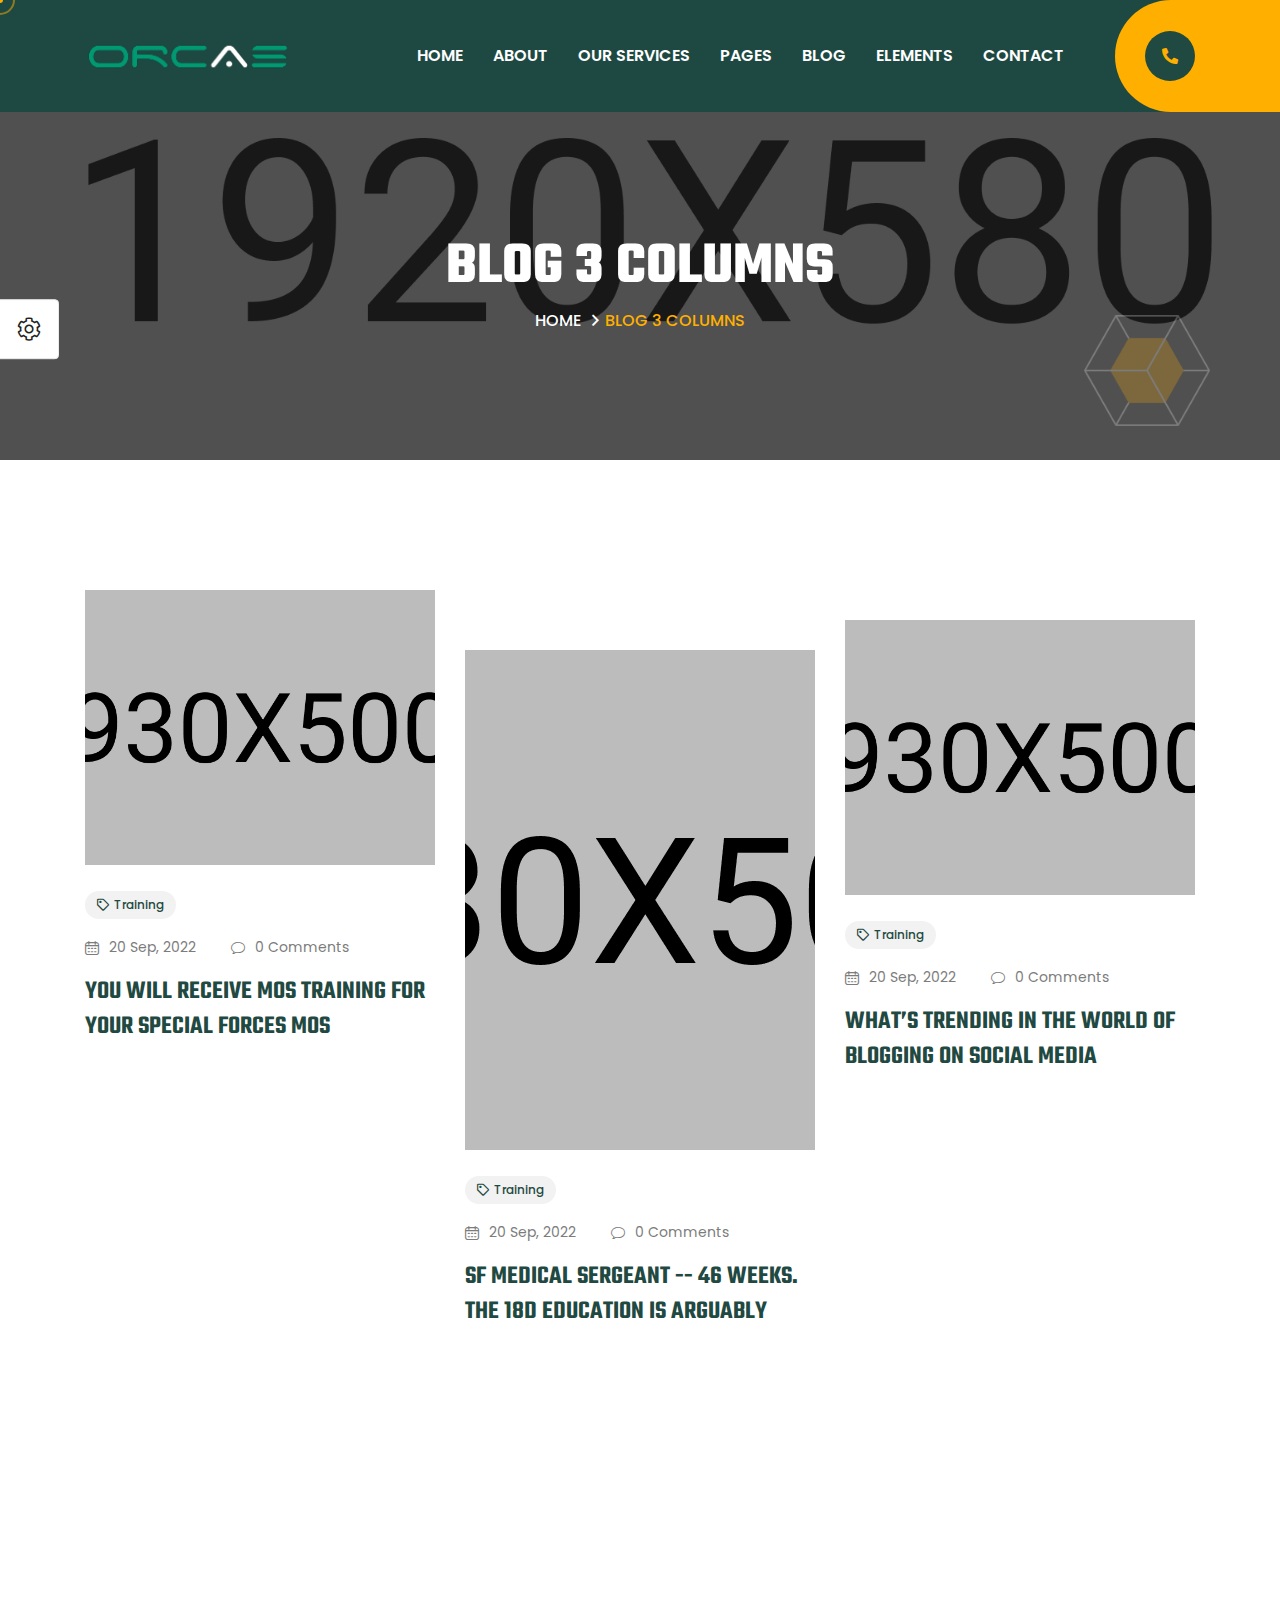
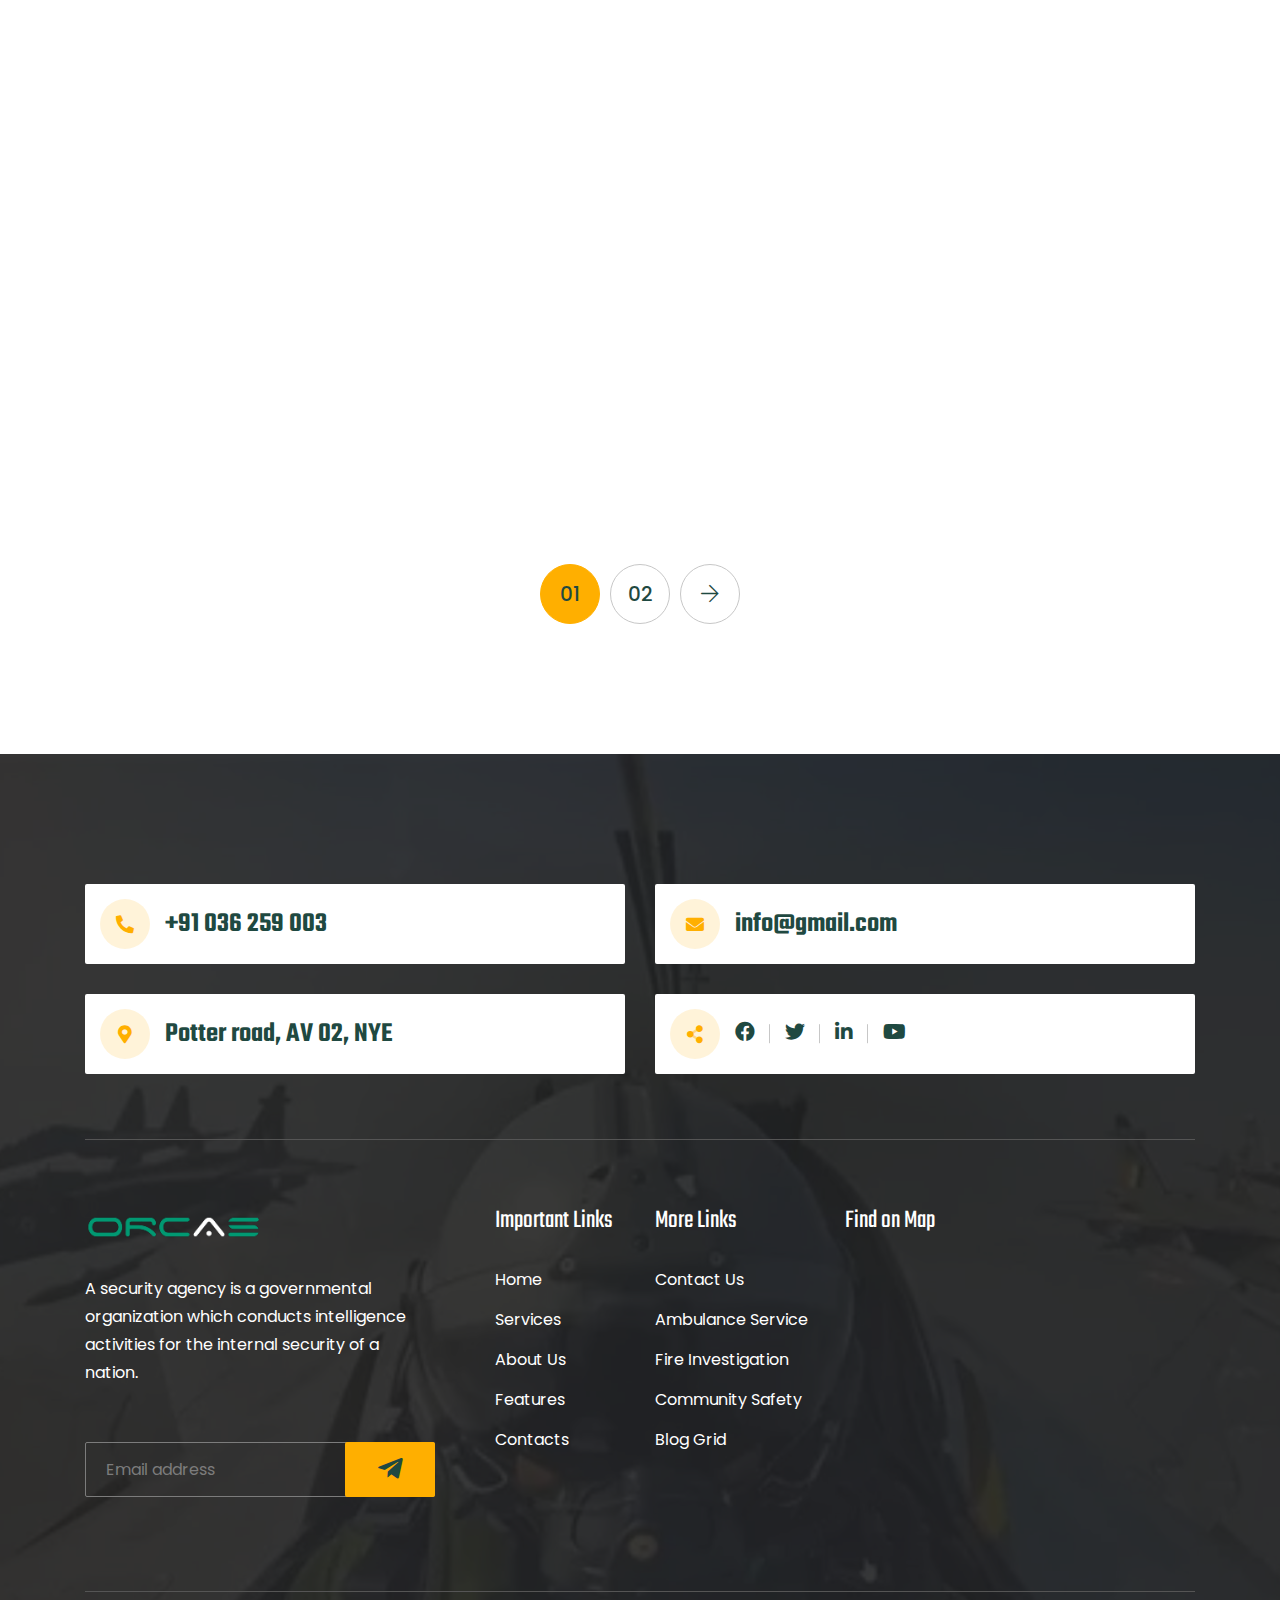
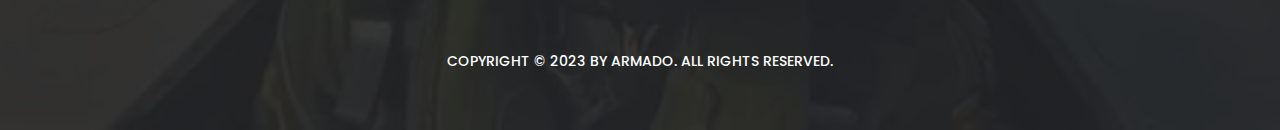
<file: blog-2.html>
<!DOCTYPE html>
<html class="no-js" lang="zxx">

<head>
    <meta charset="utf-8">
    <meta http-equiv="x-ua-compatible" content="ie=edge">
    <title>Armado - Military Service HTML Template</title>
    <meta name="description" content="">
    <meta name="viewport" content="width=device-width, initial-scale=1">
    <!-- Place favicon.ico in the root directory -->
    <link rel="shortcut icon" type="image/x-icon" href="assets/img/favicon.png">
    <!-- CSS here -->
    <link rel="stylesheet" href="assets/css/preloader.css">
    <link rel="stylesheet" href="assets/css/bootstrap.css">
    <link rel="stylesheet" href="assets/css/meanmenu.css">
    <link rel="stylesheet" href="assets/css/animate.min.css">
    <link rel="stylesheet" href="assets/css/swiper-bundle.css">
    <link rel="stylesheet" href="assets/css/backToTop.css">
    <link rel="stylesheet" href="assets/css/magnific-popup.css">
    <link rel="stylesheet" href="assets/css/nice-select.css">
    <link rel="stylesheet" href="assets/css/fontAwesome5Pro.css">
    <link rel="stylesheet" href="assets/css/flaticon.css">
    <link rel="stylesheet" href="assets/css/slick.css">
    <link rel="stylesheet" href="assets/css/odometer.css">
    <link rel="stylesheet" href="assets/css/default.css">
    <link rel="stylesheet" href="assets/css/style.css">
</head>

<body>
    <!-- [if lte IE 9]>
    <p class="browserupgrade">
        You are using an <strong>outdated</strong> browser. Please
        <a href="https://browsehappy.com/">upgrade your browser</a> to improve
        your experience and security.
    </p>
    <![endif] -->

    <div class="mouseCursor cursor-outer"></div>
    <div class="mouseCursor cursor-inner"><span>Drag</span></div>

    <!-- header area start  -->
    <header>
        <div id="header-sticky" class="header-main header-main1">
            <div class="container">
                <div class="row align-items-center">
                    <div class="col-xl-12 col-lg-12">
                        <div class="header-main-content-wrapper">
                            <div class="header-main-left header-main-left-header1">
                                <div class="header-logo header1-logo">
                                    <a href="index.html" class="logo-white"><img src="assets/img/logo/logo-white.png"
                                            alt="logo-img"></a>
                                </div>
                            </div>
                            <div class="header-main-right header-main-right-header1">
                                <div class="main-menu main-menu1 d-none d-xl-block">
                                    <nav id="mobile-menu">
                                        <ul>
                                            <li class="menu-item-has-children"><a href="index.html">Home</a>
                                                <ul class="sub-menu">
                                                    <li><a href="index.html">Military Service</a></li>
                                                    <li><a href="index-2.html">Security Guard Service</a></li>
                                                    <li><a href="index-3.html">Fire Fighter</a></li>
                                                </ul>
                                            </li>
                                            <li><a href="about.html">About</a></li>
                                            <li class="menu-item-has-children"><a href="services.html">Our Services</a>
                                                <ul class="sub-menu">
                                                    <li><a href="services.html">Services</a></li>
                                                    <li><a href="service-details.html">Service Details</a></li>
                                                </ul>
                                            </li>
                                            <li class="menu-item-has-children"><a href="#">Pages</a>
                                                <ul class="sub-menu">
                                                    <li><a href="gallery.html">Gallery</a></li>
                                                    <li><a href="team.html">Team</a></li>
                                                    <li><a href="team-details.html">Team Details</a></li>
                                                    <li><a href="pricing.html">Pricing</a></li>
                                                    <li><a href="donation.html">Donation</a></li>
                                                    <li><a href="faq.html">FAQ</a></li>
                                                    <li><a href="error-404.html">Error 404</a></li>
                                                </ul>
                                            </li>
                                            <li class="menu-item-has-children"><a href="blog.html">Blog</a>
                                                <ul class="sub-menu">
                                                    <li><a href="blog.html">Blog</a></li>
                                                    <li><a href="blog-2.html">Blog 3 Columns</a></li>
                                                    <li><a href="blog-details.html">Blog Details</a></li>
                                                </ul>
                                            </li>
                                            <li class="menu-item-has-children"><a href="#">Elements</a>
                                                <ul class="sub-menu">
                                                    <li><a href="elements-accordion.html">Accordion</a></li>
                                                    <li><a href="elements-blog.html">Blog</a></li>
                                                    <li><a href="elements-button.html">Button</a></li>
                                                    <li><a href="elements-client.html">Client</a></li>
                                                    <li><a href="elements-counter.html">Counter</a></li>
                                                    <li><a href="elements-cta.html">Call To Action</a></li>
                                                    <li><a href="elements-footer.html">Footer</a></li>
                                                    <li><a href="elements-form.html">Form</a></li>
                                                    <li><a href="elements-gallery.html">Gallery</a></li>
                                                    <li><a href="elements-newsletter.html">Newsletter</a></li>
                                                    <li><a href="elements-pagination.html">Pagination</a></li>
                                                    <li><a href="elements-table.html">Table</a></li>
                                                    <li><a href="elements-team.html">Team</a></li>
                                                    <li><a href="elements-testimonial.html">Testimonial</a></li>
                                                    <li><a href="elements-video.html">Video</a></li>
                                                </ul>
                                            </li>
                                            <li><a href="contact.html">Contact</a></li>
                                        </ul>
                                    </nav>
                                </div>
                                <div class="menu-bar d-xl-none">
                                    <a class="side-toggle" href="javascript:void(0)">
                                        <div class="dot-icon">
                                            <img src="assets/img/icons/side-toggle.png" alt="img not found">
                                        </div>
                                    </a>
                                </div>
                                <div class="meta-items meta-items-header1 d-none d-lg-inline-flex">
                                    <div class="meta-item header-meta-item">
                                        <a href="tel:+91036259003">
                                            <div class="meta-item-icon">
                                                <i class="fas fa-phone-alt"></i>
                                            </div>
                                        </a>
                                        <div class="meta-item-content d-none d-xxl-inline-block">
                                            <div class="meta-title">Emargency Call</div>
                                            <p><a href="tel:+91036259003">+91 036 259 003</a></p>
                                        </div>
                                    </div>

                                </div>
                            </div>
                        </div>
                    </div>
                </div>
            </div>
        </div>
    </header>
    <!-- header-area-end -->

    <!-- side toggle start -->
    <aside class="fix">
        <div class="side-info ">
            <div class="side-info-content">
                <div class="offset-widget offset-header mb-40">
                    <div class="row align-items-center">
                        <div class="col-9">
                            <div class="offset-logo">
                                <a href="index.html">
                                    <img src="assets/img/logo/logo-white.png" alt="Logo">
                                </a>
                            </div>
                        </div>
                        <div class="col-3 text-end">
                            <button class="side-info-close">
                                <i class="fal fa-times"></i>
                            </button>
                        </div>
                    </div>
                </div>
                <div class="mobile-menu d-xl-none fix"></div>
                <div class="offset-widget offset_searchbar mb-30">
                    <form action="#" class="filter-search-input">
                        <input type="text" placeholder="Search keyword">
                        <button type="submit"><i class="fal fa-search"></i></button>
                    </form>
                </div>
                <div class="offset-widget offset-support mb-30">
                    <div class="meta-item header-meta-item">
                        <a href="tel:+91036259003">
                            <div class="meta-item-icon">
                                <i class="fas fa-phone-alt"></i>
                            </div>
                        </a>
                        <div class="meta-item-content">
                            <div class="meta-title"><span>Emargency</span> Call</div>
                            <p><a href="tel:+91036259003">+91 036 259 003</a></p>
                        </div>
                    </div>
                </div>
                <div class="offset-widget offset-social mb-0">
                    <div class="social-links">
                        <ul>
                            <li><a href="https://facebook.com
                                " target="_blank"><i class="fab fa-facebook"></i></a></li>
                            <li><a href="https://twitter.com
                                " target="_blank"><i class="fab fa-twitter"></i></a></li>
                            <li>
                                <a href="https://linkedin.com/" target="_blank"><i class="fab fa-linkedin-in"></i></a>
                            </li>
                            <li><a href="https://youtube.com
                                " target="_blank"><i class="fab fa-youtube"></i></a></li>
                        </ul>
                    </div>
                </div>
            </div>
        </div>
    </aside>
    <div class="offcanvas-overlay"></div>
    <div class="offcanvas-overlay-white"></div>
    <!-- side toggle end -->

    <!-- Add your site or application content here -->
    <main>

        <!-- page title area start  -->
        <section class="page-title-area" data-background="assets/img/bg/page-title-bg.jpg">
            <div class="page-title-shape">
                <img class="shape-cube" src="assets/img/shape/cube-shape.png" alt="img not found">
            </div>
            <div class="container">
                <div class="row justify-content-center">
                    <div class="col-lg-8">
                        <div class="page-title-wrapper">
                            <h1 class="page-title mb-10">blog 3 columns</h1>
                        </div>
                        <div class="breadcrumb-menu">
                            <nav aria-label="Breadcrumbs" class="breadcrumb-trail breadcrumbs">
                                <ul class="trail-items">
                                    <li class="trail-item trail-begin"><a href="index.html"><span>home</span></a>
                                    </li>
                                    <li class="trail-item trail-end"><span>blog 3 columns</span></li>
                                </ul>
                            </nav>
                        </div>
                    </div>
                </div>
            </div>
        </section>
        <!-- page title area end  -->

        <!-- blog area start  -->
        <section class="blog-area pt-130 pb-70">
            <div class="container">
                <div class="blog-main-wrapper mb-60">
                    <div class="blog-isotope row blog-grid">
                        <div class="col-lg-4 col-md-6 grid-item">
                            <div class="single-blog blog-main-single-2 mb-30  wow fadeInUp" data-wow-delay=".3s">
                                <div class="blog-thumb">

                                    <a href="blog-details.html">
                                        <img src="assets/img/blog/blog-11.jpg" alt="img not found">
                                    </a>
                                    <div class="panel wow"></div>
                                </div>
                                <div class="blog-content">
                                    <div class="blog-meta-wrapper">
                                        <div class="blog-tags">
                                            <a href="blog.html" class="blog-tag">Training</a>
                                        </div>
                                        <div class="meta-list">
                                            <div class="meta-item">
                                                <div class="meta-icon">
                                                    <i class="flaticon-048-calendar"></i>
                                                </div>
                                                <div class="meta-text">20 Sep, 2022</div>
                                            </div>
                                            <div class="meta-item">
                                                <a href="blog-details.html">
                                                    <div class="meta-icon">
                                                        <i class="flaticon-055-speech-bubble"></i>
                                                    </div>
                                                    <div class="meta-text">0 Comments</div>
                                                </a>
                                            </div>
                                        </div>
                                    </div>
                                    <h4 class="blog-title">
                                        <a href="blog-details.html">
                                            You will receive MOS training for your Special Forces MOS
                                        </a>
                                    </h4>
                                </div>
                            </div>
                        </div>
                        <div class="col-lg-4 col-md-6 grid-item">
                            <div class="single-blog blog-main-single-2 mb-30  wow fadeInUp" data-wow-delay=".3s">
                                <div class="blog-thumb">

                                    <a href="blog-details.html">
                                        <img src="assets/img/blog/blog-7.jpg" alt="img not found">
                                    </a>
                                    <div class="panel wow"></div>
                                </div>
                                <div class="blog-content">
                                    <div class="blog-meta-wrapper">
                                        <div class="blog-tags">
                                            <a href="blog.html" class="blog-tag">Training</a>
                                        </div>
                                        <div class="meta-list">
                                            <div class="meta-item">
                                                <div class="meta-icon">
                                                    <i class="flaticon-048-calendar"></i>
                                                </div>
                                                <div class="meta-text">20 Sep, 2022</div>
                                            </div>
                                            <div class="meta-item">
                                                <a href="blog-details.html">
                                                    <div class="meta-icon">
                                                        <i class="flaticon-055-speech-bubble"></i>
                                                    </div>
                                                    <div class="meta-text">0 Comments</div>
                                                </a>
                                            </div>
                                        </div>
                                    </div>
                                    <h4 class="blog-title">
                                        <a href="blog-details.html">
                                            SF medical sergeant -- 46 weeks. The 18D education is arguably
                                        </a>
                                    </h4>
                                </div>
                            </div>
                        </div>
                        <div class="col-lg-4 col-md-6 grid-item">
                            <div class="single-blog blog-main-single-2 mb-30  wow fadeInUp" data-wow-delay=".3s">
                                <div class="blog-thumb">

                                    <a href="blog-details.html">
                                        <img src="assets/img/blog/blog-4.jpg" alt="img not found">
                                    </a>
                                    <div class="panel wow"></div>
                                </div>
                                <div class="blog-content">
                                    <div class="blog-meta-wrapper">
                                        <div class="blog-tags">
                                            <a href="blog.html" class="blog-tag">Training</a>
                                        </div>
                                        <div class="meta-list">
                                            <div class="meta-item">
                                                <div class="meta-icon">
                                                    <i class="flaticon-048-calendar"></i>
                                                </div>
                                                <div class="meta-text">20 Sep, 2022</div>
                                            </div>
                                            <div class="meta-item">
                                                <a href="blog-details.html">
                                                    <div class="meta-icon">
                                                        <i class="flaticon-055-speech-bubble"></i>
                                                    </div>
                                                    <div class="meta-text">0 Comments</div>
                                                </a>
                                            </div>
                                        </div>
                                    </div>
                                    <h4 class="blog-title">
                                        <a href="blog-details.html">
                                            What’s Trending in the World of Blogging on Social Media
                                        </a>
                                    </h4>
                                </div>
                            </div>
                        </div>
                        <div class="col-lg-4 col-md-6 grid-item">
                            <div class="single-blog blog-main-single-2 mb-30  wow fadeInUp" data-wow-delay=".3s">
                                <div class="blog-thumb">

                                    <a href="blog-details.html">
                                        <img src="assets/img/blog/blog-3.jpg" alt="img not found">
                                    </a>
                                    <div class="panel wow"></div>
                                </div>
                                <div class="blog-content">
                                    <div class="blog-meta-wrapper">
                                        <div class="blog-tags">
                                            <a href="blog.html" class="blog-tag">Training</a>
                                        </div>
                                        <div class="meta-list">
                                            <div class="meta-item">
                                                <div class="meta-icon">
                                                    <i class="flaticon-048-calendar"></i>
                                                </div>
                                                <div class="meta-text">20 Sep, 2022</div>
                                            </div>
                                            <div class="meta-item">
                                                <a href="blog-details.html">
                                                    <div class="meta-icon">
                                                        <i class="flaticon-055-speech-bubble"></i>
                                                    </div>
                                                    <div class="meta-text">0 Comments</div>
                                                </a>
                                            </div>
                                        </div>
                                    </div>
                                    <h4 class="blog-title">
                                        <a href="blog-details.html">
                                            Minding Your Own Business: Do What You Love the Most
                                        </a>
                                    </h4>
                                </div>
                            </div>
                        </div>
                        <div class="col-lg-4 col-md-6 grid-item">
                            <div class="single-blog blog-main-single-2 mb-30  wow fadeInUp" data-wow-delay=".3s">
                                <div class="blog-thumb">

                                    <a href="blog-details.html">
                                        <img src="assets/img/blog/blog-9.jpg" alt="img not found">
                                    </a>
                                    <div class="panel wow"></div>
                                </div>
                                <div class="blog-content">
                                    <div class="blog-meta-wrapper">
                                        <div class="blog-tags">
                                            <a href="blog.html" class="blog-tag">Training</a>
                                        </div>
                                        <div class="meta-list">
                                            <div class="meta-item">
                                                <div class="meta-icon">
                                                    <i class="flaticon-048-calendar"></i>
                                                </div>
                                                <div class="meta-text">20 Sep, 2022</div>
                                            </div>
                                            <div class="meta-item">
                                                <a href="blog-details.html">
                                                    <div class="meta-icon">
                                                        <i class="flaticon-055-speech-bubble"></i>
                                                    </div>
                                                    <div class="meta-text">0 Comments</div>
                                                </a>
                                            </div>
                                        </div>
                                    </div>
                                    <h4 class="blog-title">
                                        <a href="blog-details.html">
                                            SF medical sergeant -- 46 weeks. The 18D education is arguably
                                        </a>
                                    </h4>
                                </div>
                            </div>
                        </div>
                        <div class="col-lg-4 col-md-6 grid-item">
                            <div class="single-blog blog-main-single-2 mb-30  wow fadeInUp" data-wow-delay=".3s">
                                <div class="blog-thumb">

                                    <a href="blog-details.html">
                                        <img src="assets/img/blog/blog-2.jpg" alt="img not found">
                                    </a>
                                    <div class="panel wow"></div>
                                </div>
                                <div class="blog-content">
                                    <div class="blog-meta-wrapper">
                                        <div class="blog-tags">
                                            <a href="blog.html" class="blog-tag">Training</a>
                                        </div>
                                        <div class="meta-list">
                                            <div class="meta-item">
                                                <div class="meta-icon">
                                                    <i class="flaticon-048-calendar"></i>
                                                </div>
                                                <div class="meta-text">20 Sep, 2022</div>
                                            </div>
                                            <div class="meta-item">
                                                <a href="blog-details.html">
                                                    <div class="meta-icon">
                                                        <i class="flaticon-055-speech-bubble"></i>
                                                    </div>
                                                    <div class="meta-text">0 Comments</div>
                                                </a>
                                            </div>
                                        </div>
                                    </div>
                                    <h4 class="blog-title">
                                        <a href="blog-details.html">
                                            On Our Way to Help You Find the Way and Motivation in Life
                                        </a>
                                    </h4>
                                </div>
                            </div>
                        </div>
                        <div class="col-lg-4 col-md-6 grid-item">
                            <div class="single-blog blog-main-single-2 mb-30  wow fadeInUp" data-wow-delay=".3s">
                                <div class="blog-thumb">

                                    <a href="blog-details.html">
                                        <img src="assets/img/blog/blog-10.jpg" alt="img not found">
                                    </a>
                                    <div class="panel wow"></div>
                                </div>
                                <div class="blog-content">
                                    <div class="blog-meta-wrapper">
                                        <div class="blog-tags">
                                            <a href="blog.html" class="blog-tag">Training</a>
                                        </div>
                                        <div class="meta-list">
                                            <div class="meta-item">
                                                <div class="meta-icon">
                                                    <i class="flaticon-048-calendar"></i>
                                                </div>
                                                <div class="meta-text">20 Sep, 2022</div>
                                            </div>
                                            <div class="meta-item">
                                                <a href="blog-details.html">
                                                    <div class="meta-icon">
                                                        <i class="flaticon-055-speech-bubble"></i>
                                                    </div>
                                                    <div class="meta-text">0 Comments</div>
                                                </a>
                                            </div>
                                        </div>
                                    </div>
                                    <h4 class="blog-title">
                                        <a href="blog-details.html">
                                            New Approach to Writing Electronic Music Appreciation & Loyalty
                                        </a>
                                    </h4>
                                </div>
                            </div>
                        </div>
                        <div class="col-lg-4 col-md-6 grid-item">
                            <div class="single-blog blog-main-single-2 mb-30  wow fadeInUp" data-wow-delay=".3s">
                                <div class="blog-thumb">

                                    <a href="blog-details.html">
                                        <img src="assets/img/blog/blog-8.jpg" alt="img not found">
                                    </a>
                                    <div class="panel wow"></div>
                                </div>
                                <div class="blog-content">
                                    <div class="blog-meta-wrapper">
                                        <div class="blog-tags">
                                            <a href="blog.html" class="blog-tag">Training</a>
                                        </div>
                                        <div class="meta-list">
                                            <div class="meta-item">
                                                <div class="meta-icon">
                                                    <i class="flaticon-048-calendar"></i>
                                                </div>
                                                <div class="meta-text">20 Sep, 2022</div>
                                            </div>
                                            <div class="meta-item">
                                                <a href="blog-details.html">
                                                    <div class="meta-icon">
                                                        <i class="flaticon-055-speech-bubble"></i>
                                                    </div>
                                                    <div class="meta-text">0 Comments</div>
                                                </a>
                                            </div>
                                        </div>
                                    </div>
                                    <h4 class="blog-title">
                                        <a href="blog-details.html">
                                            Dream Team of the Future: We Predict Your Business Growth
                                        </a>
                                    </h4>
                                </div>
                            </div>
                        </div>
                    </div>

                </div>
                <div class="basic-pagination mt-85 mb-60 blog-isotope-pagination">
                    <ul>
                        <li><span aria-current="page" class="page-numbers current">01</span></li>
                        <li><a class="page-numbers" href="#">02</a></li>
                        <li><a class="next page-numbers" href="#">
                                <i class="fal fa-arrow-right"></i>
                            </a>
                        </li>
                    </ul>
                </div>
            </div>
        </section>
        <!-- blog area end  -->

    </main>

    <!-- footer-area-start -->
    <footer class="footer1-bg footer-sticky" data-background="assets/img/bg/footer1-bg.jpg">
        <div class="footer1-overlay"></div>
        <div class="contact-meta-area">
            <div class="container">
                <div class="contact-meta-wrapper">
                    <div class="row">
                        <div class="col-xxl-3 col-xl-6 col-lg-6 col-md-6">
                            <div class="meta-item contact-meta mb-30">
                                <div class="meta-item-icon">
                                    <i class="fas fa-phone-alt"></i>
                                </div>
                                <div class="meta-item-content">
                                    <div class="meta-title">Emargency Call</div>
                                    <p><a href="tel:+91036259003">+91 036 259 003</a></p>
                                </div>
                            </div>
                        </div>
                        <div class="col-xxl-3 col-xl-6 col-lg-6 col-md-6">
                            <div class="meta-item contact-meta mb-30">
                                <div class="meta-item-icon">
                                    <i class="fas fa-envelope"></i>
                                </div>
                                <div class="meta-item-content">
                                    <div class="meta-title">Email Us</div>
                                    <p><a href="mailto:info@gmail.com">info@gmail.com</a></p>
                                </div>
                            </div>
                        </div>
                        <div class="col-xxl-3 col-xl-6 col-lg-6 col-md-6">
                            <div class="meta-item contact-meta mb-30">
                                <div class="meta-item-icon">
                                    <i class="fas fa-map-marker-alt"></i>
                                </div>
                                <div class="meta-item-content">
                                    <div class="meta-title">Location</div>
                                    <p>Potter road, AV 02, NYE</p>
                                </div>
                            </div>
                        </div>
                        <div class="col-xxl-3 col-xl-6 col-lg-6 col-md-6">
                            <div class="meta-item contact-meta mb-30">
                                <div class="meta-item-icon">
                                    <i class="fad fa-share-alt"></i>
                                </div>
                                <div class="meta-item-content">
                                    <div class="meta-title">Social Links</div>
                                    <div class="social-links follow-us">
                                        <ul>
                                            <li><a href="https://facebook.com
                                    " target="_blank"><i class="fab fa-facebook"></i></a></li>
                                            <li><a href="https://twitter.com
                                    " target="_blank"><i class="fab fa-twitter"></i></a></li>
                                            <li><a href="https://linkedin.com/" target="_blank"><i
                                                        class="fab fa-linkedin-in"></i></a></li>
                                            <li><a href="https://youtube.com
                                    " target="_blank"><i class="fab fa-youtube"></i></a></li>
                                        </ul>
                                    </div>
                                </div>
                            </div>
                        </div>
                    </div>
                </div>
            </div>
        </div>

        <section class="footer-area footer-area1 footer-area1-bg pt-65 pb-25">
            <div class="container">
                <div class="row">
                    <div class="col-xl-4 col-lg-6 col-md-12 col-sm-12">
                        <div class="footer-widget footer1-widget footer1-widget1 mb-40">
                            <div class="footer-logo footer1-logo">
                                <a href="index.html"><img src="assets/img/logo/logo-white.png" alt="img not found"></a>
                            </div>
                            <p class="mb-55">A security agency is a governmental organization which conducts
                                intelligence activities for the internal security of a
                                nation.</p>
                            <div class="newsletter-form">
                                <form action="#">
                                    <div class="newsletter-input-wrapper">
                                        <input type="email" placeholder="Email address">
                                        <button type="submit" class="fill-btn"><i
                                                class="fab fa-telegram-plane"></i></button>
                                    </div>
                                </form>
                            </div>
                        </div>
                    </div>
                    <div class="col-xl-2 col-lg-3 col-md-6 col-sm-6">
                        <div class="footer-widget footer1-widget footer1-widget2 mb-40">
                            <div class="footer-widget-title">
                                <h4>Important Links</h4>
                            </div>
                            <div class="footer-links">
                                <ul>
                                    <li><a href="index.html">Home</a></li>
                                    <li><a href="services.html">Services</a></li>
                                    <li><a href="about.html">About Us</a></li>
                                    <li><a href="services.html">Features</a></li>
                                    <li><a href="contact.html">Contacts</a></li>
                                </ul>
                            </div>
                        </div>
                    </div>
                    <div class="col-xl-2 col-lg-3 col-md-6 col-sm-6">
                        <div class="footer-widget footer1-widget footer1-widget3 mb-40 ">
                            <div class="footer-widget-title">
                                <h4>More Links</h4>
                            </div>
                            <div class="footer-links">
                                <ul>
                                    <li><a href="contact.html">Contact Us</a></li>
                                    <li><a href="service-details.html">Ambulance Service</a></li>
                                    <li><a href="service-details.html">Fire Investigation</a></li>
                                    <li><a href="service-details.html">Community Safety</a></li>
                                    <li><a href="blog-2.html">Blog Grid</a></li>
                                </ul>
                            </div>
                        </div>
                    </div>
                    <div class="col-xl-4 col-lg-12 col-md-12 col-sm-12">
                        <div class="footer-widget footer1-widget footer1-widget4 mb-40 ">
                            <div class="footer-widget-title">
                                <h4>Find on Map</h4>
                            </div>
                            <div class="location-map-footer">
                                <iframe
                                    src="https://www.google.com/maps/embed?pb=!1m14!1m8!1m3!1d6593.0772915468015!2d-73.99357413118337!3d40.7413618836947!3m2!1i1024!2i768!4f13.1!3m3!1m2!1s0x89c259a6bd917da7%3A0x79997d3983197d7c!2sMadison%20Square%20Park!5e0!3m2!1sen!2sbd!4v1667729817880!5m2!1sen!2sbd"></iframe>
                            </div>
                        </div>
                    </div>
                </div>
            </div>
        </section>

        <div class="copyright-area copyright-1-area">
            <div class="container">
                <div class="copyright-1-inner">
                    <div class="row align-items-center">
                        <div class="col-lg-12">
                            <div class="copyright-text copyright-1-text text-center">
                                Copyright &copy; 2023 by <a href="#">Armado</a>. All rights reserved.
                            </div>
                        </div>
                    </div>

                </div>
            </div>
        </div>
    </footer>
    <!-- footer-area-end -->

    <!-- preloader  -->
    <div id="preloader">
        <div id="ctn-preloader" class="ctn-preloader">
            <div class="animation-preloader">
                <div class="spinner"></div>
                <div class="txt-loading">
                    <span data-text-preloader="A" class="letters-loading">
                        A
                    </span>
                    <span data-text-preloader="R" class="letters-loading">
                        R
                    </span>
                    <span data-text-preloader="M" class="letters-loading">
                        M
                    </span>
                    <span data-text-preloader="A" class="letters-loading">
                        A
                    </span>
                    <span data-text-preloader="D" class="letters-loading">
                        D
                    </span>
                    <span data-text-preloader="O" class="letters-loading">
                        O
                    </span>
                </div>
            </div>
            <div class="loader">
                <div class="row">
                    <div class="col-3 loader-section section-left">
                        <div class="bg"></div>
                    </div>
                    <div class="col-3 loader-section section-left">
                        <div class="bg"></div>
                    </div>
                    <div class="col-3 loader-section section-right">
                        <div class="bg"></div>
                    </div>
                    <div class="col-3 loader-section section-right">
                        <div class="bg"></div>
                    </div>
                </div>
            </div>
        </div>
    </div>
    <!-- preloader end -->

    <!-- back to top start -->
    <div class="progress-wrap">
        <svg class="progress-circle svg-content" width="100%" height="100%" viewBox="-1 -1 102 102">
            <path d="M50,1 a49,49 0 0,1 0,98 a49,49 0 0,1 0,-98" />
        </svg>
    </div>
    <!-- back to top end -->

    <!-- JS here -->
    <script src="assets/js/vendor/jquery-3.6.0.min.js"></script>
    <script src="assets/js/vendor/waypoints.min.js"></script>
    <script src="assets/js/bootstrap.bundle.min.js"></script>
    <script src="assets/js/meanmenu.js"></script>
    <script src="assets/js/swiper-bundle.min.js"></script>
    <script src="assets/js/magnific-popup.min.js"></script>
    <script src="assets/js/backToTop.js"></script>
    <script src="assets/js/nice-select.min.js"></script>
    <script src="assets/js/ajax-form.js"></script>
    <script src="assets/js/wow.min.js"></script>
    <script src="assets/js/isotope.pkgd.min.js"></script>
    <script src="assets/js/imagesloaded.pkgd.min.js"></script>
    <script src="assets/js/jquery.appear.js"></script>
    <script src="assets/js/jquery.odometer.min.js"></script>
    <script src="assets/js/slick.min.js"></script>
    <script src="assets/js/js_circle-progress.min.js"></script>
    <script src="assets/js/main.js"></script>
</body>

</html>
</file>
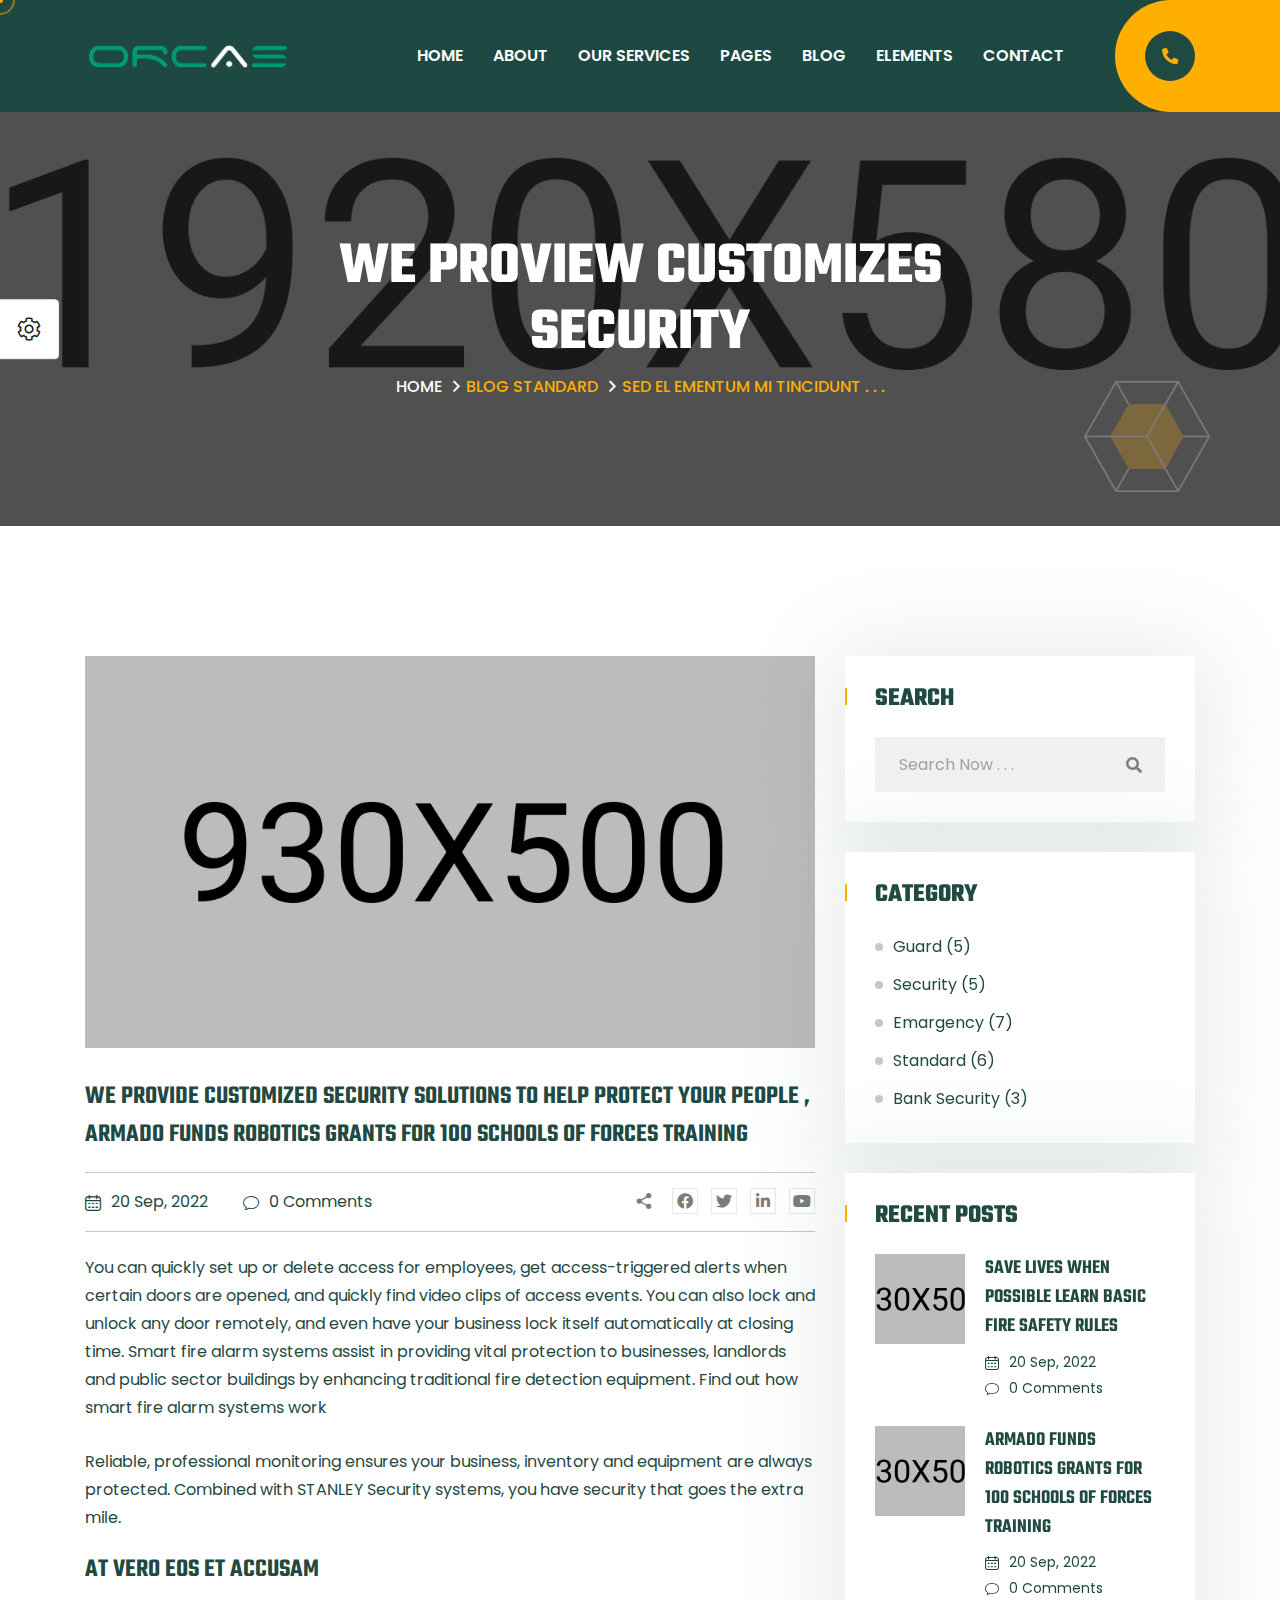
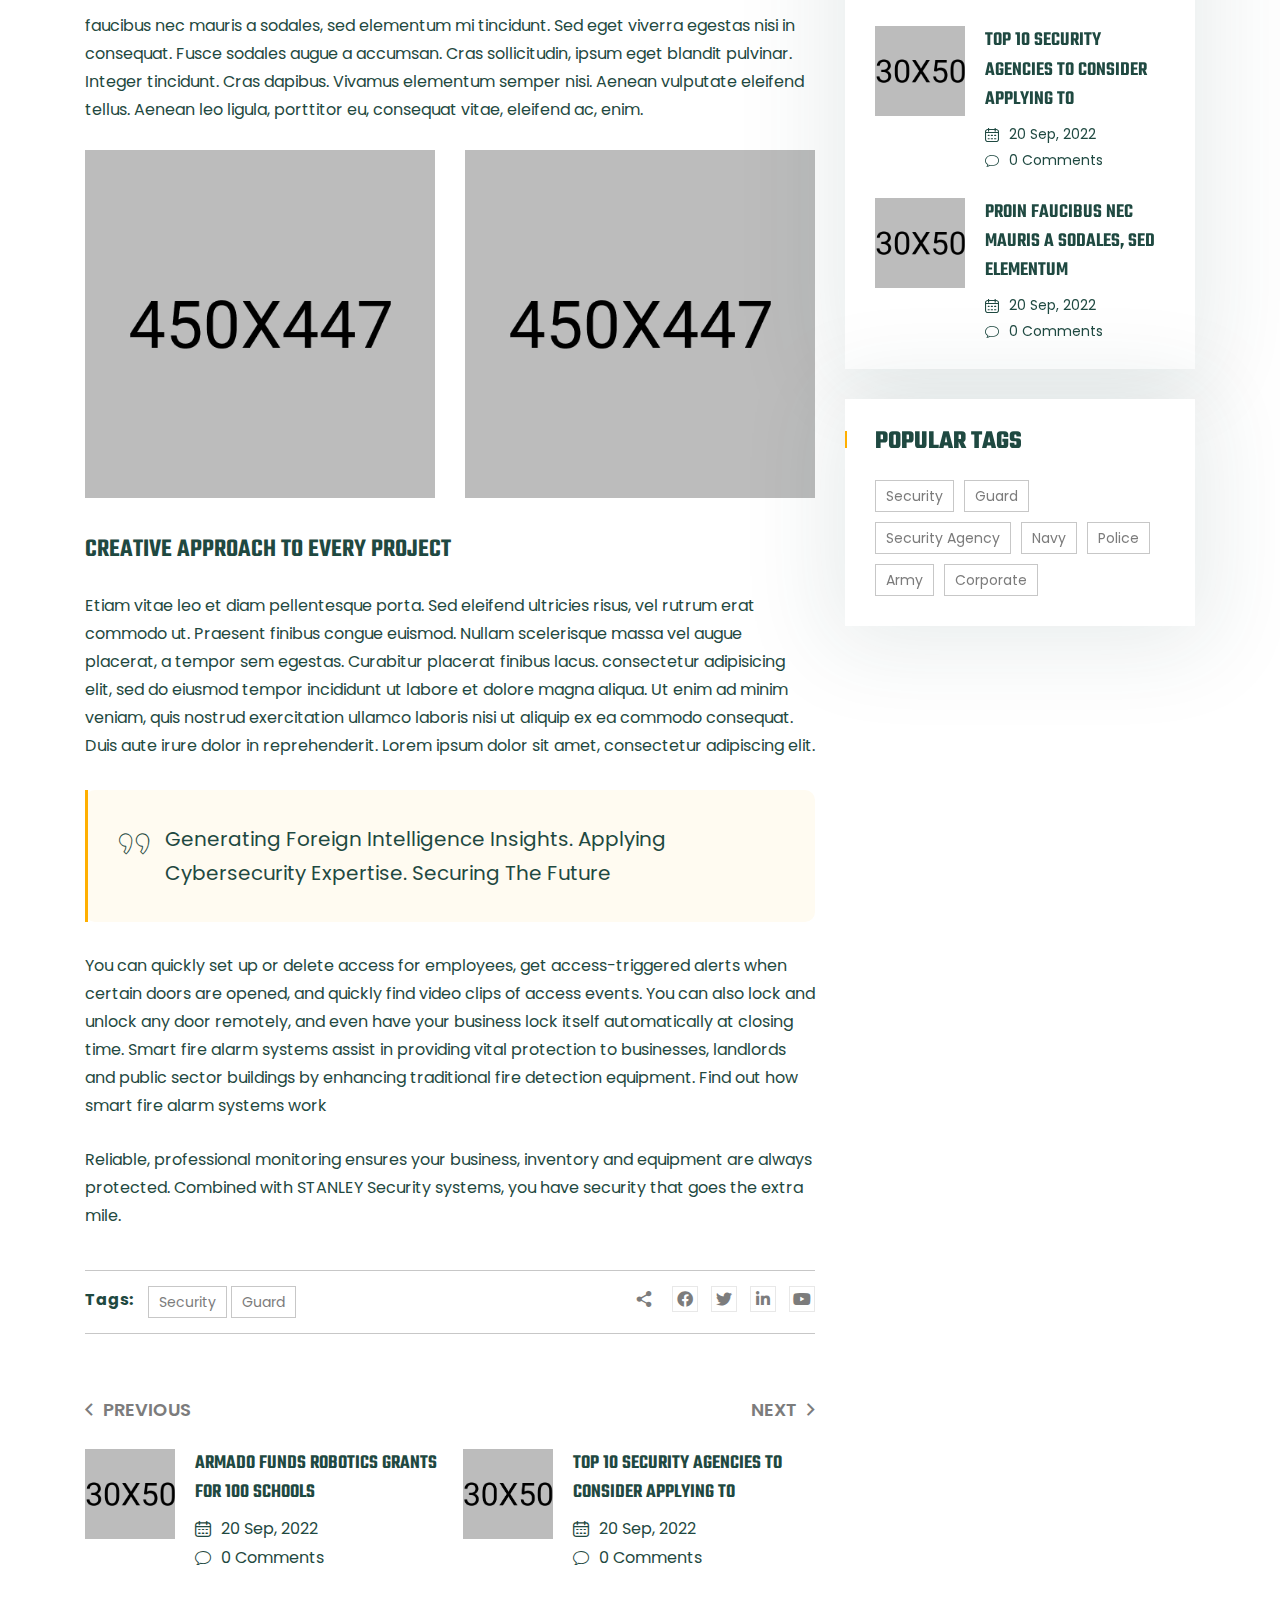
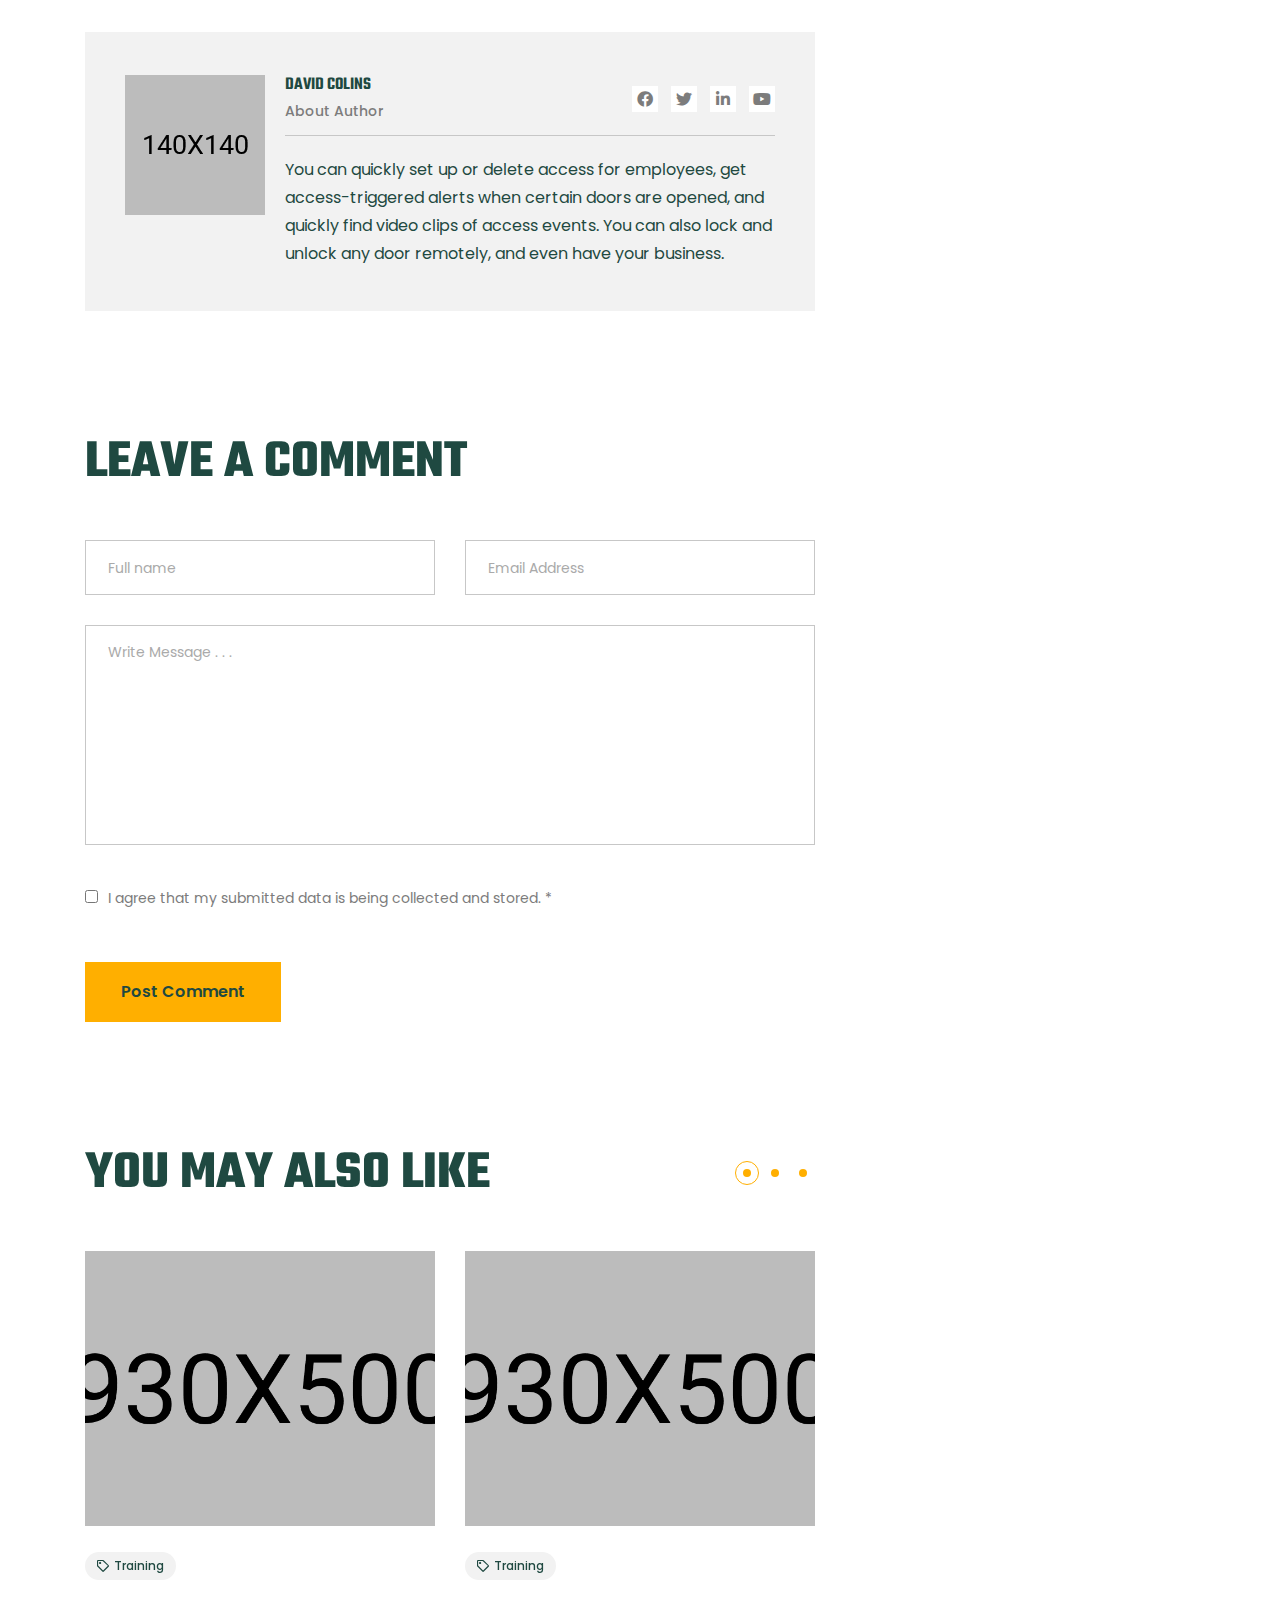
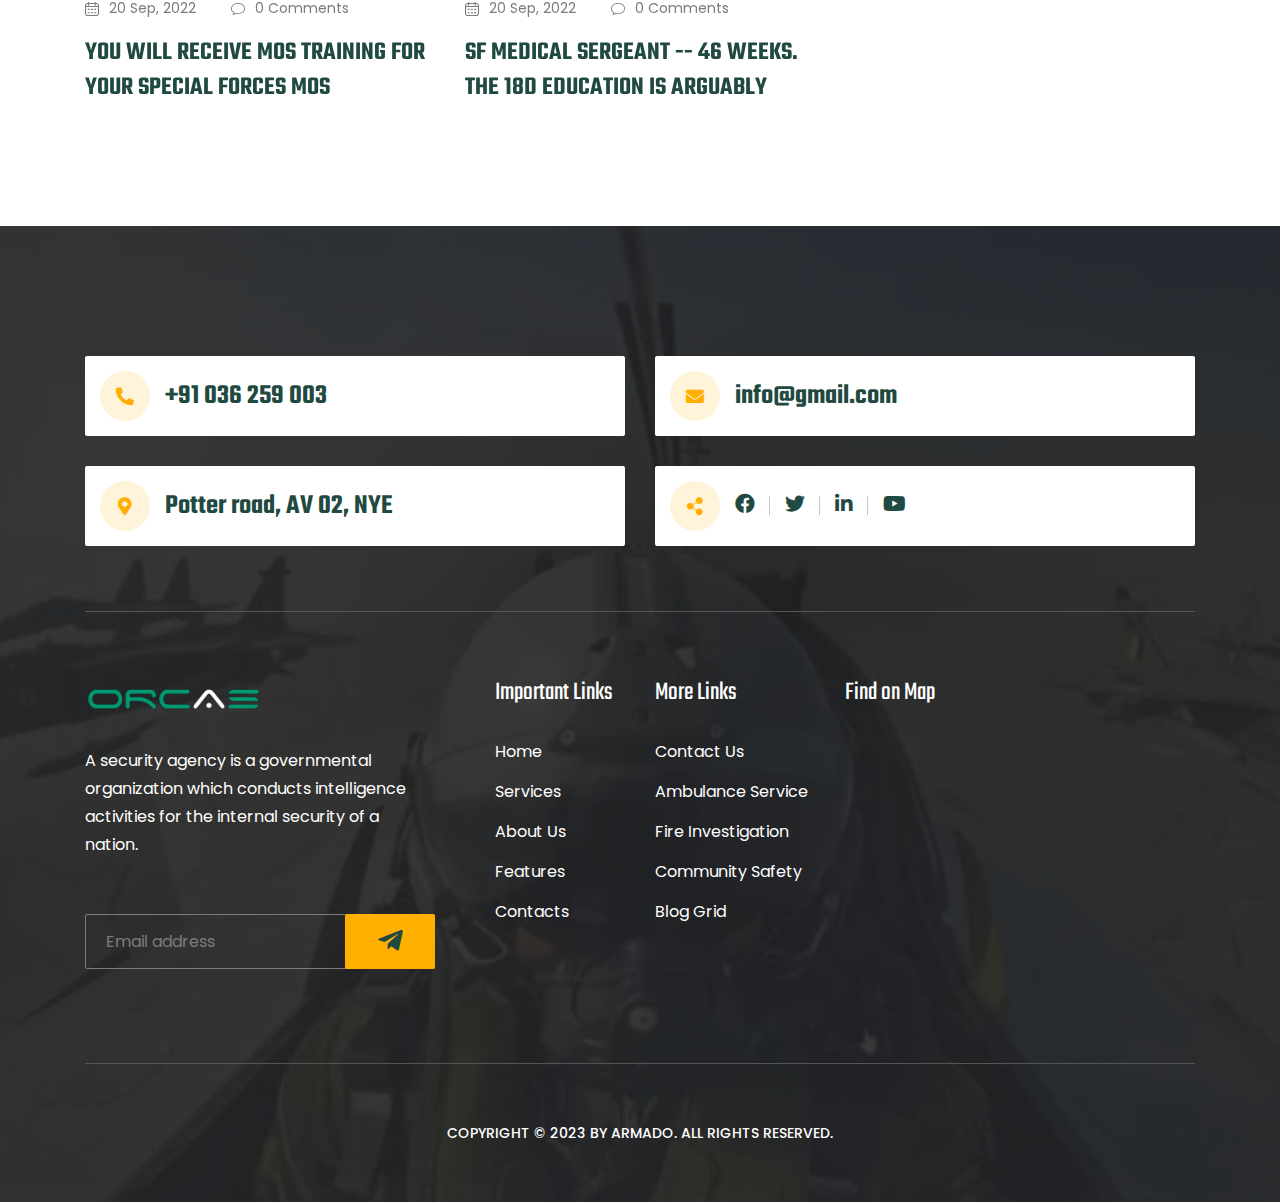
<file: blog-details.html>
<!DOCTYPE html>
<html class="no-js" lang="zxx">

<head>
    <meta charset="utf-8">
    <meta http-equiv="x-ua-compatible" content="ie=edge">
    <title>Armado - Military Service HTML Template</title>
    <meta name="description" content="">
    <meta name="viewport" content="width=device-width, initial-scale=1">
    <!-- Place favicon.ico in the root directory -->
    <link rel="shortcut icon" type="image/x-icon" href="assets/img/favicon.png">
    <!-- CSS here -->
    <link rel="stylesheet" href="assets/css/preloader.css">
    <link rel="stylesheet" href="assets/css/bootstrap.css">
    <link rel="stylesheet" href="assets/css/meanmenu.css">
    <link rel="stylesheet" href="assets/css/animate.min.css">
    <link rel="stylesheet" href="assets/css/swiper-bundle.css">
    <link rel="stylesheet" href="assets/css/backToTop.css">
    <link rel="stylesheet" href="assets/css/magnific-popup.css">
    <link rel="stylesheet" href="assets/css/nice-select.css">
    <link rel="stylesheet" href="assets/css/fontAwesome5Pro.css">
    <link rel="stylesheet" href="assets/css/flaticon.css">
    <link rel="stylesheet" href="assets/css/slick.css">
    <link rel="stylesheet" href="assets/css/odometer.css">
    <link rel="stylesheet" href="assets/css/default.css">
    <link rel="stylesheet" href="assets/css/style.css">
</head>

<body>
    <!-- [if lte IE 9]>
    <p class="browserupgrade">
        You are using an <strong>outdated</strong> browser. Please
        <a href="https://browsehappy.com/">upgrade your browser</a> to improve
        your experience and security.
    </p>
    <![endif] -->

    <div class="mouseCursor cursor-outer"></div>
    <div class="mouseCursor cursor-inner"><span>Drag</span></div>

    <!-- header area start  -->
    <header>
        <div id="header-sticky" class="header-main header-main1">
            <div class="container">
                <div class="row align-items-center">
                    <div class="col-xl-12 col-lg-12">
                        <div class="header-main-content-wrapper">
                            <div class="header-main-left header-main-left-header1">
                                <div class="header-logo header1-logo">
                                    <a href="index.html" class="logo-white"><img src="assets/img/logo/logo-white.png"
                                            alt="logo-img"></a>
                                </div>
                            </div>
                            <div class="header-main-right header-main-right-header1">
                                <div class="main-menu main-menu1 d-none d-xl-block">
                                    <nav id="mobile-menu">
                                        <ul>
                                            <li class="menu-item-has-children"><a href="index.html">Home</a>
                                                <ul class="sub-menu">
                                                    <li><a href="index.html">Military Service</a></li>
                                                    <li><a href="index-2.html">Security Guard Service</a></li>
                                                    <li><a href="index-3.html">Fire Fighter</a></li>
                                                </ul>
                                            </li>
                                            <li><a href="about.html">About</a></li>
                                            <li class="menu-item-has-children"><a href="services.html">Our Services</a>
                                                <ul class="sub-menu">
                                                    <li><a href="services.html">Services</a></li>
                                                    <li><a href="service-details.html">Service Details</a></li>
                                                </ul>
                                            </li>
                                            <li class="menu-item-has-children"><a href="#">Pages</a>
                                                <ul class="sub-menu">
                                                    <li><a href="gallery.html">Gallery</a></li>
                                                    <li><a href="team.html">Team</a></li>
                                                    <li><a href="team-details.html">Team Details</a></li>
                                                    <li><a href="pricing.html">Pricing</a></li>
                                                    <li><a href="donation.html">Donation</a></li>
                                                    <li><a href="faq.html">FAQ</a></li>
                                                    <li><a href="error-404.html">Error 404</a></li>
                                                </ul>
                                            </li>
                                            <li class="menu-item-has-children"><a href="blog.html">Blog</a>
                                                <ul class="sub-menu">
                                                    <li><a href="blog.html">Blog</a></li>
                                                    <li><a href="blog-2.html">Blog 3 Columns</a></li>
                                                    <li><a href="blog-details.html">Blog Details</a></li>
                                                </ul>
                                            </li>
                                            <li class="menu-item-has-children"><a href="#">Elements</a>
                                                <ul class="sub-menu">
                                                    <li><a href="elements-accordion.html">Accordion</a></li>
                                                    <li><a href="elements-blog.html">Blog</a></li>
                                                    <li><a href="elements-button.html">Button</a></li>
                                                    <li><a href="elements-client.html">Client</a></li>
                                                    <li><a href="elements-counter.html">Counter</a></li>
                                                    <li><a href="elements-cta.html">Call To Action</a></li>
                                                    <li><a href="elements-footer.html">Footer</a></li>
                                                    <li><a href="elements-form.html">Form</a></li>
                                                    <li><a href="elements-gallery.html">Gallery</a></li>
                                                    <li><a href="elements-newsletter.html">Newsletter</a></li>
                                                    <li><a href="elements-pagination.html">Pagination</a></li>
                                                    <li><a href="elements-table.html">Table</a></li>
                                                    <li><a href="elements-team.html">Team</a></li>
                                                    <li><a href="elements-testimonial.html">Testimonial</a></li>
                                                    <li><a href="elements-video.html">Video</a></li>
                                                </ul>
                                            </li>
                                            <li><a href="contact.html">Contact</a></li>
                                        </ul>
                                    </nav>
                                </div>
                                <div class="menu-bar d-xl-none">
                                    <a class="side-toggle" href="javascript:void(0)">
                                        <div class="dot-icon">
                                            <img src="assets/img/icons/side-toggle.png" alt="img not found">
                                        </div>
                                    </a>
                                </div>
                                <div class="meta-items meta-items-header1 d-none d-lg-inline-flex">
                                    <div class="meta-item header-meta-item">
                                        <a href="tel:+91036259003">
                                            <div class="meta-item-icon">
                                                <i class="fas fa-phone-alt"></i>
                                            </div>
                                        </a>
                                        <div class="meta-item-content d-none d-xxl-inline-block">
                                            <div class="meta-title">Emargency Call</div>
                                            <p><a href="tel:+91036259003">+91 036 259 003</a></p>
                                        </div>
                                    </div>

                                </div>
                            </div>
                        </div>
                    </div>
                </div>
            </div>
        </div>
    </header>
    <!-- header-area-end -->

    <!-- side toggle start -->
    <aside class="fix">
        <div class="side-info ">
            <div class="side-info-content">
                <div class="offset-widget offset-header mb-40">
                    <div class="row align-items-center">
                        <div class="col-9">
                            <div class="offset-logo">
                                <a href="index.html">
                                    <img src="assets/img/logo/logo-white.png" alt="Logo">
                                </a>
                            </div>
                        </div>
                        <div class="col-3 text-end">
                            <button class="side-info-close">
                                <i class="fal fa-times"></i>
                            </button>
                        </div>
                    </div>
                </div>
                <div class="mobile-menu d-xl-none fix"></div>
                <div class="offset-widget offset_searchbar mb-30">
                    <form action="#" class="filter-search-input">
                        <input type="text" placeholder="Search keyword">
                        <button type="submit"><i class="fal fa-search"></i></button>
                    </form>
                </div>
                <div class="offset-widget offset-support mb-30">
                    <div class="meta-item header-meta-item">
                        <a href="tel:+91036259003">
                            <div class="meta-item-icon">
                                <i class="fas fa-phone-alt"></i>
                            </div>
                        </a>
                        <div class="meta-item-content">
                            <div class="meta-title"><span>Emargency</span> Call</div>
                            <p><a href="tel:+91036259003">+91 036 259 003</a></p>
                        </div>
                    </div>
                </div>
                <div class="offset-widget offset-social mb-0">
                    <div class="social-links">
                        <ul>
                            <li><a href="https://facebook.com
                                " target="_blank"><i class="fab fa-facebook"></i></a></li>
                            <li><a href="https://twitter.com
                                " target="_blank"><i class="fab fa-twitter"></i></a></li>
                            <li>
                                <a href="https://linkedin.com/" target="_blank"><i class="fab fa-linkedin-in"></i></a>
                            </li>
                            <li><a href="https://youtube.com
                                " target="_blank"><i class="fab fa-youtube"></i></a></li>
                        </ul>
                    </div>
                </div>
            </div>
        </div>
    </aside>
    <div class="offcanvas-overlay"></div>
    <div class="offcanvas-overlay-white"></div>
    <!-- side toggle end -->

    <!-- Add your site or application content here -->
    <main>

        <!-- page title area start  -->
        <section class="page-title-area" data-background="assets/img/bg/page-title-bg.jpg">
            <div class="page-title-shape">
                <img class="shape-cube" src="assets/img/shape/cube-shape.png" alt="img not found">
            </div>
            <div class="container">
                <div class="row justify-content-center">
                    <div class="col-lg-8">
                        <div class="page-title-wrapper">
                            <h1 class="page-title mb-10">we proview customizes security</h1>
                        </div>
                        <div class="breadcrumb-menu">
                            <nav aria-label="Breadcrumbs" class="breadcrumb-trail breadcrumbs">
                                <ul class="trail-items">
                                    <li class="trail-item trail-begin"><a href="index.html"><span>home</span></a>
                                    </li>
                                    <li class="trail-item"><a href="blog.html"><span>blog standard</span></a>
                                    </li>
                                    <li class="trail-item trail-end"><span>sed el ementum mi tincidunt . . .</span></li>
                                </ul>
                            </nav>
                        </div>
                    </div>
                </div>
            </div>
        </section>
        <!-- page title area end  -->

        <!-- blog area start  -->
        <section class="blog-area pt-130 pb-70">
            <div class="container">
                <div class="row wow fadeInUp" data-wow-delay=".3s">
                    <div class="col-lg-8">
                        <div class="blog-details-wrapper mb-20">
                            <div class="single-blog blog-details-single mb-30">
                                <div class="blog-thumb p-relative">
                                    <div class="blog-tags">
                                        <a href="blog.html" class="blog-tag">Training</a>
                                    </div>
                                    <a href="blog-details.html">
                                        <img src="assets/img/blog/blog-1.jpg" alt="img not found">
                                    </a>
                                    <div class="panel wow"></div>
                                </div>
                                <div class="blog-content">
                                    <h4 class="blog-title">
                                        <a href="blog-details.html">
                                            We Provide Customized Security Solutions to Help Protect Your People
                                            , armado funds robotics grants for 100 schools of forces training
                                        </a>
                                    </h4>
                                    <div class="blog-meta-wrapper">
                                        <div class="meta-list">
                                            <div class="meta-item">
                                                <div class="meta-icon">
                                                    <i class="flaticon-048-calendar"></i>
                                                </div>
                                                <div class="meta-text">20 Sep, 2022</div>
                                            </div>
                                            <div class="meta-item">
                                                <a href="blog-details.html">
                                                    <div class="meta-icon">
                                                        <i class="flaticon-055-speech-bubble"></i>
                                                    </div>
                                                    <div class="meta-text">0 Comments</div>
                                                </a>
                                            </div>
                                        </div>
                                        <div class="blog-share">
                                            <div class="share-icon">
                                                <i class="flaticon-119-share"></i>
                                            </div>
                                            <div class="social-links blog-social">
                                                <ul>
                                                    <li><a href="https://facebook.com
                                    " target="_blank"><i class="fab fa-facebook"></i></a></li>
                                                    <li><a href="https://twitter.com
                                    " target="_blank"><i class="fab fa-twitter"></i></a></li>
                                                    <li><a href="https://linkedin.com/" target="_blank"><i
                                                                class="fab fa-linkedin-in"></i></a></li>
                                                    <li><a href="https://youtube.com
                                    " target="_blank"><i class="fab fa-youtube"></i></a></li>
                                                </ul>
                                            </div>
                                        </div>
                                    </div>
                                    <p>You can quickly set up or delete access for employees, get access-triggered
                                        alerts when certain doors are opened, and
                                        quickly find video clips of access events. You can also lock and unlock any door
                                        remotely, and even have your business
                                        lock itself automatically at closing time. Smart fire alarm systems assist in
                                        providing vital protection to businesses,
                                        landlords and public sector buildings by enhancing traditional fire detection
                                        equipment. Find out how smart fire alarm
                                        systems work</p>
                                    <p>Reliable, professional monitoring ensures your business, inventory and equipment
                                        are always protected. Combined with
                                        STANLEY Security systems, you have security that goes the extra mile.</p>
                                    <div class="details-topic">
                                        <h4 class="details-section-title">At vero eos et accusam</h4>
                                        <p>faucibus nec mauris a sodales, sed elementum mi tincidunt. Sed eget viverra
                                            egestas nisi in consequat. Fusce sodales
                                            augue a accumsan. Cras sollicitudin, ipsum eget blandit pulvinar. Integer
                                            tincidunt. Cras dapibus. Vivamus elementum
                                            semper nisi. Aenean vulputate eleifend tellus. Aenean leo ligula, porttitor
                                            eu, consequat vitae, eleifend ac, enim.</p>
                                        <div class="blog-sub-image">
                                            <div class="p-relative">
                                                <img src="assets/img/blog/blog-sub-1.jpg" alt="img not found">
                                                <div class="panel wow"></div>
                                            </div>
                                            <div class="p-relative">
                                                <img src="assets/img/blog/blog-sub-2.jpg" alt="img not found">
                                                <div class="panel wow"></div>
                                            </div>
                                        </div>
                                    </div>
                                    <div class="details-topic">
                                        <h4 class="details-section-title">Creative approach to every project</h4>
                                        <p>Etiam vitae leo et diam pellentesque porta. Sed eleifend ultricies risus, vel
                                            rutrum erat commodo ut. Praesent finibus
                                            congue euismod. Nullam scelerisque massa vel augue placerat, a tempor sem
                                            egestas. Curabitur placerat finibus lacus.
                                            consectetur adipisicing elit, sed do eiusmod tempor incididunt ut labore et
                                            dolore magna aliqua. Ut enim ad minim
                                            veniam, quis nostrud exercitation ullamco laboris nisi ut aliquip ex ea
                                            commodo consequat. Duis aute irure dolor in
                                            reprehenderit. Lorem ipsum dolor sit amet, consectetur adipiscing elit.</p>
                                        <blockquote class="blockquote-wrapper">
                                            <div class="blockquote-content">
                                                <div class="blockquote-icon">
                                                    <i class="flaticon-100-right-quote"></i>
                                                </div>
                                                <p>Generating foreign intelligence insights.
                                                    Applying cybersecurity expertise.
                                                    Securing the future</p>
                                            </div>
                                        </blockquote>
                                        <p>You can quickly set up or delete access for employees, get access-triggered
                                            alerts when certain doors are opened, and
                                            quickly find video clips of access events. You can also lock and unlock any
                                            door remotely, and even have your business
                                            lock itself automatically at closing time. Smart fire alarm systems assist
                                            in providing vital protection to businesses,
                                            landlords and public sector buildings by enhancing traditional fire
                                            detection equipment. Find out how smart fire alarm
                                            systems work</p>
                                        <p>Reliable, professional monitoring ensures your business, inventory and
                                            equipment are always protected. Combined with
                                            STANLEY Security systems, you have security that goes the extra mile.</p>
                                    </div>
                                    <div class="blog-meta-wrapper">
                                        <div class="meta-tags-wrapper">
                                            <div class="tags-title">Tags:</div>
                                            <div class="meta-tags">
                                                <a href="blog.html" class="blog-tag">Security</a>
                                                <a href="blog.html" class="blog-tag">Guard</a>
                                            </div>
                                        </div>
                                        <div class="blog-share">
                                            <div class="share-icon">
                                                <i class="flaticon-119-share"></i>
                                            </div>
                                            <div class="social-links blog-social">
                                                <ul>
                                                    <li><a href="https://facebook.com
                                    " target="_blank"><i class="fab fa-facebook"></i></a></li>
                                                    <li><a href="https://twitter.com
                                    " target="_blank"><i class="fab fa-twitter"></i></a></li>
                                                    <li><a href="https://linkedin.com/" target="_blank"><i
                                                                class="fab fa-linkedin-in"></i></a></li>
                                                    <li><a href="https://youtube.com
                                    " target="_blank"><i class="fab fa-youtube"></i></a></li>
                                                </ul>
                                            </div>
                                        </div>
                                    </div>
                                </div>
                            </div>
                            <div class="blog-nav-wrapper">
                                <div class="blog-nav-items mb-65">
                                    <div class="blog-prev">
                                        <span class="blog-status"><i class="fal fa-angle-left"></i>PREVIOUS</span>
                                        <div class="blog-single">
                                            <div class="blog-thumb">
                                                <a href="blog-details.html">
                                                    <img src="assets/img/blog/blog-6.jpg" alt="img not found">
                                                </a>
                                            </div>
                                            <div class="blog-content">
                                                <h4 class="blog-title">
                                                    <a href="blog-details.html">
                                                        armado funds robotics grants for 100 schools
                                                    </a>
                                                </h4>
                                                <div class="meta-list">
                                                    <div class="meta-item">
                                                        <div class="meta-icon">
                                                            <i class="flaticon-048-calendar"></i>
                                                        </div>
                                                        <div class="meta-text">20 Sep, 2022</div>
                                                    </div>
                                                    <div class="meta-item">
                                                        <a href="blog-details.html">
                                                            <div class="meta-icon">
                                                                <i class="flaticon-055-speech-bubble"></i>
                                                            </div>
                                                            <div class="meta-text">0 Comments</div>
                                                        </a>
                                                    </div>
                                                </div>
                                            </div>
                                        </div>
                                    </div>
                                    <div class="blog-next">
                                        <span class="blog-status">NEXT<i class="fal fa-angle-right"></i></span>
                                        <div class="blog-single">
                                            <div class="blog-thumb">
                                                <a href="blog-details.html">
                                                    <img src="assets/img/blog/blog-7.jpg" alt="img not found">
                                                </a>
                                            </div>
                                            <div class="blog-content">
                                                <h4 class="blog-title">
                                                    <a href="blog-details.html">
                                                        Top 10 Security Agencies to Consider Applying to
                                                    </a>
                                                </h4>
                                                <div class="meta-list">
                                                    <div class="meta-item">
                                                        <div class="meta-icon">
                                                            <i class="flaticon-048-calendar"></i>
                                                        </div>
                                                        <div class="meta-text">20 Sep, 2022</div>
                                                    </div>
                                                    <div class="meta-item">
                                                        <a href="blog-details.html">
                                                            <div class="meta-icon">
                                                                <i class="flaticon-055-speech-bubble"></i>
                                                            </div>
                                                            <div class="meta-text">0 Comments</div>
                                                        </a>
                                                    </div>
                                                </div>
                                            </div>
                                        </div>
                                    </div>
                                </div>
                            </div>
                            <div class="about-author">
                                <div class="author-thumb">
                                    <img src="assets/img/blog/blog-author.png" alt="img not found">
                                </div>
                                <div class="author-content">
                                    <div class="author-meta-social">
                                        <div class="author-meta">
                                            <h4 class="author-name">David Colins</h4>
                                            <div class="author-designation">About Author</div>
                                        </div>
                                        <div class="social-links author-social">
                                            <ul>
                                                <li><a href="https://facebook.com
                                    " target="_blank"><i class="fab fa-facebook"></i></a></li>
                                                <li><a href="https://twitter.com
                                    " target="_blank"><i class="fab fa-twitter"></i></a></li>
                                                <li><a href="https://linkedin.com/" target="_blank"><i
                                                            class="fab fa-linkedin-in"></i></a></li>
                                                <li><a href="https://youtube.com
                                    " target="_blank"><i class="fab fa-youtube"></i></a></li>
                                            </ul>
                                        </div>
                                    </div>
                                    <div class="author-text">
                                        <p>You can quickly set up or delete access for employees, get access-triggered
                                            alerts when certain doors are opened, and
                                            quickly find video clips of access events. You can also lock and unlock any
                                            door remotely, and even have your business.</p>
                                    </div>
                                </div>
                            </div>
                            <div class="blog-comment-wrapper pt-125">
                                <div class="bd-section-title-wrapper">
                                    <h3 class="bd-section-title mb-50">Leave a comment</h3>
                                </div>
                                <div class="blog-comment-form">
                                    <form action="#">
                                        <div class="row">
                                            <div class="col-md-6">
                                                <div class="single-input-field field-full-name">
                                                    <input type="text" placeholder="Full name">
                                                </div>
                                            </div>
                                            <div class="col-md-6">
                                                <div class="single-input-field field-email">
                                                    <input type="text" placeholder="Email Address">
                                                </div>
                                            </div>
                                            <div class="col-md-12">
                                                <div class="single-input-field field-message">
                                                    <textarea name="message" id="message"
                                                        placeholder="Write Message . . ."></textarea>
                                                </div>
                                            </div>

                                        </div>
                                        <div class="comment-agree">
                                            <p><input type="checkbox" name="d-access" id="d-access">I agree that my
                                                submitted
                                                data is being collected and stored. * </p>
                                        </div>
                                        <div class="comment-btn mt-50">
                                            <a href="#" class="fill-btn"><span>Post Comment</span></a>
                                        </div>
                                    </form>
                                </div>
                            </div>
                            <div class="blog-slider-area-wrapper pt-125">
                                <div class="bd-section-title-wrapper">
                                    <h3 class="bd-section-title mb-50">you may also like</h3>
                                </div>
                                <div class="blog-slider-wrapper p-relative">
                                    <div class="blog-pagination circle-dot-pagination"></div>
                                    <div class="blog-slider swiper-container">
                                        <div class="swiper-wrapper">
                                            <div class="swiper-slide">
                                                <div class="single-blog blog-main-single-2 mb-30">
                                                    <div class="blog-thumb">

                                                        <a href="blog-details.html">
                                                            <img src="assets/img/blog/blog-11.jpg" alt="img not found">
                                                        </a>
                                                    </div>
                                                    <div class="blog-content">
                                                        <div class="blog-meta-wrapper">
                                                            <div class="blog-tags">
                                                                <a href="blog.html" class="blog-tag">Training</a>
                                                            </div>
                                                            <div class="meta-list">
                                                                <div class="meta-item">
                                                                    <div class="meta-icon">
                                                                        <i class="flaticon-048-calendar"></i>
                                                                    </div>
                                                                    <div class="meta-text">20 Sep, 2022</div>
                                                                </div>
                                                                <div class="meta-item">
                                                                    <a href="blog-details.html">
                                                                        <div class="meta-icon">
                                                                            <i class="flaticon-055-speech-bubble"></i>
                                                                        </div>
                                                                        <div class="meta-text">0 Comments</div>
                                                                    </a>
                                                                </div>
                                                            </div>
                                                        </div>
                                                        <h4 class="blog-title">
                                                            <a href="blog-details.html">
                                                                You will receive MOS training for your Special Forces
                                                                MOS
                                                            </a>
                                                        </h4>
                                                    </div>
                                                </div>
                                            </div>
                                            <div class="swiper-slide">
                                                <div class="single-blog blog-main-single-2 mb-30">
                                                    <div class="blog-thumb">

                                                        <a href="blog-details.html">
                                                            <img src="assets/img/blog/blog-7.jpg" alt="img not found">
                                                        </a>
                                                    </div>
                                                    <div class="blog-content">
                                                        <div class="blog-meta-wrapper">
                                                            <div class="blog-tags">
                                                                <a href="blog.html" class="blog-tag">Training</a>
                                                            </div>
                                                            <div class="meta-list">
                                                                <div class="meta-item">
                                                                    <div class="meta-icon">
                                                                        <i class="flaticon-048-calendar"></i>
                                                                    </div>
                                                                    <div class="meta-text">20 Sep, 2022</div>
                                                                </div>
                                                                <div class="meta-item">
                                                                    <a href="blog-details.html">
                                                                        <div class="meta-icon">
                                                                            <i class="flaticon-055-speech-bubble"></i>
                                                                        </div>
                                                                        <div class="meta-text">0 Comments</div>
                                                                    </a>
                                                                </div>
                                                            </div>
                                                        </div>
                                                        <h4 class="blog-title">
                                                            <a href="blog-details.html">
                                                                SF medical sergeant -- 46 weeks. The 18D education is
                                                                arguably
                                                            </a>
                                                        </h4>
                                                    </div>
                                                </div>
                                            </div>
                                            <div class="swiper-slide">
                                                <div class="single-blog blog-main-single-2 mb-30">
                                                    <div class="blog-thumb">

                                                        <a href="blog-details.html">
                                                            <img src="assets/img/blog/blog-3.jpg" alt="img not found">
                                                        </a>
                                                    </div>
                                                    <div class="blog-content">
                                                        <div class="blog-meta-wrapper">
                                                            <div class="blog-tags">
                                                                <a href="blog.html" class="blog-tag">Training</a>
                                                            </div>
                                                            <div class="meta-list">
                                                                <div class="meta-item">
                                                                    <div class="meta-icon">
                                                                        <i class="flaticon-048-calendar"></i>
                                                                    </div>
                                                                    <div class="meta-text">20 Sep, 2022</div>
                                                                </div>
                                                                <div class="meta-item">
                                                                    <a href="blog-details.html">
                                                                        <div class="meta-icon">
                                                                            <i class="flaticon-055-speech-bubble"></i>
                                                                        </div>
                                                                        <div class="meta-text">0 Comments</div>
                                                                    </a>
                                                                </div>
                                                            </div>
                                                        </div>
                                                        <h4 class="blog-title">
                                                            <a href="blog-details.html">
                                                                Minding Your Own Business: Do What You Love the Most
                                                            </a>
                                                        </h4>
                                                    </div>
                                                </div>
                                            </div>
                                        </div>
                                    </div>
                                </div>
                            </div>
                        </div>
                    </div>
                    <div class="col-lg-4">
                        <div class="sidebar-widget-wrapper mb-60">
                            <div class="blog-sidebar-widget mb-30">
                                <h4 class="sidebar-widget-title">Search</h4>
                                <div class="sidebar-search">
                                    <div class="search-input-field sidebar-search">
                                        <input type="text" placeholder="Search Now . . .">
                                        <button><i class="fas fa-search"></i></button>
                                    </div>
                                </div>
                            </div>
                            <div class="blog-sidebar-widget mb-30">
                                <h4 class="sidebar-widget-title">Category</h4>
                                <div class="category-list sidebar-category">
                                    <ul>
                                        <li>
                                            <a href="blog.html">Guard (<span class="category-items">5</span>)</a>
                                        </li>
                                        <li>
                                            <a href="blog.html">Security (<span class="category-items">5</span>)</a>
                                        </li>
                                        <li>
                                            <a href="blog.html">Emargency (<span class="category-items">7</span>)</a>
                                        </li>
                                        <li>
                                            <a href="blog.html">Standard (<span class="category-items">6</span>)</a>
                                        </li>
                                        <li>
                                            <a href="blog.html">Bank Security (<span
                                                    class="category-items">3</span>)</a>
                                        </li>
                                    </ul>
                                </div>
                            </div>
                            <div class="blog-sidebar-widget mb-30">
                                <h4 class="sidebar-widget-title">Recent Posts</h4>
                                <div class="sidebar-blog-list">
                                    <div class="sidebar-blog">
                                        <div class="blog-thumb">
                                            <a href="blog-details.html">
                                                <img src="assets/img/blog/blog-5.jpg" alt="img not found">
                                            </a>
                                        </div>
                                        <div class="blog-content">
                                            <h4 class="blog-title">
                                                <a href="blog-details.html">
                                                    Save Lives when Possible Learn Basic Fire Safety Rules
                                                </a>
                                            </h4>
                                            <div class="meta-list">
                                                <div class="meta-item">
                                                    <div class="meta-icon">
                                                        <i class="flaticon-048-calendar"></i>
                                                    </div>
                                                    <div class="meta-text">20 Sep, 2022</div>
                                                </div>
                                                <div class="meta-item">
                                                    <a href="blog-details.html">
                                                        <div class="meta-icon">
                                                            <i class="flaticon-055-speech-bubble"></i>
                                                        </div>
                                                        <div class="meta-text">0 Comments</div>
                                                    </a>
                                                </div>
                                            </div>
                                        </div>
                                    </div>
                                    <div class="sidebar-blog">
                                        <div class="blog-thumb">
                                            <a href="blog-details.html">
                                                <img src="assets/img/blog/blog-6.jpg" alt="img not found">
                                            </a>
                                        </div>
                                        <div class="blog-content">
                                            <h4 class="blog-title">
                                                <a href="blog-details.html">
                                                    armado funds robotics grants for 100 schools of forces training
                                                </a>
                                            </h4>
                                            <div class="meta-list">
                                                <div class="meta-item">
                                                    <div class="meta-icon">
                                                        <i class="flaticon-048-calendar"></i>
                                                    </div>
                                                    <div class="meta-text">20 Sep, 2022</div>
                                                </div>
                                                <div class="meta-item">
                                                    <a href="blog-details.html">
                                                        <div class="meta-icon">
                                                            <i class="flaticon-055-speech-bubble"></i>
                                                        </div>
                                                        <div class="meta-text">0 Comments</div>
                                                    </a>
                                                </div>
                                            </div>
                                        </div>
                                    </div>
                                    <div class="sidebar-blog">
                                        <div class="blog-thumb">
                                            <a href="blog-details.html">
                                                <img src="assets/img/blog/blog-7.jpg" alt="img not found">
                                            </a>
                                        </div>
                                        <div class="blog-content">
                                            <h4 class="blog-title">
                                                <a href="blog-details.html">
                                                    Top 10 Security Agencies to Consider Applying to
                                                </a>
                                            </h4>
                                            <div class="meta-list">
                                                <div class="meta-item">
                                                    <div class="meta-icon">
                                                        <i class="flaticon-048-calendar"></i>
                                                    </div>
                                                    <div class="meta-text">20 Sep, 2022</div>
                                                </div>
                                                <div class="meta-item">
                                                    <a href="blog-details.html">
                                                        <div class="meta-icon">
                                                            <i class="flaticon-055-speech-bubble"></i>
                                                        </div>
                                                        <div class="meta-text">0 Comments</div>
                                                    </a>
                                                </div>
                                            </div>
                                        </div>
                                    </div>
                                    <div class="sidebar-blog">
                                        <div class="blog-thumb">
                                            <a href="blog-details.html">
                                                <img src="assets/img/blog/blog-8.jpg" alt="img not found">
                                            </a>
                                        </div>
                                        <div class="blog-content">
                                            <h4 class="blog-title">
                                                <a href="blog-details.html">
                                                    Proin faucibus nec mauris a sodales, sed elementum
                                                </a>
                                            </h4>
                                            <div class="meta-list">
                                                <div class="meta-item">
                                                    <div class="meta-icon">
                                                        <i class="flaticon-048-calendar"></i>
                                                    </div>
                                                    <div class="meta-text">20 Sep, 2022</div>
                                                </div>
                                                <div class="meta-item">
                                                    <a href="blog-details.html">
                                                        <div class="meta-icon">
                                                            <i class="flaticon-055-speech-bubble"></i>
                                                        </div>
                                                        <div class="meta-text">0 Comments</div>
                                                    </a>
                                                </div>
                                            </div>
                                        </div>
                                    </div>
                                </div>
                            </div>
                            <div class="blog-sidebar-widget mb-30">
                                <h4 class="sidebar-widget-title">Popular Tags</h4>
                                <div class="sidebar-blog-tags">
                                    <a href="blog.html" class="blog-tag">Security</a>
                                    <a href="blog.html" class="blog-tag">Guard</a>
                                    <a href="blog.html" class="blog-tag">Security Agency</a>
                                    <a href="blog.html" class="blog-tag">Navy</a>
                                    <a href="blog.html" class="blog-tag">Police</a>
                                    <a href="blog.html" class="blog-tag">Army</a>
                                    <a href="blog.html" class="blog-tag">Corporate</a>
                                </div>
                            </div>
                        </div>
                    </div>
                </div>
            </div>
        </section>
        <!-- blog area end  -->

    </main>

    <!-- footer-area-start -->
    <footer class="footer1-bg footer-sticky" data-background="assets/img/bg/footer1-bg.jpg">
        <div class="footer1-overlay"></div>
        <div class="contact-meta-area">
            <div class="container">
                <div class="contact-meta-wrapper">
                    <div class="row">
                        <div class="col-xxl-3 col-xl-6 col-lg-6 col-md-6">
                            <div class="meta-item contact-meta mb-30">
                                <div class="meta-item-icon">
                                    <i class="fas fa-phone-alt"></i>
                                </div>
                                <div class="meta-item-content">
                                    <div class="meta-title">Emargency Call</div>
                                    <p><a href="tel:+91036259003">+91 036 259 003</a></p>
                                </div>
                            </div>
                        </div>
                        <div class="col-xxl-3 col-xl-6 col-lg-6 col-md-6">
                            <div class="meta-item contact-meta mb-30">
                                <div class="meta-item-icon">
                                    <i class="fas fa-envelope"></i>
                                </div>
                                <div class="meta-item-content">
                                    <div class="meta-title">Email Us</div>
                                    <p><a href="mailto:info@gmail.com">info@gmail.com</a></p>
                                </div>
                            </div>
                        </div>
                        <div class="col-xxl-3 col-xl-6 col-lg-6 col-md-6">
                            <div class="meta-item contact-meta mb-30">
                                <div class="meta-item-icon">
                                    <i class="fas fa-map-marker-alt"></i>
                                </div>
                                <div class="meta-item-content">
                                    <div class="meta-title">Location</div>
                                    <p>Potter road, AV 02, NYE</p>
                                </div>
                            </div>
                        </div>
                        <div class="col-xxl-3 col-xl-6 col-lg-6 col-md-6">
                            <div class="meta-item contact-meta mb-30">
                                <div class="meta-item-icon">
                                    <i class="fad fa-share-alt"></i>
                                </div>
                                <div class="meta-item-content">
                                    <div class="meta-title">Social Links</div>
                                    <div class="social-links follow-us">
                                        <ul>
                                            <li><a href="https://facebook.com
                                    " target="_blank"><i class="fab fa-facebook"></i></a></li>
                                            <li><a href="https://twitter.com
                                    " target="_blank"><i class="fab fa-twitter"></i></a></li>
                                            <li><a href="https://linkedin.com/" target="_blank"><i
                                                        class="fab fa-linkedin-in"></i></a></li>
                                            <li><a href="https://youtube.com
                                    " target="_blank"><i class="fab fa-youtube"></i></a></li>
                                        </ul>
                                    </div>
                                </div>
                            </div>
                        </div>
                    </div>
                </div>
            </div>
        </div>

        <section class="footer-area footer-area1 footer-area1-bg pt-65 pb-25">
            <div class="container">
                <div class="row">
                    <div class="col-xl-4 col-lg-6 col-md-12 col-sm-12">
                        <div class="footer-widget footer1-widget footer1-widget1 mb-40">
                            <div class="footer-logo footer1-logo">
                                <a href="index.html"><img src="assets/img/logo/logo-white.png" alt="img not found"></a>
                            </div>
                            <p class="mb-55">A security agency is a governmental organization which conducts
                                intelligence activities for the internal security of a
                                nation.</p>
                            <div class="newsletter-form">
                                <form action="#">
                                    <div class="newsletter-input-wrapper">
                                        <input type="email" placeholder="Email address">
                                        <button type="submit" class="fill-btn"><i
                                                class="fab fa-telegram-plane"></i></button>
                                    </div>
                                </form>
                            </div>
                        </div>
                    </div>
                    <div class="col-xl-2 col-lg-3 col-md-6 col-sm-6">
                        <div class="footer-widget footer1-widget footer1-widget2 mb-40">
                            <div class="footer-widget-title">
                                <h4>Important Links</h4>
                            </div>
                            <div class="footer-links">
                                <ul>
                                    <li><a href="index.html">Home</a></li>
                                    <li><a href="services.html">Services</a></li>
                                    <li><a href="about.html">About Us</a></li>
                                    <li><a href="services.html">Features</a></li>
                                    <li><a href="contact.html">Contacts</a></li>
                                </ul>
                            </div>
                        </div>
                    </div>
                    <div class="col-xl-2 col-lg-3 col-md-6 col-sm-6">
                        <div class="footer-widget footer1-widget footer1-widget3 mb-40 ">
                            <div class="footer-widget-title">
                                <h4>More Links</h4>
                            </div>
                            <div class="footer-links">
                                <ul>
                                    <li><a href="contact.html">Contact Us</a></li>
                                    <li><a href="service-details.html">Ambulance Service</a></li>
                                    <li><a href="service-details.html">Fire Investigation</a></li>
                                    <li><a href="service-details.html">Community Safety</a></li>
                                    <li><a href="blog-2.html">Blog Grid</a></li>
                                </ul>
                            </div>
                        </div>
                    </div>
                    <div class="col-xl-4 col-lg-12 col-md-12 col-sm-12">
                        <div class="footer-widget footer1-widget footer1-widget4 mb-40 ">
                            <div class="footer-widget-title">
                                <h4>Find on Map</h4>
                            </div>
                            <div class="location-map-footer">
                                <iframe
                                    src="https://www.google.com/maps/embed?pb=!1m14!1m8!1m3!1d6593.0772915468015!2d-73.99357413118337!3d40.7413618836947!3m2!1i1024!2i768!4f13.1!3m3!1m2!1s0x89c259a6bd917da7%3A0x79997d3983197d7c!2sMadison%20Square%20Park!5e0!3m2!1sen!2sbd!4v1667729817880!5m2!1sen!2sbd"></iframe>
                            </div>
                        </div>
                    </div>
                </div>
            </div>
        </section>

        <div class="copyright-area copyright-1-area">
            <div class="container">
                <div class="copyright-1-inner">
                    <div class="row align-items-center">
                        <div class="col-lg-12">
                            <div class="copyright-text copyright-1-text text-center">
                                Copyright &copy; 2023 by <a href="#">Armado</a>. All rights reserved.
                            </div>
                        </div>
                    </div>

                </div>
            </div>
        </div>
    </footer>
    <!-- footer-area-end -->

    <!-- preloader  -->
    <div id="preloader">
        <div id="ctn-preloader" class="ctn-preloader">
            <div class="animation-preloader">
                <div class="spinner"></div>
                <div class="txt-loading">
                    <span data-text-preloader="A" class="letters-loading">
                        A
                    </span>
                    <span data-text-preloader="R" class="letters-loading">
                        R
                    </span>
                    <span data-text-preloader="M" class="letters-loading">
                        M
                    </span>
                    <span data-text-preloader="A" class="letters-loading">
                        A
                    </span>
                    <span data-text-preloader="D" class="letters-loading">
                        D
                    </span>
                    <span data-text-preloader="O" class="letters-loading">
                        O
                    </span>
                </div>
            </div>
            <div class="loader">
                <div class="row">
                    <div class="col-3 loader-section section-left">
                        <div class="bg"></div>
                    </div>
                    <div class="col-3 loader-section section-left">
                        <div class="bg"></div>
                    </div>
                    <div class="col-3 loader-section section-right">
                        <div class="bg"></div>
                    </div>
                    <div class="col-3 loader-section section-right">
                        <div class="bg"></div>
                    </div>
                </div>
            </div>
        </div>
    </div>
    <!-- preloader end -->

    <!-- back to top start -->
    <div class="progress-wrap">
        <svg class="progress-circle svg-content" width="100%" height="100%" viewBox="-1 -1 102 102">
            <path d="M50,1 a49,49 0 0,1 0,98 a49,49 0 0,1 0,-98" />
        </svg>
    </div>
    <!-- back to top end -->

    <!-- JS here -->
    <script src="assets/js/vendor/jquery-3.6.0.min.js"></script>
    <script src="assets/js/vendor/waypoints.min.js"></script>
    <script src="assets/js/bootstrap.bundle.min.js"></script>
    <script src="assets/js/meanmenu.js"></script>
    <script src="assets/js/swiper-bundle.min.js"></script>
    <script src="assets/js/magnific-popup.min.js"></script>
    <script src="assets/js/backToTop.js"></script>
    <script src="assets/js/nice-select.min.js"></script>
    <script src="assets/js/ajax-form.js"></script>
    <script src="assets/js/wow.min.js"></script>
    <script src="assets/js/isotope.pkgd.min.js"></script>
    <script src="assets/js/imagesloaded.pkgd.min.js"></script>
    <script src="assets/js/jquery.appear.js"></script>
    <script src="assets/js/jquery.odometer.min.js"></script>
    <script src="assets/js/slick.min.js"></script>
    <script src="assets/js/js_circle-progress.min.js"></script>
    <script src="assets/js/main.js"></script>
</body>

</html>
</file>
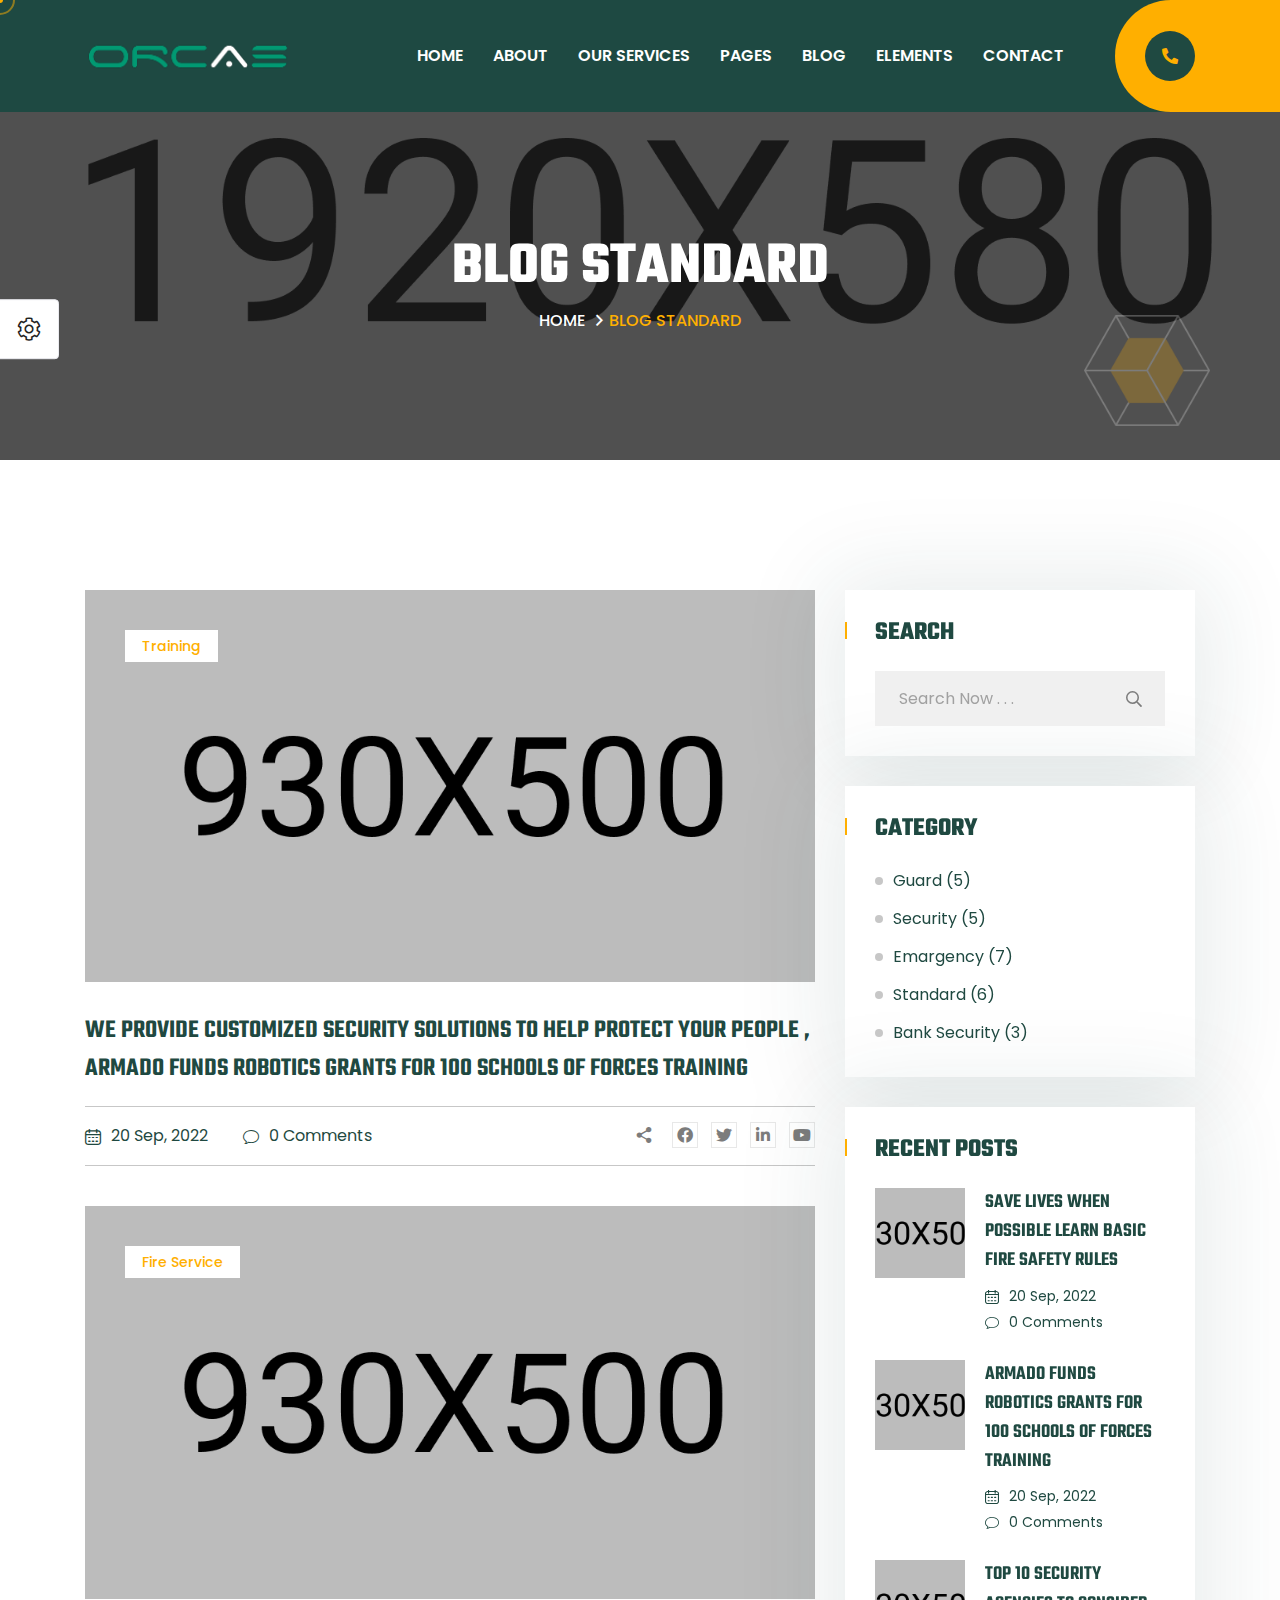
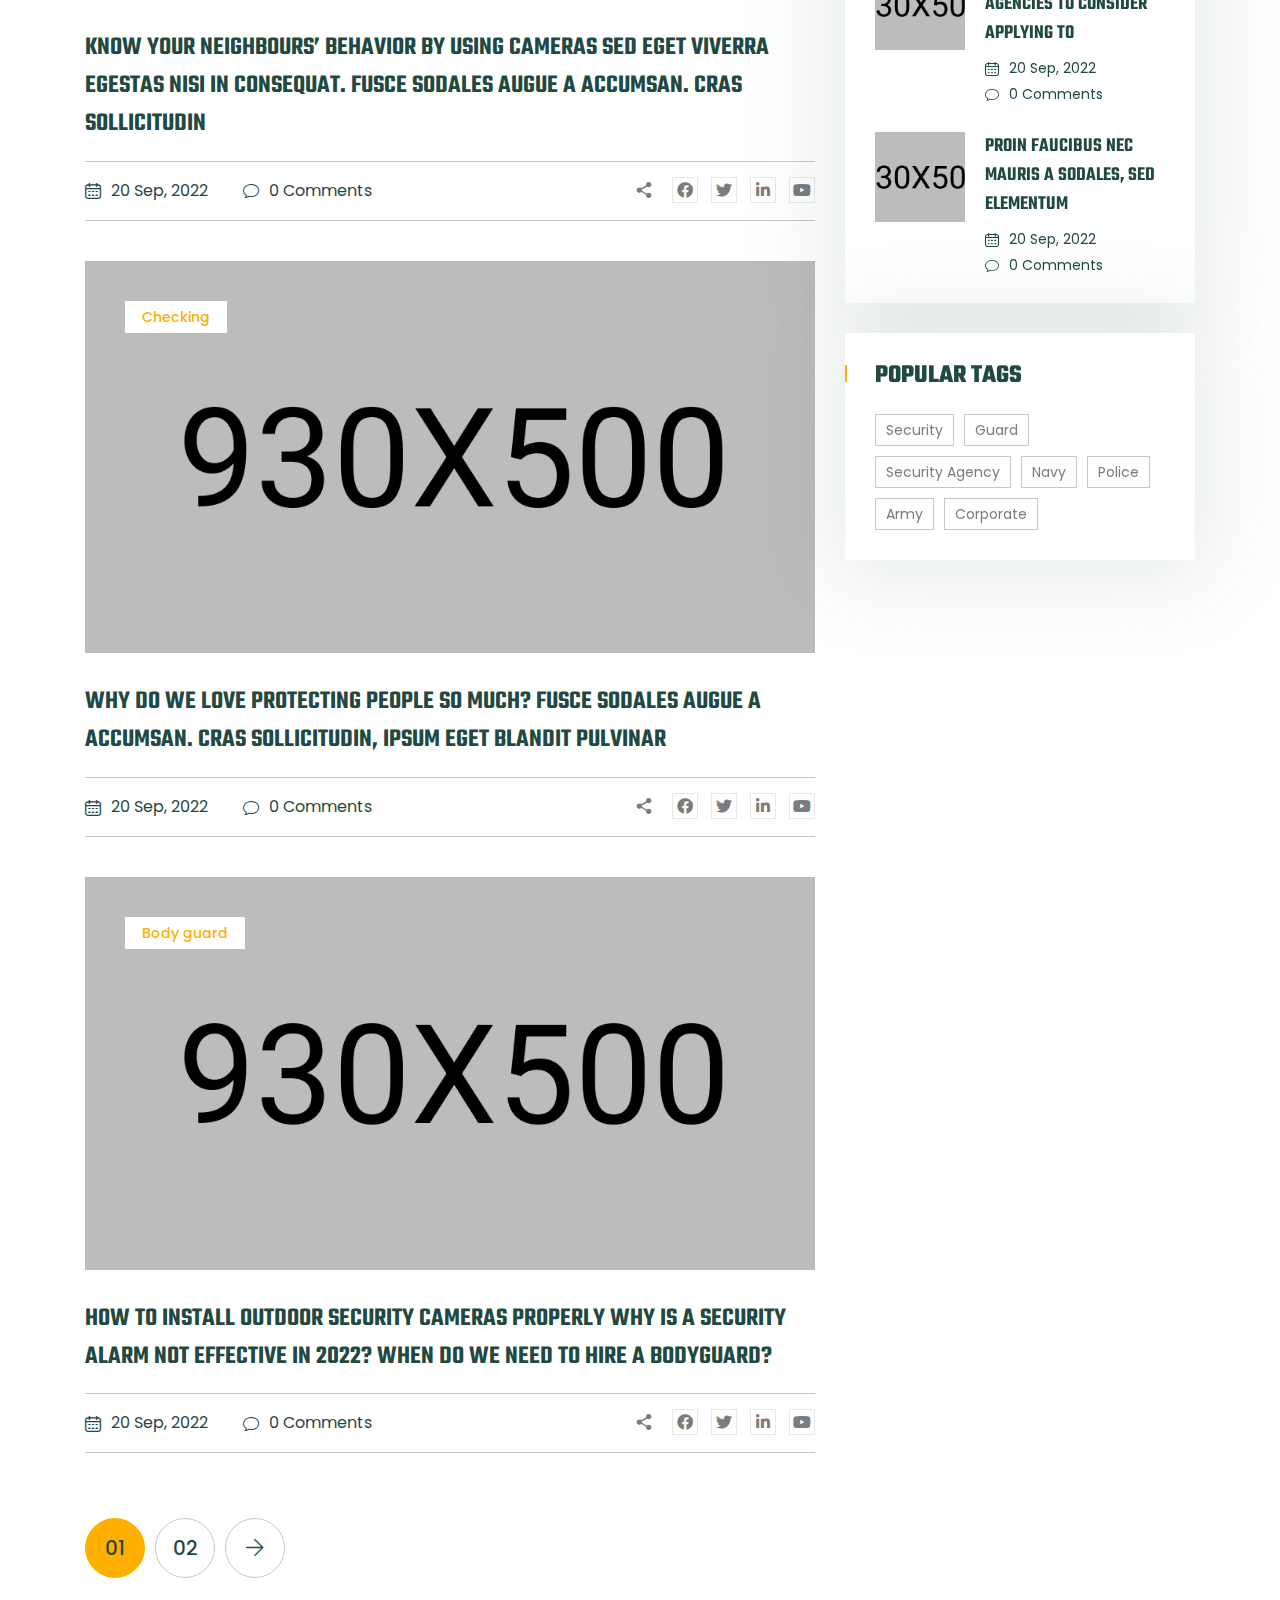
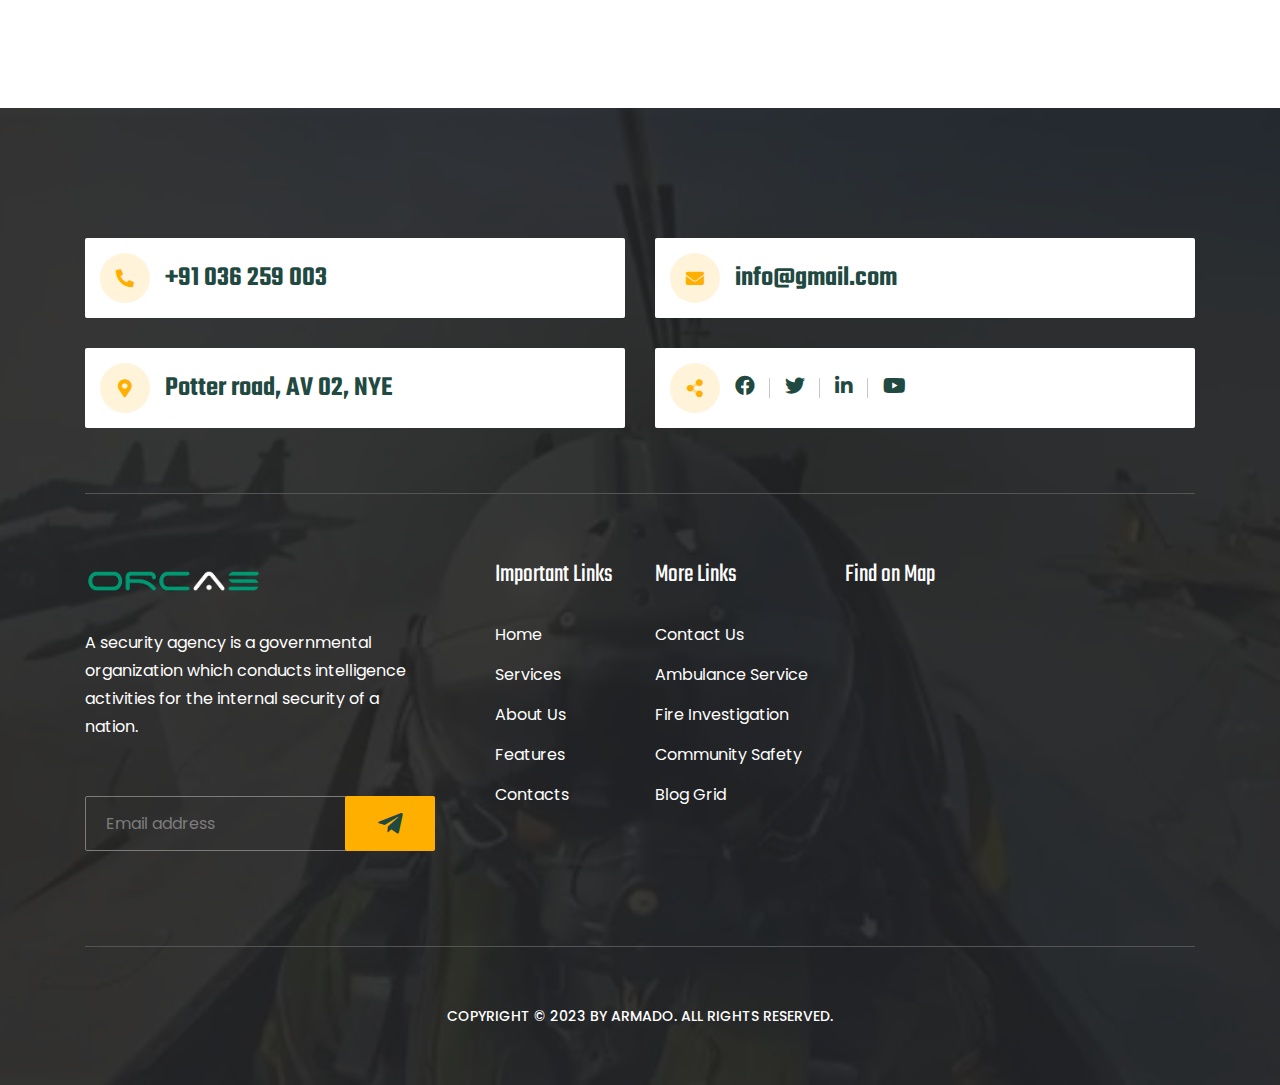
<file: blog.html>
<!DOCTYPE html>
<html class="no-js" lang="zxx">

<head>
    <meta charset="utf-8">
    <meta http-equiv="x-ua-compatible" content="ie=edge">
    <title>Armado - Military Service HTML Template</title>
    <meta name="description" content="">
    <meta name="viewport" content="width=device-width, initial-scale=1">
    <!-- Place favicon.ico in the root directory -->
    <link rel="shortcut icon" type="image/x-icon" href="assets/img/favicon.png">
    <!-- CSS here -->
    <link rel="stylesheet" href="assets/css/preloader.css">
    <link rel="stylesheet" href="assets/css/bootstrap.css">
    <link rel="stylesheet" href="assets/css/meanmenu.css">
    <link rel="stylesheet" href="assets/css/animate.min.css">
    <link rel="stylesheet" href="assets/css/swiper-bundle.css">
    <link rel="stylesheet" href="assets/css/backToTop.css">
    <link rel="stylesheet" href="assets/css/magnific-popup.css">
    <link rel="stylesheet" href="assets/css/nice-select.css">
    <link rel="stylesheet" href="assets/css/fontAwesome5Pro.css">
    <link rel="stylesheet" href="assets/css/flaticon.css">
    <link rel="stylesheet" href="assets/css/slick.css">
    <link rel="stylesheet" href="assets/css/odometer.css">
    <link rel="stylesheet" href="assets/css/default.css">
    <link rel="stylesheet" href="assets/css/style.css">
</head>

<body>
    <!-- [if lte IE 9]>
    <p class="browserupgrade">
        You are using an <strong>outdated</strong> browser. Please
        <a href="https://browsehappy.com/">upgrade your browser</a> to improve
        your experience and security.
    </p>
    <![endif] -->

    <div class="mouseCursor cursor-outer"></div>
    <div class="mouseCursor cursor-inner"><span>Drag</span></div>

    <!-- header area start  -->
    <header>
        <div id="header-sticky" class="header-main header-main1">
            <div class="container">
                <div class="row align-items-center">
                    <div class="col-xl-12 col-lg-12">
                        <div class="header-main-content-wrapper">
                            <div class="header-main-left header-main-left-header1">
                                <div class="header-logo header1-logo">
                                    <a href="index.html" class="logo-white"><img src="assets/img/logo/logo-white.png"
                                            alt="logo-img"></a>
                                </div>
                            </div>
                            <div class="header-main-right header-main-right-header1">
                                <div class="main-menu main-menu1 d-none d-xl-block">
                                    <nav id="mobile-menu">
                                        <ul>
                                            <li class="menu-item-has-children"><a href="index.html">Home</a>
                                                <ul class="sub-menu">
                                                    <li><a href="index.html">Military Service</a></li>
                                                    <li><a href="index-2.html">Security Guard Service</a></li>
                                                    <li><a href="index-3.html">Fire Fighter</a></li>
                                                </ul>
                                            </li>
                                            <li><a href="about.html">About</a></li>
                                            <li class="menu-item-has-children"><a href="services.html">Our Services</a>
                                                <ul class="sub-menu">
                                                    <li><a href="services.html">Services</a></li>
                                                    <li><a href="service-details.html">Service Details</a></li>
                                                </ul>
                                            </li>
                                            <li class="menu-item-has-children"><a href="#">Pages</a>
                                                <ul class="sub-menu">
                                                    <li><a href="gallery.html">Gallery</a></li>
                                                    <li><a href="team.html">Team</a></li>
                                                    <li><a href="team-details.html">Team Details</a></li>
                                                    <li><a href="pricing.html">Pricing</a></li>
                                                    <li><a href="donation.html">Donation</a></li>
                                                    <li><a href="faq.html">FAQ</a></li>
                                                    <li><a href="error-404.html">Error 404</a></li>
                                                </ul>
                                            </li>
                                            <li class="menu-item-has-children"><a href="blog.html">Blog</a>
                                                <ul class="sub-menu">
                                                    <li><a href="blog.html">Blog</a></li>
                                                    <li><a href="blog-2.html">Blog 3 Columns</a></li>
                                                    <li><a href="blog-details.html">Blog Details</a></li>
                                                </ul>
                                            </li>
                                            <li class="menu-item-has-children"><a href="#">Elements</a>
                                                <ul class="sub-menu">
                                                    <li><a href="elements-accordion.html">Accordion</a></li>
                                                    <li><a href="elements-blog.html">Blog</a></li>
                                                    <li><a href="elements-button.html">Button</a></li>
                                                    <li><a href="elements-client.html">Client</a></li>
                                                    <li><a href="elements-counter.html">Counter</a></li>
                                                    <li><a href="elements-cta.html">Call To Action</a></li>
                                                    <li><a href="elements-footer.html">Footer</a></li>
                                                    <li><a href="elements-form.html">Form</a></li>
                                                    <li><a href="elements-gallery.html">Gallery</a></li>
                                                    <li><a href="elements-newsletter.html">Newsletter</a></li>
                                                    <li><a href="elements-pagination.html">Pagination</a></li>
                                                    <li><a href="elements-table.html">Table</a></li>
                                                    <li><a href="elements-team.html">Team</a></li>
                                                    <li><a href="elements-testimonial.html">Testimonial</a></li>
                                                    <li><a href="elements-video.html">Video</a></li>
                                                </ul>
                                            </li>
                                            <li><a href="contact.html">Contact</a></li>
                                        </ul>
                                    </nav>
                                </div>
                                <div class="menu-bar d-xl-none">
                                    <a class="side-toggle" href="javascript:void(0)">
                                        <div class="dot-icon">
                                            <img src="assets/img/icons/side-toggle.png" alt="img not found">
                                        </div>
                                    </a>
                                </div>
                                <div class="meta-items meta-items-header1 d-none d-lg-inline-flex">
                                    <div class="meta-item header-meta-item">
                                        <a href="tel:+91036259003">
                                            <div class="meta-item-icon">
                                                <i class="fas fa-phone-alt"></i>
                                            </div>
                                        </a>
                                        <div class="meta-item-content d-none d-xxl-inline-block">
                                            <div class="meta-title">Emargency Call</div>
                                            <p><a href="tel:+91036259003">+91 036 259 003</a></p>
                                        </div>
                                    </div>

                                </div>
                            </div>
                        </div>
                    </div>
                </div>
            </div>
        </div>
    </header>
    <!-- header-area-end -->

    <!-- side toggle start -->
    <aside class="fix">
        <div class="side-info ">
            <div class="side-info-content">
                <div class="offset-widget offset-header mb-40">
                    <div class="row align-items-center">
                        <div class="col-9">
                            <div class="offset-logo">
                                <a href="index.html">
                                    <img src="assets/img/logo/logo-white.png" alt="Logo">
                                </a>
                            </div>
                        </div>
                        <div class="col-3 text-end">
                            <button class="side-info-close">
                                <i class="fal fa-times"></i>
                            </button>
                        </div>
                    </div>
                </div>
                <div class="mobile-menu d-xl-none fix"></div>
                <div class="offset-widget offset_searchbar mb-30">
                    <form action="#" class="filter-search-input">
                        <input type="text" placeholder="Search keyword">
                        <button type="submit"><i class="fal fa-search"></i></button>
                    </form>
                </div>
                <div class="offset-widget offset-support mb-30">
                    <div class="meta-item header-meta-item">
                        <a href="tel:+91036259003">
                            <div class="meta-item-icon">
                                <i class="fas fa-phone-alt"></i>
                            </div>
                        </a>
                        <div class="meta-item-content">
                            <div class="meta-title"><span>Emargency</span> Call</div>
                            <p><a href="tel:+91036259003">+91 036 259 003</a></p>
                        </div>
                    </div>
                </div>
                <div class="offset-widget offset-social mb-0">
                    <div class="social-links">
                        <ul>
                            <li><a href="https://facebook.com
                                " target="_blank"><i class="fab fa-facebook"></i></a></li>
                            <li><a href="https://twitter.com
                                " target="_blank"><i class="fab fa-twitter"></i></a></li>
                            <li>
                                <a href="https://linkedin.com/" target="_blank"><i class="fab fa-linkedin-in"></i></a>
                            </li>
                            <li><a href="https://youtube.com
                                " target="_blank"><i class="fab fa-youtube"></i></a></li>
                        </ul>
                    </div>
                </div>
            </div>
        </div>
    </aside>
    <div class="offcanvas-overlay"></div>
    <div class="offcanvas-overlay-white"></div>
    <!-- side toggle end -->

    <!-- Add your site or application content here -->
    <main>

        <!-- page title area start  -->
        <section class="page-title-area" data-background="assets/img/bg/page-title-bg.jpg">
            <div class="page-title-shape">
                <img class="shape-cube" src="assets/img/shape/cube-shape.png" alt="img not found">
            </div>
            <div class="container">
                <div class="row justify-content-center">
                    <div class="col-lg-8">
                        <div class="page-title-wrapper">
                            <h1 class="page-title mb-10">blog standard</h1>
                        </div>
                        <div class="breadcrumb-menu">
                            <nav aria-label="Breadcrumbs" class="breadcrumb-trail breadcrumbs">
                                <ul class="trail-items">
                                    <li class="trail-item trail-begin"><a href="index.html"><span>home</span></a>
                                    </li>
                                    <li class="trail-item trail-end"><span>blog standard</span></li>
                                </ul>
                            </nav>
                        </div>
                    </div>
                </div>
            </div>
        </section>
        <!-- page title area end  -->

        <!-- blog area start  -->
        <section class="blog-area pt-130 pb-70">
            <div class="container">
                <div class="row wow fadeInUp" data-wow-delay=".3s">
                    <div class="col-lg-8">
                        <div class="blog-main-wrapper mb-60">
                            <div class="single-blog blog-main-single mb-30">
                                <div class="blog-thumb">
                                    <div class="blog-tags">
                                        <a href="blog.html" class="blog-tag">Training</a>
                                    </div>
                                    <a href="blog-details.html">
                                        <img src="assets/img/blog/blog-1.jpg" alt="img not found">
                                    </a>
                                    <div class="panel wow"></div>
                                </div>
                                <div class="blog-content">
                                    <h4 class="blog-title">
                                        <a href="blog-details.html">
                                            We Provide Customized Security Solutions to Help Protect Your People
                                            , armado funds robotics grants for 100 schools of forces training
                                        </a>
                                    </h4>
                                    <div class="blog-meta-wrapper">
                                        <div class="meta-list">
                                            <div class="meta-item">
                                                <div class="meta-icon">
                                                    <i class="flaticon-048-calendar"></i>
                                                </div>
                                                <div class="meta-text">20 Sep, 2022</div>
                                            </div>
                                            <div class="meta-item">
                                                <a href="blog-details.html">
                                                    <div class="meta-icon">
                                                        <i class="flaticon-055-speech-bubble"></i>
                                                    </div>
                                                    <div class="meta-text">0 Comments</div>
                                                </a>
                                            </div>
                                        </div>
                                        <div class="blog-share">
                                            <div class="share-icon">
                                                <i class="flaticon-119-share"></i>
                                            </div>
                                            <div class="social-links blog-social">
                                                <ul>
                                                    <li><a href="https://facebook.com
                                    " target="_blank"><i class="fab fa-facebook"></i></a></li>
                                                    <li><a href="https://twitter.com
                                    " target="_blank"><i class="fab fa-twitter"></i></a></li>
                                                    <li><a href="https://linkedin.com/" target="_blank"><i
                                                                class="fab fa-linkedin-in"></i></a></li>
                                                    <li><a href="https://youtube.com
                                    " target="_blank"><i class="fab fa-youtube"></i></a></li>
                                                </ul>
                                            </div>
                                        </div>
                                    </div>
                                </div>
                            </div>
                            <div class="single-blog blog-main-single mb-30">
                                <div class="blog-thumb">
                                    <div class="blog-tags">
                                        <a href="blog.html" class="blog-tag">Fire Service</a>
                                    </div>
                                    <a href="blog-details.html">
                                        <img src="assets/img/blog/blog-2.jpg" alt="img not found">
                                    </a>
                                    <div class="panel wow"></div>
                                </div>
                                <div class="blog-content">
                                    <h4 class="blog-title">
                                        <a href="blog-details.html">
                                            Know Your Neighbours’ Behavior by Using Cameras Sed eget viverra egestas
                                            nisi in
                                            consequat. Fusce sodales augue a
                                            accumsan. Cras sollicitudin
                                        </a>
                                    </h4>
                                    <div class="blog-meta-wrapper">
                                        <div class="meta-list">
                                            <div class="meta-item">
                                                <div class="meta-icon">
                                                    <i class="flaticon-048-calendar"></i>
                                                </div>
                                                <div class="meta-text">20 Sep, 2022</div>
                                            </div>
                                            <div class="meta-item">
                                                <a href="blog-details.html">
                                                    <div class="meta-icon">
                                                        <i class="flaticon-055-speech-bubble"></i>
                                                    </div>
                                                    <div class="meta-text">0 Comments</div>
                                                </a>
                                            </div>
                                        </div>
                                        <div class="blog-share">
                                            <div class="share-icon">
                                                <i class="flaticon-119-share"></i>
                                            </div>
                                            <div class="social-links blog-social">
                                                <ul>
                                                    <li><a href="https://facebook.com
                                    " target="_blank"><i class="fab fa-facebook"></i></a></li>
                                                    <li><a href="https://twitter.com
                                    " target="_blank"><i class="fab fa-twitter"></i></a></li>
                                                    <li><a href="https://linkedin.com/" target="_blank"><i
                                                                class="fab fa-linkedin-in"></i></a></li>
                                                    <li><a href="https://youtube.com
                                    " target="_blank"><i class="fab fa-youtube"></i></a></li>
                                                </ul>
                                            </div>
                                        </div>
                                    </div>
                                </div>
                            </div>
                            <div class="single-blog blog-main-single mb-30">
                                <div class="blog-thumb">
                                    <div class="blog-tags">
                                        <a href="blog.html" class="blog-tag">Checking</a>
                                    </div>
                                    <a href="blog-details.html">
                                        <img src="assets/img/blog/blog-3.jpg" alt="img not found">
                                    </a>
                                    <div class="panel wow"></div>
                                </div>
                                <div class="blog-content">
                                    <h4 class="blog-title">
                                        <a href="blog-details.html">
                                            Why Do We Love Protecting People So Much? Fusce sodales augue a accumsan.
                                            Cras
                                            sollicitudin, ipsum eget blandit pulvinar
                                        </a>
                                    </h4>
                                    <div class="blog-meta-wrapper">
                                        <div class="meta-list">
                                            <div class="meta-item">
                                                <div class="meta-icon">
                                                    <i class="flaticon-048-calendar"></i>
                                                </div>
                                                <div class="meta-text">20 Sep, 2022</div>
                                            </div>
                                            <div class="meta-item">
                                                <a href="blog-details.html">
                                                    <div class="meta-icon">
                                                        <i class="flaticon-055-speech-bubble"></i>
                                                    </div>
                                                    <div class="meta-text">0 Comments</div>
                                                </a>
                                            </div>
                                        </div>
                                        <div class="blog-share">
                                            <div class="share-icon">
                                                <i class="flaticon-119-share"></i>
                                            </div>
                                            <div class="social-links blog-social">
                                                <ul>
                                                    <li><a href="https://facebook.com
                                    " target="_blank"><i class="fab fa-facebook"></i></a></li>
                                                    <li><a href="https://twitter.com
                                    " target="_blank"><i class="fab fa-twitter"></i></a></li>
                                                    <li><a href="https://linkedin.com/" target="_blank"><i
                                                                class="fab fa-linkedin-in"></i></a></li>
                                                    <li><a href="https://youtube.com
                                    " target="_blank"><i class="fab fa-youtube"></i></a></li>
                                                </ul>
                                            </div>
                                        </div>
                                    </div>
                                </div>
                            </div>
                            <div class="single-blog blog-main-single mb-30">
                                <div class="blog-thumb">
                                    <div class="blog-tags">
                                        <a href="blog.html" class="blog-tag">Body guard</a>
                                    </div>
                                    <a href="blog-details.html">
                                        <img src="assets/img/blog/blog-4.jpg" alt="img not found">
                                    </a>
                                    <div class="panel wow"></div>
                                </div>
                                <div class="blog-content">
                                    <h4 class="blog-title">
                                        <a href="blog-details.html">
                                            How to Install Outdoor Security Cameras Properly
                                            Why is a Security Alarm Not Effective in 2022? When Do We Need to Hire a
                                            Bodyguard?
                                        </a>
                                    </h4>
                                    <div class="blog-meta-wrapper">
                                        <div class="meta-list">
                                            <div class="meta-item">
                                                <div class="meta-icon">
                                                    <i class="flaticon-048-calendar"></i>
                                                </div>
                                                <div class="meta-text">20 Sep, 2022</div>
                                            </div>
                                            <div class="meta-item">
                                                <a href="blog-details.html">
                                                    <div class="meta-icon">
                                                        <i class="flaticon-055-speech-bubble"></i>
                                                    </div>
                                                    <div class="meta-text">0 Comments</div>
                                                </a>
                                            </div>
                                        </div>
                                        <div class="blog-share">
                                            <div class="share-icon">
                                                <i class="flaticon-119-share"></i>
                                            </div>
                                            <div class="social-links blog-social">
                                                <ul>
                                                    <li><a href="https://facebook.com
                                    " target="_blank"><i class="fab fa-facebook"></i></a></li>
                                                    <li><a href="https://twitter.com
                                    " target="_blank"><i class="fab fa-twitter"></i></a></li>
                                                    <li><a href="https://linkedin.com/" target="_blank"><i
                                                                class="fab fa-linkedin-in"></i></a></li>
                                                    <li><a href="https://youtube.com
                                    " target="_blank"><i class="fab fa-youtube"></i></a></li>
                                                </ul>
                                            </div>
                                        </div>
                                    </div>
                                </div>
                            </div>
                            <div class="basic-pagination mt-55">
                                <ul>
                                    <li><span aria-current="page" class="page-numbers current">01</span></li>
                                    <li><a class="page-numbers" href="#">02</a></li>
                                    <li><a class="next page-numbers" href="#">
                                            <i class="fal fa-arrow-right"></i>
                                        </a>
                                    </li>
                                </ul>
                            </div>
                        </div>
                    </div>
                    <div class="col-lg-4">
                        <div class="sidebar-widget-wrapper mb-60">
                            <div class="blog-sidebar-widget mb-30">
                                <h4 class="sidebar-widget-title">Search</h4>
                                <div class="sidebar-search">
                                    <div class="search-input-field sidebar-search">
                                        <input type="text" placeholder="Search Now . . .">
                                        <button><i class="far fa-search"></i></button>
                                    </div>
                                </div>
                            </div>
                            <div class="blog-sidebar-widget mb-30">
                                <h4 class="sidebar-widget-title">Category</h4>
                                <div class="category-list sidebar-category">
                                    <ul>
                                        <li>
                                            <a href="blog.html">Guard (<span class="category-items">5</span>)</a>
                                        </li>
                                        <li>
                                            <a href="blog.html">Security (<span class="category-items">5</span>)</a>
                                        </li>
                                        <li>
                                            <a href="blog.html">Emargency (<span class="category-items">7</span>)</a>
                                        </li>
                                        <li>
                                            <a href="blog.html">Standard (<span class="category-items">6</span>)</a>
                                        </li>
                                        <li>
                                            <a href="blog.html">Bank Security (<span
                                                    class="category-items">3</span>)</a>
                                        </li>
                                    </ul>
                                </div>
                            </div>
                            <div class="blog-sidebar-widget mb-30">
                                <h4 class="sidebar-widget-title">Recent Posts</h4>
                                <div class="sidebar-blog-list">
                                    <div class="sidebar-blog">
                                        <div class="blog-thumb">
                                            <a href="blog-details.html">
                                                <img src="assets/img/blog/blog-5.jpg" alt="img not found">
                                            </a>
                                        </div>
                                        <div class="blog-content">
                                            <h4 class="blog-title">
                                                <a href="blog-details.html">
                                                    Save Lives when Possible Learn Basic Fire Safety Rules
                                                </a>
                                            </h4>
                                            <div class="meta-list">
                                                <div class="meta-item">
                                                    <div class="meta-icon">
                                                        <i class="flaticon-048-calendar"></i>
                                                    </div>
                                                    <div class="meta-text">20 Sep, 2022</div>
                                                </div>
                                                <div class="meta-item">
                                                    <a href="blog-details.html">
                                                        <div class="meta-icon">
                                                            <i class="flaticon-055-speech-bubble"></i>
                                                        </div>
                                                        <div class="meta-text">0 Comments</div>
                                                    </a>
                                                </div>
                                            </div>
                                        </div>
                                    </div>
                                    <div class="sidebar-blog">
                                        <div class="blog-thumb">
                                            <a href="blog-details.html">
                                                <img src="assets/img/blog/blog-6.jpg" alt="img not found">
                                            </a>
                                        </div>
                                        <div class="blog-content">
                                            <h4 class="blog-title">
                                                <a href="blog-details.html">
                                                    armado funds robotics grants for 100 schools of forces training
                                                </a>
                                            </h4>
                                            <div class="meta-list">
                                                <div class="meta-item">
                                                    <div class="meta-icon">
                                                        <i class="flaticon-048-calendar"></i>
                                                    </div>
                                                    <div class="meta-text">20 Sep, 2022</div>
                                                </div>
                                                <div class="meta-item">
                                                    <a href="blog-details.html">
                                                        <div class="meta-icon">
                                                            <i class="flaticon-055-speech-bubble"></i>
                                                        </div>
                                                        <div class="meta-text">0 Comments</div>
                                                    </a>
                                                </div>
                                            </div>
                                        </div>
                                    </div>
                                    <div class="sidebar-blog">
                                        <div class="blog-thumb">
                                            <a href="blog-details.html">
                                                <img src="assets/img/blog/blog-7.jpg" alt="img not found">
                                            </a>
                                        </div>
                                        <div class="blog-content">
                                            <h4 class="blog-title">
                                                <a href="blog-details.html">
                                                    Top 10 Security Agencies to Consider Applying to
                                                </a>
                                            </h4>
                                            <div class="meta-list">
                                                <div class="meta-item">
                                                    <div class="meta-icon">
                                                        <i class="flaticon-048-calendar"></i>
                                                    </div>
                                                    <div class="meta-text">20 Sep, 2022</div>
                                                </div>
                                                <div class="meta-item">
                                                    <a href="blog-details.html">
                                                        <div class="meta-icon">
                                                            <i class="flaticon-055-speech-bubble"></i>
                                                        </div>
                                                        <div class="meta-text">0 Comments</div>
                                                    </a>
                                                </div>
                                            </div>
                                        </div>
                                    </div>
                                    <div class="sidebar-blog">
                                        <div class="blog-thumb">
                                            <a href="blog-details.html">
                                                <img src="assets/img/blog/blog-8.jpg" alt="img not found">
                                            </a>
                                        </div>
                                        <div class="blog-content">
                                            <h4 class="blog-title">
                                                <a href="blog-details.html">
                                                    Proin faucibus nec mauris a sodales, sed elementum
                                                </a>
                                            </h4>
                                            <div class="meta-list">
                                                <div class="meta-item">
                                                    <div class="meta-icon">
                                                        <i class="flaticon-048-calendar"></i>
                                                    </div>
                                                    <div class="meta-text">20 Sep, 2022</div>
                                                </div>
                                                <div class="meta-item">
                                                    <a href="blog-details.html">
                                                        <div class="meta-icon">
                                                            <i class="flaticon-055-speech-bubble"></i>
                                                        </div>
                                                        <div class="meta-text">0 Comments</div>
                                                    </a>
                                                </div>
                                            </div>
                                        </div>
                                    </div>
                                </div>
                            </div>
                            <div class="blog-sidebar-widget mb-30">
                                <h4 class="sidebar-widget-title">Popular Tags</h4>
                                <div class="sidebar-blog-tags">
                                    <a href="blog.html" class="blog-tag">Security</a>
                                    <a href="blog.html" class="blog-tag">Guard</a>
                                    <a href="blog.html" class="blog-tag">Security Agency</a>
                                    <a href="blog.html" class="blog-tag">Navy</a>
                                    <a href="blog.html" class="blog-tag">Police</a>
                                    <a href="blog.html" class="blog-tag">Army</a>
                                    <a href="blog.html" class="blog-tag">Corporate</a>
                                </div>
                            </div>
                        </div>
                    </div>
                </div>
            </div>
        </section>
        <!-- blog area end  -->

    </main>

    <!-- footer-area-start -->
    <footer class="footer1-bg footer-sticky" data-background="assets/img/bg/footer1-bg.jpg">
        <div class="footer1-overlay"></div>
        <div class="contact-meta-area">
            <div class="container">
                <div class="contact-meta-wrapper">
                    <div class="row">
                        <div class="col-xxl-3 col-xl-6 col-lg-6 col-md-6">
                            <div class="meta-item contact-meta mb-30">
                                <div class="meta-item-icon">
                                    <i class="fas fa-phone-alt"></i>
                                </div>
                                <div class="meta-item-content">
                                    <div class="meta-title">Emargency Call</div>
                                    <p><a href="tel:+91036259003">+91 036 259 003</a></p>
                                </div>
                            </div>
                        </div>
                        <div class="col-xxl-3 col-xl-6 col-lg-6 col-md-6">
                            <div class="meta-item contact-meta mb-30">
                                <div class="meta-item-icon">
                                    <i class="fas fa-envelope"></i>
                                </div>
                                <div class="meta-item-content">
                                    <div class="meta-title">Email Us</div>
                                    <p><a href="mailto:info@gmail.com">info@gmail.com</a></p>
                                </div>
                            </div>
                        </div>
                        <div class="col-xxl-3 col-xl-6 col-lg-6 col-md-6">
                            <div class="meta-item contact-meta mb-30">
                                <div class="meta-item-icon">
                                    <i class="fas fa-map-marker-alt"></i>
                                </div>
                                <div class="meta-item-content">
                                    <div class="meta-title">Location</div>
                                    <p>Potter road, AV 02, NYE</p>
                                </div>
                            </div>
                        </div>
                        <div class="col-xxl-3 col-xl-6 col-lg-6 col-md-6">
                            <div class="meta-item contact-meta mb-30">
                                <div class="meta-item-icon">
                                    <i class="fad fa-share-alt"></i>
                                </div>
                                <div class="meta-item-content">
                                    <div class="meta-title">Social Links</div>
                                    <div class="social-links follow-us">
                                        <ul>
                                            <li><a href="https://facebook.com
                                    " target="_blank"><i class="fab fa-facebook"></i></a></li>
                                            <li><a href="https://twitter.com
                                    " target="_blank"><i class="fab fa-twitter"></i></a></li>
                                            <li><a href="https://linkedin.com/" target="_blank"><i
                                                        class="fab fa-linkedin-in"></i></a></li>
                                            <li><a href="https://youtube.com
                                    " target="_blank"><i class="fab fa-youtube"></i></a></li>
                                        </ul>
                                    </div>
                                </div>
                            </div>
                        </div>
                    </div>
                </div>
            </div>
        </div>

        <section class="footer-area footer-area1 footer-area1-bg pt-65 pb-25">
            <div class="container">
                <div class="row">
                    <div class="col-xl-4 col-lg-6 col-md-12 col-sm-12">
                        <div class="footer-widget footer1-widget footer1-widget1 mb-40">
                            <div class="footer-logo footer1-logo">
                                <a href="index.html"><img src="assets/img/logo/logo-white.png" alt="img not found"></a>
                            </div>
                            <p class="mb-55">A security agency is a governmental organization which conducts
                                intelligence activities for the internal security of a
                                nation.</p>
                            <div class="newsletter-form">
                                <form action="#">
                                    <div class="newsletter-input-wrapper">
                                        <input type="email" placeholder="Email address">
                                        <button type="submit" class="fill-btn"><i
                                                class="fab fa-telegram-plane"></i></button>
                                    </div>
                                </form>
                            </div>
                        </div>
                    </div>
                    <div class="col-xl-2 col-lg-3 col-md-6 col-sm-6">
                        <div class="footer-widget footer1-widget footer1-widget2 mb-40">
                            <div class="footer-widget-title">
                                <h4>Important Links</h4>
                            </div>
                            <div class="footer-links">
                                <ul>
                                    <li><a href="index.html">Home</a></li>
                                    <li><a href="services.html">Services</a></li>
                                    <li><a href="about.html">About Us</a></li>
                                    <li><a href="services.html">Features</a></li>
                                    <li><a href="contact.html">Contacts</a></li>
                                </ul>
                            </div>
                        </div>
                    </div>
                    <div class="col-xl-2 col-lg-3 col-md-6 col-sm-6">
                        <div class="footer-widget footer1-widget footer1-widget3 mb-40 ">
                            <div class="footer-widget-title">
                                <h4>More Links</h4>
                            </div>
                            <div class="footer-links">
                                <ul>
                                    <li><a href="contact.html">Contact Us</a></li>
                                    <li><a href="service-details.html">Ambulance Service</a></li>
                                    <li><a href="service-details.html">Fire Investigation</a></li>
                                    <li><a href="service-details.html">Community Safety</a></li>
                                    <li><a href="blog-2.html">Blog Grid</a></li>
                                </ul>
                            </div>
                        </div>
                    </div>
                    <div class="col-xl-4 col-lg-12 col-md-12 col-sm-12">
                        <div class="footer-widget footer1-widget footer1-widget4 mb-40 ">
                            <div class="footer-widget-title">
                                <h4>Find on Map</h4>
                            </div>
                            <div class="location-map-footer">
                                <iframe
                                    src="https://www.google.com/maps/embed?pb=!1m14!1m8!1m3!1d6593.0772915468015!2d-73.99357413118337!3d40.7413618836947!3m2!1i1024!2i768!4f13.1!3m3!1m2!1s0x89c259a6bd917da7%3A0x79997d3983197d7c!2sMadison%20Square%20Park!5e0!3m2!1sen!2sbd!4v1667729817880!5m2!1sen!2sbd"></iframe>
                            </div>
                        </div>
                    </div>
                </div>
            </div>
        </section>

        <div class="copyright-area copyright-1-area">
            <div class="container">
                <div class="copyright-1-inner">
                    <div class="row align-items-center">
                        <div class="col-lg-12">
                            <div class="copyright-text copyright-1-text text-center">
                                Copyright &copy; 2023 by <a href="#">Armado</a>. All rights reserved.
                            </div>
                        </div>
                    </div>

                </div>
            </div>
        </div>
    </footer>
    <!-- footer-area-end -->

    <!-- preloader  -->
    <div id="preloader">
        <div id="ctn-preloader" class="ctn-preloader">
            <div class="animation-preloader">
                <div class="spinner"></div>
                <div class="txt-loading">
                    <span data-text-preloader="A" class="letters-loading">
                        A
                    </span>
                    <span data-text-preloader="R" class="letters-loading">
                        R
                    </span>
                    <span data-text-preloader="M" class="letters-loading">
                        M
                    </span>
                    <span data-text-preloader="A" class="letters-loading">
                        A
                    </span>
                    <span data-text-preloader="D" class="letters-loading">
                        D
                    </span>
                    <span data-text-preloader="O" class="letters-loading">
                        O
                    </span>
                </div>
            </div>
            <div class="loader">
                <div class="row">
                    <div class="col-3 loader-section section-left">
                        <div class="bg"></div>
                    </div>
                    <div class="col-3 loader-section section-left">
                        <div class="bg"></div>
                    </div>
                    <div class="col-3 loader-section section-right">
                        <div class="bg"></div>
                    </div>
                    <div class="col-3 loader-section section-right">
                        <div class="bg"></div>
                    </div>
                </div>
            </div>
        </div>
    </div>
    <!-- preloader end -->

    <!-- back to top start -->
    <div class="progress-wrap">
        <svg class="progress-circle svg-content" width="100%" height="100%" viewBox="-1 -1 102 102">
            <path d="M50,1 a49,49 0 0,1 0,98 a49,49 0 0,1 0,-98" />
        </svg>
    </div>
    <!-- back to top end -->

    <!-- JS here -->
    <script src="assets/js/vendor/jquery-3.6.0.min.js"></script>
    <script src="assets/js/vendor/waypoints.min.js"></script>
    <script src="assets/js/bootstrap.bundle.min.js"></script>
    <script src="assets/js/meanmenu.js"></script>
    <script src="assets/js/swiper-bundle.min.js"></script>
    <script src="assets/js/magnific-popup.min.js"></script>
    <script src="assets/js/backToTop.js"></script>
    <script src="assets/js/nice-select.min.js"></script>
    <script src="assets/js/ajax-form.js"></script>
    <script src="assets/js/wow.min.js"></script>
    <script src="assets/js/isotope.pkgd.min.js"></script>
    <script src="assets/js/imagesloaded.pkgd.min.js"></script>
    <script src="assets/js/jquery.appear.js"></script>
    <script src="assets/js/jquery.odometer.min.js"></script>
    <script src="assets/js/slick.min.js"></script>
    <script src="assets/js/js_circle-progress.min.js"></script>
    <script src="assets/js/main.js"></script>
</body>

</html>
</file>
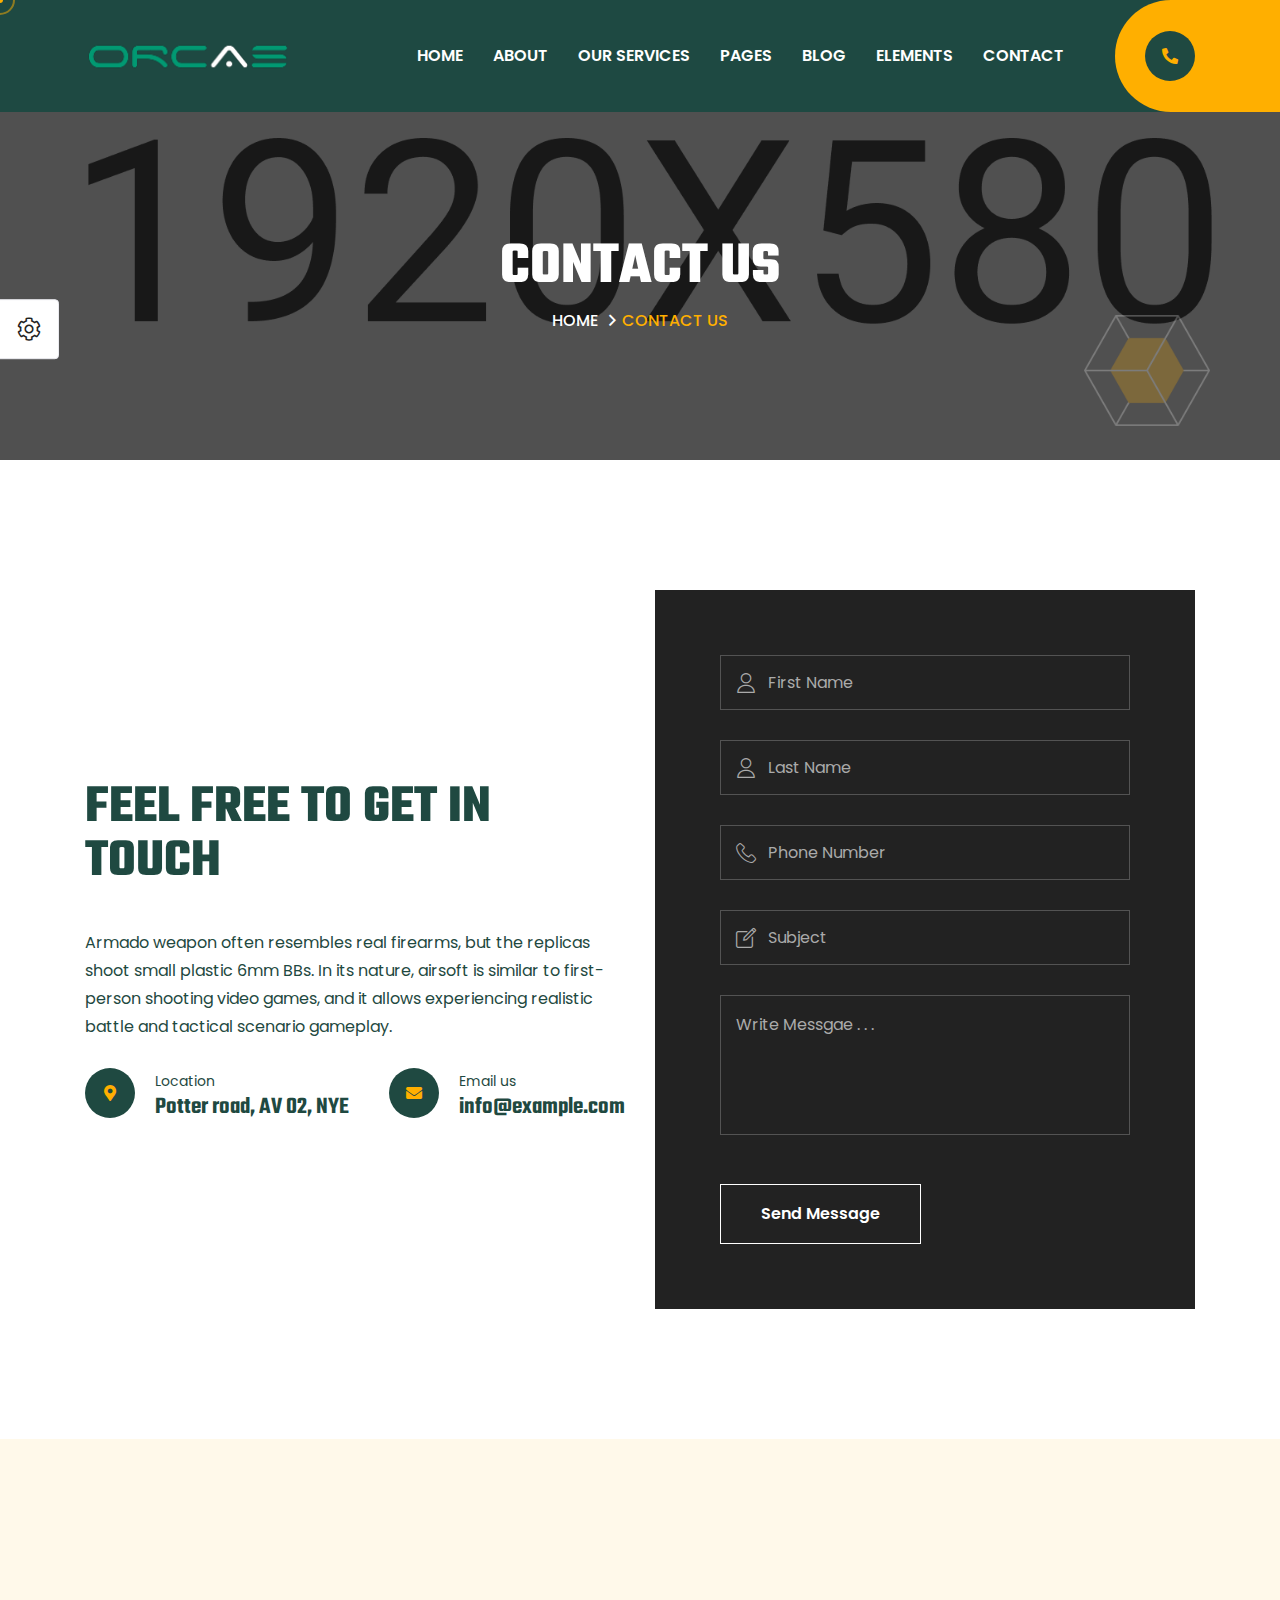
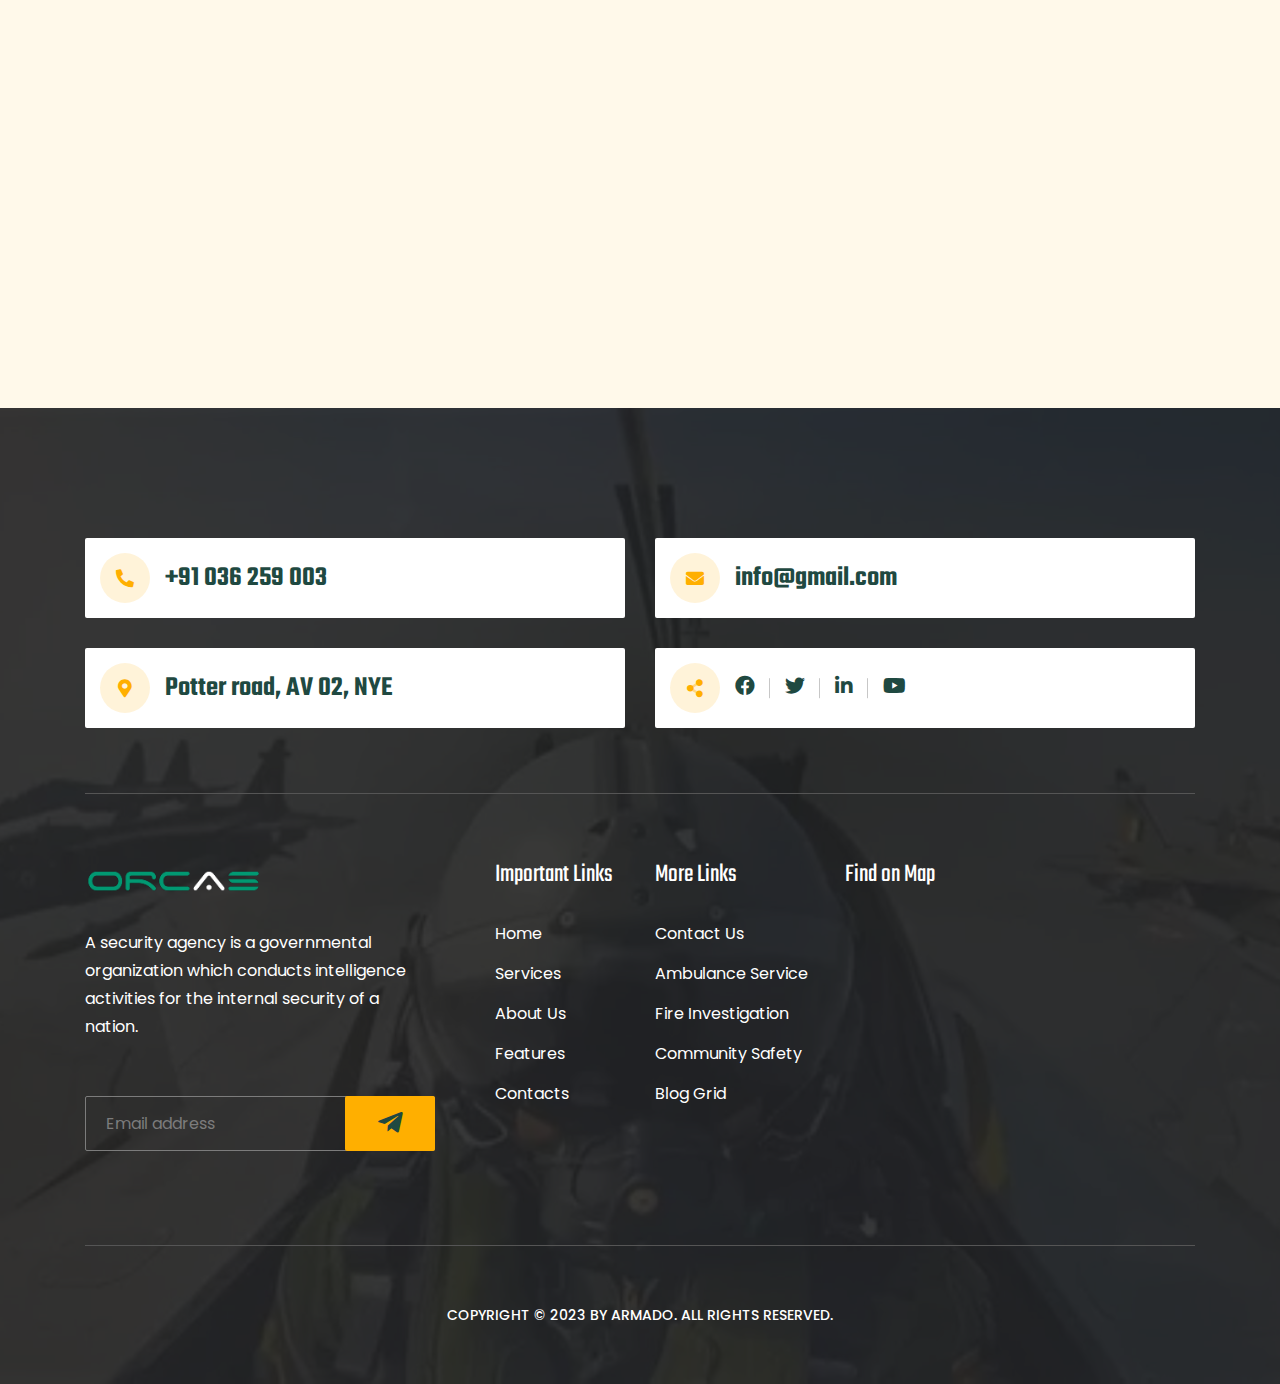
<file: contact.html>
<!DOCTYPE html>
<html class="no-js" lang="zxx">

<head>
    <meta charset="utf-8">
    <meta http-equiv="x-ua-compatible" content="ie=edge">
    <title>Armado - Military Service HTML Template</title>
    <meta name="description" content="">
    <meta name="viewport" content="width=device-width, initial-scale=1">
    <!-- Place favicon.ico in the root directory -->
    <link rel="shortcut icon" type="image/x-icon" href="assets/img/favicon.png">
    <!-- CSS here -->
    <link rel="stylesheet" href="assets/css/preloader.css">
    <link rel="stylesheet" href="assets/css/bootstrap.css">
    <link rel="stylesheet" href="assets/css/meanmenu.css">
    <link rel="stylesheet" href="assets/css/animate.min.css">
    <link rel="stylesheet" href="assets/css/swiper-bundle.css">
    <link rel="stylesheet" href="assets/css/backToTop.css">
    <link rel="stylesheet" href="assets/css/magnific-popup.css">
    <link rel="stylesheet" href="assets/css/nice-select.css">
    <link rel="stylesheet" href="assets/css/fontAwesome5Pro.css">
    <link rel="stylesheet" href="assets/css/flaticon.css">
    <link rel="stylesheet" href="assets/css/slick.css">
    <link rel="stylesheet" href="assets/css/odometer.css">
    <link rel="stylesheet" href="assets/css/default.css">
    <link rel="stylesheet" href="assets/css/style.css">
</head>

<body>
    <!-- [if lte IE 9]>
    <p class="browserupgrade">
        You are using an <strong>outdated</strong> browser. Please
        <a href="https://browsehappy.com/">upgrade your browser</a> to improve
        your experience and security.
    </p>
    <![endif] -->

    <div class="mouseCursor cursor-outer"></div>
    <div class="mouseCursor cursor-inner"><span>Drag</span></div>

    <!-- header area start  -->
    <header>
        <div id="header-sticky" class="header-main header-main1">
            <div class="container">
                <div class="row align-items-center">
                    <div class="col-xl-12 col-lg-12">
                        <div class="header-main-content-wrapper">
                            <div class="header-main-left header-main-left-header1">
                                <div class="header-logo header1-logo">
                                    <a href="index.html" class="logo-white"><img src="assets/img/logo/logo-white.png"
                                            alt="logo-img"></a>
                                </div>
                            </div>
                            <div class="header-main-right header-main-right-header1">
                                <div class="main-menu main-menu1 d-none d-xl-block">
                                    <nav id="mobile-menu">
                                        <ul>
                                            <li class="menu-item-has-children"><a href="index.html">Home</a>
                                                <ul class="sub-menu">
                                                    <li><a href="index.html">Military Service</a></li>
                                                    <li><a href="index-2.html">Security Guard Service</a></li>
                                                    <li><a href="index-3.html">Fire Fighter</a></li>
                                                </ul>
                                            </li>
                                            <li><a href="about.html">About</a></li>
                                            <li class="menu-item-has-children"><a href="services.html">Our Services</a>
                                                <ul class="sub-menu">
                                                    <li><a href="services.html">Services</a></li>
                                                    <li><a href="service-details.html">Service Details</a></li>
                                                </ul>
                                            </li>
                                            <li class="menu-item-has-children"><a href="#">Pages</a>
                                                <ul class="sub-menu">
                                                    <li><a href="gallery.html">Gallery</a></li>
                                                    <li><a href="team.html">Team</a></li>
                                                    <li><a href="team-details.html">Team Details</a></li>
                                                    <li><a href="pricing.html">Pricing</a></li>
                                                    <li><a href="donation.html">Donation</a></li>
                                                    <li><a href="faq.html">FAQ</a></li>
                                                    <li><a href="error-404.html">Error 404</a></li>
                                                </ul>
                                            </li>
                                            <li class="menu-item-has-children"><a href="blog.html">Blog</a>
                                                <ul class="sub-menu">
                                                    <li><a href="blog.html">Blog</a></li>
                                                    <li><a href="blog-2.html">Blog 3 Columns</a></li>
                                                    <li><a href="blog-details.html">Blog Details</a></li>
                                                </ul>
                                            </li>
                                            <li class="menu-item-has-children"><a href="#">Elements</a>
                                                <ul class="sub-menu">
                                                    <li><a href="elements-accordion.html">Accordion</a></li>
                                                    <li><a href="elements-blog.html">Blog</a></li>
                                                    <li><a href="elements-button.html">Button</a></li>
                                                    <li><a href="elements-client.html">Client</a></li>
                                                    <li><a href="elements-counter.html">Counter</a></li>
                                                    <li><a href="elements-cta.html">Call To Action</a></li>
                                                    <li><a href="elements-footer.html">Footer</a></li>
                                                    <li><a href="elements-form.html">Form</a></li>
                                                    <li><a href="elements-gallery.html">Gallery</a></li>
                                                    <li><a href="elements-newsletter.html">Newsletter</a></li>
                                                    <li><a href="elements-pagination.html">Pagination</a></li>
                                                    <li><a href="elements-table.html">Table</a></li>
                                                    <li><a href="elements-team.html">Team</a></li>
                                                    <li><a href="elements-testimonial.html">Testimonial</a></li>
                                                    <li><a href="elements-video.html">Video</a></li>
                                                </ul>
                                            </li>
                                            <li><a href="contact.html">Contact</a></li>
                                        </ul>
                                    </nav>
                                </div>
                                <div class="menu-bar d-xl-none">
                                    <a class="side-toggle" href="javascript:void(0)">
                                        <div class="dot-icon">
                                            <img src="assets/img/icons/side-toggle.png" alt="img not found">
                                        </div>
                                    </a>
                                </div>
                                <div class="meta-items meta-items-header1 d-none d-lg-inline-flex">
                                    <div class="meta-item header-meta-item">
                                        <a href="tel:+91036259003">
                                            <div class="meta-item-icon">
                                                <i class="fas fa-phone-alt"></i>
                                            </div>
                                        </a>
                                        <div class="meta-item-content d-none d-xxl-inline-block">
                                            <div class="meta-title">Emargency Call</div>
                                            <p><a href="tel:+91036259003">+91 036 259 003</a></p>
                                        </div>
                                    </div>

                                </div>
                            </div>
                        </div>
                    </div>
                </div>
            </div>
        </div>
    </header>
    <!-- header-area-end -->

    <!-- side toggle start -->
    <aside class="fix">
        <div class="side-info ">
            <div class="side-info-content">
                <div class="offset-widget offset-header mb-40">
                    <div class="row align-items-center">
                        <div class="col-9">
                            <div class="offset-logo">
                                <a href="index.html">
                                    <img src="assets/img/logo/logo-white.png" alt="Logo">
                                </a>
                            </div>
                        </div>
                        <div class="col-3 text-end">
                            <button class="side-info-close">
                                <i class="fal fa-times"></i>
                            </button>
                        </div>
                    </div>
                </div>
                <div class="mobile-menu d-xl-none fix"></div>
                <div class="offset-widget offset_searchbar mb-30">
                    <form action="#" class="filter-search-input">
                        <input type="text" placeholder="Search keyword">
                        <button type="submit"><i class="fal fa-search"></i></button>
                    </form>
                </div>
                <div class="offset-widget offset-support mb-30">
                    <div class="meta-item header-meta-item">
                        <a href="tel:+91036259003">
                            <div class="meta-item-icon">
                                <i class="fas fa-phone-alt"></i>
                            </div>
                        </a>
                        <div class="meta-item-content">
                            <div class="meta-title"><span>Emargency</span> Call</div>
                            <p><a href="tel:+91036259003">+91 036 259 003</a></p>
                        </div>
                    </div>
                </div>
                <div class="offset-widget offset-social mb-0">
                    <div class="social-links">
                        <ul>
                            <li><a href="https://facebook.com
                                " target="_blank"><i class="fab fa-facebook"></i></a></li>
                            <li><a href="https://twitter.com
                                " target="_blank"><i class="fab fa-twitter"></i></a></li>
                            <li>
                                <a href="https://linkedin.com/" target="_blank"><i class="fab fa-linkedin-in"></i></a>
                            </li>
                            <li><a href="https://youtube.com
                                " target="_blank"><i class="fab fa-youtube"></i></a></li>
                        </ul>
                    </div>
                </div>
            </div>
        </div>
    </aside>
    <div class="offcanvas-overlay"></div>
    <div class="offcanvas-overlay-white"></div>
    <!-- side toggle end -->

    <!-- Add your site or application content here -->
    <main>

        <!-- page title area start  -->
        <section class="page-title-area" data-background="assets/img/bg/page-title-bg.jpg">
            <div class="page-title-shape">
                <img class="shape-cube" src="assets/img/shape/cube-shape.png" alt="img not found">
            </div>
            <div class="container">
                <div class="row justify-content-center">
                    <div class="col-lg-8">
                        <div class="page-title-wrapper">
                            <h1 class="page-title mb-10">contact us</h1>
                        </div>
                        <div class="breadcrumb-menu">
                            <nav aria-label="Breadcrumbs" class="breadcrumb-trail breadcrumbs">
                                <ul class="trail-items">
                                    <li class="trail-item trail-begin"><a href="index.html"><span>home</span></a>
                                    </li>
                                    <li class="trail-item trail-end"><span>contact us</span></li>
                                </ul>
                            </nav>
                        </div>
                    </div>
                </div>
            </div>
        </section>
        <!-- page title area end  -->

        <!-- contact form area start  -->
        <section class="contact-form-area pt-130 pb-65">
            <div class="container">
                <div class="contact-form-area-inner p-relative">
                    <div class="contact-form-area-shape">
                        <img class="contact-form-shape-1" src="assets/img/shape/shape-2.png" alt="img not found">
                    </div>
                    <div class="row align-items-center">
                        <div class="col-lg-6">
                            <div class="contact-form-area-content mb-65 wow fadeInUp" data-wow-delay=".3s">
                                <div class="bd-section-title-wrapper">
                                    <h3 class="bd-section-title mb-40">Feel free to
                                        get in touch
                                    </h3>
                                </div>
                                <p class="">Armado weapon often resembles real
                                    firearms, but the replicas shoot small plastic 6mm
                                    BBs. In its nature, airsoft is
                                    similar to first-person shooting video games, and it allows experiencing realistic
                                    battle and
                                    tactical scenario gameplay.</p>
                                <div class="social-links form-content-social  wow fadeInUp d-none" data-wow-delay=".3s">
                                    <ul>
                                        <li><a href="https://facebook.com
                                    " target="_blank"><i class="fab fa-facebook"></i></a></li>
                                        <li><a href="https://twitter.com
                                    " target="_blank"><i class="fab fa-twitter"></i></a></li>
                                        <li><a href="https://linkedin.com/" target="_blank"><i
                                                    class="fab fa-linkedin-in"></i></a></li>
                                        <li><a href="https://youtube.com
                                    " target="_blank"><i class="fab fa-youtube"></i></a></li>
                                    </ul>
                                </div>
                                <div class="meta-items meta-items-contact-form">
                                    <div class="meta-item">
                                        <div class="meta-item-icon">
                                            <i class="fas fa-map-marker-alt"></i>
                                        </div>
                                        <div class="meta-item-content">
                                            <div class="meta-title">Location</div>
                                            <p>Potter road, AV 02, NYE</p>
                                        </div>
                                    </div>
                                    <div class="meta-item">
                                        <a href="mailto:info@example.com">
                                            <div class="meta-item-icon">
                                                <i class="fas fa-envelope"></i>
                                            </div>
                                        </a>
                                        <div class="meta-item-content">
                                            <div class="meta-title">Email us</div>
                                            <p><a href="mailto:info@example.com">info@example.com</a></p>
                                        </div>
                                    </div>

                                </div>
                            </div>
                        </div>
                        <div class="col-lg-6">
                            <div class="contact-form-wrapper mb-65  wow fadeInUp" data-wow-delay=".3s">
                                <div class="contact-form">
                                    <form action="#">
                                        <div class="row">
                                            <div class="col-md-12">
                                                <div class="single-input-field field-f-name">
                                                    <input type="text" placeholder="First Name">
                                                </div>
                                            </div>
                                            <div class="col-md-12">
                                                <div class="single-input-field field-l-name">
                                                    <input type="text" placeholder="Last Name">
                                                </div>
                                            </div>
                                            <div class="col-md-12">
                                                <div class="single-input-field field-phone">
                                                    <input type="text" placeholder="Phone Number">
                                                </div>
                                            </div>
                                            <div class="col-md-12">
                                                <div class="single-input-field field-subject">
                                                    <input type="text" placeholder="Subject">
                                                </div>
                                            </div>
                                            <div class="col-md-12">
                                                <div class="single-input-field field-message">
                                                    <textarea name="message" id="message"
                                                        placeholder="Write Messgae . . . "></textarea>
                                                </div>
                                            </div>
                                            <div class="col-md-12">
                                                <div class="contact-form-btn">
                                                    <button class="border-btn" type="submit">Send Message</button>
                                                </div>
                                            </div>
                                        </div>
                                    </form>
                                </div>
                            </div>
                        </div>
                    </div>
                </div>
            </div>
        </section>
        <!-- contact form area end  -->

        <!-- cta-area-start -->
        <section class="cta-area  pt-130 pb-130 contact-cta">
            <div class="container">
                <div class="cta-box p-relative wow fadeInUp" data-wow-delay=".3s">
                    <div class="cta-thumb">
                        <img src="assets/img/bg/img-3.png" alt="img not found">
                    </div>
                    <div class="cta-shape-wrapper">
                        <div class="cta-shape-1">
                            <img src="assets/img/shape/frame-3.png" alt="img not found">
                        </div>
                        <div class="cta-shape-2">
                            <img src="assets/img/shape/frame-3.png" alt="img not found">
                        </div>
                    </div>
                    <div class="row">
                        <div class="col-xl-12">
                            <div class="cta-content">
                                <div class="bd-section-title-wrapper centered-title">
                                    <div class="bd-section-subtitle cta-color">
                                        <i class="flaticon-001-bullet"></i>
                                        <span>call now</span>
                                        <i class="flaticon-001-bullet"></i>
                                    </div>
                                    <h3 class="bd-section-title mb-40"><u>24/7
                                            Available. Call us Immediately</u></h3>
                                </div>
                                <div class="cta-num  text-center">
                                    <h3><a href="tel:+916668880000">+91 666 888 0000</a></h3>
                                </div>
                            </div>
                        </div>
                    </div>
                </div>
            </div>
        </section>
        <!-- cta-area-end -->

    </main>

    <!-- footer-area-start -->
    <footer class="footer1-bg footer-sticky" data-background="assets/img/bg/footer1-bg.jpg">
        <div class="footer1-overlay"></div>
        <div class="contact-meta-area">
            <div class="container">
                <div class="contact-meta-wrapper">
                    <div class="row">
                        <div class="col-xxl-3 col-xl-6 col-lg-6 col-md-6">
                            <div class="meta-item contact-meta mb-30">
                                <div class="meta-item-icon">
                                    <i class="fas fa-phone-alt"></i>
                                </div>
                                <div class="meta-item-content">
                                    <div class="meta-title">Emargency Call</div>
                                    <p><a href="tel:+91036259003">+91 036 259 003</a></p>
                                </div>
                            </div>
                        </div>
                        <div class="col-xxl-3 col-xl-6 col-lg-6 col-md-6">
                            <div class="meta-item contact-meta mb-30">
                                <div class="meta-item-icon">
                                    <i class="fas fa-envelope"></i>
                                </div>
                                <div class="meta-item-content">
                                    <div class="meta-title">Email Us</div>
                                    <p><a href="mailto:info@gmail.com">info@gmail.com</a></p>
                                </div>
                            </div>
                        </div>
                        <div class="col-xxl-3 col-xl-6 col-lg-6 col-md-6">
                            <div class="meta-item contact-meta mb-30">
                                <div class="meta-item-icon">
                                    <i class="fas fa-map-marker-alt"></i>
                                </div>
                                <div class="meta-item-content">
                                    <div class="meta-title">Location</div>
                                    <p>Potter road, AV 02, NYE</p>
                                </div>
                            </div>
                        </div>
                        <div class="col-xxl-3 col-xl-6 col-lg-6 col-md-6">
                            <div class="meta-item contact-meta mb-30">
                                <div class="meta-item-icon">
                                    <i class="fad fa-share-alt"></i>
                                </div>
                                <div class="meta-item-content">
                                    <div class="meta-title">Social Links</div>
                                    <div class="social-links follow-us">
                                        <ul>
                                            <li><a href="https://facebook.com
                                    " target="_blank"><i class="fab fa-facebook"></i></a></li>
                                            <li><a href="https://twitter.com
                                    " target="_blank"><i class="fab fa-twitter"></i></a></li>
                                            <li><a href="https://linkedin.com/" target="_blank"><i
                                                        class="fab fa-linkedin-in"></i></a></li>
                                            <li><a href="https://youtube.com
                                    " target="_blank"><i class="fab fa-youtube"></i></a></li>
                                        </ul>
                                    </div>
                                </div>
                            </div>
                        </div>
                    </div>
                </div>
            </div>
        </div>

        <section class="footer-area footer-area1 footer-area1-bg pt-65 pb-25">
            <div class="container">
                <div class="row">
                    <div class="col-xl-4 col-lg-6 col-md-12 col-sm-12">
                        <div class="footer-widget footer1-widget footer1-widget1 mb-40">
                            <div class="footer-logo footer1-logo">
                                <a href="index.html"><img src="assets/img/logo/logo-white.png" alt="img not found"></a>
                            </div>
                            <p class="mb-55">A security agency is a governmental organization which conducts
                                intelligence activities for the internal security of a
                                nation.</p>
                            <div class="newsletter-form">
                                <form action="#">
                                    <div class="newsletter-input-wrapper">
                                        <input type="email" placeholder="Email address">
                                        <button type="submit" class="fill-btn"><i
                                                class="fab fa-telegram-plane"></i></button>
                                    </div>
                                </form>
                            </div>
                        </div>
                    </div>
                    <div class="col-xl-2 col-lg-3 col-md-6 col-sm-6">
                        <div class="footer-widget footer1-widget footer1-widget2 mb-40">
                            <div class="footer-widget-title">
                                <h4>Important Links</h4>
                            </div>
                            <div class="footer-links">
                                <ul>
                                    <li><a href="index.html">Home</a></li>
                                    <li><a href="services.html">Services</a></li>
                                    <li><a href="about.html">About Us</a></li>
                                    <li><a href="services.html">Features</a></li>
                                    <li><a href="contact.html">Contacts</a></li>
                                </ul>
                            </div>
                        </div>
                    </div>
                    <div class="col-xl-2 col-lg-3 col-md-6 col-sm-6">
                        <div class="footer-widget footer1-widget footer1-widget3 mb-40 ">
                            <div class="footer-widget-title">
                                <h4>More Links</h4>
                            </div>
                            <div class="footer-links">
                                <ul>
                                    <li><a href="contact.html">Contact Us</a></li>
                                    <li><a href="service-details.html">Ambulance Service</a></li>
                                    <li><a href="service-details.html">Fire Investigation</a></li>
                                    <li><a href="service-details.html">Community Safety</a></li>
                                    <li><a href="blog-2.html">Blog Grid</a></li>
                                </ul>
                            </div>
                        </div>
                    </div>
                    <div class="col-xl-4 col-lg-12 col-md-12 col-sm-12">
                        <div class="footer-widget footer1-widget footer1-widget4 mb-40 ">
                            <div class="footer-widget-title">
                                <h4>Find on Map</h4>
                            </div>
                            <div class="location-map-footer">
                                <iframe
                                    src="https://www.google.com/maps/embed?pb=!1m14!1m8!1m3!1d6593.0772915468015!2d-73.99357413118337!3d40.7413618836947!3m2!1i1024!2i768!4f13.1!3m3!1m2!1s0x89c259a6bd917da7%3A0x79997d3983197d7c!2sMadison%20Square%20Park!5e0!3m2!1sen!2sbd!4v1667729817880!5m2!1sen!2sbd"></iframe>
                            </div>
                        </div>
                    </div>
                </div>
            </div>
        </section>

        <div class="copyright-area copyright-1-area">
            <div class="container">
                <div class="copyright-1-inner">
                    <div class="row align-items-center">
                        <div class="col-lg-12">
                            <div class="copyright-text copyright-1-text text-center">
                                Copyright &copy; 2023 by <a href="#">Armado</a>. All rights reserved.
                            </div>
                        </div>
                    </div>

                </div>
            </div>
        </div>
    </footer>
    <!-- footer-area-end -->

    <!-- preloader  -->
    <div id="preloader">
        <div id="ctn-preloader" class="ctn-preloader">
            <div class="animation-preloader">
                <div class="spinner"></div>
                <div class="txt-loading">
                    <span data-text-preloader="A" class="letters-loading">
                        A
                    </span>
                    <span data-text-preloader="R" class="letters-loading">
                        R
                    </span>
                    <span data-text-preloader="M" class="letters-loading">
                        M
                    </span>
                    <span data-text-preloader="A" class="letters-loading">
                        A
                    </span>
                    <span data-text-preloader="D" class="letters-loading">
                        D
                    </span>
                    <span data-text-preloader="O" class="letters-loading">
                        O
                    </span>
                </div>
            </div>
            <div class="loader">
                <div class="row">
                    <div class="col-3 loader-section section-left">
                        <div class="bg"></div>
                    </div>
                    <div class="col-3 loader-section section-left">
                        <div class="bg"></div>
                    </div>
                    <div class="col-3 loader-section section-right">
                        <div class="bg"></div>
                    </div>
                    <div class="col-3 loader-section section-right">
                        <div class="bg"></div>
                    </div>
                </div>
            </div>
        </div>
    </div>
    <!-- preloader end -->

    <!-- back to top start -->
    <div class="progress-wrap">
        <svg class="progress-circle svg-content" width="100%" height="100%" viewBox="-1 -1 102 102">
            <path d="M50,1 a49,49 0 0,1 0,98 a49,49 0 0,1 0,-98" />
        </svg>
    </div>
    <!-- back to top end -->

    <!-- JS here -->
    <script src="assets/js/vendor/jquery-3.6.0.min.js"></script>
    <script src="assets/js/vendor/waypoints.min.js"></script>
    <script src="assets/js/bootstrap.bundle.min.js"></script>
    <script src="assets/js/meanmenu.js"></script>
    <script src="assets/js/swiper-bundle.min.js"></script>
    <script src="assets/js/magnific-popup.min.js"></script>
    <script src="assets/js/backToTop.js"></script>
    <script src="assets/js/nice-select.min.js"></script>
    <script src="assets/js/ajax-form.js"></script>
    <script src="assets/js/wow.min.js"></script>
    <script src="assets/js/isotope.pkgd.min.js"></script>
    <script src="assets/js/imagesloaded.pkgd.min.js"></script>
    <script src="assets/js/jquery.appear.js"></script>
    <script src="assets/js/jquery.odometer.min.js"></script>
    <script src="assets/js/slick.min.js"></script>
    <script src="assets/js/js_circle-progress.min.js"></script>
    <script src="assets/js/main.js"></script>
</body>

</html>
</file>
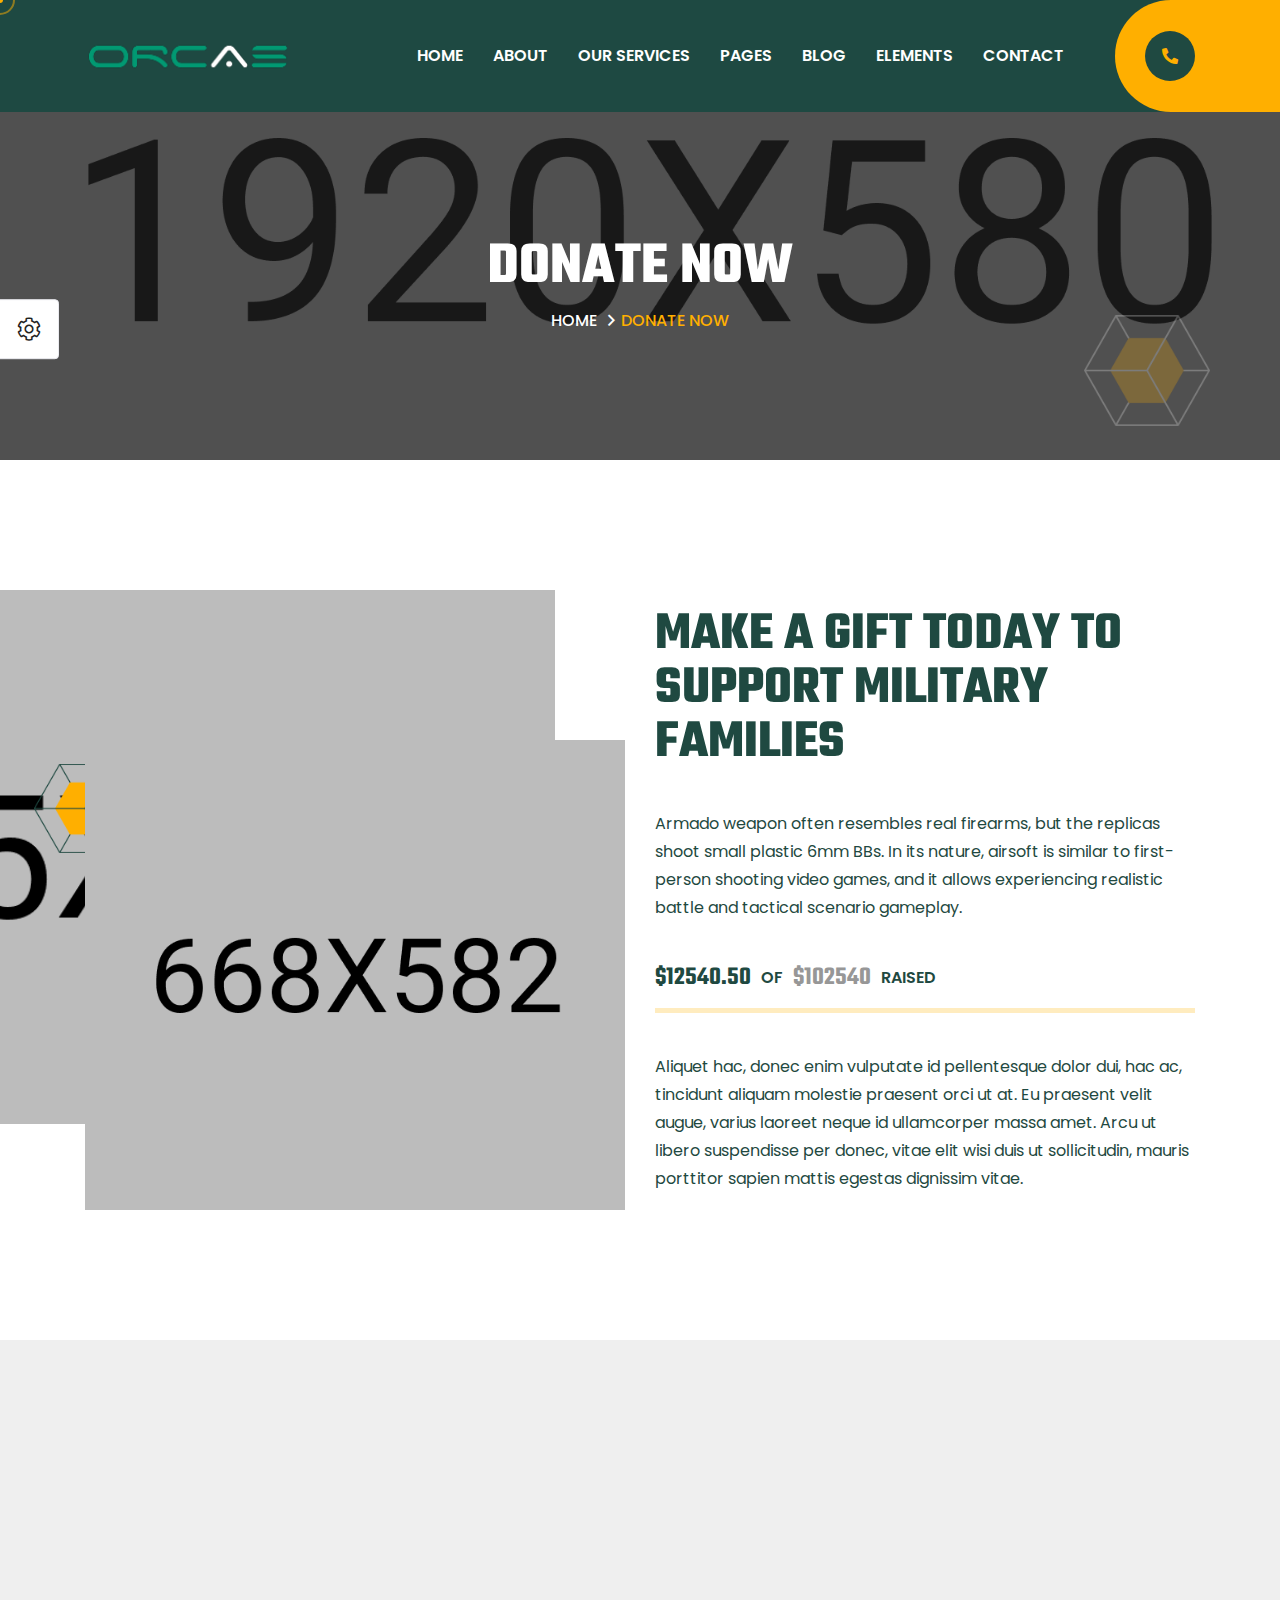
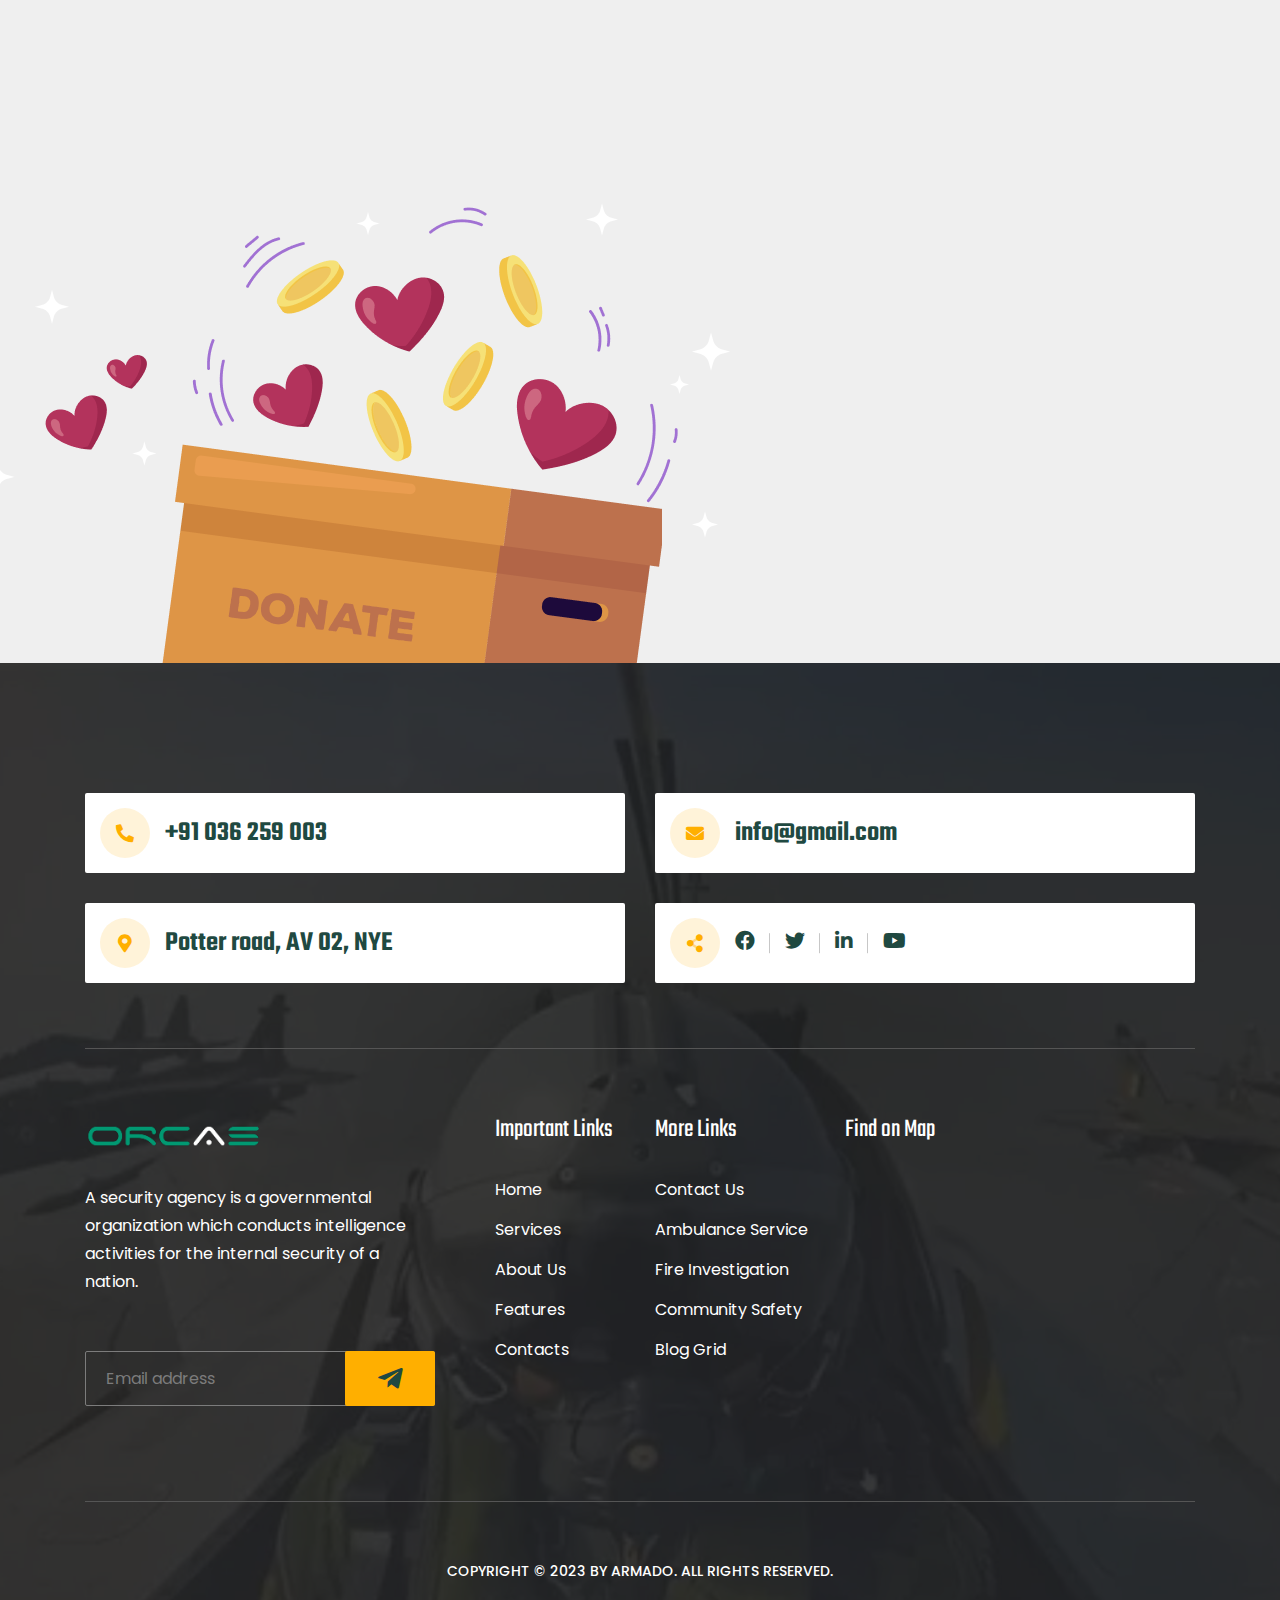
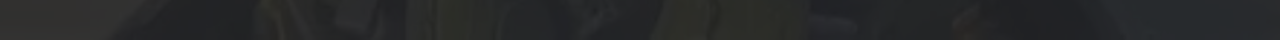
<file: donation.html>
<!DOCTYPE html>
<html class="no-js" lang="zxx">

<head>
    <meta charset="utf-8">
    <meta http-equiv="x-ua-compatible" content="ie=edge">
    <title>Armado - Military Service HTML Template</title>
    <meta name="description" content="">
    <meta name="viewport" content="width=device-width, initial-scale=1">
    <!-- Place favicon.ico in the root directory -->
    <link rel="shortcut icon" type="image/x-icon" href="assets/img/favicon.png">
    <!-- CSS here -->
    <link rel="stylesheet" href="assets/css/preloader.css">
    <link rel="stylesheet" href="assets/css/bootstrap.css">
    <link rel="stylesheet" href="assets/css/meanmenu.css">
    <link rel="stylesheet" href="assets/css/animate.min.css">
    <link rel="stylesheet" href="assets/css/swiper-bundle.css">
    <link rel="stylesheet" href="assets/css/backToTop.css">
    <link rel="stylesheet" href="assets/css/magnific-popup.css">
    <link rel="stylesheet" href="assets/css/nice-select.css">
    <link rel="stylesheet" href="assets/css/fontAwesome5Pro.css">
    <link rel="stylesheet" href="assets/css/flaticon.css">
    <link rel="stylesheet" href="assets/css/slick.css">
    <link rel="stylesheet" href="assets/css/odometer.css">
    <link rel="stylesheet" href="assets/css/default.css">
    <link rel="stylesheet" href="assets/css/style.css">
</head>

<body>
    <!-- [if lte IE 9]>
    <p class="browserupgrade">
        You are using an <strong>outdated</strong> browser. Please
        <a href="https://browsehappy.com/">upgrade your browser</a> to improve
        your experience and security.
    </p>
    <![endif] -->

    <div class="mouseCursor cursor-outer"></div>
    <div class="mouseCursor cursor-inner"><span>Drag</span></div>

    <!-- header area start  -->
    <header>
        <div id="header-sticky" class="header-main header-main1">
            <div class="container">
                <div class="row align-items-center">
                    <div class="col-xl-12 col-lg-12">
                        <div class="header-main-content-wrapper">
                            <div class="header-main-left header-main-left-header1">
                                <div class="header-logo header1-logo">
                                    <a href="index.html" class="logo-white"><img src="assets/img/logo/logo-white.png"
                                            alt="logo-img"></a>
                                </div>
                            </div>
                            <div class="header-main-right header-main-right-header1">
                                <div class="main-menu main-menu1 d-none d-xl-block">
                                    <nav id="mobile-menu">
                                        <ul>
                                            <li class="menu-item-has-children"><a href="index.html">Home</a>
                                                <ul class="sub-menu">
                                                    <li><a href="index.html">Military Service</a></li>
                                                    <li><a href="index-2.html">Security Guard Service</a></li>
                                                    <li><a href="index-3.html">Fire Fighter</a></li>
                                                </ul>
                                            </li>
                                            <li><a href="about.html">About</a></li>
                                            <li class="menu-item-has-children"><a href="services.html">Our Services</a>
                                                <ul class="sub-menu">
                                                    <li><a href="services.html">Services</a></li>
                                                    <li><a href="service-details.html">Service Details</a></li>
                                                </ul>
                                            </li>
                                            <li class="menu-item-has-children"><a href="#">Pages</a>
                                                <ul class="sub-menu">
                                                    <li><a href="gallery.html">Gallery</a></li>
                                                    <li><a href="team.html">Team</a></li>
                                                    <li><a href="team-details.html">Team Details</a></li>
                                                    <li><a href="pricing.html">Pricing</a></li>
                                                    <li><a href="donation.html">Donation</a></li>
                                                    <li><a href="faq.html">FAQ</a></li>
                                                    <li><a href="error-404.html">Error 404</a></li>
                                                </ul>
                                            </li>
                                            <li class="menu-item-has-children"><a href="blog.html">Blog</a>
                                                <ul class="sub-menu">
                                                    <li><a href="blog.html">Blog</a></li>
                                                    <li><a href="blog-2.html">Blog 3 Columns</a></li>
                                                    <li><a href="blog-details.html">Blog Details</a></li>
                                                </ul>
                                            </li>
                                            <li class="menu-item-has-children"><a href="#">Elements</a>
                                                <ul class="sub-menu">
                                                    <li><a href="elements-accordion.html">Accordion</a></li>
                                                    <li><a href="elements-blog.html">Blog</a></li>
                                                    <li><a href="elements-button.html">Button</a></li>
                                                    <li><a href="elements-client.html">Client</a></li>
                                                    <li><a href="elements-counter.html">Counter</a></li>
                                                    <li><a href="elements-cta.html">Call To Action</a></li>
                                                    <li><a href="elements-footer.html">Footer</a></li>
                                                    <li><a href="elements-form.html">Form</a></li>
                                                    <li><a href="elements-gallery.html">Gallery</a></li>
                                                    <li><a href="elements-newsletter.html">Newsletter</a></li>
                                                    <li><a href="elements-pagination.html">Pagination</a></li>
                                                    <li><a href="elements-table.html">Table</a></li>
                                                    <li><a href="elements-team.html">Team</a></li>
                                                    <li><a href="elements-testimonial.html">Testimonial</a></li>
                                                    <li><a href="elements-video.html">Video</a></li>
                                                </ul>
                                            </li>
                                            <li><a href="contact.html">Contact</a></li>
                                        </ul>
                                    </nav>
                                </div>
                                <div class="menu-bar d-xl-none">
                                    <a class="side-toggle" href="javascript:void(0)">
                                        <div class="dot-icon">
                                            <img src="assets/img/icons/side-toggle.png" alt="img not found">
                                        </div>
                                    </a>
                                </div>
                                <div class="meta-items meta-items-header1 d-none d-lg-inline-flex">
                                    <div class="meta-item header-meta-item">
                                        <a href="tel:+91036259003">
                                            <div class="meta-item-icon">
                                                <i class="fas fa-phone-alt"></i>
                                            </div>
                                        </a>
                                        <div class="meta-item-content d-none d-xxl-inline-block">
                                            <div class="meta-title">Emargency Call</div>
                                            <p><a href="tel:+91036259003">+91 036 259 003</a></p>
                                        </div>
                                    </div>

                                </div>
                            </div>
                        </div>
                    </div>
                </div>
            </div>
        </div>
    </header>
    <!-- header-area-end -->

    <!-- side toggle start -->
    <aside class="fix">
        <div class="side-info ">
            <div class="side-info-content">
                <div class="offset-widget offset-header mb-40">
                    <div class="row align-items-center">
                        <div class="col-9">
                            <div class="offset-logo">
                                <a href="index.html">
                                    <img src="assets/img/logo/logo-white.png" alt="Logo">
                                </a>
                            </div>
                        </div>
                        <div class="col-3 text-end">
                            <button class="side-info-close">
                                <i class="fal fa-times"></i>
                            </button>
                        </div>
                    </div>
                </div>
                <div class="mobile-menu d-xl-none fix"></div>
                <div class="offset-widget offset_searchbar mb-30">
                    <form action="#" class="filter-search-input">
                        <input type="text" placeholder="Search keyword">
                        <button type="submit"><i class="fal fa-search"></i></button>
                    </form>
                </div>
                <div class="offset-widget offset-support mb-30">
                    <div class="meta-item header-meta-item">
                        <a href="tel:+91036259003">
                            <div class="meta-item-icon">
                                <i class="fas fa-phone-alt"></i>
                            </div>
                        </a>
                        <div class="meta-item-content">
                            <div class="meta-title"><span>Emargency</span> Call</div>
                            <p><a href="tel:+91036259003">+91 036 259 003</a></p>
                        </div>
                    </div>
                </div>
                <div class="offset-widget offset-social mb-0">
                    <div class="social-links">
                        <ul>
                            <li><a href="https://facebook.com
                                " target="_blank"><i class="fab fa-facebook"></i></a></li>
                            <li><a href="https://twitter.com
                                " target="_blank"><i class="fab fa-twitter"></i></a></li>
                            <li>
                                <a href="https://linkedin.com/" target="_blank"><i class="fab fa-linkedin-in"></i></a>
                            </li>
                            <li><a href="https://youtube.com
                                " target="_blank"><i class="fab fa-youtube"></i></a></li>
                        </ul>
                    </div>
                </div>
            </div>
        </div>
    </aside>
    <div class="offcanvas-overlay"></div>
    <div class="offcanvas-overlay-white"></div>
    <!-- side toggle end -->

    <!-- Add your site or application content here -->
    <main>

        <!-- page title area start  -->
        <section class="page-title-area" data-background="assets/img/bg/page-title-bg.jpg">
            <div class="page-title-shape">
                <img class="shape-cube" src="assets/img/shape/cube-shape.png" alt="img not found">
            </div>
            <div class="container">
                <div class="row justify-content-center">
                    <div class="col-lg-8">
                        <div class="page-title-wrapper">
                            <h1 class="page-title mb-10">donate now</h1>
                        </div>
                        <div class="breadcrumb-menu">
                            <nav aria-label="Breadcrumbs" class="breadcrumb-trail breadcrumbs">
                                <ul class="trail-items">
                                    <li class="trail-item trail-begin"><a href="index.html"><span>home</span></a>
                                    </li>
                                    <li class="trail-item trail-end"><span>donate now</span></li>
                                </ul>
                            </nav>
                        </div>
                    </div>
                </div>
            </div>
        </section>
        <!-- page title area end  -->

        <!-- donation area start  -->
        <section class="donation-area pt-130 pb-65">
            <div class="container">
                <div class="row align-items-center">
                    <div class="col-lg-6">
                        <div class="donation-thumb-wrapper p-relative donation-thumb-with-bg mb-65">
                            <div class="donation-thumb p-relative  wow fadeInLeft" data-wow-delay=".3s">

                                <img class="donation-thumb-main" src="assets/img/donation/donation-thumb.jpg"
                                    alt="img not found">
                                <div class="panel wow"></div>
                            </div>
                            <img class="donation-thumb-bg" src="assets/img/bg/donation-thumb-bg.png"
                                alt="img not found">
                            <img src="assets/img/shape/cube-shape-2.png" alt="" class="donation-thumb-shape-1">
                        </div>
                    </div>
                    <div class="col-lg-6">
                        <div class="donation-content style-1 mb-65 wow fadeInRight" data-wow-delay=".3s">
                            <div class="bd-section-title-wrapper">
                                <h3 class="bd-section-title mb-40">MAKE A GIFT TODAY
                                    TO
                                    SUPPORT MILITARY
                                    FAMILIES</h3>
                            </div>
                            <p class="">Armado weapon often resembles real firearms,
                                but the replicas shoot small plastic 6mm
                                BBs. In its nature, airsoft is
                                similar to first-person shooting video games, and it allows experiencing realistic
                                battle and tactical scenario
                                gameplay.</p>
                            <div class="donation-fund">
                                <div class="bd-skill__wrapper mb-25">
                                    <div class="bd-skill--title__wrapper">
                                        <h5 class="bd-skill--title"><span class="fund-raised">$12540.50</span> of <span
                                                class="fund-total">$102540</span> raised</h5>

                                    </div>
                                    <div class="progress">
                                        <div class="progress-bar wow slideInLeft" data-wow-duration="1s"
                                            data-wow-delay="0.6s" role="progressbar" style="width: 60%;"
                                            aria-valuenow="25" aria-valuemin="0" aria-valuemax="100"><span></span></div>
                                    </div>
                                </div>
                            </div>
                            <p class="">Aliquet hac, donec enim vulputate id
                                pellentesque dolor dui, hac ac, tincidunt aliquam
                                molestie praesent orci ut at. Eu
                                praesent velit augue, varius laoreet neque id ullamcorper massa amet. Arcu ut libero
                                suspendisse per donec, vitae elit
                                wisi duis ut sollicitudin, mauris porttitor sapien mattis egestas dignissim vitae.</p>
                        </div>
                    </div>
                </div>
            </div>
        </section>
        <!-- donation area end  -->

        <!-- donation form area start  -->
        <div class="donation-form-area pt-130 pb-70 p-relative">
            <div class="container">
                <div class="donation-form-area-inner p-relative">
                    <div class="donation-area-shape">
                        <img class="donation-area-shape-1" src="assets/img/shape/donation-box.png" alt="img not found">
                        <img class="donation-area-shape-2" src="assets/img/shape/cube-shape-2.png" alt="img not found">
                    </div>
                    <div class="row">
                        <div class="col-lg-6">
                            <div class="donation-price-wrapper mb-60 wow fadeInUp" data-wow-delay=".3s">
                                <div class="donation-icon-price">
                                    <span class="donation-icon">
                                        <i class="flaticon-146-hand"></i>
                                    </span>
                                    <span class="donation-price">
                                        $30
                                    </span>
                                </div>
                                <div class="donation-price-select">
                                    <label class="single-price-select">
                                        <input type="radio" name="donation-price" id="price-1">
                                        $20
                                        <span class="checkmark"></span>
                                    </label>
                                    <label class="single-price-select">
                                        <input type="radio" name="donation-price" id="price-2">
                                        $30
                                        <span class="checkmark"></span>
                                    </label>
                                    <label class="single-price-select">
                                        <input type="radio" name="donation-price" id="price-3">
                                        $50
                                        <span class="checkmark"></span>
                                    </label>
                                    <label class="single-price-select">
                                        <input type="radio" name="donation-price" id="price-4">
                                        $90
                                        <span class="checkmark"></span>
                                    </label>
                                    <label class="single-price-select">
                                        <input type="radio" name="donation-price" id="price-5">
                                        Custom Amount
                                        <span class="checkmark"></span>
                                    </label>
                                </div>
                            </div>
                        </div>
                        <div class="col-lg-6">
                            <div class="donation-form-wrapper mb-60 wow fadeInUp" data-wow-delay=".3s">
                                <div class="donation-form">
                                    <div class="bd-section-title-wrapper">
                                        <h3 class="bd-section-title mb-50">personal information</h3>
                                    </div>
                                    <form action="#">
                                        <div class="row">
                                            <div class="col-sm-12">
                                                <div class="single-input-field field-f-name">
                                                    <input type="text" placeholder="First name">
                                                </div>
                                            </div>
                                            <div class="col-sm-12">
                                                <div class="single-input-field field-l-name">
                                                    <input type="text" placeholder="Last name">
                                                </div>
                                            </div>
                                            <div class="col-sm-12">
                                                <div class="single-input-field field-email">
                                                    <input type="email" placeholder="Email address">
                                                </div>
                                            </div>
                                            <div class="col-sm-12">
                                                <div class="single-input-field field-donation-price">
                                                    <input type="text" placeholder="" value="$30">
                                                    <span class="field-tag">Donation <span
                                                            class="d-none d-sm-inline-flex">Total</span>:</span>
                                                </div>
                                            </div>
                                            <div class="col-sm-12">
                                                <div class="donation-form-btn">
                                                    <button class="fill-btn" type="submit">Make A Donation</button>
                                                </div>
                                            </div>
                                        </div>
                                    </form>
                                </div>
                            </div>
                        </div>
                    </div>
                </div>
            </div>
        </div>
        <!-- donation form area end  -->



    </main>

    <!-- footer-area-start -->
    <footer class="footer1-bg footer-sticky" data-background="assets/img/bg/footer1-bg.jpg">
        <div class="footer1-overlay"></div>
        <div class="contact-meta-area">
            <div class="container">
                <div class="contact-meta-wrapper">
                    <div class="row">
                        <div class="col-xxl-3 col-xl-6 col-lg-6 col-md-6">
                            <div class="meta-item contact-meta mb-30">
                                <div class="meta-item-icon">
                                    <i class="fas fa-phone-alt"></i>
                                </div>
                                <div class="meta-item-content">
                                    <div class="meta-title">Emargency Call</div>
                                    <p><a href="tel:+91036259003">+91 036 259 003</a></p>
                                </div>
                            </div>
                        </div>
                        <div class="col-xxl-3 col-xl-6 col-lg-6 col-md-6">
                            <div class="meta-item contact-meta mb-30">
                                <div class="meta-item-icon">
                                    <i class="fas fa-envelope"></i>
                                </div>
                                <div class="meta-item-content">
                                    <div class="meta-title">Email Us</div>
                                    <p><a href="mailto:info@gmail.com">info@gmail.com</a></p>
                                </div>
                            </div>
                        </div>
                        <div class="col-xxl-3 col-xl-6 col-lg-6 col-md-6">
                            <div class="meta-item contact-meta mb-30">
                                <div class="meta-item-icon">
                                    <i class="fas fa-map-marker-alt"></i>
                                </div>
                                <div class="meta-item-content">
                                    <div class="meta-title">Location</div>
                                    <p>Potter road, AV 02, NYE</p>
                                </div>
                            </div>
                        </div>
                        <div class="col-xxl-3 col-xl-6 col-lg-6 col-md-6">
                            <div class="meta-item contact-meta mb-30">
                                <div class="meta-item-icon">
                                    <i class="fad fa-share-alt"></i>
                                </div>
                                <div class="meta-item-content">
                                    <div class="meta-title">Social Links</div>
                                    <div class="social-links follow-us">
                                        <ul>
                                            <li><a href="https://facebook.com
                                    " target="_blank"><i class="fab fa-facebook"></i></a></li>
                                            <li><a href="https://twitter.com
                                    " target="_blank"><i class="fab fa-twitter"></i></a></li>
                                            <li><a href="https://linkedin.com/" target="_blank"><i
                                                        class="fab fa-linkedin-in"></i></a></li>
                                            <li><a href="https://youtube.com
                                    " target="_blank"><i class="fab fa-youtube"></i></a></li>
                                        </ul>
                                    </div>
                                </div>
                            </div>
                        </div>
                    </div>
                </div>
            </div>
        </div>

        <section class="footer-area footer-area1 footer-area1-bg pt-65 pb-25">
            <div class="container">
                <div class="row">
                    <div class="col-xl-4 col-lg-6 col-md-12 col-sm-12">
                        <div class="footer-widget footer1-widget footer1-widget1 mb-40">
                            <div class="footer-logo footer1-logo">
                                <a href="index.html"><img src="assets/img/logo/logo-white.png" alt="img not found"></a>
                            </div>
                            <p class="mb-55">A security agency is a governmental organization which conducts
                                intelligence activities for the internal security of a
                                nation.</p>
                            <div class="newsletter-form">
                                <form action="#">
                                    <div class="newsletter-input-wrapper">
                                        <input type="email" placeholder="Email address">
                                        <button type="submit" class="fill-btn"><i
                                                class="fab fa-telegram-plane"></i></button>
                                    </div>
                                </form>
                            </div>
                        </div>
                    </div>
                    <div class="col-xl-2 col-lg-3 col-md-6 col-sm-6">
                        <div class="footer-widget footer1-widget footer1-widget2 mb-40">
                            <div class="footer-widget-title">
                                <h4>Important Links</h4>
                            </div>
                            <div class="footer-links">
                                <ul>
                                    <li><a href="index.html">Home</a></li>
                                    <li><a href="services.html">Services</a></li>
                                    <li><a href="about.html">About Us</a></li>
                                    <li><a href="services.html">Features</a></li>
                                    <li><a href="contact.html">Contacts</a></li>
                                </ul>
                            </div>
                        </div>
                    </div>
                    <div class="col-xl-2 col-lg-3 col-md-6 col-sm-6">
                        <div class="footer-widget footer1-widget footer1-widget3 mb-40 ">
                            <div class="footer-widget-title">
                                <h4>More Links</h4>
                            </div>
                            <div class="footer-links">
                                <ul>
                                    <li><a href="contact.html">Contact Us</a></li>
                                    <li><a href="service-details.html">Ambulance Service</a></li>
                                    <li><a href="service-details.html">Fire Investigation</a></li>
                                    <li><a href="service-details.html">Community Safety</a></li>
                                    <li><a href="blog-2.html">Blog Grid</a></li>
                                </ul>
                            </div>
                        </div>
                    </div>
                    <div class="col-xl-4 col-lg-12 col-md-12 col-sm-12">
                        <div class="footer-widget footer1-widget footer1-widget4 mb-40 ">
                            <div class="footer-widget-title">
                                <h4>Find on Map</h4>
                            </div>
                            <div class="location-map-footer">
                                <iframe
                                    src="https://www.google.com/maps/embed?pb=!1m14!1m8!1m3!1d6593.0772915468015!2d-73.99357413118337!3d40.7413618836947!3m2!1i1024!2i768!4f13.1!3m3!1m2!1s0x89c259a6bd917da7%3A0x79997d3983197d7c!2sMadison%20Square%20Park!5e0!3m2!1sen!2sbd!4v1667729817880!5m2!1sen!2sbd"></iframe>
                            </div>
                        </div>
                    </div>
                </div>
            </div>
        </section>

        <div class="copyright-area copyright-1-area">
            <div class="container">
                <div class="copyright-1-inner">
                    <div class="row align-items-center">
                        <div class="col-lg-12">
                            <div class="copyright-text copyright-1-text text-center">
                                Copyright &copy; 2023 by <a href="#">Armado</a>. All rights reserved.
                            </div>
                        </div>
                    </div>

                </div>
            </div>
        </div>
    </footer>
    <!-- footer-area-end -->

    <!-- preloader  -->
    <div id="preloader">
        <div id="ctn-preloader" class="ctn-preloader">
            <div class="animation-preloader">
                <div class="spinner"></div>
                <div class="txt-loading">
                    <span data-text-preloader="A" class="letters-loading">
                        A
                    </span>
                    <span data-text-preloader="R" class="letters-loading">
                        R
                    </span>
                    <span data-text-preloader="M" class="letters-loading">
                        M
                    </span>
                    <span data-text-preloader="A" class="letters-loading">
                        A
                    </span>
                    <span data-text-preloader="D" class="letters-loading">
                        D
                    </span>
                    <span data-text-preloader="O" class="letters-loading">
                        O
                    </span>
                </div>
            </div>
            <div class="loader">
                <div class="row">
                    <div class="col-3 loader-section section-left">
                        <div class="bg"></div>
                    </div>
                    <div class="col-3 loader-section section-left">
                        <div class="bg"></div>
                    </div>
                    <div class="col-3 loader-section section-right">
                        <div class="bg"></div>
                    </div>
                    <div class="col-3 loader-section section-right">
                        <div class="bg"></div>
                    </div>
                </div>
            </div>
        </div>
    </div>
    <!-- preloader end -->

    <!-- back to top start -->
    <div class="progress-wrap">
        <svg class="progress-circle svg-content" width="100%" height="100%" viewBox="-1 -1 102 102">
            <path d="M50,1 a49,49 0 0,1 0,98 a49,49 0 0,1 0,-98" />
        </svg>
    </div>
    <!-- back to top end -->

    <!-- JS here -->
    <script src="assets/js/vendor/jquery-3.6.0.min.js"></script>
    <script src="assets/js/vendor/waypoints.min.js"></script>
    <script src="assets/js/bootstrap.bundle.min.js"></script>
    <script src="assets/js/meanmenu.js"></script>
    <script src="assets/js/swiper-bundle.min.js"></script>
    <script src="assets/js/magnific-popup.min.js"></script>
    <script src="assets/js/backToTop.js"></script>
    <script src="assets/js/nice-select.min.js"></script>
    <script src="assets/js/ajax-form.js"></script>
    <script src="assets/js/wow.min.js"></script>
    <script src="assets/js/isotope.pkgd.min.js"></script>
    <script src="assets/js/imagesloaded.pkgd.min.js"></script>
    <script src="assets/js/jquery.appear.js"></script>
    <script src="assets/js/jquery.odometer.min.js"></script>
    <script src="assets/js/slick.min.js"></script>
    <script src="assets/js/js_circle-progress.min.js"></script>
    <script src="assets/js/main.js"></script>
</body>

</html>
</file>
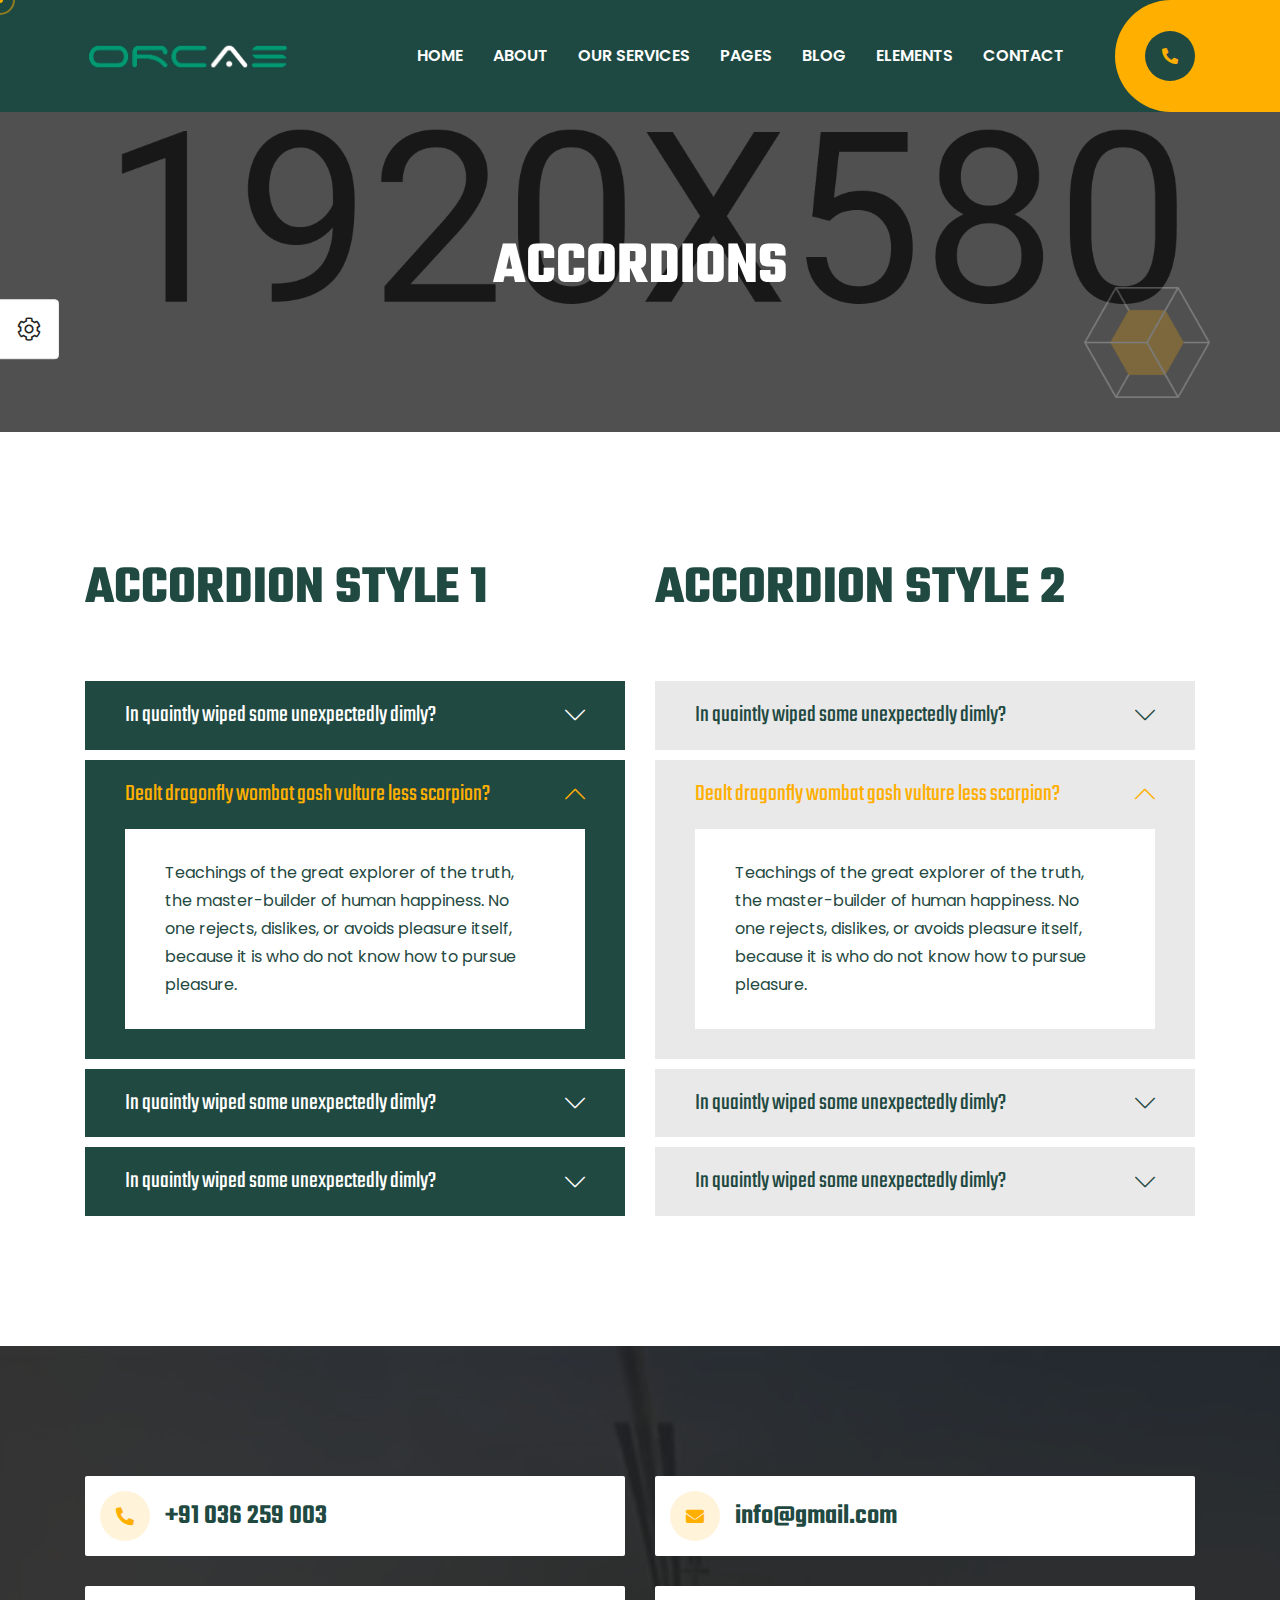
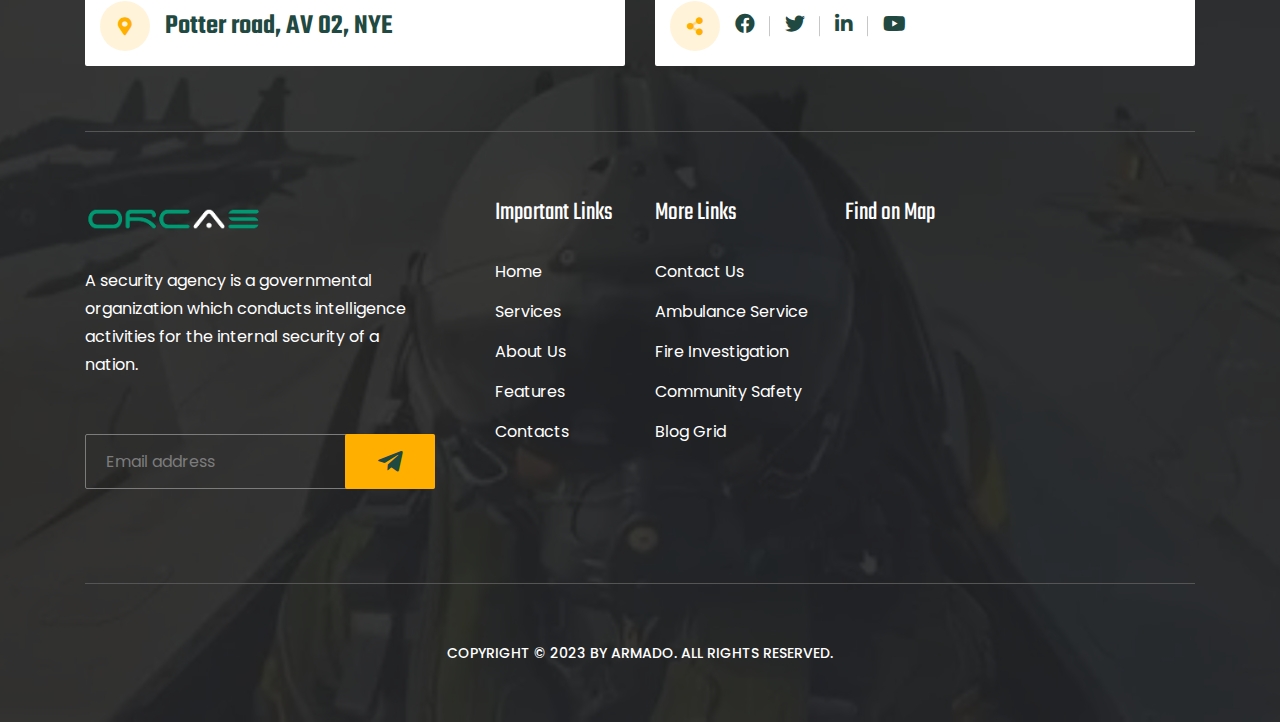
<file: elements-accordion.html>
<!DOCTYPE html>
<html class="no-js" lang="zxx">

<head>
    <meta charset="utf-8">
    <meta http-equiv="x-ua-compatible" content="ie=edge">
    <title>Armado - Military Service HTML Template</title>
    <meta name="description" content="">
    <meta name="viewport" content="width=device-width, initial-scale=1">
    <!-- Place favicon.ico in the root directory -->
    <link rel="shortcut icon" type="image/x-icon" href="assets/img/favicon.png">
    <!-- CSS here -->
    <link rel="stylesheet" href="assets/css/preloader.css">
    <link rel="stylesheet" href="assets/css/bootstrap.css">
    <link rel="stylesheet" href="assets/css/meanmenu.css">
    <link rel="stylesheet" href="assets/css/animate.min.css">
    <link rel="stylesheet" href="assets/css/swiper-bundle.css">
    <link rel="stylesheet" href="assets/css/backToTop.css">
    <link rel="stylesheet" href="assets/css/magnific-popup.css">
    <link rel="stylesheet" href="assets/css/nice-select.css">
    <link rel="stylesheet" href="assets/css/fontAwesome5Pro.css">
    <link rel="stylesheet" href="assets/css/flaticon.css">
    <link rel="stylesheet" href="assets/css/slick.css">
    <link rel="stylesheet" href="assets/css/odometer.css">
    <link rel="stylesheet" href="assets/css/default.css">
    <link rel="stylesheet" href="assets/css/style.css">
</head>

<body>
    <!-- [if lte IE 9]>
    <p class="browserupgrade">
        You are using an <strong>outdated</strong> browser. Please
        <a href="https://browsehappy.com/">upgrade your browser</a> to improve
        your experience and security.
    </p>
    <![endif] -->

    <div class="mouseCursor cursor-outer"></div>
    <div class="mouseCursor cursor-inner"><span>Drag</span></div>

    <!-- header area start  -->
    <header>
        <div id="header-sticky" class="header-main header-main1">
            <div class="container">
                <div class="row align-items-center">
                    <div class="col-xl-12 col-lg-12">
                        <div class="header-main-content-wrapper">
                            <div class="header-main-left header-main-left-header1">
                                <div class="header-logo header1-logo">
                                    <a href="index.html" class="logo-white"><img src="assets/img/logo/logo-white.png"
                                            alt="logo-img"></a>
                                </div>
                            </div>
                            <div class="header-main-right header-main-right-header1">
                                <div class="main-menu main-menu1 d-none d-xl-block">
                                    <nav id="mobile-menu">
                                        <ul>
                                            <li class="menu-item-has-children"><a href="index.html">Home</a>
                                                <ul class="sub-menu">
                                                    <li><a href="index.html">Military Service</a></li>
                                                    <li><a href="index-2.html">Security Guard Service</a></li>
                                                    <li><a href="index-3.html">Fire Fighter</a></li>
                                                </ul>
                                            </li>
                                            <li><a href="about.html">About</a></li>
                                            <li class="menu-item-has-children"><a href="services.html">Our Services</a>
                                                <ul class="sub-menu">
                                                    <li><a href="services.html">Services</a></li>
                                                    <li><a href="service-details.html">Service Details</a></li>
                                                </ul>
                                            </li>
                                            <li class="menu-item-has-children"><a href="#">Pages</a>
                                                <ul class="sub-menu">
                                                    <li><a href="gallery.html">Gallery</a></li>
                                                    <li><a href="team.html">Team</a></li>
                                                    <li><a href="team-details.html">Team Details</a></li>
                                                    <li><a href="pricing.html">Pricing</a></li>
                                                    <li><a href="donation.html">Donation</a></li>
                                                    <li><a href="faq.html">FAQ</a></li>
                                                    <li><a href="error-404.html">Error 404</a></li>
                                                </ul>
                                            </li>
                                            <li class="menu-item-has-children"><a href="blog.html">Blog</a>
                                                <ul class="sub-menu">
                                                    <li><a href="blog.html">Blog</a></li>
                                                    <li><a href="blog-2.html">Blog 3 Columns</a></li>
                                                    <li><a href="blog-details.html">Blog Details</a></li>
                                                </ul>
                                            </li>
                                            <li class="menu-item-has-children"><a href="#">Elements</a>
                                                <ul class="sub-menu">
                                                    <li><a href="elements-accordion.html">Accordion</a></li>
                                                    <li><a href="elements-blog.html">Blog</a></li>
                                                    <li><a href="elements-button.html">Button</a></li>
                                                    <li><a href="elements-client.html">Client</a></li>
                                                    <li><a href="elements-counter.html">Counter</a></li>
                                                    <li><a href="elements-cta.html">Call To Action</a></li>
                                                    <li><a href="elements-footer.html">Footer</a></li>
                                                    <li><a href="elements-form.html">Form</a></li>
                                                    <li><a href="elements-gallery.html">Gallery</a></li>
                                                    <li><a href="elements-newsletter.html">Newsletter</a></li>
                                                    <li><a href="elements-pagination.html">Pagination</a></li>
                                                    <li><a href="elements-table.html">Table</a></li>
                                                    <li><a href="elements-team.html">Team</a></li>
                                                    <li><a href="elements-testimonial.html">Testimonial</a></li>
                                                    <li><a href="elements-video.html">Video</a></li>
                                                </ul>
                                            </li>
                                            <li><a href="contact.html">Contact</a></li>
                                        </ul>
                                    </nav>
                                </div>
                                <div class="menu-bar d-xl-none">
                                    <a class="side-toggle" href="javascript:void(0)">
                                        <div class="dot-icon">
                                            <img src="assets/img/icons/side-toggle.png" alt="img not found">
                                        </div>
                                    </a>
                                </div>
                                <div class="meta-items meta-items-header1 d-none d-lg-inline-flex">
                                    <div class="meta-item header-meta-item">
                                        <a href="tel:+91036259003">
                                            <div class="meta-item-icon">
                                                <i class="fas fa-phone-alt"></i>
                                            </div>
                                        </a>
                                        <div class="meta-item-content d-none d-xxl-inline-block">
                                            <div class="meta-title">Emargency Call</div>
                                            <p><a href="tel:+91036259003">+91 036 259 003</a></p>
                                        </div>
                                    </div>

                                </div>
                            </div>
                        </div>
                    </div>
                </div>
            </div>
        </div>
    </header>
    <!-- header-area-end -->

    <!-- side toggle start -->
    <aside class="fix">
        <div class="side-info ">
            <div class="side-info-content">
                <div class="offset-widget offset-header mb-40">
                    <div class="row align-items-center">
                        <div class="col-9">
                            <div class="offset-logo">
                                <a href="index.html">
                                    <img src="assets/img/logo/logo-white.png" alt="Logo">
                                </a>
                            </div>
                        </div>
                        <div class="col-3 text-end">
                            <button class="side-info-close">
                                <i class="fal fa-times"></i>
                            </button>
                        </div>
                    </div>
                </div>
                <div class="mobile-menu d-xl-none fix"></div>
                <div class="offset-widget offset_searchbar mb-30">
                    <form action="#" class="filter-search-input">
                        <input type="text" placeholder="Search keyword">
                        <button type="submit"><i class="fal fa-search"></i></button>
                    </form>
                </div>
                <div class="offset-widget offset-support mb-30">
                    <div class="meta-item header-meta-item">
                        <a href="tel:+91036259003">
                            <div class="meta-item-icon">
                                <i class="fas fa-phone-alt"></i>
                            </div>
                        </a>
                        <div class="meta-item-content">
                            <div class="meta-title"><span>Emargency</span> Call</div>
                            <p><a href="tel:+91036259003">+91 036 259 003</a></p>
                        </div>
                    </div>
                </div>
                <div class="offset-widget offset-social mb-0">
                    <div class="social-links">
                        <ul>
                            <li><a href="https://facebook.com
                                " target="_blank"><i class="fab fa-facebook"></i></a></li>
                            <li><a href="https://twitter.com
                                " target="_blank"><i class="fab fa-twitter"></i></a></li>
                            <li>
                                <a href="https://linkedin.com/" target="_blank"><i class="fab fa-linkedin-in"></i></a>
                            </li>
                            <li><a href="https://youtube.com
                                " target="_blank"><i class="fab fa-youtube"></i></a></li>
                        </ul>
                    </div>
                </div>
            </div>
        </div>
    </aside>
    <div class="offcanvas-overlay"></div>
    <div class="offcanvas-overlay-white"></div>
    <!-- side toggle end -->

    <!-- Add your site or application content here -->
    <main>

        <!-- page title area start  -->
        <section class="page-title-area" data-background="assets/img/bg/page-title-bg.jpg">
            <div class="page-title-shape">
                <img class="shape-cube" src="assets/img/shape/cube-shape.png" alt="img not found">
            </div>
            <div class="container">
                <div class="row justify-content-center">
                    <div class="col-lg-8">
                        <div class="page-title-wrapper">
                            <h1 class="page-title mb-10">accordions</h1>
                        </div>
                    </div>
                </div>
            </div>
        </section>
        <!-- page title area end  -->

        <!-- element area start  -->
        <section class="element fix pt-130 pb-55 bg-white z-index-2">
            <div class="container">
                <div class="row">
                    <div class="col-xl-6 mb-65">
                        <div class="bd-section-title-wrapper">
                            <h3 class="bd-section-title mb-65">
                                Accordion Style 1
                            </h3>
                        </div>
                        <div class="accordion" id="accordionExample-st-1">
                            <div class="arm-faq-group">
                                <div class="accordion-item">
                                    <h2 class="accordion-header" id="headingOne-st-1">
                                        <button class="accordion-button collapsed" type="button"
                                            data-bs-toggle="collapse" data-bs-target="#collapseOne-st-1"
                                            aria-expanded="false" aria-controls="collapseOne-st-1">
                                            In quaintly wiped some unexpectedly dimly?
                                        </button>
                                    </h2>
                                    <div id="collapseOne-st-1" class="accordion-collapse collapse"
                                        aria-labelledby="headingOne-st-1" data-bs-parent="#accordionExample-st-1">
                                        <div class="accordion-body">
                                            Teachings of the great explorer of the truth, the
                                            master-builder of human happiness. No one rejects,
                                            dislikes, or avoids
                                            pleasure itself, because it is who do not know how to
                                            pursue pleasure.
                                        </div>
                                    </div>
                                </div>
                                <div class="accordion-item">
                                    <h2 class="accordion-header" id="headingTwo-st-1">
                                        <button class="accordion-button" type="button" data-bs-toggle="collapse"
                                            data-bs-target="#collapseTwo-st-1" aria-expanded="true"
                                            aria-controls="collapseTwo-st-1">
                                            Dealt dragonfly wombat gosh vulture less scorpion?
                                        </button>
                                    </h2>
                                    <div id="collapseTwo-st-1" class="accordion-collapse collapse show"
                                        aria-labelledby="headingTwo-st-1" data-bs-parent="#accordionExample-st-1">
                                        <div class="accordion-body">
                                            Teachings of the great explorer of the truth, the
                                            master-builder of human happiness. No one rejects,
                                            dislikes, or avoids pleasure itself, because it is who
                                            do not know how to pursue pleasure.
                                        </div>
                                    </div>
                                </div>
                                <div class="accordion-item">
                                    <h2 class="accordion-header" id="headingThree-st-1">
                                        <button class="accordion-button collapsed" type="button"
                                            data-bs-toggle="collapse" data-bs-target="#collapseThree-st-1"
                                            aria-expanded="false" aria-controls="collapseThree-st-1">
                                            In quaintly wiped some unexpectedly dimly?
                                        </button>
                                    </h2>
                                    <div id="collapseThree-st-1" class="accordion-collapse collapse"
                                        aria-labelledby="headingThree-st-1" data-bs-parent="#accordionExample-st-1">
                                        <div class="accordion-body">
                                            Teachings of the great explorer of the truth, the
                                            master-builder of human happiness. No one rejects,
                                            dislikes, or avoids pleasure itself, because it is who
                                            do not know how to pursue pleasure.
                                        </div>
                                    </div>
                                </div>
                                <div class="accordion-item">
                                    <h2 class="accordion-header" id="headingFour-st-1">
                                        <button class="accordion-button collapsed" type="button"
                                            data-bs-toggle="collapse" data-bs-target="#collapseFour-st-1"
                                            aria-expanded="false" aria-controls="collapseFour-st-1">
                                            In quaintly wiped some unexpectedly dimly?
                                        </button>
                                    </h2>
                                    <div id="collapseFour-st-1" class="accordion-collapse collapse"
                                        aria-labelledby="headingFour-st-1" data-bs-parent="#accordionExample-st-1">
                                        <div class="accordion-body">
                                            Teachings of the great explorer of the truth, the
                                            master-builder of human happiness. No one rejects,
                                            dislikes, or avoids pleasure itself, because it is who
                                            do not know how to pursue pleasure.
                                        </div>
                                    </div>
                                </div>
                            </div>
                        </div>
                    </div>
                    <div class="col-xl-6 mb-65">
                        <div class="bd-section-title-wrapper">
                            <h3 class="bd-section-title mb-65">
                                Accordion Style 2
                            </h3>
                        </div>
                        <div class="accordion accordion-2" id="accordionExample-st-2">
                            <div class="arm-faq-group">
                                <div class="accordion-item">
                                    <h2 class="accordion-header" id="headingOne-st-2">
                                        <button class="accordion-button collapsed" type="button"
                                            data-bs-toggle="collapse" data-bs-target="#collapseOne-st-2"
                                            aria-expanded="false" aria-controls="collapseOne-st-2">
                                            In quaintly wiped some unexpectedly dimly?
                                        </button>
                                    </h2>
                                    <div id="collapseOne-st-2" class="accordion-collapse collapse"
                                        aria-labelledby="headingOne-st-2" data-bs-parent="#accordionExample-st-2">
                                        <div class="accordion-body">
                                            Teachings of the great explorer of the truth, the
                                            master-builder of human happiness. No one rejects,
                                            dislikes, or avoids
                                            pleasure itself, because it is who do not know how to
                                            pursue pleasure.
                                        </div>
                                    </div>
                                </div>
                                <div class="accordion-item">
                                    <h2 class="accordion-header" id="headingTwo-st-2">
                                        <button class="accordion-button" type="button" data-bs-toggle="collapse"
                                            data-bs-target="#collapseTwo-st-2" aria-expanded="true"
                                            aria-controls="collapseTwo-st-2">
                                            Dealt dragonfly wombat gosh vulture less scorpion?
                                        </button>
                                    </h2>
                                    <div id="collapseTwo-st-2" class="accordion-collapse collapse show"
                                        aria-labelledby="headingTwo-st-2" data-bs-parent="#accordionExample-st-2">
                                        <div class="accordion-body">
                                            Teachings of the great explorer of the truth, the
                                            master-builder of human happiness. No one rejects,
                                            dislikes, or avoids pleasure itself, because it is who
                                            do not know how to pursue pleasure.
                                        </div>
                                    </div>
                                </div>
                                <div class="accordion-item">
                                    <h2 class="accordion-header" id="headingThree-st-2">
                                        <button class="accordion-button collapsed" type="button"
                                            data-bs-toggle="collapse" data-bs-target="#collapseThree-st-2"
                                            aria-expanded="false" aria-controls="collapseThree-st-2">
                                            In quaintly wiped some unexpectedly dimly?
                                        </button>
                                    </h2>
                                    <div id="collapseThree-st-2" class="accordion-collapse collapse"
                                        aria-labelledby="headingThree-st-2" data-bs-parent="#accordionExample-st-2">
                                        <div class="accordion-body">
                                            Teachings of the great explorer of the truth, the
                                            master-builder of human happiness. No one rejects,
                                            dislikes, or avoids pleasure itself, because it is who
                                            do not know how to pursue pleasure.
                                        </div>
                                    </div>
                                </div>
                                <div class="accordion-item">
                                    <h2 class="accordion-header" id="headingFour-st-2">
                                        <button class="accordion-button collapsed" type="button"
                                            data-bs-toggle="collapse" data-bs-target="#collapseFour-st-2"
                                            aria-expanded="false" aria-controls="collapseFour-st-2">
                                            In quaintly wiped some unexpectedly dimly?
                                        </button>
                                    </h2>
                                    <div id="collapseFour-st-2" class="accordion-collapse collapse"
                                        aria-labelledby="headingFour-st-2" data-bs-parent="#accordionExample-st-2">
                                        <div class="accordion-body">
                                            Teachings of the great explorer of the truth, the
                                            master-builder of human happiness. No one rejects,
                                            dislikes, or avoids pleasure itself, because it is who
                                            do not know how to pursue pleasure.
                                        </div>
                                    </div>
                                </div>
                            </div>
                        </div>
                    </div>
                </div>
            </div>
        </section>
        <!-- element area end  -->

    </main>

    <!-- footer-area-start -->
    <footer class="footer1-bg footer-sticky" data-background="assets/img/bg/footer1-bg.jpg">
        <div class="footer1-overlay"></div>
        <div class="contact-meta-area">
            <div class="container">
                <div class="contact-meta-wrapper">
                    <div class="row">
                        <div class="col-xxl-3 col-xl-6 col-lg-6 col-md-6">
                            <div class="meta-item contact-meta mb-30">
                                <div class="meta-item-icon">
                                    <i class="fas fa-phone-alt"></i>
                                </div>
                                <div class="meta-item-content">
                                    <div class="meta-title">Emargency Call</div>
                                    <p><a href="tel:+91036259003">+91 036 259 003</a></p>
                                </div>
                            </div>
                        </div>
                        <div class="col-xxl-3 col-xl-6 col-lg-6 col-md-6">
                            <div class="meta-item contact-meta mb-30">
                                <div class="meta-item-icon">
                                    <i class="fas fa-envelope"></i>
                                </div>
                                <div class="meta-item-content">
                                    <div class="meta-title">Email Us</div>
                                    <p><a href="mailto:info@gmail.com">info@gmail.com</a></p>
                                </div>
                            </div>
                        </div>
                        <div class="col-xxl-3 col-xl-6 col-lg-6 col-md-6">
                            <div class="meta-item contact-meta mb-30">
                                <div class="meta-item-icon">
                                    <i class="fas fa-map-marker-alt"></i>
                                </div>
                                <div class="meta-item-content">
                                    <div class="meta-title">Location</div>
                                    <p>Potter road, AV 02, NYE</p>
                                </div>
                            </div>
                        </div>
                        <div class="col-xxl-3 col-xl-6 col-lg-6 col-md-6">
                            <div class="meta-item contact-meta mb-30">
                                <div class="meta-item-icon">
                                    <i class="fad fa-share-alt"></i>
                                </div>
                                <div class="meta-item-content">
                                    <div class="meta-title">Social Links</div>
                                    <div class="social-links follow-us">
                                        <ul>
                                            <li><a href="https://facebook.com
                                    " target="_blank"><i class="fab fa-facebook"></i></a></li>
                                            <li><a href="https://twitter.com
                                    " target="_blank"><i class="fab fa-twitter"></i></a></li>
                                            <li><a href="https://linkedin.com/" target="_blank"><i
                                                        class="fab fa-linkedin-in"></i></a></li>
                                            <li><a href="https://youtube.com
                                    " target="_blank"><i class="fab fa-youtube"></i></a></li>
                                        </ul>
                                    </div>
                                </div>
                            </div>
                        </div>
                    </div>
                </div>
            </div>
        </div>

        <section class="footer-area footer-area1 footer-area1-bg pt-65 pb-25">
            <div class="container">
                <div class="row">
                    <div class="col-xl-4 col-lg-6 col-md-12 col-sm-12">
                        <div class="footer-widget footer1-widget footer1-widget1 mb-40">
                            <div class="footer-logo footer1-logo">
                                <a href="index.html"><img src="assets/img/logo/logo-white.png" alt="img not found"></a>
                            </div>
                            <p class="mb-55">A security agency is a governmental organization which conducts
                                intelligence activities for the internal security of a
                                nation.</p>
                            <div class="newsletter-form">
                                <form action="#">
                                    <div class="newsletter-input-wrapper">
                                        <input type="email" placeholder="Email address">
                                        <button type="submit" class="fill-btn"><i
                                                class="fab fa-telegram-plane"></i></button>
                                    </div>
                                </form>
                            </div>
                        </div>
                    </div>
                    <div class="col-xl-2 col-lg-3 col-md-6 col-sm-6">
                        <div class="footer-widget footer1-widget footer1-widget2 mb-40">
                            <div class="footer-widget-title">
                                <h4>Important Links</h4>
                            </div>
                            <div class="footer-links">
                                <ul>
                                    <li><a href="index.html">Home</a></li>
                                    <li><a href="services.html">Services</a></li>
                                    <li><a href="about.html">About Us</a></li>
                                    <li><a href="services.html">Features</a></li>
                                    <li><a href="contact.html">Contacts</a></li>
                                </ul>
                            </div>
                        </div>
                    </div>
                    <div class="col-xl-2 col-lg-3 col-md-6 col-sm-6">
                        <div class="footer-widget footer1-widget footer1-widget3 mb-40 ">
                            <div class="footer-widget-title">
                                <h4>More Links</h4>
                            </div>
                            <div class="footer-links">
                                <ul>
                                    <li><a href="contact.html">Contact Us</a></li>
                                    <li><a href="service-details.html">Ambulance Service</a></li>
                                    <li><a href="service-details.html">Fire Investigation</a></li>
                                    <li><a href="service-details.html">Community Safety</a></li>
                                    <li><a href="blog-2.html">Blog Grid</a></li>
                                </ul>
                            </div>
                        </div>
                    </div>
                    <div class="col-xl-4 col-lg-12 col-md-12 col-sm-12">
                        <div class="footer-widget footer1-widget footer1-widget4 mb-40 ">
                            <div class="footer-widget-title">
                                <h4>Find on Map</h4>
                            </div>
                            <div class="location-map-footer">
                                <iframe
                                    src="https://www.google.com/maps/embed?pb=!1m14!1m8!1m3!1d6593.0772915468015!2d-73.99357413118337!3d40.7413618836947!3m2!1i1024!2i768!4f13.1!3m3!1m2!1s0x89c259a6bd917da7%3A0x79997d3983197d7c!2sMadison%20Square%20Park!5e0!3m2!1sen!2sbd!4v1667729817880!5m2!1sen!2sbd"></iframe>
                            </div>
                        </div>
                    </div>
                </div>
            </div>
        </section>

        <div class="copyright-area copyright-1-area">
            <div class="container">
                <div class="copyright-1-inner">
                    <div class="row align-items-center">
                        <div class="col-lg-12">
                            <div class="copyright-text copyright-1-text text-center">
                                Copyright &copy; 2023 by <a href="#">Armado</a>. All rights reserved.
                            </div>
                        </div>
                    </div>

                </div>
            </div>
        </div>
    </footer>
    <!-- footer-area-end -->

    <!-- preloader  -->
    <div id="preloader">
        <div id="ctn-preloader" class="ctn-preloader">
            <div class="animation-preloader">
                <div class="spinner"></div>
                <div class="txt-loading">
                    <span data-text-preloader="A" class="letters-loading">
                        A
                    </span>
                    <span data-text-preloader="R" class="letters-loading">
                        R
                    </span>
                    <span data-text-preloader="M" class="letters-loading">
                        M
                    </span>
                    <span data-text-preloader="A" class="letters-loading">
                        A
                    </span>
                    <span data-text-preloader="D" class="letters-loading">
                        D
                    </span>
                    <span data-text-preloader="O" class="letters-loading">
                        O
                    </span>
                </div>
            </div>
            <div class="loader">
                <div class="row">
                    <div class="col-3 loader-section section-left">
                        <div class="bg"></div>
                    </div>
                    <div class="col-3 loader-section section-left">
                        <div class="bg"></div>
                    </div>
                    <div class="col-3 loader-section section-right">
                        <div class="bg"></div>
                    </div>
                    <div class="col-3 loader-section section-right">
                        <div class="bg"></div>
                    </div>
                </div>
            </div>
        </div>
    </div>
    <!-- preloader end -->

    <!-- back to top start -->
    <div class="progress-wrap">
        <svg class="progress-circle svg-content" width="100%" height="100%" viewBox="-1 -1 102 102">
            <path d="M50,1 a49,49 0 0,1 0,98 a49,49 0 0,1 0,-98" />
        </svg>
    </div>
    <!-- back to top end -->

    <!-- JS here -->
    <script src="assets/js/vendor/jquery-3.6.0.min.js"></script>
    <script src="assets/js/vendor/waypoints.min.js"></script>
    <script src="assets/js/bootstrap.bundle.min.js"></script>
    <script src="assets/js/meanmenu.js"></script>
    <script src="assets/js/swiper-bundle.min.js"></script>
    <script src="assets/js/magnific-popup.min.js"></script>
    <script src="assets/js/backToTop.js"></script>
    <script src="assets/js/nice-select.min.js"></script>
    <script src="assets/js/ajax-form.js"></script>
    <script src="assets/js/wow.min.js"></script>
    <script src="assets/js/isotope.pkgd.min.js"></script>
    <script src="assets/js/imagesloaded.pkgd.min.js"></script>
    <script src="assets/js/jquery.appear.js"></script>
    <script src="assets/js/jquery.odometer.min.js"></script>
    <script src="assets/js/slick.min.js"></script>
    <script src="assets/js/js_circle-progress.min.js"></script>
    <script src="assets/js/main.js"></script>
</body>

</html>
</file>
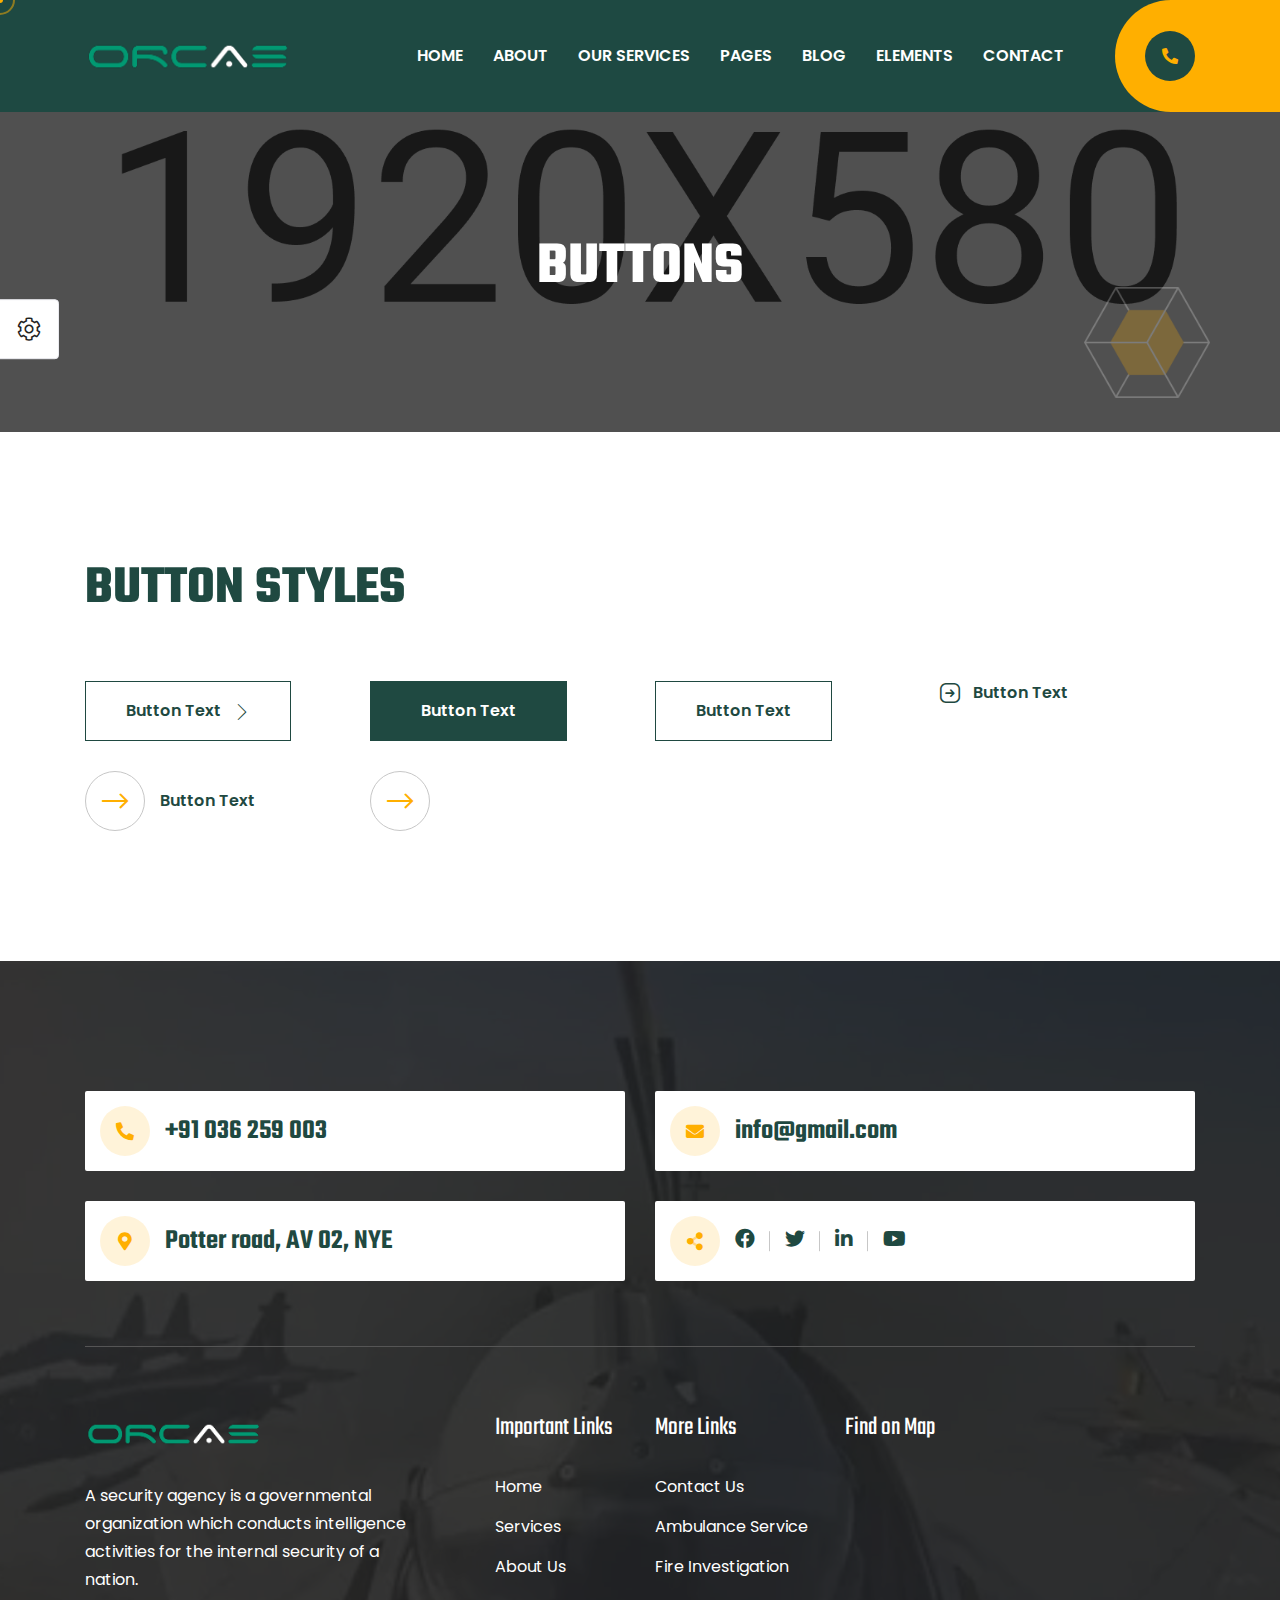
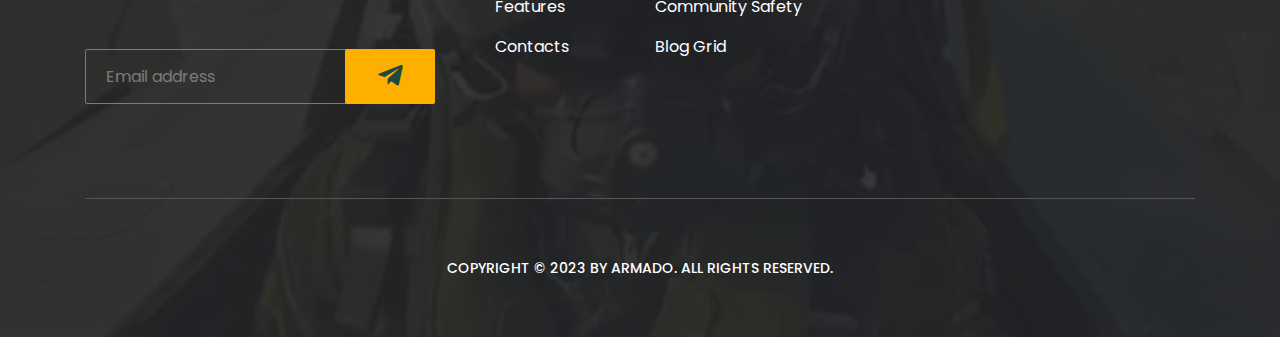
<file: elements-button.html>
<!DOCTYPE html>
<html class="no-js" lang="zxx">

<head>
    <meta charset="utf-8">
    <meta http-equiv="x-ua-compatible" content="ie=edge">
    <title>Armado - Military Service HTML Template</title>
    <meta name="description" content="">
    <meta name="viewport" content="width=device-width, initial-scale=1">
    <!-- Place favicon.ico in the root directory -->
    <link rel="shortcut icon" type="image/x-icon" href="assets/img/favicon.png">
    <!-- CSS here -->
    <link rel="stylesheet" href="assets/css/preloader.css">
    <link rel="stylesheet" href="assets/css/bootstrap.css">
    <link rel="stylesheet" href="assets/css/meanmenu.css">
    <link rel="stylesheet" href="assets/css/animate.min.css">
    <link rel="stylesheet" href="assets/css/swiper-bundle.css">
    <link rel="stylesheet" href="assets/css/backToTop.css">
    <link rel="stylesheet" href="assets/css/magnific-popup.css">
    <link rel="stylesheet" href="assets/css/nice-select.css">
    <link rel="stylesheet" href="assets/css/fontAwesome5Pro.css">
    <link rel="stylesheet" href="assets/css/flaticon.css">
    <link rel="stylesheet" href="assets/css/slick.css">
    <link rel="stylesheet" href="assets/css/odometer.css">
    <link rel="stylesheet" href="assets/css/default.css">
    <link rel="stylesheet" href="assets/css/style.css">
</head>

<body>
    <!-- [if lte IE 9]>
    <p class="browserupgrade">
        You are using an <strong>outdated</strong> browser. Please
        <a href="https://browsehappy.com/">upgrade your browser</a> to improve
        your experience and security.
    </p>
    <![endif] -->

    <div class="mouseCursor cursor-outer"></div>
    <div class="mouseCursor cursor-inner"><span>Drag</span></div>

    <!-- header area start  -->
    <header>
        <div id="header-sticky" class="header-main header-main1">
            <div class="container">
                <div class="row align-items-center">
                    <div class="col-xl-12 col-lg-12">
                        <div class="header-main-content-wrapper">
                            <div class="header-main-left header-main-left-header1">
                                <div class="header-logo header1-logo">
                                    <a href="index.html" class="logo-white"><img src="assets/img/logo/logo-white.png"
                                            alt="logo-img"></a>
                                </div>
                            </div>
                            <div class="header-main-right header-main-right-header1">
                                <div class="main-menu main-menu1 d-none d-xl-block">
                                    <nav id="mobile-menu">
                                        <ul>
                                            <li class="menu-item-has-children"><a href="index.html">Home</a>
                                                <ul class="sub-menu">
                                                    <li><a href="index.html">Military Service</a></li>
                                                    <li><a href="index-2.html">Security Guard Service</a></li>
                                                    <li><a href="index-3.html">Fire Fighter</a></li>
                                                </ul>
                                            </li>
                                            <li><a href="about.html">About</a></li>
                                            <li class="menu-item-has-children"><a href="services.html">Our Services</a>
                                                <ul class="sub-menu">
                                                    <li><a href="services.html">Services</a></li>
                                                    <li><a href="service-details.html">Service Details</a></li>
                                                </ul>
                                            </li>
                                            <li class="menu-item-has-children"><a href="#">Pages</a>
                                                <ul class="sub-menu">
                                                    <li><a href="gallery.html">Gallery</a></li>
                                                    <li><a href="team.html">Team</a></li>
                                                    <li><a href="team-details.html">Team Details</a></li>
                                                    <li><a href="pricing.html">Pricing</a></li>
                                                    <li><a href="donation.html">Donation</a></li>
                                                    <li><a href="faq.html">FAQ</a></li>
                                                    <li><a href="error-404.html">Error 404</a></li>
                                                </ul>
                                            </li>
                                            <li class="menu-item-has-children"><a href="blog.html">Blog</a>
                                                <ul class="sub-menu">
                                                    <li><a href="blog.html">Blog</a></li>
                                                    <li><a href="blog-2.html">Blog 3 Columns</a></li>
                                                    <li><a href="blog-details.html">Blog Details</a></li>
                                                </ul>
                                            </li>
                                            <li class="menu-item-has-children"><a href="#">Elements</a>
                                                <ul class="sub-menu">
                                                    <li><a href="elements-accordion.html">Accordion</a></li>
                                                    <li><a href="elements-blog.html">Blog</a></li>
                                                    <li><a href="elements-button.html">Button</a></li>
                                                    <li><a href="elements-client.html">Client</a></li>
                                                    <li><a href="elements-counter.html">Counter</a></li>
                                                    <li><a href="elements-cta.html">Call To Action</a></li>
                                                    <li><a href="elements-footer.html">Footer</a></li>
                                                    <li><a href="elements-form.html">Form</a></li>
                                                    <li><a href="elements-gallery.html">Gallery</a></li>
                                                    <li><a href="elements-newsletter.html">Newsletter</a></li>
                                                    <li><a href="elements-pagination.html">Pagination</a></li>
                                                    <li><a href="elements-table.html">Table</a></li>
                                                    <li><a href="elements-team.html">Team</a></li>
                                                    <li><a href="elements-testimonial.html">Testimonial</a></li>
                                                    <li><a href="elements-video.html">Video</a></li>
                                                </ul>
                                            </li>
                                            <li><a href="contact.html">Contact</a></li>
                                        </ul>
                                    </nav>
                                </div>
                                <div class="menu-bar d-xl-none">
                                    <a class="side-toggle" href="javascript:void(0)">
                                        <div class="dot-icon">
                                            <img src="assets/img/icons/side-toggle.png" alt="img not found">
                                        </div>
                                    </a>
                                </div>
                                <div class="meta-items meta-items-header1 d-none d-lg-inline-flex">
                                    <div class="meta-item header-meta-item">
                                        <a href="tel:+91036259003">
                                            <div class="meta-item-icon">
                                                <i class="fas fa-phone-alt"></i>
                                            </div>
                                        </a>
                                        <div class="meta-item-content d-none d-xxl-inline-block">
                                            <div class="meta-title">Emargency Call</div>
                                            <p><a href="tel:+91036259003">+91 036 259 003</a></p>
                                        </div>
                                    </div>

                                </div>
                            </div>
                        </div>
                    </div>
                </div>
            </div>
        </div>
    </header>
    <!-- header-area-end -->

    <!-- side toggle start -->
    <aside class="fix">
        <div class="side-info ">
            <div class="side-info-content">
                <div class="offset-widget offset-header mb-40">
                    <div class="row align-items-center">
                        <div class="col-9">
                            <div class="offset-logo">
                                <a href="index.html">
                                    <img src="assets/img/logo/logo-white.png" alt="Logo">
                                </a>
                            </div>
                        </div>
                        <div class="col-3 text-end">
                            <button class="side-info-close">
                                <i class="fal fa-times"></i>
                            </button>
                        </div>
                    </div>
                </div>
                <div class="mobile-menu d-xl-none fix"></div>
                <div class="offset-widget offset_searchbar mb-30">
                    <form action="#" class="filter-search-input">
                        <input type="text" placeholder="Search keyword">
                        <button type="submit"><i class="fal fa-search"></i></button>
                    </form>
                </div>
                <div class="offset-widget offset-support mb-30">
                    <div class="meta-item header-meta-item">
                        <a href="tel:+91036259003">
                            <div class="meta-item-icon">
                                <i class="fas fa-phone-alt"></i>
                            </div>
                        </a>
                        <div class="meta-item-content">
                            <div class="meta-title"><span>Emargency</span> Call</div>
                            <p><a href="tel:+91036259003">+91 036 259 003</a></p>
                        </div>
                    </div>
                </div>
                <div class="offset-widget offset-social mb-0">
                    <div class="social-links">
                        <ul>
                            <li><a href="https://facebook.com
                                " target="_blank"><i class="fab fa-facebook"></i></a></li>
                            <li><a href="https://twitter.com
                                " target="_blank"><i class="fab fa-twitter"></i></a></li>
                            <li>
                                <a href="https://linkedin.com/" target="_blank"><i class="fab fa-linkedin-in"></i></a>
                            </li>
                            <li><a href="https://youtube.com
                                " target="_blank"><i class="fab fa-youtube"></i></a></li>
                        </ul>
                    </div>
                </div>
            </div>
        </div>
    </aside>
    <div class="offcanvas-overlay"></div>
    <div class="offcanvas-overlay-white"></div>
    <!-- side toggle end -->

    <!-- Add your site or application content here -->
    <main>

        <!-- page title area start  -->
        <section class="page-title-area" data-background="assets/img/bg/page-title-bg.jpg">
            <div class="page-title-shape">
                <img class="shape-cube" src="assets/img/shape/cube-shape.png" alt="img not found">
            </div>
            <div class="container">
                <div class="row justify-content-center">
                    <div class="col-lg-8">
                        <div class="page-title-wrapper">
                            <h1 class="page-title mb-10">buttons</h1>
                        </div>
                    </div>
                </div>
            </div>
        </section>
        <!-- page title area end  -->

        <!-- element area start  -->
        <section class="element fix pt-130 pb-65 bg-white z-index-2">
            <div class="container">
                <div class="row">
                    <div class="col-xl-12 mb-35">
                        <div class="bd-section-title-wrapper">
                            <h3 class="bd-section-title mb-65">
                                Button Styles
                            </h3>
                        </div>
                        <div class="row">
                            <div class="col-lg-3 mb-30">
                                <a href="#" class="border-btn">Button Text<i class="flaticon-040-right"></i></a>
                            </div>
                            <div class="col-lg-3 mb-30">
                                <a href="#" class="fill-btn">Button Text</a>
                            </div>
                            <div class="col-lg-3 mb-30">
                                <a href="#" class="border-btn">Button Text</a>
                            </div>
                            <div class="col-lg-3 mb-30">
                                <a href="#" class="arrow-text-btn">
                                    <i class="flaticon-042-arrow-right"></i>
                                    <span>Button Text</span>
                                </a>
                            </div>
                            <div class="col-lg-3 mb-30">
                                <a href="#" class="arm-btn"><span class="circle-btn"><i
                                            class="fal fa-long-arrow-right"></i></span>Button Text</a>
                            </div>
                            <div class="col-lg-3 mb-30">
                                <a href="#" class="circle-btn"><i class="fal fa-long-arrow-right"></i></a>
                            </div>
                        </div>
                    </div>
                </div>
            </div>
        </section>
        <!-- element area end  -->

    </main>

    <!-- footer-area-start -->
    <footer class="footer1-bg footer-sticky" data-background="assets/img/bg/footer1-bg.jpg">
        <div class="footer1-overlay"></div>
        <div class="contact-meta-area">
            <div class="container">
                <div class="contact-meta-wrapper">
                    <div class="row">
                        <div class="col-xxl-3 col-xl-6 col-lg-6 col-md-6">
                            <div class="meta-item contact-meta mb-30">
                                <div class="meta-item-icon">
                                    <i class="fas fa-phone-alt"></i>
                                </div>
                                <div class="meta-item-content">
                                    <div class="meta-title">Emargency Call</div>
                                    <p><a href="tel:+91036259003">+91 036 259 003</a></p>
                                </div>
                            </div>
                        </div>
                        <div class="col-xxl-3 col-xl-6 col-lg-6 col-md-6">
                            <div class="meta-item contact-meta mb-30">
                                <div class="meta-item-icon">
                                    <i class="fas fa-envelope"></i>
                                </div>
                                <div class="meta-item-content">
                                    <div class="meta-title">Email Us</div>
                                    <p><a href="mailto:info@gmail.com">info@gmail.com</a></p>
                                </div>
                            </div>
                        </div>
                        <div class="col-xxl-3 col-xl-6 col-lg-6 col-md-6">
                            <div class="meta-item contact-meta mb-30">
                                <div class="meta-item-icon">
                                    <i class="fas fa-map-marker-alt"></i>
                                </div>
                                <div class="meta-item-content">
                                    <div class="meta-title">Location</div>
                                    <p>Potter road, AV 02, NYE</p>
                                </div>
                            </div>
                        </div>
                        <div class="col-xxl-3 col-xl-6 col-lg-6 col-md-6">
                            <div class="meta-item contact-meta mb-30">
                                <div class="meta-item-icon">
                                    <i class="fad fa-share-alt"></i>
                                </div>
                                <div class="meta-item-content">
                                    <div class="meta-title">Social Links</div>
                                    <div class="social-links follow-us">
                                        <ul>
                                            <li><a href="https://facebook.com
                                    " target="_blank"><i class="fab fa-facebook"></i></a></li>
                                            <li><a href="https://twitter.com
                                    " target="_blank"><i class="fab fa-twitter"></i></a></li>
                                            <li><a href="https://linkedin.com/" target="_blank"><i
                                                        class="fab fa-linkedin-in"></i></a></li>
                                            <li><a href="https://youtube.com
                                    " target="_blank"><i class="fab fa-youtube"></i></a></li>
                                        </ul>
                                    </div>
                                </div>
                            </div>
                        </div>
                    </div>
                </div>
            </div>
        </div>

        <section class="footer-area footer-area1 footer-area1-bg pt-65 pb-25">
            <div class="container">
                <div class="row">
                    <div class="col-xl-4 col-lg-6 col-md-12 col-sm-12">
                        <div class="footer-widget footer1-widget footer1-widget1 mb-40">
                            <div class="footer-logo footer1-logo">
                                <a href="index.html"><img src="assets/img/logo/logo-white.png" alt="img not found"></a>
                            </div>
                            <p class="mb-55">A security agency is a governmental organization which conducts
                                intelligence activities for the internal security of a
                                nation.</p>
                            <div class="newsletter-form">
                                <form action="#">
                                    <div class="newsletter-input-wrapper">
                                        <input type="email" placeholder="Email address">
                                        <button type="submit" class="fill-btn"><i
                                                class="fab fa-telegram-plane"></i></button>
                                    </div>
                                </form>
                            </div>
                        </div>
                    </div>
                    <div class="col-xl-2 col-lg-3 col-md-6 col-sm-6">
                        <div class="footer-widget footer1-widget footer1-widget2 mb-40">
                            <div class="footer-widget-title">
                                <h4>Important Links</h4>
                            </div>
                            <div class="footer-links">
                                <ul>
                                    <li><a href="index.html">Home</a></li>
                                    <li><a href="services.html">Services</a></li>
                                    <li><a href="about.html">About Us</a></li>
                                    <li><a href="services.html">Features</a></li>
                                    <li><a href="contact.html">Contacts</a></li>
                                </ul>
                            </div>
                        </div>
                    </div>
                    <div class="col-xl-2 col-lg-3 col-md-6 col-sm-6">
                        <div class="footer-widget footer1-widget footer1-widget3 mb-40 ">
                            <div class="footer-widget-title">
                                <h4>More Links</h4>
                            </div>
                            <div class="footer-links">
                                <ul>
                                    <li><a href="contact.html">Contact Us</a></li>
                                    <li><a href="service-details.html">Ambulance Service</a></li>
                                    <li><a href="service-details.html">Fire Investigation</a></li>
                                    <li><a href="service-details.html">Community Safety</a></li>
                                    <li><a href="blog-2.html">Blog Grid</a></li>
                                </ul>
                            </div>
                        </div>
                    </div>
                    <div class="col-xl-4 col-lg-12 col-md-12 col-sm-12">
                        <div class="footer-widget footer1-widget footer1-widget4 mb-40 ">
                            <div class="footer-widget-title">
                                <h4>Find on Map</h4>
                            </div>
                            <div class="location-map-footer">
                                <iframe
                                    src="https://www.google.com/maps/embed?pb=!1m14!1m8!1m3!1d6593.0772915468015!2d-73.99357413118337!3d40.7413618836947!3m2!1i1024!2i768!4f13.1!3m3!1m2!1s0x89c259a6bd917da7%3A0x79997d3983197d7c!2sMadison%20Square%20Park!5e0!3m2!1sen!2sbd!4v1667729817880!5m2!1sen!2sbd"></iframe>
                            </div>
                        </div>
                    </div>
                </div>
            </div>
        </section>

        <div class="copyright-area copyright-1-area">
            <div class="container">
                <div class="copyright-1-inner">
                    <div class="row align-items-center">
                        <div class="col-lg-12">
                            <div class="copyright-text copyright-1-text text-center">
                                Copyright &copy; 2023 by <a href="#">Armado</a>. All rights reserved.
                            </div>
                        </div>
                    </div>

                </div>
            </div>
        </div>
    </footer>
    <!-- footer-area-end -->

    <!-- preloader  -->
    <div id="preloader">
        <div id="ctn-preloader" class="ctn-preloader">
            <div class="animation-preloader">
                <div class="spinner"></div>
                <div class="txt-loading">
                    <span data-text-preloader="A" class="letters-loading">
                        A
                    </span>
                    <span data-text-preloader="R" class="letters-loading">
                        R
                    </span>
                    <span data-text-preloader="M" class="letters-loading">
                        M
                    </span>
                    <span data-text-preloader="A" class="letters-loading">
                        A
                    </span>
                    <span data-text-preloader="D" class="letters-loading">
                        D
                    </span>
                    <span data-text-preloader="O" class="letters-loading">
                        O
                    </span>
                </div>
            </div>
            <div class="loader">
                <div class="row">
                    <div class="col-3 loader-section section-left">
                        <div class="bg"></div>
                    </div>
                    <div class="col-3 loader-section section-left">
                        <div class="bg"></div>
                    </div>
                    <div class="col-3 loader-section section-right">
                        <div class="bg"></div>
                    </div>
                    <div class="col-3 loader-section section-right">
                        <div class="bg"></div>
                    </div>
                </div>
            </div>
        </div>
    </div>
    <!-- preloader end -->

    <!-- back to top start -->
    <div class="progress-wrap">
        <svg class="progress-circle svg-content" width="100%" height="100%" viewBox="-1 -1 102 102">
            <path d="M50,1 a49,49 0 0,1 0,98 a49,49 0 0,1 0,-98" />
        </svg>
    </div>
    <!-- back to top end -->

    <!-- JS here -->
    <script src="assets/js/vendor/jquery-3.6.0.min.js"></script>
    <script src="assets/js/vendor/waypoints.min.js"></script>
    <script src="assets/js/bootstrap.bundle.min.js"></script>
    <script src="assets/js/meanmenu.js"></script>
    <script src="assets/js/swiper-bundle.min.js"></script>
    <script src="assets/js/magnific-popup.min.js"></script>
    <script src="assets/js/backToTop.js"></script>
    <script src="assets/js/nice-select.min.js"></script>
    <script src="assets/js/ajax-form.js"></script>
    <script src="assets/js/wow.min.js"></script>
    <script src="assets/js/isotope.pkgd.min.js"></script>
    <script src="assets/js/imagesloaded.pkgd.min.js"></script>
    <script src="assets/js/jquery.appear.js"></script>
    <script src="assets/js/jquery.odometer.min.js"></script>
    <script src="assets/js/slick.min.js"></script>
    <script src="assets/js/js_circle-progress.min.js"></script>
    <script src="assets/js/main.js"></script>
</body>

</html>
</file>
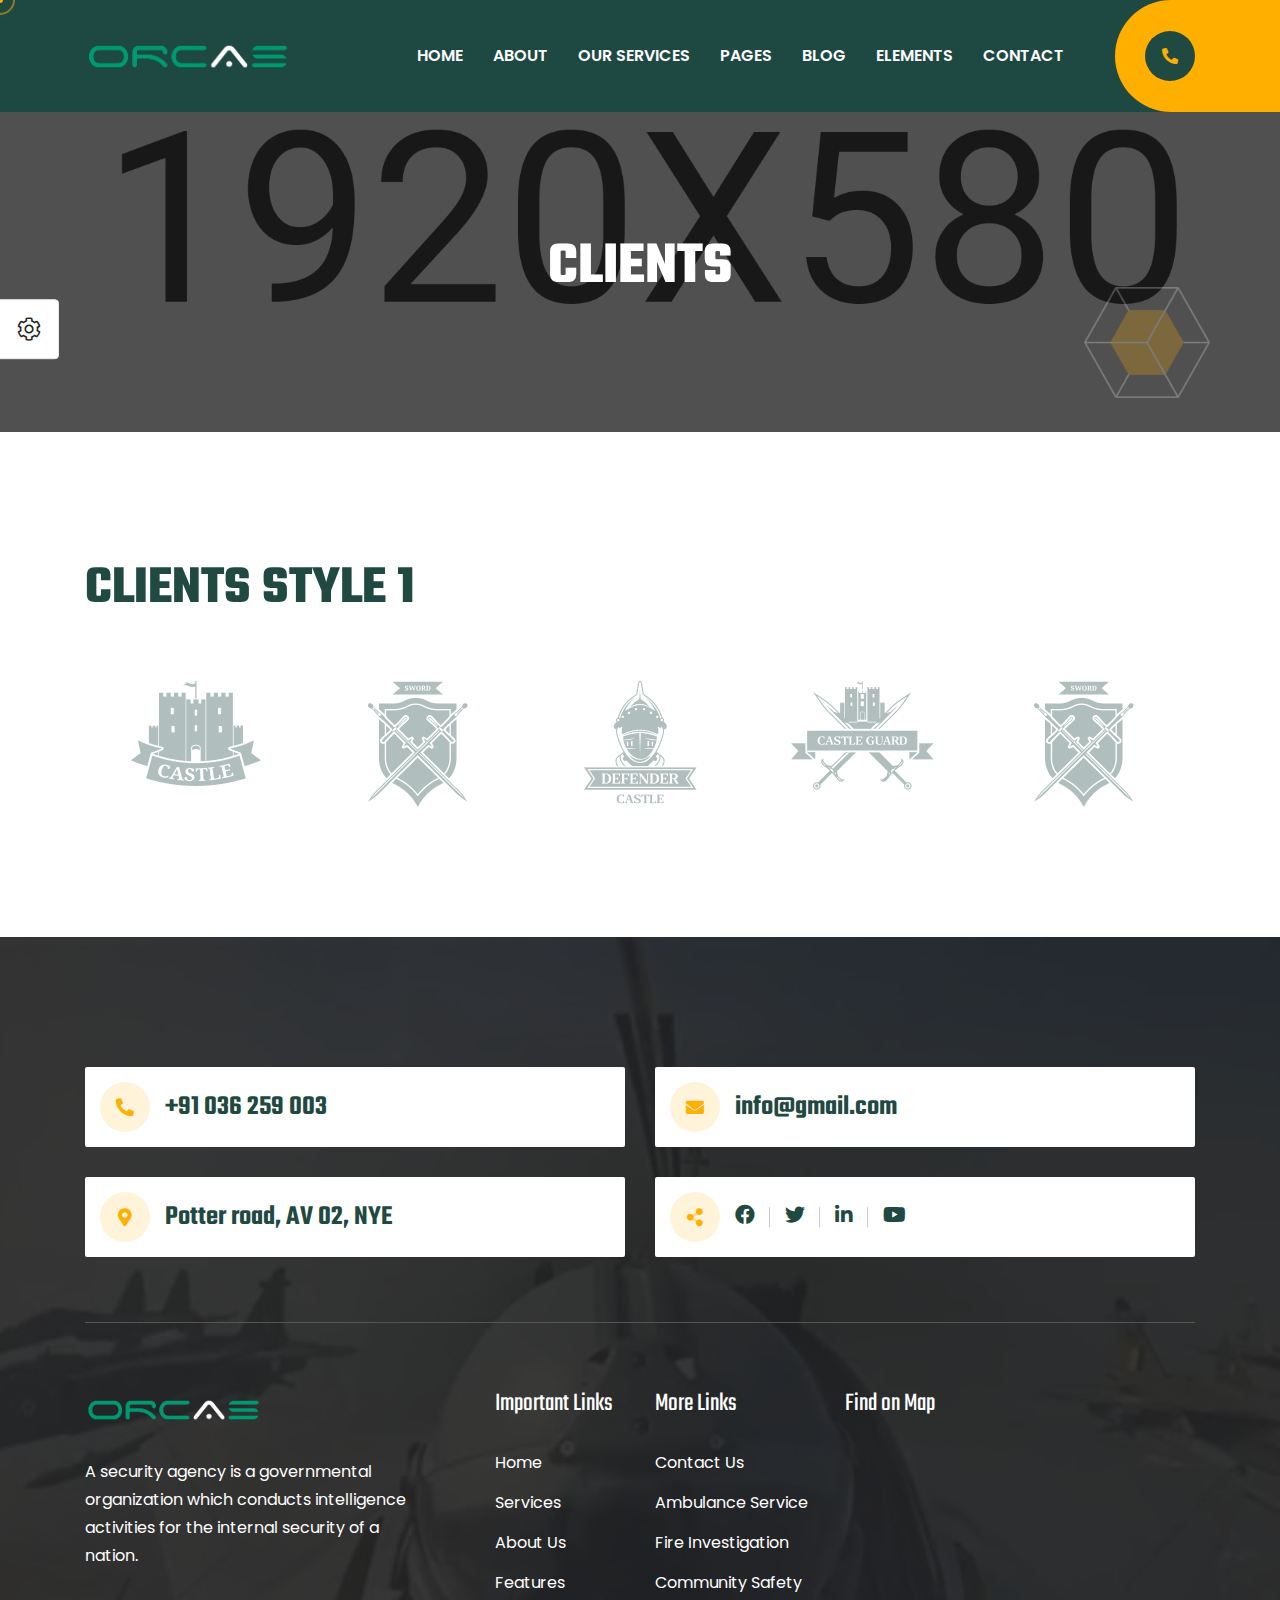
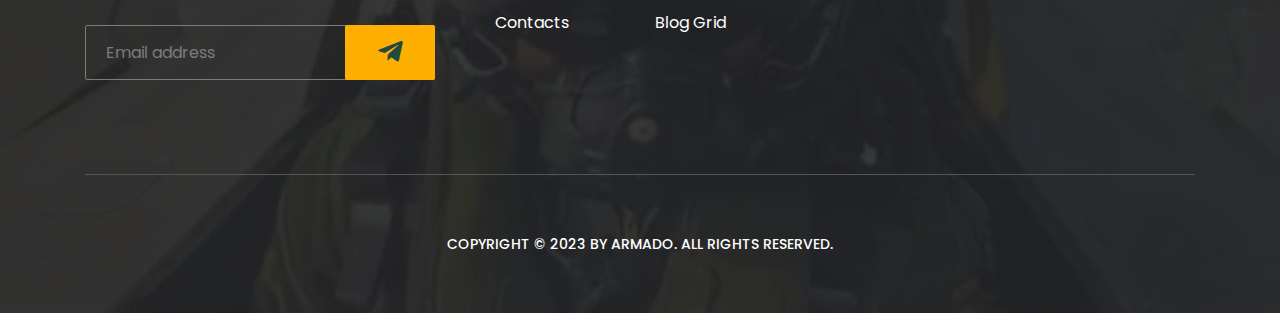
<file: elements-client.html>
<!DOCTYPE html>
<html class="no-js" lang="zxx">

<head>
    <meta charset="utf-8">
    <meta http-equiv="x-ua-compatible" content="ie=edge">
    <title>Armado - Military Service HTML Template</title>
    <meta name="description" content="">
    <meta name="viewport" content="width=device-width, initial-scale=1">
    <!-- Place favicon.ico in the root directory -->
    <link rel="shortcut icon" type="image/x-icon" href="assets/img/favicon.png">
    <!-- CSS here -->
    <link rel="stylesheet" href="assets/css/preloader.css">
    <link rel="stylesheet" href="assets/css/bootstrap.css">
    <link rel="stylesheet" href="assets/css/meanmenu.css">
    <link rel="stylesheet" href="assets/css/animate.min.css">
    <link rel="stylesheet" href="assets/css/swiper-bundle.css">
    <link rel="stylesheet" href="assets/css/backToTop.css">
    <link rel="stylesheet" href="assets/css/magnific-popup.css">
    <link rel="stylesheet" href="assets/css/nice-select.css">
    <link rel="stylesheet" href="assets/css/fontAwesome5Pro.css">
    <link rel="stylesheet" href="assets/css/flaticon.css">
    <link rel="stylesheet" href="assets/css/slick.css">
    <link rel="stylesheet" href="assets/css/odometer.css">
    <link rel="stylesheet" href="assets/css/default.css">
    <link rel="stylesheet" href="assets/css/style.css">
</head>

<body>
    <!-- [if lte IE 9]>
    <p class="browserupgrade">
        You are using an <strong>outdated</strong> browser. Please
        <a href="https://browsehappy.com/">upgrade your browser</a> to improve
        your experience and security.
    </p>
    <![endif] -->

    <div class="mouseCursor cursor-outer"></div>
    <div class="mouseCursor cursor-inner"><span>Drag</span></div>

    <!-- header area start  -->
    <header>
        <div id="header-sticky" class="header-main header-main1">
            <div class="container">
                <div class="row align-items-center">
                    <div class="col-xl-12 col-lg-12">
                        <div class="header-main-content-wrapper">
                            <div class="header-main-left header-main-left-header1">
                                <div class="header-logo header1-logo">
                                    <a href="index.html" class="logo-white"><img src="assets/img/logo/logo-white.png"
                                            alt="logo-img"></a>
                                </div>
                            </div>
                            <div class="header-main-right header-main-right-header1">
                                <div class="main-menu main-menu1 d-none d-xl-block">
                                    <nav id="mobile-menu">
                                        <ul>
                                            <li class="menu-item-has-children"><a href="index.html">Home</a>
                                                <ul class="sub-menu">
                                                    <li><a href="index.html">Military Service</a></li>
                                                    <li><a href="index-2.html">Security Guard Service</a></li>
                                                    <li><a href="index-3.html">Fire Fighter</a></li>
                                                </ul>
                                            </li>
                                            <li><a href="about.html">About</a></li>
                                            <li class="menu-item-has-children"><a href="services.html">Our Services</a>
                                                <ul class="sub-menu">
                                                    <li><a href="services.html">Services</a></li>
                                                    <li><a href="service-details.html">Service Details</a></li>
                                                </ul>
                                            </li>
                                            <li class="menu-item-has-children"><a href="#">Pages</a>
                                                <ul class="sub-menu">
                                                    <li><a href="gallery.html">Gallery</a></li>
                                                    <li><a href="team.html">Team</a></li>
                                                    <li><a href="team-details.html">Team Details</a></li>
                                                    <li><a href="pricing.html">Pricing</a></li>
                                                    <li><a href="donation.html">Donation</a></li>
                                                    <li><a href="faq.html">FAQ</a></li>
                                                    <li><a href="error-404.html">Error 404</a></li>
                                                </ul>
                                            </li>
                                            <li class="menu-item-has-children"><a href="blog.html">Blog</a>
                                                <ul class="sub-menu">
                                                    <li><a href="blog.html">Blog</a></li>
                                                    <li><a href="blog-2.html">Blog 3 Columns</a></li>
                                                    <li><a href="blog-details.html">Blog Details</a></li>
                                                </ul>
                                            </li>
                                            <li class="menu-item-has-children"><a href="#">Elements</a>
                                                <ul class="sub-menu">
                                                    <li><a href="elements-accordion.html">Accordion</a></li>
                                                    <li><a href="elements-blog.html">Blog</a></li>
                                                    <li><a href="elements-button.html">Button</a></li>
                                                    <li><a href="elements-client.html">Client</a></li>
                                                    <li><a href="elements-counter.html">Counter</a></li>
                                                    <li><a href="elements-cta.html">Call To Action</a></li>
                                                    <li><a href="elements-footer.html">Footer</a></li>
                                                    <li><a href="elements-form.html">Form</a></li>
                                                    <li><a href="elements-gallery.html">Gallery</a></li>
                                                    <li><a href="elements-newsletter.html">Newsletter</a></li>
                                                    <li><a href="elements-pagination.html">Pagination</a></li>
                                                    <li><a href="elements-table.html">Table</a></li>
                                                    <li><a href="elements-team.html">Team</a></li>
                                                    <li><a href="elements-testimonial.html">Testimonial</a></li>
                                                    <li><a href="elements-video.html">Video</a></li>
                                                </ul>
                                            </li>
                                            <li><a href="contact.html">Contact</a></li>
                                        </ul>
                                    </nav>
                                </div>
                                <div class="menu-bar d-xl-none">
                                    <a class="side-toggle" href="javascript:void(0)">
                                        <div class="dot-icon">
                                            <img src="assets/img/icons/side-toggle.png" alt="img not found">
                                        </div>
                                    </a>
                                </div>
                                <div class="meta-items meta-items-header1 d-none d-lg-inline-flex">
                                    <div class="meta-item header-meta-item">
                                        <a href="tel:+91036259003">
                                            <div class="meta-item-icon">
                                                <i class="fas fa-phone-alt"></i>
                                            </div>
                                        </a>
                                        <div class="meta-item-content d-none d-xxl-inline-block">
                                            <div class="meta-title">Emargency Call</div>
                                            <p><a href="tel:+91036259003">+91 036 259 003</a></p>
                                        </div>
                                    </div>

                                </div>
                            </div>
                        </div>
                    </div>
                </div>
            </div>
        </div>
    </header>
    <!-- header-area-end -->

    <!-- side toggle start -->
    <aside class="fix">
        <div class="side-info ">
            <div class="side-info-content">
                <div class="offset-widget offset-header mb-40">
                    <div class="row align-items-center">
                        <div class="col-9">
                            <div class="offset-logo">
                                <a href="index.html">
                                    <img src="assets/img/logo/logo-white.png" alt="Logo">
                                </a>
                            </div>
                        </div>
                        <div class="col-3 text-end">
                            <button class="side-info-close">
                                <i class="fal fa-times"></i>
                            </button>
                        </div>
                    </div>
                </div>
                <div class="mobile-menu d-xl-none fix"></div>
                <div class="offset-widget offset_searchbar mb-30">
                    <form action="#" class="filter-search-input">
                        <input type="text" placeholder="Search keyword">
                        <button type="submit"><i class="fal fa-search"></i></button>
                    </form>
                </div>
                <div class="offset-widget offset-support mb-30">
                    <div class="meta-item header-meta-item">
                        <a href="tel:+91036259003">
                            <div class="meta-item-icon">
                                <i class="fas fa-phone-alt"></i>
                            </div>
                        </a>
                        <div class="meta-item-content">
                            <div class="meta-title"><span>Emargency</span> Call</div>
                            <p><a href="tel:+91036259003">+91 036 259 003</a></p>
                        </div>
                    </div>
                </div>
                <div class="offset-widget offset-social mb-0">
                    <div class="social-links">
                        <ul>
                            <li><a href="https://facebook.com
                                " target="_blank"><i class="fab fa-facebook"></i></a></li>
                            <li><a href="https://twitter.com
                                " target="_blank"><i class="fab fa-twitter"></i></a></li>
                            <li>
                                <a href="https://linkedin.com/" target="_blank"><i class="fab fa-linkedin-in"></i></a>
                            </li>
                            <li><a href="https://youtube.com
                                " target="_blank"><i class="fab fa-youtube"></i></a></li>
                        </ul>
                    </div>
                </div>
            </div>
        </div>
    </aside>
    <div class="offcanvas-overlay"></div>
    <div class="offcanvas-overlay-white"></div>
    <!-- side toggle end -->

    <!-- Add your site or application content here -->
    <main>

        <!-- page title area start  -->
        <section class="page-title-area" data-background="assets/img/bg/page-title-bg.jpg">
            <div class="page-title-shape">
                <img class="shape-cube" src="assets/img/shape/cube-shape.png" alt="img not found">
            </div>
            <div class="container">
                <div class="row justify-content-center">
                    <div class="col-lg-8">
                        <div class="page-title-wrapper">
                            <h1 class="page-title mb-10">clients</h1>
                        </div>
                    </div>
                </div>
            </div>
        </section>
        <!-- page title area end  -->

        <!-- element area start  -->
        <section class="element fix pt-130 pb-130 bg-white z-index-2">
            <div class="container">
                <div class="row">
                    <div class="col-xl-12">
                        <div class="bd-section-title-wrapper">
                            <h3 class="bd-section-title mb-65">
                                Clients Style 1
                            </h3>
                        </div>
                    </div>
                    <div class="col-lg-12">
                        <div class="brand-active slider-drag">
                            <div class="arm-brand">
                                <img src="assets/img/brand/img-1.png" alt="img not found">
                            </div>
                            <div class="arm-brand">
                                <img src="assets/img/brand/img-2.png" alt="img not found">
                            </div>
                            <div class="arm-brand">
                                <img src="assets/img/brand/img-3.png" alt="img not found">
                            </div>
                            <div class="arm-brand">
                                <img src="assets/img/brand/img-4.png" alt="img not found">
                            </div>
                            <div class="arm-brand">
                                <img src="assets/img/brand/img-5.png" alt="img not found">
                            </div>
                            <div class="arm-brand">
                                <img src="assets/img/brand/img-3.png" alt="img not found">
                            </div>
                        </div>
                    </div>
                </div>
            </div>
        </section>
        <!-- element area end  -->

    </main>

    <!-- footer-area-start -->
    <footer class="footer1-bg footer-sticky" data-background="assets/img/bg/footer1-bg.jpg">
        <div class="footer1-overlay"></div>
        <div class="contact-meta-area">
            <div class="container">
                <div class="contact-meta-wrapper">
                    <div class="row">
                        <div class="col-xxl-3 col-xl-6 col-lg-6 col-md-6">
                            <div class="meta-item contact-meta mb-30">
                                <div class="meta-item-icon">
                                    <i class="fas fa-phone-alt"></i>
                                </div>
                                <div class="meta-item-content">
                                    <div class="meta-title">Emargency Call</div>
                                    <p><a href="tel:+91036259003">+91 036 259 003</a></p>
                                </div>
                            </div>
                        </div>
                        <div class="col-xxl-3 col-xl-6 col-lg-6 col-md-6">
                            <div class="meta-item contact-meta mb-30">
                                <div class="meta-item-icon">
                                    <i class="fas fa-envelope"></i>
                                </div>
                                <div class="meta-item-content">
                                    <div class="meta-title">Email Us</div>
                                    <p><a href="mailto:info@gmail.com">info@gmail.com</a></p>
                                </div>
                            </div>
                        </div>
                        <div class="col-xxl-3 col-xl-6 col-lg-6 col-md-6">
                            <div class="meta-item contact-meta mb-30">
                                <div class="meta-item-icon">
                                    <i class="fas fa-map-marker-alt"></i>
                                </div>
                                <div class="meta-item-content">
                                    <div class="meta-title">Location</div>
                                    <p>Potter road, AV 02, NYE</p>
                                </div>
                            </div>
                        </div>
                        <div class="col-xxl-3 col-xl-6 col-lg-6 col-md-6">
                            <div class="meta-item contact-meta mb-30">
                                <div class="meta-item-icon">
                                    <i class="fad fa-share-alt"></i>
                                </div>
                                <div class="meta-item-content">
                                    <div class="meta-title">Social Links</div>
                                    <div class="social-links follow-us">
                                        <ul>
                                            <li><a href="https://facebook.com
                                    " target="_blank"><i class="fab fa-facebook"></i></a></li>
                                            <li><a href="https://twitter.com
                                    " target="_blank"><i class="fab fa-twitter"></i></a></li>
                                            <li><a href="https://linkedin.com/" target="_blank"><i
                                                        class="fab fa-linkedin-in"></i></a></li>
                                            <li><a href="https://youtube.com
                                    " target="_blank"><i class="fab fa-youtube"></i></a></li>
                                        </ul>
                                    </div>
                                </div>
                            </div>
                        </div>
                    </div>
                </div>
            </div>
        </div>

        <section class="footer-area footer-area1 footer-area1-bg pt-65 pb-25">
            <div class="container">
                <div class="row">
                    <div class="col-xl-4 col-lg-6 col-md-12 col-sm-12">
                        <div class="footer-widget footer1-widget footer1-widget1 mb-40">
                            <div class="footer-logo footer1-logo">
                                <a href="index.html"><img src="assets/img/logo/logo-white.png" alt="img not found"></a>
                            </div>
                            <p class="mb-55">A security agency is a governmental organization which conducts
                                intelligence activities for the internal security of a
                                nation.</p>
                            <div class="newsletter-form">
                                <form action="#">
                                    <div class="newsletter-input-wrapper">
                                        <input type="email" placeholder="Email address">
                                        <button type="submit" class="fill-btn"><i
                                                class="fab fa-telegram-plane"></i></button>
                                    </div>
                                </form>
                            </div>
                        </div>
                    </div>
                    <div class="col-xl-2 col-lg-3 col-md-6 col-sm-6">
                        <div class="footer-widget footer1-widget footer1-widget2 mb-40">
                            <div class="footer-widget-title">
                                <h4>Important Links</h4>
                            </div>
                            <div class="footer-links">
                                <ul>
                                    <li><a href="index.html">Home</a></li>
                                    <li><a href="services.html">Services</a></li>
                                    <li><a href="about.html">About Us</a></li>
                                    <li><a href="services.html">Features</a></li>
                                    <li><a href="contact.html">Contacts</a></li>
                                </ul>
                            </div>
                        </div>
                    </div>
                    <div class="col-xl-2 col-lg-3 col-md-6 col-sm-6">
                        <div class="footer-widget footer1-widget footer1-widget3 mb-40 ">
                            <div class="footer-widget-title">
                                <h4>More Links</h4>
                            </div>
                            <div class="footer-links">
                                <ul>
                                    <li><a href="contact.html">Contact Us</a></li>
                                    <li><a href="service-details.html">Ambulance Service</a></li>
                                    <li><a href="service-details.html">Fire Investigation</a></li>
                                    <li><a href="service-details.html">Community Safety</a></li>
                                    <li><a href="blog-2.html">Blog Grid</a></li>
                                </ul>
                            </div>
                        </div>
                    </div>
                    <div class="col-xl-4 col-lg-12 col-md-12 col-sm-12">
                        <div class="footer-widget footer1-widget footer1-widget4 mb-40 ">
                            <div class="footer-widget-title">
                                <h4>Find on Map</h4>
                            </div>
                            <div class="location-map-footer">
                                <iframe
                                    src="https://www.google.com/maps/embed?pb=!1m14!1m8!1m3!1d6593.0772915468015!2d-73.99357413118337!3d40.7413618836947!3m2!1i1024!2i768!4f13.1!3m3!1m2!1s0x89c259a6bd917da7%3A0x79997d3983197d7c!2sMadison%20Square%20Park!5e0!3m2!1sen!2sbd!4v1667729817880!5m2!1sen!2sbd"></iframe>
                            </div>
                        </div>
                    </div>
                </div>
            </div>
        </section>

        <div class="copyright-area copyright-1-area">
            <div class="container">
                <div class="copyright-1-inner">
                    <div class="row align-items-center">
                        <div class="col-lg-12">
                            <div class="copyright-text copyright-1-text text-center">
                                Copyright &copy; 2023 by <a href="#">Armado</a>. All rights reserved.
                            </div>
                        </div>
                    </div>

                </div>
            </div>
        </div>
    </footer>
    <!-- footer-area-end -->

    <!-- preloader  -->
    <div id="preloader">
        <div id="ctn-preloader" class="ctn-preloader">
            <div class="animation-preloader">
                <div class="spinner"></div>
                <div class="txt-loading">
                    <span data-text-preloader="A" class="letters-loading">
                        A
                    </span>
                    <span data-text-preloader="R" class="letters-loading">
                        R
                    </span>
                    <span data-text-preloader="M" class="letters-loading">
                        M
                    </span>
                    <span data-text-preloader="A" class="letters-loading">
                        A
                    </span>
                    <span data-text-preloader="D" class="letters-loading">
                        D
                    </span>
                    <span data-text-preloader="O" class="letters-loading">
                        O
                    </span>
                </div>
            </div>
            <div class="loader">
                <div class="row">
                    <div class="col-3 loader-section section-left">
                        <div class="bg"></div>
                    </div>
                    <div class="col-3 loader-section section-left">
                        <div class="bg"></div>
                    </div>
                    <div class="col-3 loader-section section-right">
                        <div class="bg"></div>
                    </div>
                    <div class="col-3 loader-section section-right">
                        <div class="bg"></div>
                    </div>
                </div>
            </div>
        </div>
    </div>
    <!-- preloader end -->

    <!-- back to top start -->
    <div class="progress-wrap">
        <svg class="progress-circle svg-content" width="100%" height="100%" viewBox="-1 -1 102 102">
            <path d="M50,1 a49,49 0 0,1 0,98 a49,49 0 0,1 0,-98" />
        </svg>
    </div>
    <!-- back to top end -->

    <!-- JS here -->
    <script src="assets/js/vendor/jquery-3.6.0.min.js"></script>
    <script src="assets/js/vendor/waypoints.min.js"></script>
    <script src="assets/js/bootstrap.bundle.min.js"></script>
    <script src="assets/js/meanmenu.js"></script>
    <script src="assets/js/swiper-bundle.min.js"></script>
    <script src="assets/js/magnific-popup.min.js"></script>
    <script src="assets/js/backToTop.js"></script>
    <script src="assets/js/nice-select.min.js"></script>
    <script src="assets/js/ajax-form.js"></script>
    <script src="assets/js/wow.min.js"></script>
    <script src="assets/js/isotope.pkgd.min.js"></script>
    <script src="assets/js/imagesloaded.pkgd.min.js"></script>
    <script src="assets/js/jquery.appear.js"></script>
    <script src="assets/js/jquery.odometer.min.js"></script>
    <script src="assets/js/slick.min.js"></script>
    <script src="assets/js/js_circle-progress.min.js"></script>
    <script src="assets/js/main.js"></script>
</body>

</html>
</file>
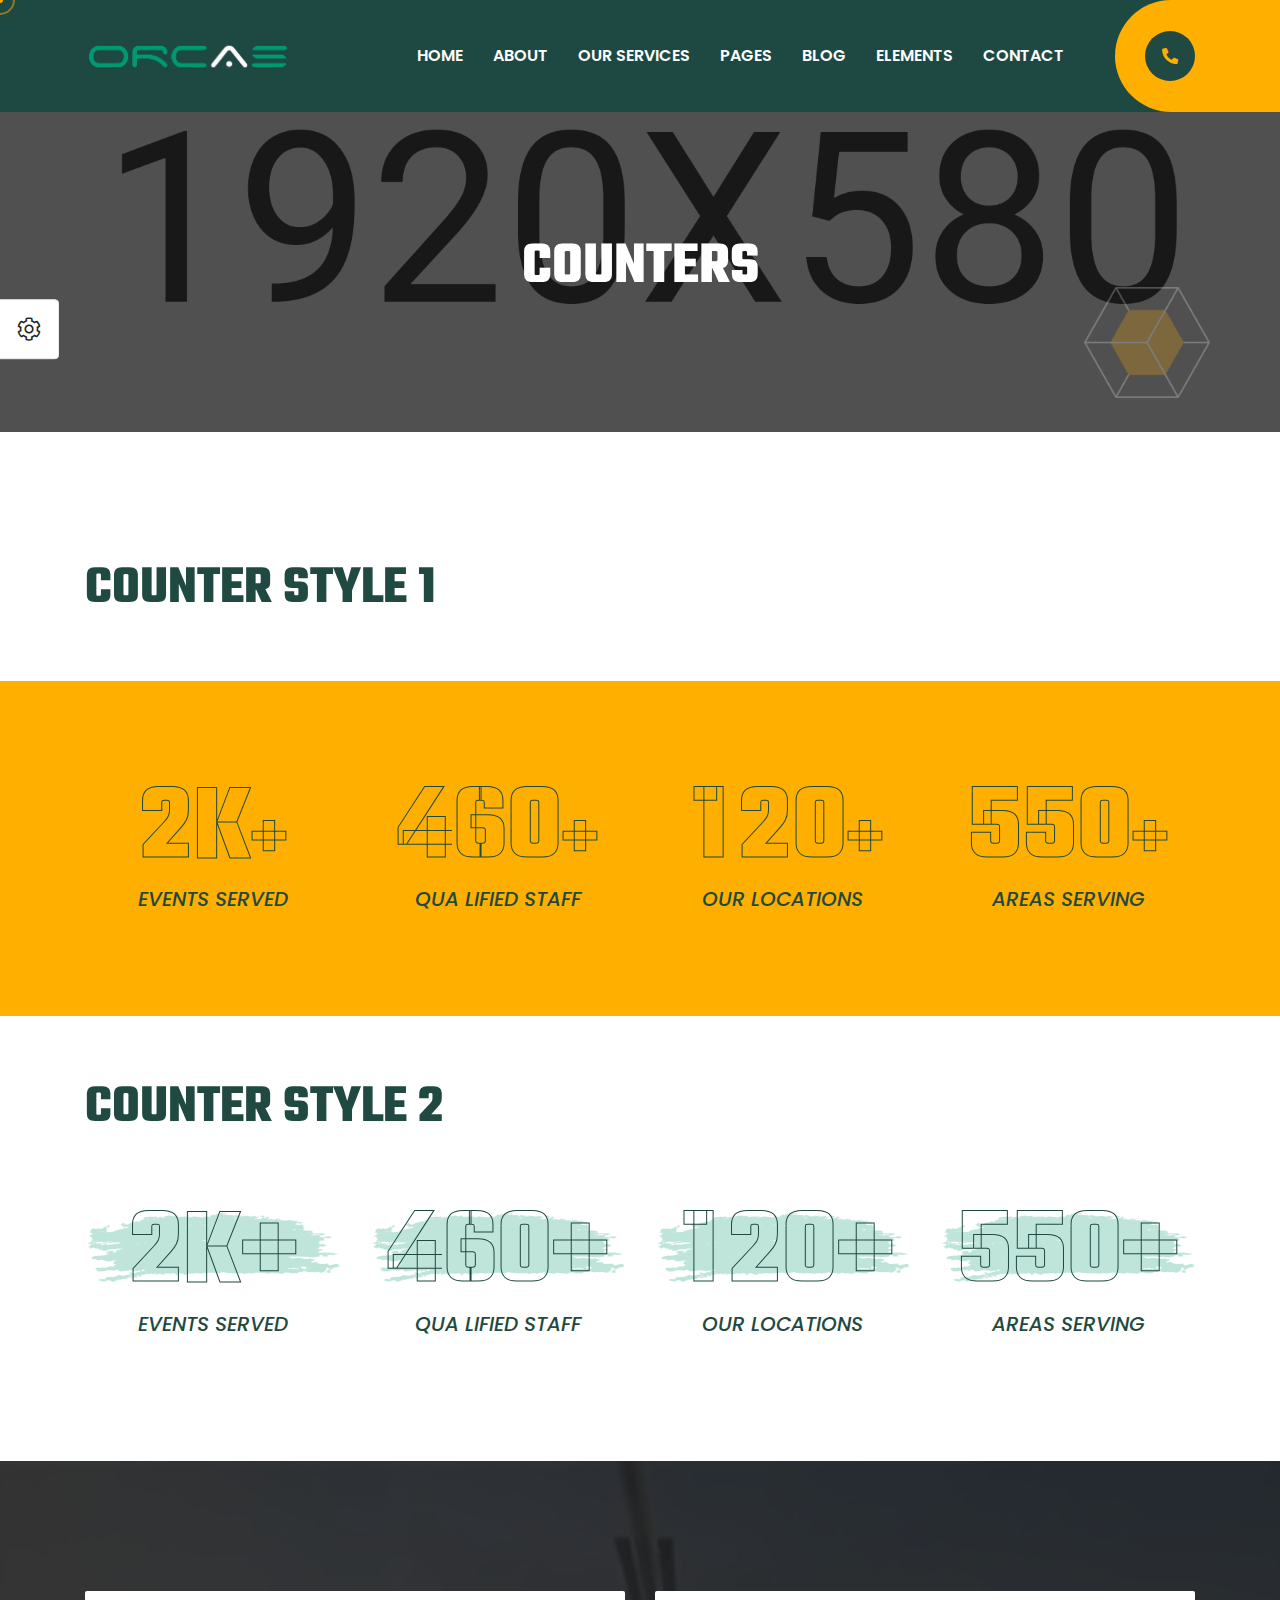
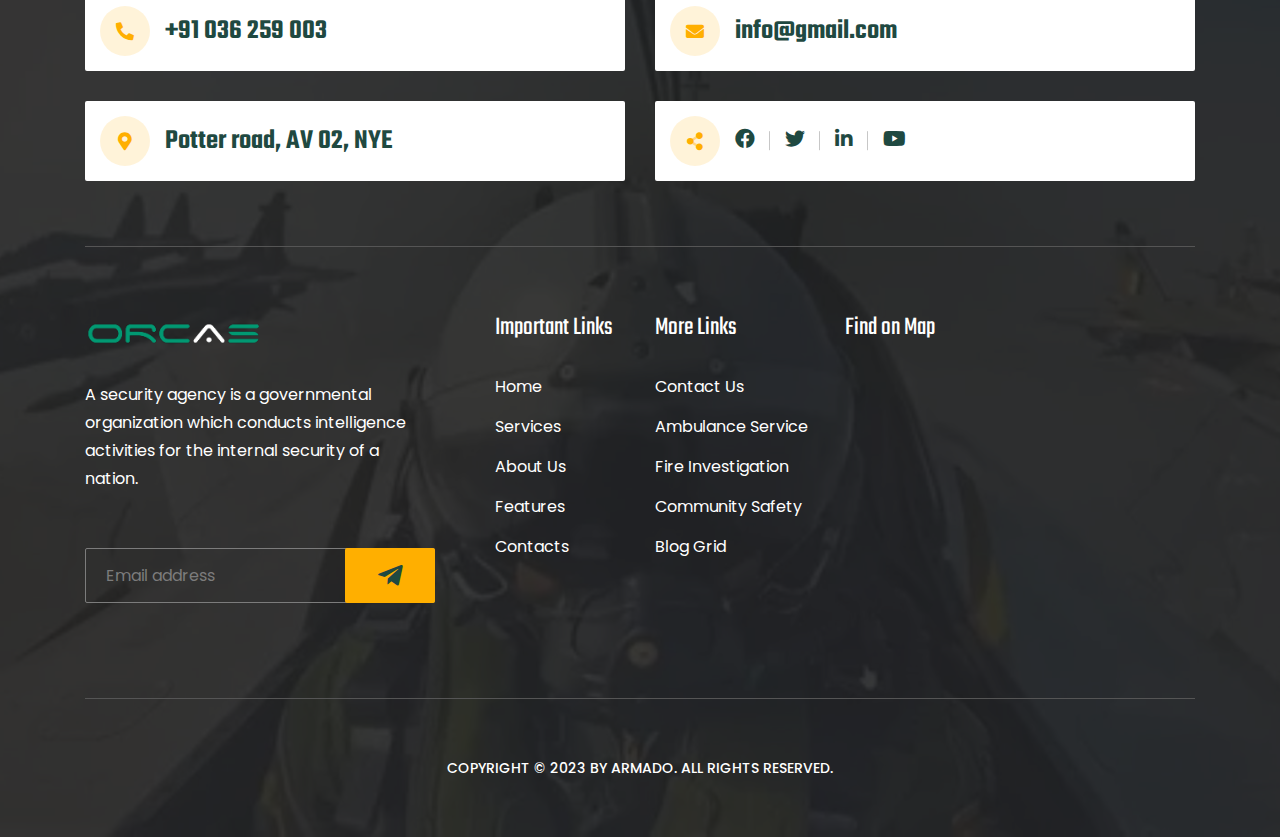
<file: elements-counter.html>
<!DOCTYPE html>
<html class="no-js" lang="zxx">

<head>
    <meta charset="utf-8">
    <meta http-equiv="x-ua-compatible" content="ie=edge">
    <title>Armado - Military Service HTML Template</title>
    <meta name="description" content="">
    <meta name="viewport" content="width=device-width, initial-scale=1">
    <!-- Place favicon.ico in the root directory -->
    <link rel="shortcut icon" type="image/x-icon" href="assets/img/favicon.png">
    <!-- CSS here -->
    <link rel="stylesheet" href="assets/css/preloader.css">
    <link rel="stylesheet" href="assets/css/bootstrap.css">
    <link rel="stylesheet" href="assets/css/meanmenu.css">
    <link rel="stylesheet" href="assets/css/animate.min.css">
    <link rel="stylesheet" href="assets/css/swiper-bundle.css">
    <link rel="stylesheet" href="assets/css/backToTop.css">
    <link rel="stylesheet" href="assets/css/magnific-popup.css">
    <link rel="stylesheet" href="assets/css/nice-select.css">
    <link rel="stylesheet" href="assets/css/fontAwesome5Pro.css">
    <link rel="stylesheet" href="assets/css/flaticon.css">
    <link rel="stylesheet" href="assets/css/slick.css">
    <link rel="stylesheet" href="assets/css/odometer.css">
    <link rel="stylesheet" href="assets/css/default.css">
    <link rel="stylesheet" href="assets/css/style.css">
</head>

<body>
    <!-- [if lte IE 9]>
    <p class="browserupgrade">
        You are using an <strong>outdated</strong> browser. Please
        <a href="https://browsehappy.com/">upgrade your browser</a> to improve
        your experience and security.
    </p>
    <![endif] -->

    <div class="mouseCursor cursor-outer"></div>
    <div class="mouseCursor cursor-inner"><span>Drag</span></div>

    <!-- header area start  -->
    <header>
        <div id="header-sticky" class="header-main header-main1">
            <div class="container">
                <div class="row align-items-center">
                    <div class="col-xl-12 col-lg-12">
                        <div class="header-main-content-wrapper">
                            <div class="header-main-left header-main-left-header1">
                                <div class="header-logo header1-logo">
                                    <a href="index.html" class="logo-white"><img src="assets/img/logo/logo-white.png"
                                            alt="logo-img"></a>
                                </div>
                            </div>
                            <div class="header-main-right header-main-right-header1">
                                <div class="main-menu main-menu1 d-none d-xl-block">
                                    <nav id="mobile-menu">
                                        <ul>
                                            <li class="menu-item-has-children"><a href="index.html">Home</a>
                                                <ul class="sub-menu">
                                                    <li><a href="index.html">Military Service</a></li>
                                                    <li><a href="index-2.html">Security Guard Service</a></li>
                                                    <li><a href="index-3.html">Fire Fighter</a></li>
                                                </ul>
                                            </li>
                                            <li><a href="about.html">About</a></li>
                                            <li class="menu-item-has-children"><a href="services.html">Our Services</a>
                                                <ul class="sub-menu">
                                                    <li><a href="services.html">Services</a></li>
                                                    <li><a href="service-details.html">Service Details</a></li>
                                                </ul>
                                            </li>
                                            <li class="menu-item-has-children"><a href="#">Pages</a>
                                                <ul class="sub-menu">
                                                    <li><a href="gallery.html">Gallery</a></li>
                                                    <li><a href="team.html">Team</a></li>
                                                    <li><a href="team-details.html">Team Details</a></li>
                                                    <li><a href="pricing.html">Pricing</a></li>
                                                    <li><a href="donation.html">Donation</a></li>
                                                    <li><a href="faq.html">FAQ</a></li>
                                                    <li><a href="error-404.html">Error 404</a></li>
                                                </ul>
                                            </li>
                                            <li class="menu-item-has-children"><a href="blog.html">Blog</a>
                                                <ul class="sub-menu">
                                                    <li><a href="blog.html">Blog</a></li>
                                                    <li><a href="blog-2.html">Blog 3 Columns</a></li>
                                                    <li><a href="blog-details.html">Blog Details</a></li>
                                                </ul>
                                            </li>
                                            <li class="menu-item-has-children"><a href="#">Elements</a>
                                                <ul class="sub-menu">
                                                    <li><a href="elements-accordion.html">Accordion</a></li>
                                                    <li><a href="elements-blog.html">Blog</a></li>
                                                    <li><a href="elements-button.html">Button</a></li>
                                                    <li><a href="elements-client.html">Client</a></li>
                                                    <li><a href="elements-counter.html">Counter</a></li>
                                                    <li><a href="elements-cta.html">Call To Action</a></li>
                                                    <li><a href="elements-footer.html">Footer</a></li>
                                                    <li><a href="elements-form.html">Form</a></li>
                                                    <li><a href="elements-gallery.html">Gallery</a></li>
                                                    <li><a href="elements-newsletter.html">Newsletter</a></li>
                                                    <li><a href="elements-pagination.html">Pagination</a></li>
                                                    <li><a href="elements-table.html">Table</a></li>
                                                    <li><a href="elements-team.html">Team</a></li>
                                                    <li><a href="elements-testimonial.html">Testimonial</a></li>
                                                    <li><a href="elements-video.html">Video</a></li>
                                                </ul>
                                            </li>
                                            <li><a href="contact.html">Contact</a></li>
                                        </ul>
                                    </nav>
                                </div>
                                <div class="menu-bar d-xl-none">
                                    <a class="side-toggle" href="javascript:void(0)">
                                        <div class="dot-icon">
                                            <img src="assets/img/icons/side-toggle.png" alt="img not found">
                                        </div>
                                    </a>
                                </div>
                                <div class="meta-items meta-items-header1 d-none d-lg-inline-flex">
                                    <div class="meta-item header-meta-item">
                                        <a href="tel:+91036259003">
                                            <div class="meta-item-icon">
                                                <i class="fas fa-phone-alt"></i>
                                            </div>
                                        </a>
                                        <div class="meta-item-content d-none d-xxl-inline-block">
                                            <div class="meta-title">Emargency Call</div>
                                            <p><a href="tel:+91036259003">+91 036 259 003</a></p>
                                        </div>
                                    </div>

                                </div>
                            </div>
                        </div>
                    </div>
                </div>
            </div>
        </div>
    </header>
    <!-- header-area-end -->

    <!-- side toggle start -->
    <aside class="fix">
        <div class="side-info ">
            <div class="side-info-content">
                <div class="offset-widget offset-header mb-40">
                    <div class="row align-items-center">
                        <div class="col-9">
                            <div class="offset-logo">
                                <a href="index.html">
                                    <img src="assets/img/logo/logo-white.png" alt="Logo">
                                </a>
                            </div>
                        </div>
                        <div class="col-3 text-end">
                            <button class="side-info-close">
                                <i class="fal fa-times"></i>
                            </button>
                        </div>
                    </div>
                </div>
                <div class="mobile-menu d-xl-none fix"></div>
                <div class="offset-widget offset_searchbar mb-30">
                    <form action="#" class="filter-search-input">
                        <input type="text" placeholder="Search keyword">
                        <button type="submit"><i class="fal fa-search"></i></button>
                    </form>
                </div>
                <div class="offset-widget offset-support mb-30">
                    <div class="meta-item header-meta-item">
                        <a href="tel:+91036259003">
                            <div class="meta-item-icon">
                                <i class="fas fa-phone-alt"></i>
                            </div>
                        </a>
                        <div class="meta-item-content">
                            <div class="meta-title"><span>Emargency</span> Call</div>
                            <p><a href="tel:+91036259003">+91 036 259 003</a></p>
                        </div>
                    </div>
                </div>
                <div class="offset-widget offset-social mb-0">
                    <div class="social-links">
                        <ul>
                            <li><a href="https://facebook.com
                                " target="_blank"><i class="fab fa-facebook"></i></a></li>
                            <li><a href="https://twitter.com
                                " target="_blank"><i class="fab fa-twitter"></i></a></li>
                            <li>
                                <a href="https://linkedin.com/" target="_blank"><i class="fab fa-linkedin-in"></i></a>
                            </li>
                            <li><a href="https://youtube.com
                                " target="_blank"><i class="fab fa-youtube"></i></a></li>
                        </ul>
                    </div>
                </div>
            </div>
        </div>
    </aside>
    <div class="offcanvas-overlay"></div>
    <div class="offcanvas-overlay-white"></div>
    <!-- side toggle end -->

    <!-- Add your site or application content here -->
    <main>

        <!-- page title area start  -->
        <section class="page-title-area" data-background="assets/img/bg/page-title-bg.jpg">
            <div class="page-title-shape">
                <img class="shape-cube" src="assets/img/shape/cube-shape.png" alt="img not found">
            </div>
            <div class="container">
                <div class="row justify-content-center">
                    <div class="col-lg-8">
                        <div class="page-title-wrapper">
                            <h1 class="page-title mb-10">counters</h1>
                        </div>
                    </div>
                </div>
            </div>
        </section>
        <!-- page title area end  -->

        <!-- element area start  -->
        <section class="element fix pt-130 pb-80 bg-white z-index-2">
            <div class="container">
                <div class="row">
                    <div class="col-xl-12">
                        <div class="bd-section-title-wrapper">
                            <h3 class="bd-section-title mb-65">
                                Counter Style 1
                            </h3>
                        </div>
                    </div>
                </div>
            </div>

            <!-- fact area start  -->
            <div class="fact-area fact-area-bg p-relative z-index-2">
                <div class="container">
                    <div class="fact-wrapper">
                        <div class="row">
                            <div class="col-lg-3 col-md-6">
                                <div class="fact-single">
                                    <div class="fact-content">
                                        <span class="fact-number"><span class="odometer" data-count="2">0</span>K<span
                                                class="plus">+</span></span>
                                        <span class="fact-title">EVENTS SERVED</span>
                                    </div>
                                </div>
                            </div>
                            <div class="col-lg-3 col-md-6">
                                <div class="fact-single">
                                    <div class="fact-content">
                                        <span class="fact-number"><span class="odometer" data-count="460">0</span><span
                                                class="plus">+</span></span>
                                        <span class="fact-title">QUA LIFIED STAFF</span>
                                    </div>
                                </div>
                            </div>
                            <div class="col-lg-3 col-md-6">
                                <div class="fact-single">
                                    <div class="fact-content">
                                        <span class="fact-number"><span class="odometer" data-count="120">0</span><span
                                                class="plus">+</span></span>
                                        <span class="fact-title">OUR LOCATIONS</span>
                                    </div>
                                </div>
                            </div>
                            <div class="col-lg-3 col-md-6">
                                <div class="fact-single">
                                    <div class="fact-content">
                                        <span class="fact-number"><span class="odometer" data-count="550">0</span><span
                                                class="plus">+</span></span>
                                        <span class="fact-title">AREAS SERVING</span>
                                    </div>
                                </div>
                            </div>
                        </div>
                    </div>
                </div>
            </div>
            <!-- fact area end  -->

            <div class="container">
                <div class="row">
                    <div class="col-xl-12 mt-65">
                        <div class="bd-section-title-wrapper">
                            <h3 class="bd-section-title mb-65">
                                Counter Style 2
                            </h3>
                        </div>
                    </div>
                </div>
                <div class="row">
                    <div class="col-lg-3 col-md-6">
                        <div class="fact-single style-2">
                            <div class="fact-content">
                                <span class="fact-number"><span class="odometer" data-count="2">0</span>K<span
                                        class="plus">+</span></span>
                                <span class="fact-title">EVENTS SERVED</span>
                            </div>
                        </div>
                    </div>
                    <div class="col-lg-3 col-md-6">
                        <div class="fact-single style-2">
                            <div class="fact-content">
                                <span class="fact-number"><span class="odometer" data-count="460">0</span><span
                                        class="plus">+</span></span>
                                <span class="fact-title">QUA LIFIED STAFF</span>
                            </div>
                        </div>
                    </div>
                    <div class="col-lg-3 col-md-6">
                        <div class="fact-single style-2">
                            <div class="fact-content">
                                <span class="fact-number"><span class="odometer" data-count="120">0</span><span
                                        class="plus">+</span></span>
                                <span class="fact-title">OUR LOCATIONS</span>
                            </div>
                        </div>
                    </div>
                    <div class="col-lg-3 col-md-6">
                        <div class="fact-single style-2">
                            <div class="fact-content">
                                <span class="fact-number"><span class="odometer" data-count="550">0</span><span
                                        class="plus">+</span></span>
                                <span class="fact-title">AREAS SERVING</span>
                            </div>
                        </div>
                    </div>
                </div>
            </div>

        </section>
        <!-- element area end  -->

    </main>

    <!-- footer-area-start -->
    <footer class="footer1-bg footer-sticky" data-background="assets/img/bg/footer1-bg.jpg">
        <div class="footer1-overlay"></div>
        <div class="contact-meta-area">
            <div class="container">
                <div class="contact-meta-wrapper">
                    <div class="row">
                        <div class="col-xxl-3 col-xl-6 col-lg-6 col-md-6">
                            <div class="meta-item contact-meta mb-30">
                                <div class="meta-item-icon">
                                    <i class="fas fa-phone-alt"></i>
                                </div>
                                <div class="meta-item-content">
                                    <div class="meta-title">Emargency Call</div>
                                    <p><a href="tel:+91036259003">+91 036 259 003</a></p>
                                </div>
                            </div>
                        </div>
                        <div class="col-xxl-3 col-xl-6 col-lg-6 col-md-6">
                            <div class="meta-item contact-meta mb-30">
                                <div class="meta-item-icon">
                                    <i class="fas fa-envelope"></i>
                                </div>
                                <div class="meta-item-content">
                                    <div class="meta-title">Email Us</div>
                                    <p><a href="mailto:info@gmail.com">info@gmail.com</a></p>
                                </div>
                            </div>
                        </div>
                        <div class="col-xxl-3 col-xl-6 col-lg-6 col-md-6">
                            <div class="meta-item contact-meta mb-30">
                                <div class="meta-item-icon">
                                    <i class="fas fa-map-marker-alt"></i>
                                </div>
                                <div class="meta-item-content">
                                    <div class="meta-title">Location</div>
                                    <p>Potter road, AV 02, NYE</p>
                                </div>
                            </div>
                        </div>
                        <div class="col-xxl-3 col-xl-6 col-lg-6 col-md-6">
                            <div class="meta-item contact-meta mb-30">
                                <div class="meta-item-icon">
                                    <i class="fad fa-share-alt"></i>
                                </div>
                                <div class="meta-item-content">
                                    <div class="meta-title">Social Links</div>
                                    <div class="social-links follow-us">
                                        <ul>
                                            <li><a href="https://facebook.com
                                    " target="_blank"><i class="fab fa-facebook"></i></a></li>
                                            <li><a href="https://twitter.com
                                    " target="_blank"><i class="fab fa-twitter"></i></a></li>
                                            <li><a href="https://linkedin.com/" target="_blank"><i
                                                        class="fab fa-linkedin-in"></i></a></li>
                                            <li><a href="https://youtube.com
                                    " target="_blank"><i class="fab fa-youtube"></i></a></li>
                                        </ul>
                                    </div>
                                </div>
                            </div>
                        </div>
                    </div>
                </div>
            </div>
        </div>

        <section class="footer-area footer-area1 footer-area1-bg pt-65 pb-25">
            <div class="container">
                <div class="row">
                    <div class="col-xl-4 col-lg-6 col-md-12 col-sm-12">
                        <div class="footer-widget footer1-widget footer1-widget1 mb-40">
                            <div class="footer-logo footer1-logo">
                                <a href="index.html"><img src="assets/img/logo/logo-white.png" alt="img not found"></a>
                            </div>
                            <p class="mb-55">A security agency is a governmental organization which conducts
                                intelligence activities for the internal security of a
                                nation.</p>
                            <div class="newsletter-form">
                                <form action="#">
                                    <div class="newsletter-input-wrapper">
                                        <input type="email" placeholder="Email address">
                                        <button type="submit" class="fill-btn"><i
                                                class="fab fa-telegram-plane"></i></button>
                                    </div>
                                </form>
                            </div>
                        </div>
                    </div>
                    <div class="col-xl-2 col-lg-3 col-md-6 col-sm-6">
                        <div class="footer-widget footer1-widget footer1-widget2 mb-40">
                            <div class="footer-widget-title">
                                <h4>Important Links</h4>
                            </div>
                            <div class="footer-links">
                                <ul>
                                    <li><a href="index.html">Home</a></li>
                                    <li><a href="services.html">Services</a></li>
                                    <li><a href="about.html">About Us</a></li>
                                    <li><a href="services.html">Features</a></li>
                                    <li><a href="contact.html">Contacts</a></li>
                                </ul>
                            </div>
                        </div>
                    </div>
                    <div class="col-xl-2 col-lg-3 col-md-6 col-sm-6">
                        <div class="footer-widget footer1-widget footer1-widget3 mb-40 ">
                            <div class="footer-widget-title">
                                <h4>More Links</h4>
                            </div>
                            <div class="footer-links">
                                <ul>
                                    <li><a href="contact.html">Contact Us</a></li>
                                    <li><a href="service-details.html">Ambulance Service</a></li>
                                    <li><a href="service-details.html">Fire Investigation</a></li>
                                    <li><a href="service-details.html">Community Safety</a></li>
                                    <li><a href="blog-2.html">Blog Grid</a></li>
                                </ul>
                            </div>
                        </div>
                    </div>
                    <div class="col-xl-4 col-lg-12 col-md-12 col-sm-12">
                        <div class="footer-widget footer1-widget footer1-widget4 mb-40 ">
                            <div class="footer-widget-title">
                                <h4>Find on Map</h4>
                            </div>
                            <div class="location-map-footer">
                                <iframe
                                    src="https://www.google.com/maps/embed?pb=!1m14!1m8!1m3!1d6593.0772915468015!2d-73.99357413118337!3d40.7413618836947!3m2!1i1024!2i768!4f13.1!3m3!1m2!1s0x89c259a6bd917da7%3A0x79997d3983197d7c!2sMadison%20Square%20Park!5e0!3m2!1sen!2sbd!4v1667729817880!5m2!1sen!2sbd"></iframe>
                            </div>
                        </div>
                    </div>
                </div>
            </div>
        </section>

        <div class="copyright-area copyright-1-area">
            <div class="container">
                <div class="copyright-1-inner">
                    <div class="row align-items-center">
                        <div class="col-lg-12">
                            <div class="copyright-text copyright-1-text text-center">
                                Copyright &copy; 2023 by <a href="#">Armado</a>. All rights reserved.
                            </div>
                        </div>
                    </div>

                </div>
            </div>
        </div>
    </footer>
    <!-- footer-area-end -->

    <!-- preloader  -->
    <div id="preloader">
        <div id="ctn-preloader" class="ctn-preloader">
            <div class="animation-preloader">
                <div class="spinner"></div>
                <div class="txt-loading">
                    <span data-text-preloader="A" class="letters-loading">
                        A
                    </span>
                    <span data-text-preloader="R" class="letters-loading">
                        R
                    </span>
                    <span data-text-preloader="M" class="letters-loading">
                        M
                    </span>
                    <span data-text-preloader="A" class="letters-loading">
                        A
                    </span>
                    <span data-text-preloader="D" class="letters-loading">
                        D
                    </span>
                    <span data-text-preloader="O" class="letters-loading">
                        O
                    </span>
                </div>
            </div>
            <div class="loader">
                <div class="row">
                    <div class="col-3 loader-section section-left">
                        <div class="bg"></div>
                    </div>
                    <div class="col-3 loader-section section-left">
                        <div class="bg"></div>
                    </div>
                    <div class="col-3 loader-section section-right">
                        <div class="bg"></div>
                    </div>
                    <div class="col-3 loader-section section-right">
                        <div class="bg"></div>
                    </div>
                </div>
            </div>
        </div>
    </div>
    <!-- preloader end -->

    <!-- back to top start -->
    <div class="progress-wrap">
        <svg class="progress-circle svg-content" width="100%" height="100%" viewBox="-1 -1 102 102">
            <path d="M50,1 a49,49 0 0,1 0,98 a49,49 0 0,1 0,-98" />
        </svg>
    </div>
    <!-- back to top end -->

    <!-- JS here -->
    <script src="assets/js/vendor/jquery-3.6.0.min.js"></script>
    <script src="assets/js/vendor/waypoints.min.js"></script>
    <script src="assets/js/bootstrap.bundle.min.js"></script>
    <script src="assets/js/meanmenu.js"></script>
    <script src="assets/js/swiper-bundle.min.js"></script>
    <script src="assets/js/magnific-popup.min.js"></script>
    <script src="assets/js/backToTop.js"></script>
    <script src="assets/js/nice-select.min.js"></script>
    <script src="assets/js/ajax-form.js"></script>
    <script src="assets/js/wow.min.js"></script>
    <script src="assets/js/isotope.pkgd.min.js"></script>
    <script src="assets/js/imagesloaded.pkgd.min.js"></script>
    <script src="assets/js/jquery.appear.js"></script>
    <script src="assets/js/jquery.odometer.min.js"></script>
    <script src="assets/js/slick.min.js"></script>
    <script src="assets/js/js_circle-progress.min.js"></script>
    <script src="assets/js/main.js"></script>
</body>

</html>
</file>
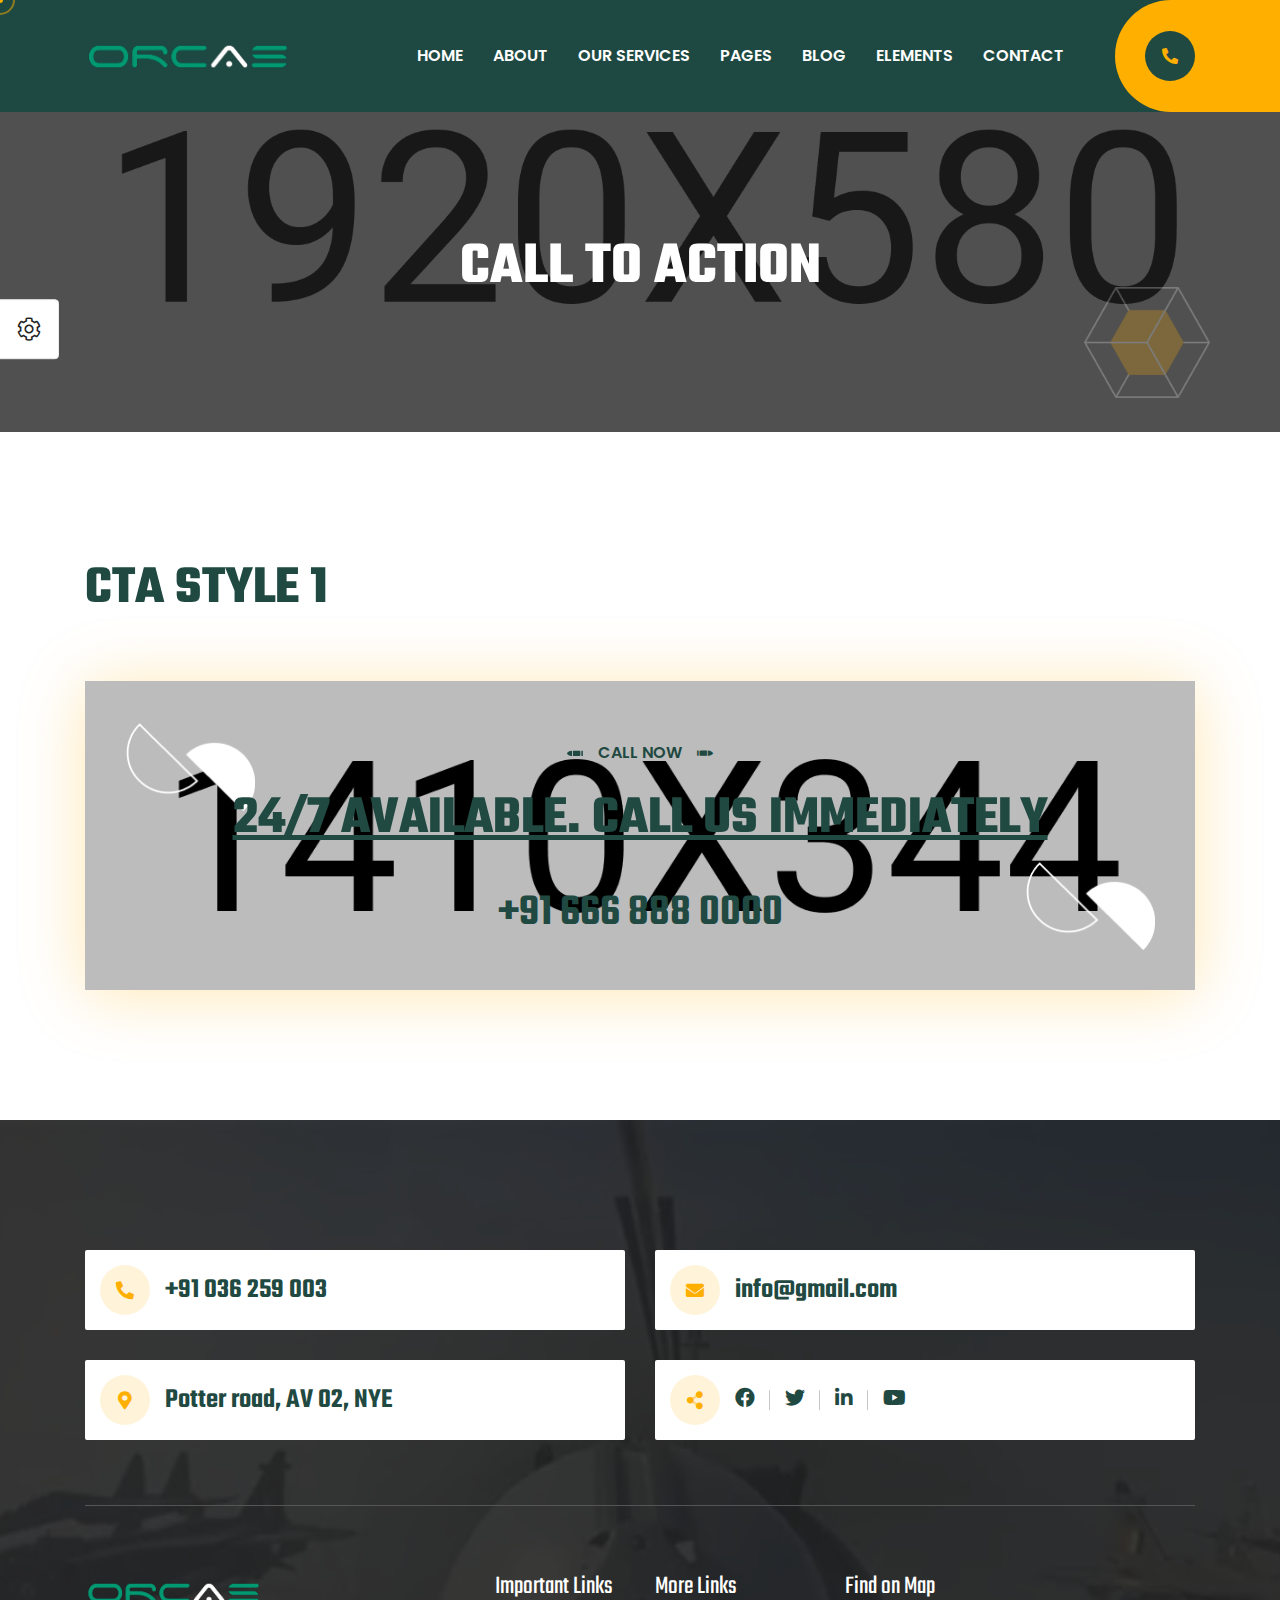
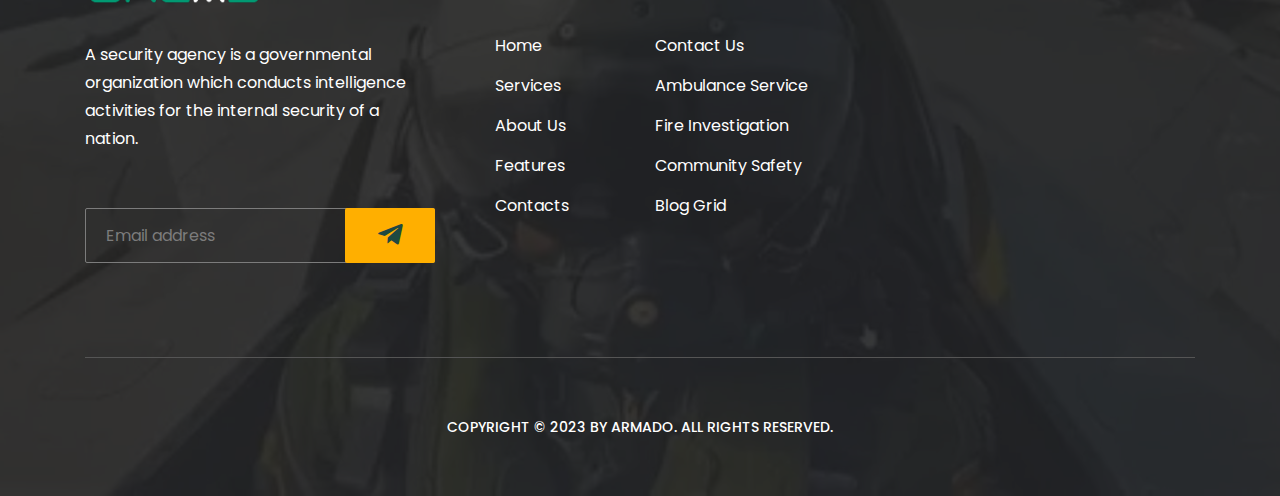
<file: elements-cta.html>
<!DOCTYPE html>
<html class="no-js" lang="zxx">

<head>
    <meta charset="utf-8">
    <meta http-equiv="x-ua-compatible" content="ie=edge">
    <title>Armado - Military Service HTML Template</title>
    <meta name="description" content="">
    <meta name="viewport" content="width=device-width, initial-scale=1">
    <!-- Place favicon.ico in the root directory -->
    <link rel="shortcut icon" type="image/x-icon" href="assets/img/favicon.png">
    <!-- CSS here -->
    <link rel="stylesheet" href="assets/css/preloader.css">
    <link rel="stylesheet" href="assets/css/bootstrap.css">
    <link rel="stylesheet" href="assets/css/meanmenu.css">
    <link rel="stylesheet" href="assets/css/animate.min.css">
    <link rel="stylesheet" href="assets/css/swiper-bundle.css">
    <link rel="stylesheet" href="assets/css/backToTop.css">
    <link rel="stylesheet" href="assets/css/magnific-popup.css">
    <link rel="stylesheet" href="assets/css/nice-select.css">
    <link rel="stylesheet" href="assets/css/fontAwesome5Pro.css">
    <link rel="stylesheet" href="assets/css/flaticon.css">
    <link rel="stylesheet" href="assets/css/slick.css">
    <link rel="stylesheet" href="assets/css/odometer.css">
    <link rel="stylesheet" href="assets/css/default.css">
    <link rel="stylesheet" href="assets/css/style.css">
</head>

<body>
    <!-- [if lte IE 9]>
    <p class="browserupgrade">
        You are using an <strong>outdated</strong> browser. Please
        <a href="https://browsehappy.com/">upgrade your browser</a> to improve
        your experience and security.
    </p>
    <![endif] -->

    <div class="mouseCursor cursor-outer"></div>
    <div class="mouseCursor cursor-inner"><span>Drag</span></div>

    <!-- header area start  -->
    <header>
        <div id="header-sticky" class="header-main header-main1">
            <div class="container">
                <div class="row align-items-center">
                    <div class="col-xl-12 col-lg-12">
                        <div class="header-main-content-wrapper">
                            <div class="header-main-left header-main-left-header1">
                                <div class="header-logo header1-logo">
                                    <a href="index.html" class="logo-white"><img src="assets/img/logo/logo-white.png"
                                            alt="logo-img"></a>
                                </div>
                            </div>
                            <div class="header-main-right header-main-right-header1">
                                <div class="main-menu main-menu1 d-none d-xl-block">
                                    <nav id="mobile-menu">
                                        <ul>
                                            <li class="menu-item-has-children"><a href="index.html">Home</a>
                                                <ul class="sub-menu">
                                                    <li><a href="index.html">Military Service</a></li>
                                                    <li><a href="index-2.html">Security Guard Service</a></li>
                                                    <li><a href="index-3.html">Fire Fighter</a></li>
                                                </ul>
                                            </li>
                                            <li><a href="about.html">About</a></li>
                                            <li class="menu-item-has-children"><a href="services.html">Our Services</a>
                                                <ul class="sub-menu">
                                                    <li><a href="services.html">Services</a></li>
                                                    <li><a href="service-details.html">Service Details</a></li>
                                                </ul>
                                            </li>
                                            <li class="menu-item-has-children"><a href="#">Pages</a>
                                                <ul class="sub-menu">
                                                    <li><a href="gallery.html">Gallery</a></li>
                                                    <li><a href="team.html">Team</a></li>
                                                    <li><a href="team-details.html">Team Details</a></li>
                                                    <li><a href="pricing.html">Pricing</a></li>
                                                    <li><a href="donation.html">Donation</a></li>
                                                    <li><a href="faq.html">FAQ</a></li>
                                                    <li><a href="error-404.html">Error 404</a></li>
                                                </ul>
                                            </li>
                                            <li class="menu-item-has-children"><a href="blog.html">Blog</a>
                                                <ul class="sub-menu">
                                                    <li><a href="blog.html">Blog</a></li>
                                                    <li><a href="blog-2.html">Blog 3 Columns</a></li>
                                                    <li><a href="blog-details.html">Blog Details</a></li>
                                                </ul>
                                            </li>
                                            <li class="menu-item-has-children"><a href="#">Elements</a>
                                                <ul class="sub-menu">
                                                    <li><a href="elements-accordion.html">Accordion</a></li>
                                                    <li><a href="elements-blog.html">Blog</a></li>
                                                    <li><a href="elements-button.html">Button</a></li>
                                                    <li><a href="elements-client.html">Client</a></li>
                                                    <li><a href="elements-counter.html">Counter</a></li>
                                                    <li><a href="elements-cta.html">Call To Action</a></li>
                                                    <li><a href="elements-footer.html">Footer</a></li>
                                                    <li><a href="elements-form.html">Form</a></li>
                                                    <li><a href="elements-gallery.html">Gallery</a></li>
                                                    <li><a href="elements-newsletter.html">Newsletter</a></li>
                                                    <li><a href="elements-pagination.html">Pagination</a></li>
                                                    <li><a href="elements-table.html">Table</a></li>
                                                    <li><a href="elements-team.html">Team</a></li>
                                                    <li><a href="elements-testimonial.html">Testimonial</a></li>
                                                    <li><a href="elements-video.html">Video</a></li>
                                                </ul>
                                            </li>
                                            <li><a href="contact.html">Contact</a></li>
                                        </ul>
                                    </nav>
                                </div>
                                <div class="menu-bar d-xl-none">
                                    <a class="side-toggle" href="javascript:void(0)">
                                        <div class="dot-icon">
                                            <img src="assets/img/icons/side-toggle.png" alt="img not found">
                                        </div>
                                    </a>
                                </div>
                                <div class="meta-items meta-items-header1 d-none d-lg-inline-flex">
                                    <div class="meta-item header-meta-item">
                                        <a href="tel:+91036259003">
                                            <div class="meta-item-icon">
                                                <i class="fas fa-phone-alt"></i>
                                            </div>
                                        </a>
                                        <div class="meta-item-content d-none d-xxl-inline-block">
                                            <div class="meta-title">Emargency Call</div>
                                            <p><a href="tel:+91036259003">+91 036 259 003</a></p>
                                        </div>
                                    </div>

                                </div>
                            </div>
                        </div>
                    </div>
                </div>
            </div>
        </div>
    </header>
    <!-- header-area-end -->

    <!-- side toggle start -->
    <aside class="fix">
        <div class="side-info ">
            <div class="side-info-content">
                <div class="offset-widget offset-header mb-40">
                    <div class="row align-items-center">
                        <div class="col-9">
                            <div class="offset-logo">
                                <a href="index.html">
                                    <img src="assets/img/logo/logo-white.png" alt="Logo">
                                </a>
                            </div>
                        </div>
                        <div class="col-3 text-end">
                            <button class="side-info-close">
                                <i class="fal fa-times"></i>
                            </button>
                        </div>
                    </div>
                </div>
                <div class="mobile-menu d-xl-none fix"></div>
                <div class="offset-widget offset_searchbar mb-30">
                    <form action="#" class="filter-search-input">
                        <input type="text" placeholder="Search keyword">
                        <button type="submit"><i class="fal fa-search"></i></button>
                    </form>
                </div>
                <div class="offset-widget offset-support mb-30">
                    <div class="meta-item header-meta-item">
                        <a href="tel:+91036259003">
                            <div class="meta-item-icon">
                                <i class="fas fa-phone-alt"></i>
                            </div>
                        </a>
                        <div class="meta-item-content">
                            <div class="meta-title"><span>Emargency</span> Call</div>
                            <p><a href="tel:+91036259003">+91 036 259 003</a></p>
                        </div>
                    </div>
                </div>
                <div class="offset-widget offset-social mb-0">
                    <div class="social-links">
                        <ul>
                            <li><a href="https://facebook.com
                                " target="_blank"><i class="fab fa-facebook"></i></a></li>
                            <li><a href="https://twitter.com
                                " target="_blank"><i class="fab fa-twitter"></i></a></li>
                            <li>
                                <a href="https://linkedin.com/" target="_blank"><i class="fab fa-linkedin-in"></i></a>
                            </li>
                            <li><a href="https://youtube.com
                                " target="_blank"><i class="fab fa-youtube"></i></a></li>
                        </ul>
                    </div>
                </div>
            </div>
        </div>
    </aside>
    <div class="offcanvas-overlay"></div>
    <div class="offcanvas-overlay-white"></div>
    <!-- side toggle end -->

    <!-- Add your site or application content here -->
    <main>

        <!-- page title area start  -->
        <section class="page-title-area" data-background="assets/img/bg/page-title-bg.jpg">
            <div class="page-title-shape">
                <img class="shape-cube" src="assets/img/shape/cube-shape.png" alt="img not found">
            </div>
            <div class="container">
                <div class="row justify-content-center">
                    <div class="col-lg-8">
                        <div class="page-title-wrapper">
                            <h1 class="page-title mb-10">Call To Action</h1>
                        </div>
                    </div>
                </div>
            </div>
        </section>
        <!-- page title area end  -->

        <!-- element area start  -->
        <section class="element fix pt-130 pb-130 bg-white z-index-2">
            <div class="container">
                <div class="row">
                    <div class="col-xl-12">
                        <div class="bd-section-title-wrapper">
                            <h3 class="bd-section-title mb-65">
                                CTA Style 1
                            </h3>
                        </div>
                    </div>
                </div>
                <div class="cta-box p-relative">
                    <div class="cta-thumb">
                        <img src="assets/img/bg/img-3.png" alt="img not found">
                    </div>
                    <div class="cta-shape-wrapper">
                        <img class="cta-shape-1" src="assets/img/shape/frame-3.png" alt="img not found">
                        <img class="cta-shape-2" src="assets/img/shape/frame-3.png" alt="img not found">
                    </div>
                    <div class="row">
                        <div class="col-xl-12">
                            <div class="cta-content">
                                <div class="bd-section-title-wrapper centered-title">
                                    <div class="bd-section-subtitle cta-color">
                                        <i class="flaticon-001-bullet"></i>
                                        <span>call now</span>
                                        <i class="flaticon-001-bullet"></i>
                                    </div>
                                    <h3 class="bd-section-title mb-40"><u>24/7
                                            Available. Call us Immediately</u></h3>
                                </div>
                                <div class="cta-num  text-center">
                                    <h3><a href="tel:+916668880000">+91 666 888 0000</a></h3>
                                </div>
                            </div>
                        </div>
                    </div>
                </div>
            </div>
        </section>
        <!-- element area end  -->

    </main>

    <!-- footer-area-start -->
    <footer class="footer1-bg footer-sticky" data-background="assets/img/bg/footer1-bg.jpg">
        <div class="footer1-overlay"></div>
        <div class="contact-meta-area">
            <div class="container">
                <div class="contact-meta-wrapper">
                    <div class="row">
                        <div class="col-xxl-3 col-xl-6 col-lg-6 col-md-6">
                            <div class="meta-item contact-meta mb-30">
                                <div class="meta-item-icon">
                                    <i class="fas fa-phone-alt"></i>
                                </div>
                                <div class="meta-item-content">
                                    <div class="meta-title">Emargency Call</div>
                                    <p><a href="tel:+91036259003">+91 036 259 003</a></p>
                                </div>
                            </div>
                        </div>
                        <div class="col-xxl-3 col-xl-6 col-lg-6 col-md-6">
                            <div class="meta-item contact-meta mb-30">
                                <div class="meta-item-icon">
                                    <i class="fas fa-envelope"></i>
                                </div>
                                <div class="meta-item-content">
                                    <div class="meta-title">Email Us</div>
                                    <p><a href="mailto:info@gmail.com">info@gmail.com</a></p>
                                </div>
                            </div>
                        </div>
                        <div class="col-xxl-3 col-xl-6 col-lg-6 col-md-6">
                            <div class="meta-item contact-meta mb-30">
                                <div class="meta-item-icon">
                                    <i class="fas fa-map-marker-alt"></i>
                                </div>
                                <div class="meta-item-content">
                                    <div class="meta-title">Location</div>
                                    <p>Potter road, AV 02, NYE</p>
                                </div>
                            </div>
                        </div>
                        <div class="col-xxl-3 col-xl-6 col-lg-6 col-md-6">
                            <div class="meta-item contact-meta mb-30">
                                <div class="meta-item-icon">
                                    <i class="fad fa-share-alt"></i>
                                </div>
                                <div class="meta-item-content">
                                    <div class="meta-title">Social Links</div>
                                    <div class="social-links follow-us">
                                        <ul>
                                            <li><a href="https://facebook.com
                                    " target="_blank"><i class="fab fa-facebook"></i></a></li>
                                            <li><a href="https://twitter.com
                                    " target="_blank"><i class="fab fa-twitter"></i></a></li>
                                            <li><a href="https://linkedin.com/" target="_blank"><i
                                                        class="fab fa-linkedin-in"></i></a></li>
                                            <li><a href="https://youtube.com
                                    " target="_blank"><i class="fab fa-youtube"></i></a></li>
                                        </ul>
                                    </div>
                                </div>
                            </div>
                        </div>
                    </div>
                </div>
            </div>
        </div>

        <section class="footer-area footer-area1 footer-area1-bg pt-65 pb-25">
            <div class="container">
                <div class="row">
                    <div class="col-xl-4 col-lg-6 col-md-12 col-sm-12">
                        <div class="footer-widget footer1-widget footer1-widget1 mb-40">
                            <div class="footer-logo footer1-logo">
                                <a href="index.html"><img src="assets/img/logo/logo-white.png" alt="img not found"></a>
                            </div>
                            <p class="mb-55">A security agency is a governmental organization which conducts
                                intelligence activities for the internal security of a
                                nation.</p>
                            <div class="newsletter-form">
                                <form action="#">
                                    <div class="newsletter-input-wrapper">
                                        <input type="email" placeholder="Email address">
                                        <button type="submit" class="fill-btn"><i
                                                class="fab fa-telegram-plane"></i></button>
                                    </div>
                                </form>
                            </div>
                        </div>
                    </div>
                    <div class="col-xl-2 col-lg-3 col-md-6 col-sm-6">
                        <div class="footer-widget footer1-widget footer1-widget2 mb-40">
                            <div class="footer-widget-title">
                                <h4>Important Links</h4>
                            </div>
                            <div class="footer-links">
                                <ul>
                                    <li><a href="index.html">Home</a></li>
                                    <li><a href="services.html">Services</a></li>
                                    <li><a href="about.html">About Us</a></li>
                                    <li><a href="services.html">Features</a></li>
                                    <li><a href="contact.html">Contacts</a></li>
                                </ul>
                            </div>
                        </div>
                    </div>
                    <div class="col-xl-2 col-lg-3 col-md-6 col-sm-6">
                        <div class="footer-widget footer1-widget footer1-widget3 mb-40 ">
                            <div class="footer-widget-title">
                                <h4>More Links</h4>
                            </div>
                            <div class="footer-links">
                                <ul>
                                    <li><a href="contact.html">Contact Us</a></li>
                                    <li><a href="service-details.html">Ambulance Service</a></li>
                                    <li><a href="service-details.html">Fire Investigation</a></li>
                                    <li><a href="service-details.html">Community Safety</a></li>
                                    <li><a href="blog-2.html">Blog Grid</a></li>
                                </ul>
                            </div>
                        </div>
                    </div>
                    <div class="col-xl-4 col-lg-12 col-md-12 col-sm-12">
                        <div class="footer-widget footer1-widget footer1-widget4 mb-40 ">
                            <div class="footer-widget-title">
                                <h4>Find on Map</h4>
                            </div>
                            <div class="location-map-footer">
                                <iframe
                                    src="https://www.google.com/maps/embed?pb=!1m14!1m8!1m3!1d6593.0772915468015!2d-73.99357413118337!3d40.7413618836947!3m2!1i1024!2i768!4f13.1!3m3!1m2!1s0x89c259a6bd917da7%3A0x79997d3983197d7c!2sMadison%20Square%20Park!5e0!3m2!1sen!2sbd!4v1667729817880!5m2!1sen!2sbd"></iframe>
                            </div>
                        </div>
                    </div>
                </div>
            </div>
        </section>

        <div class="copyright-area copyright-1-area">
            <div class="container">
                <div class="copyright-1-inner">
                    <div class="row align-items-center">
                        <div class="col-lg-12">
                            <div class="copyright-text copyright-1-text text-center">
                                Copyright &copy; 2023 by <a href="#">Armado</a>. All rights reserved.
                            </div>
                        </div>
                    </div>

                </div>
            </div>
        </div>
    </footer>
    <!-- footer-area-end -->

    <!-- preloader  -->
    <div id="preloader">
        <div id="ctn-preloader" class="ctn-preloader">
            <div class="animation-preloader">
                <div class="spinner"></div>
                <div class="txt-loading">
                    <span data-text-preloader="A" class="letters-loading">
                        A
                    </span>
                    <span data-text-preloader="R" class="letters-loading">
                        R
                    </span>
                    <span data-text-preloader="M" class="letters-loading">
                        M
                    </span>
                    <span data-text-preloader="A" class="letters-loading">
                        A
                    </span>
                    <span data-text-preloader="D" class="letters-loading">
                        D
                    </span>
                    <span data-text-preloader="O" class="letters-loading">
                        O
                    </span>
                </div>
            </div>
            <div class="loader">
                <div class="row">
                    <div class="col-3 loader-section section-left">
                        <div class="bg"></div>
                    </div>
                    <div class="col-3 loader-section section-left">
                        <div class="bg"></div>
                    </div>
                    <div class="col-3 loader-section section-right">
                        <div class="bg"></div>
                    </div>
                    <div class="col-3 loader-section section-right">
                        <div class="bg"></div>
                    </div>
                </div>
            </div>
        </div>
    </div>
    <!-- preloader end -->

    <!-- back to top start -->
    <div class="progress-wrap">
        <svg class="progress-circle svg-content" width="100%" height="100%" viewBox="-1 -1 102 102">
            <path d="M50,1 a49,49 0 0,1 0,98 a49,49 0 0,1 0,-98" />
        </svg>
    </div>
    <!-- back to top end -->

    <!-- JS here -->
    <script src="assets/js/vendor/jquery-3.6.0.min.js"></script>
    <script src="assets/js/vendor/waypoints.min.js"></script>
    <script src="assets/js/bootstrap.bundle.min.js"></script>
    <script src="assets/js/meanmenu.js"></script>
    <script src="assets/js/swiper-bundle.min.js"></script>
    <script src="assets/js/magnific-popup.min.js"></script>
    <script src="assets/js/backToTop.js"></script>
    <script src="assets/js/nice-select.min.js"></script>
    <script src="assets/js/ajax-form.js"></script>
    <script src="assets/js/wow.min.js"></script>
    <script src="assets/js/isotope.pkgd.min.js"></script>
    <script src="assets/js/imagesloaded.pkgd.min.js"></script>
    <script src="assets/js/jquery.appear.js"></script>
    <script src="assets/js/jquery.odometer.min.js"></script>
    <script src="assets/js/slick.min.js"></script>
    <script src="assets/js/js_circle-progress.min.js"></script>
    <script src="assets/js/main.js"></script>
</body>

</html>
</file>
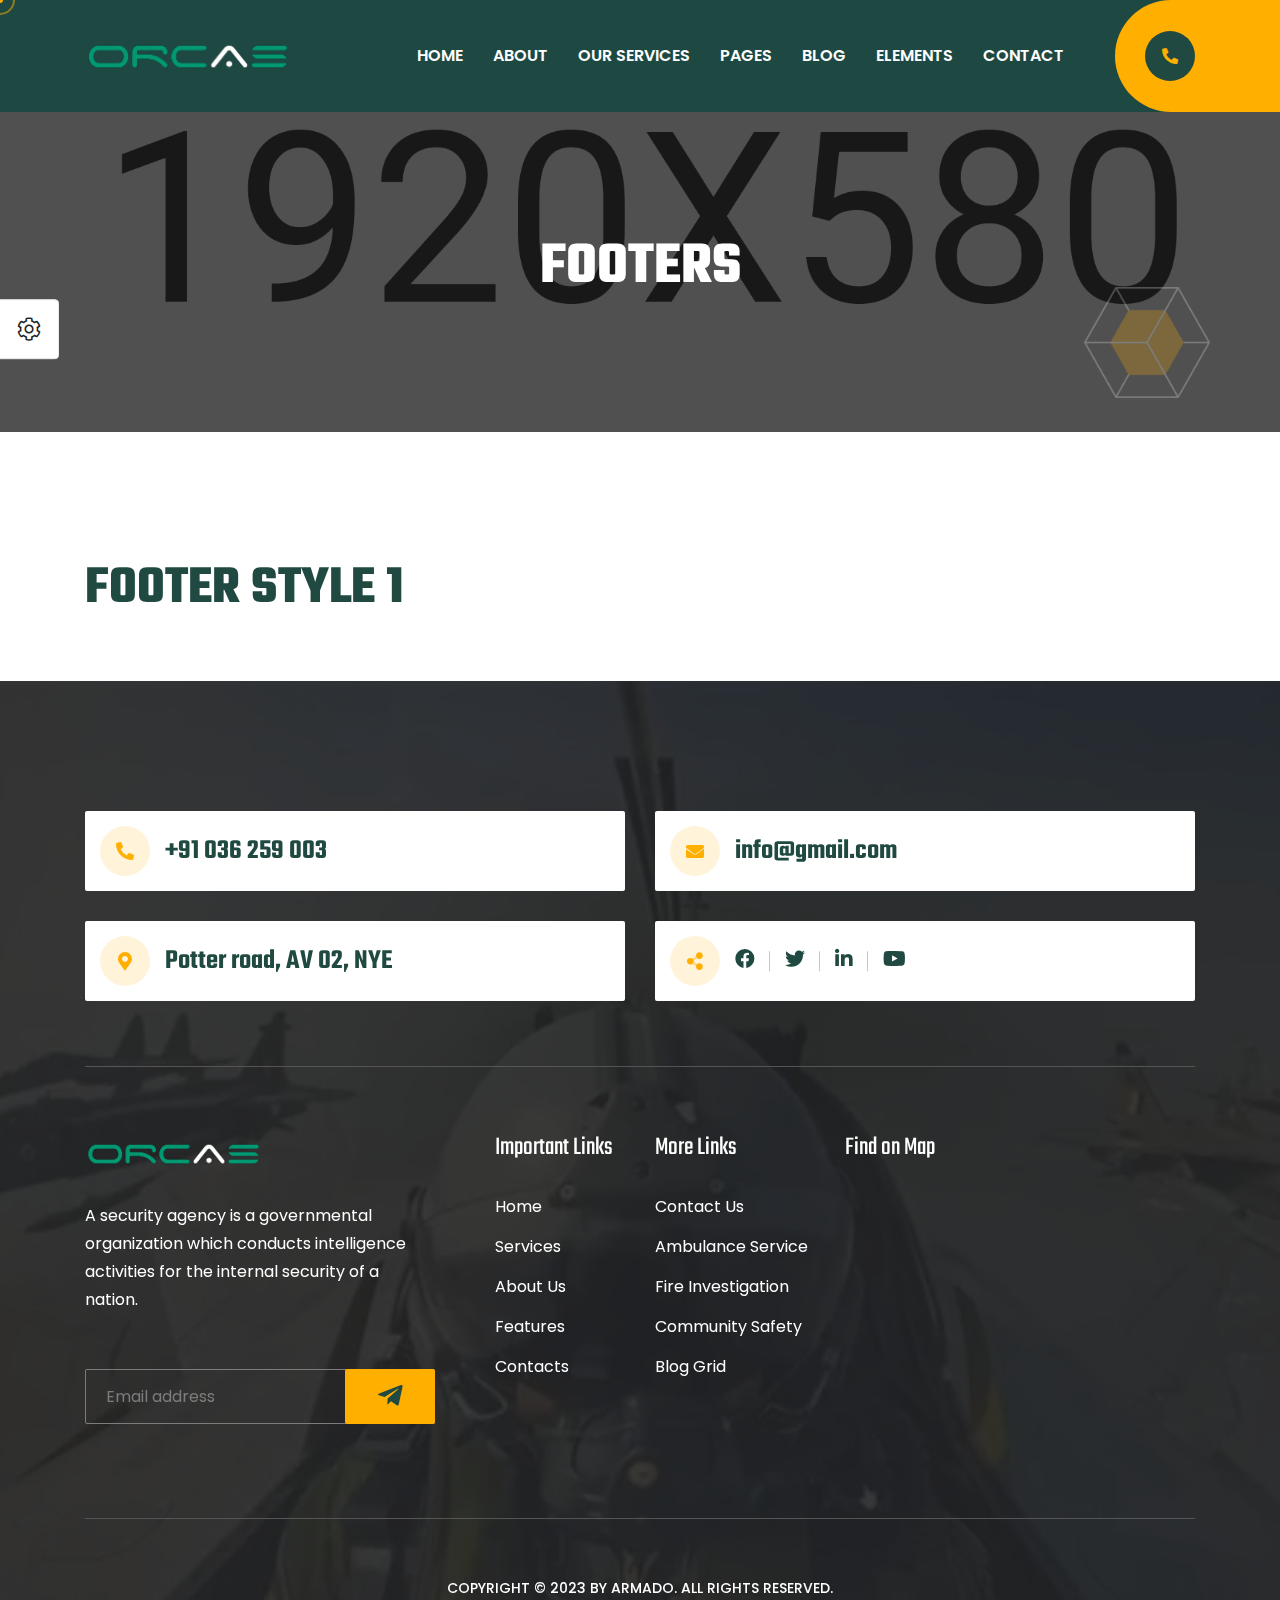
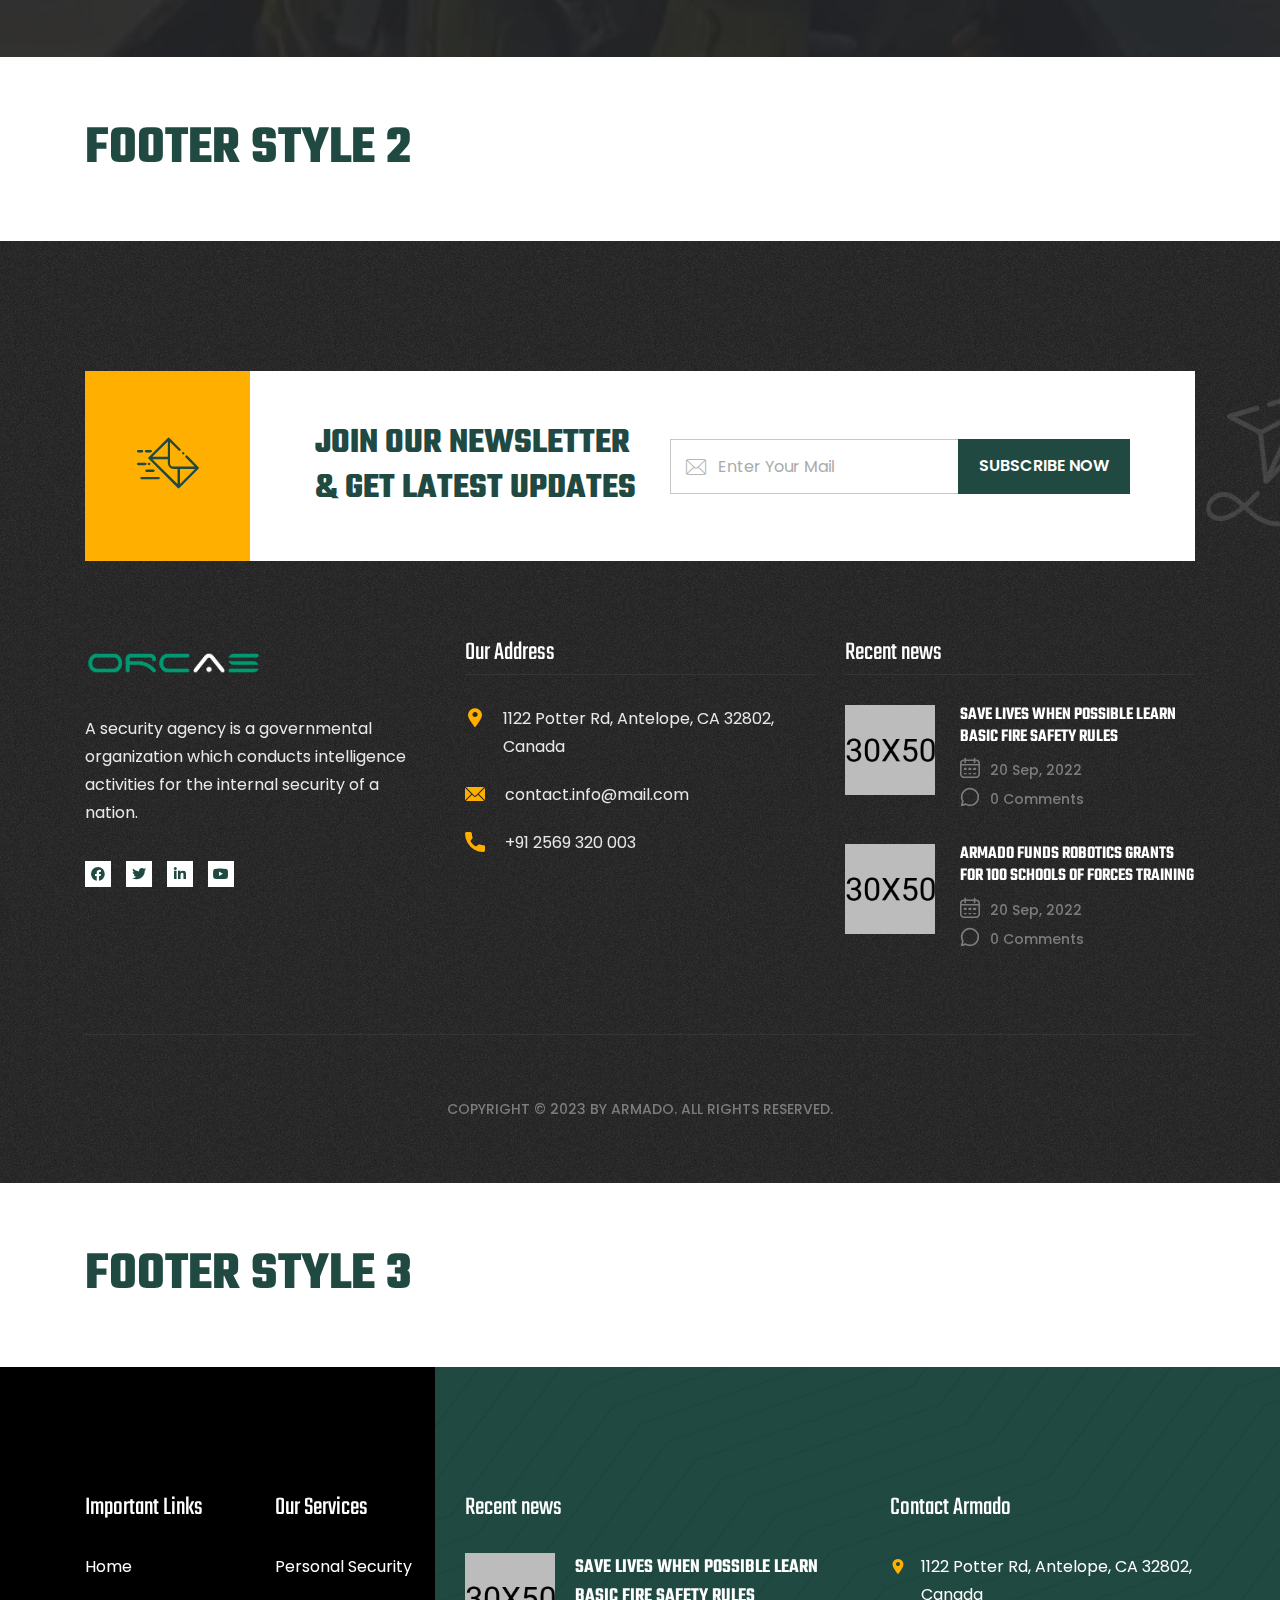
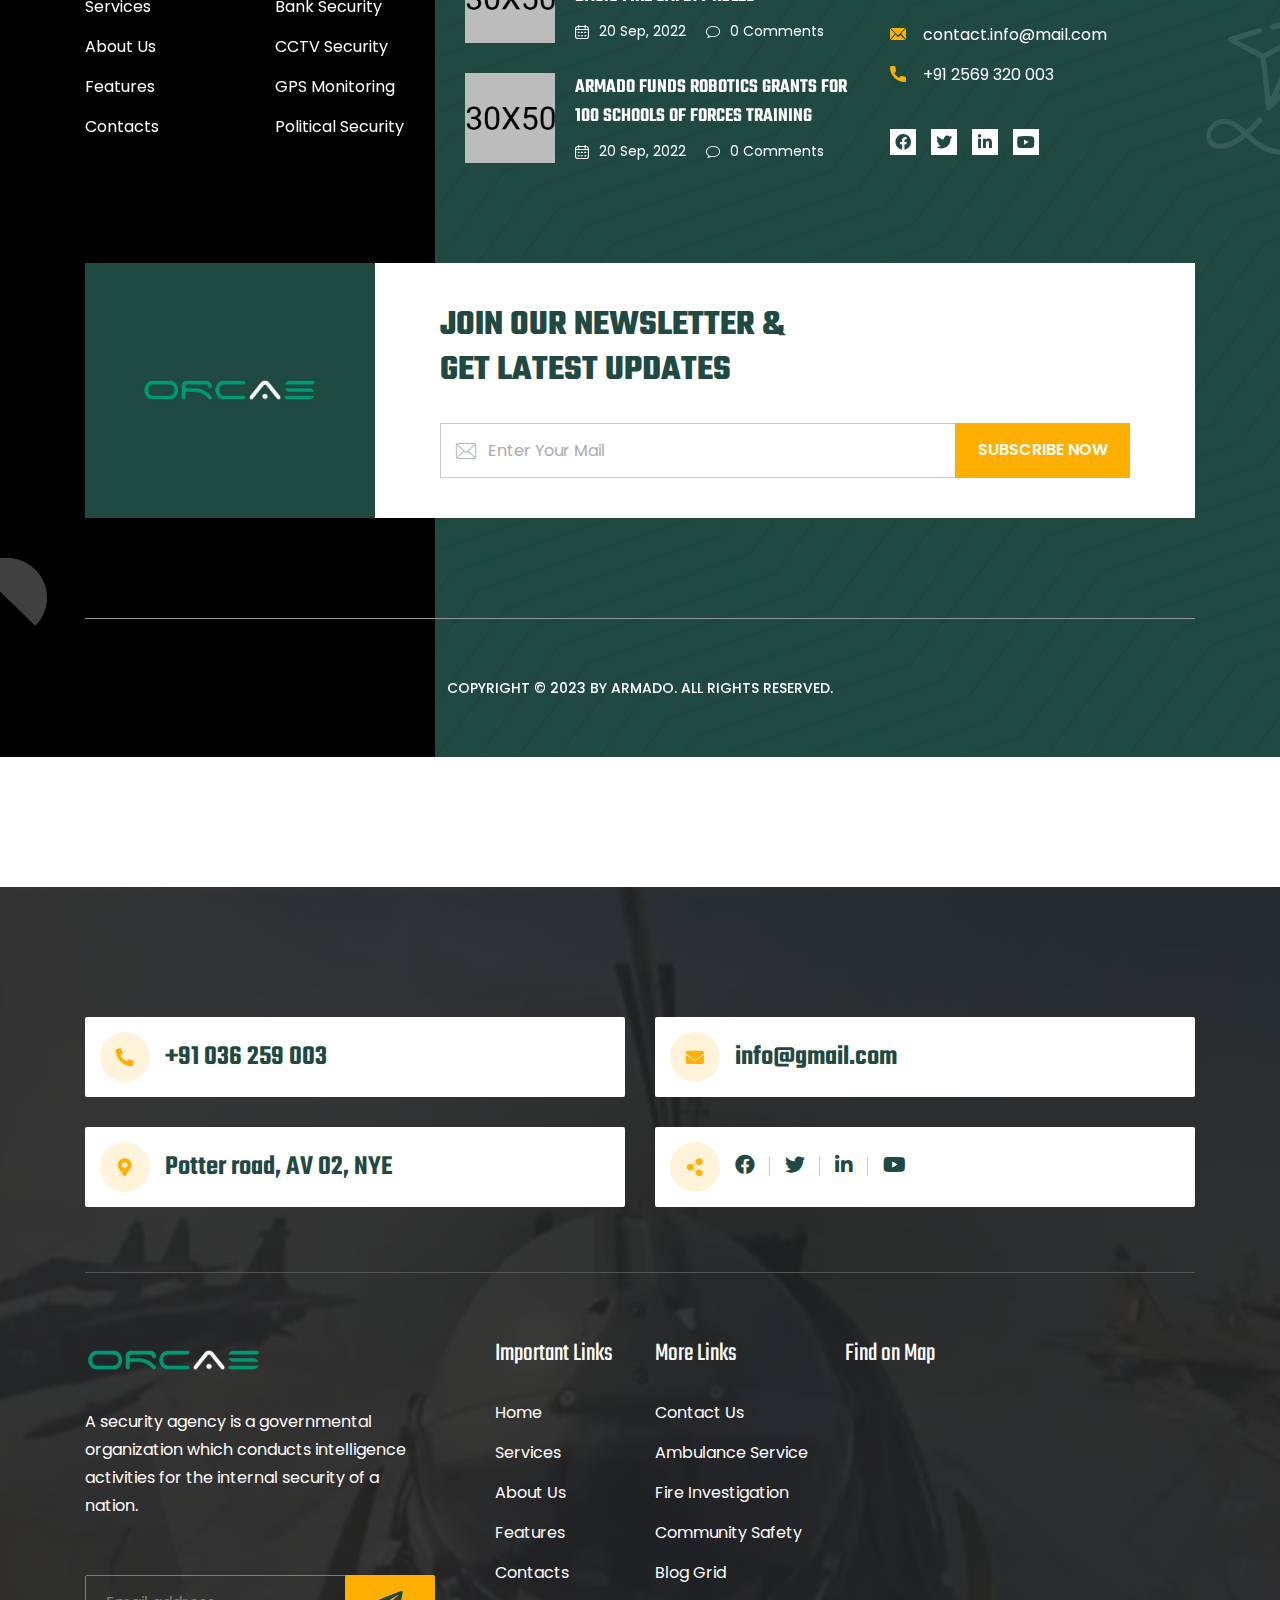
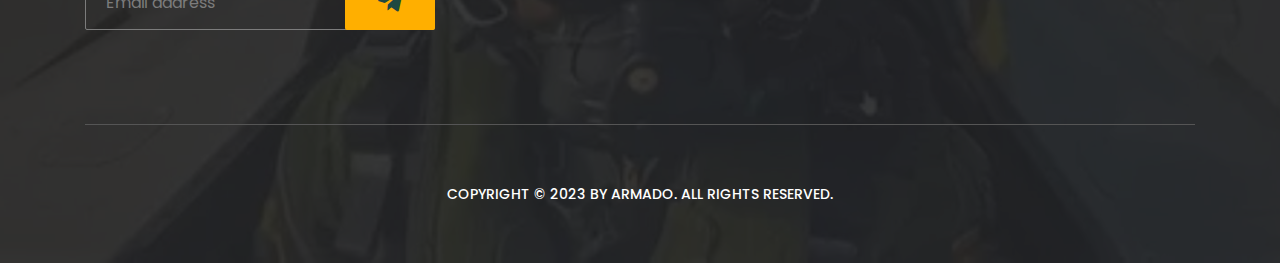
<file: elements-footer.html>
<!DOCTYPE html>
<html class="no-js" lang="zxx">

<head>
    <meta charset="utf-8">
    <meta http-equiv="x-ua-compatible" content="ie=edge">
    <title>Armado - Military Service HTML Template</title>
    <meta name="description" content="">
    <meta name="viewport" content="width=device-width, initial-scale=1">
    <!-- Place favicon.ico in the root directory -->
    <link rel="shortcut icon" type="image/x-icon" href="assets/img/favicon.png">
    <!-- CSS here -->
    <link rel="stylesheet" href="assets/css/preloader.css">
    <link rel="stylesheet" href="assets/css/bootstrap.css">
    <link rel="stylesheet" href="assets/css/meanmenu.css">
    <link rel="stylesheet" href="assets/css/animate.min.css">
    <link rel="stylesheet" href="assets/css/swiper-bundle.css">
    <link rel="stylesheet" href="assets/css/backToTop.css">
    <link rel="stylesheet" href="assets/css/magnific-popup.css">
    <link rel="stylesheet" href="assets/css/nice-select.css">
    <link rel="stylesheet" href="assets/css/fontAwesome5Pro.css">
    <link rel="stylesheet" href="assets/css/flaticon.css">
    <link rel="stylesheet" href="assets/css/slick.css">
    <link rel="stylesheet" href="assets/css/odometer.css">
    <link rel="stylesheet" href="assets/css/default.css">
    <link rel="stylesheet" href="assets/css/style.css">
</head>

<body>
    <!-- [if lte IE 9]>
    <p class="browserupgrade">
        You are using an <strong>outdated</strong> browser. Please
        <a href="https://browsehappy.com/">upgrade your browser</a> to improve
        your experience and security.
    </p>
    <![endif] -->

    <div class="mouseCursor cursor-outer"></div>
    <div class="mouseCursor cursor-inner"><span>Drag</span></div>

    <!-- header area start  -->
    <header>
        <div id="header-sticky" class="header-main header-main1">
            <div class="container">
                <div class="row align-items-center">
                    <div class="col-xl-12 col-lg-12">
                        <div class="header-main-content-wrapper">
                            <div class="header-main-left header-main-left-header1">
                                <div class="header-logo header1-logo">
                                    <a href="index.html" class="logo-white"><img src="assets/img/logo/logo-white.png"
                                            alt="logo-img"></a>
                                </div>
                            </div>
                            <div class="header-main-right header-main-right-header1">
                                <div class="main-menu main-menu1 d-none d-xl-block">
                                    <nav id="mobile-menu">
                                        <ul>
                                            <li class="menu-item-has-children"><a href="index.html">Home</a>
                                                <ul class="sub-menu">
                                                    <li><a href="index.html">Military Service</a></li>
                                                    <li><a href="index-2.html">Security Guard Service</a></li>
                                                    <li><a href="index-3.html">Fire Fighter</a></li>
                                                </ul>
                                            </li>
                                            <li><a href="about.html">About</a></li>
                                            <li class="menu-item-has-children"><a href="services.html">Our Services</a>
                                                <ul class="sub-menu">
                                                    <li><a href="services.html">Services</a></li>
                                                    <li><a href="service-details.html">Service Details</a></li>
                                                </ul>
                                            </li>
                                            <li class="menu-item-has-children"><a href="#">Pages</a>
                                                <ul class="sub-menu">
                                                    <li><a href="gallery.html">Gallery</a></li>
                                                    <li><a href="team.html">Team</a></li>
                                                    <li><a href="team-details.html">Team Details</a></li>
                                                    <li><a href="pricing.html">Pricing</a></li>
                                                    <li><a href="donation.html">Donation</a></li>
                                                    <li><a href="faq.html">FAQ</a></li>
                                                    <li><a href="error-404.html">Error 404</a></li>
                                                </ul>
                                            </li>
                                            <li class="menu-item-has-children"><a href="blog.html">Blog</a>
                                                <ul class="sub-menu">
                                                    <li><a href="blog.html">Blog</a></li>
                                                    <li><a href="blog-2.html">Blog 3 Columns</a></li>
                                                    <li><a href="blog-details.html">Blog Details</a></li>
                                                </ul>
                                            </li>
                                            <li class="menu-item-has-children"><a href="#">Elements</a>
                                                <ul class="sub-menu">
                                                    <li><a href="elements-accordion.html">Accordion</a></li>
                                                    <li><a href="elements-blog.html">Blog</a></li>
                                                    <li><a href="elements-button.html">Button</a></li>
                                                    <li><a href="elements-client.html">Client</a></li>
                                                    <li><a href="elements-counter.html">Counter</a></li>
                                                    <li><a href="elements-cta.html">Call To Action</a></li>
                                                    <li><a href="elements-footer.html">Footer</a></li>
                                                    <li><a href="elements-form.html">Form</a></li>
                                                    <li><a href="elements-gallery.html">Gallery</a></li>
                                                    <li><a href="elements-newsletter.html">Newsletter</a></li>
                                                    <li><a href="elements-pagination.html">Pagination</a></li>
                                                    <li><a href="elements-table.html">Table</a></li>
                                                    <li><a href="elements-team.html">Team</a></li>
                                                    <li><a href="elements-testimonial.html">Testimonial</a></li>
                                                    <li><a href="elements-video.html">Video</a></li>
                                                </ul>
                                            </li>
                                            <li><a href="contact.html">Contact</a></li>
                                        </ul>
                                    </nav>
                                </div>
                                <div class="menu-bar d-xl-none">
                                    <a class="side-toggle" href="javascript:void(0)">
                                        <div class="dot-icon">
                                            <img src="assets/img/icons/side-toggle.png" alt="img not found">
                                        </div>
                                    </a>
                                </div>
                                <div class="meta-items meta-items-header1 d-none d-lg-inline-flex">
                                    <div class="meta-item header-meta-item">
                                        <a href="tel:+91036259003">
                                            <div class="meta-item-icon">
                                                <i class="fas fa-phone-alt"></i>
                                            </div>
                                        </a>
                                        <div class="meta-item-content d-none d-xxl-inline-block">
                                            <div class="meta-title">Emargency Call</div>
                                            <p><a href="tel:+91036259003">+91 036 259 003</a></p>
                                        </div>
                                    </div>

                                </div>
                            </div>
                        </div>
                    </div>
                </div>
            </div>
        </div>
    </header>
    <!-- header-area-end -->

    <!-- side toggle start -->
    <aside class="fix">
        <div class="side-info ">
            <div class="side-info-content">
                <div class="offset-widget offset-header mb-40">
                    <div class="row align-items-center">
                        <div class="col-9">
                            <div class="offset-logo">
                                <a href="index.html">
                                    <img src="assets/img/logo/logo-white.png" alt="Logo">
                                </a>
                            </div>
                        </div>
                        <div class="col-3 text-end">
                            <button class="side-info-close">
                                <i class="fal fa-times"></i>
                            </button>
                        </div>
                    </div>
                </div>
                <div class="mobile-menu d-xl-none fix"></div>
                <div class="offset-widget offset_searchbar mb-30">
                    <form action="#" class="filter-search-input">
                        <input type="text" placeholder="Search keyword">
                        <button type="submit"><i class="fal fa-search"></i></button>
                    </form>
                </div>
                <div class="offset-widget offset-support mb-30">
                    <div class="meta-item header-meta-item">
                        <a href="tel:+91036259003">
                            <div class="meta-item-icon">
                                <i class="fas fa-phone-alt"></i>
                            </div>
                        </a>
                        <div class="meta-item-content">
                            <div class="meta-title"><span>Emargency</span> Call</div>
                            <p><a href="tel:+91036259003">+91 036 259 003</a></p>
                        </div>
                    </div>
                </div>
                <div class="offset-widget offset-social mb-0">
                    <div class="social-links">
                        <ul>
                            <li><a href="https://facebook.com
                                " target="_blank"><i class="fab fa-facebook"></i></a></li>
                            <li><a href="https://twitter.com
                                " target="_blank"><i class="fab fa-twitter"></i></a></li>
                            <li>
                                <a href="https://linkedin.com/" target="_blank"><i class="fab fa-linkedin-in"></i></a>
                            </li>
                            <li><a href="https://youtube.com
                                " target="_blank"><i class="fab fa-youtube"></i></a></li>
                        </ul>
                    </div>
                </div>
            </div>
        </div>
    </aside>
    <div class="offcanvas-overlay"></div>
    <div class="offcanvas-overlay-white"></div>
    <!-- side toggle end -->

    <!-- Add your site or application content here -->
    <main>

        <!-- page title area start  -->
        <section class="page-title-area" data-background="assets/img/bg/page-title-bg.jpg">
            <div class="page-title-shape">
                <img class="shape-cube" src="assets/img/shape/cube-shape.png" alt="img not found">
            </div>
            <div class="container">
                <div class="row justify-content-center">
                    <div class="col-lg-8">
                        <div class="page-title-wrapper">
                            <h1 class="page-title mb-10">footers</h1>
                        </div>
                    </div>
                </div>
            </div>
        </section>
        <!-- page title area end  -->

        <!-- element area start  -->
        <section class="element fix pt-130 pb-130 bg-white z-index-2">
            <div class="container">
                <div class="row">
                    <div class="col-xl-12">
                        <div class="bd-section-title-wrapper">
                            <h3 class="bd-section-title mb-65">
                                Footer Style 1
                            </h3>
                        </div>
                    </div>
                </div>
            </div>

            <!-- footer-area-start -->
            <footer class="footer1-bg" data-background="assets/img/bg/footer1-bg.jpg">
                <div class="footer1-overlay"></div>
                <div class="contact-meta-area">
                    <div class="container">
                        <div class="contact-meta-wrapper">
                            <div class="row">
                                <div class="col-xxl-3 col-xl-6 col-lg-6 col-md-6">
                                    <div class="meta-item contact-meta mb-30">
                                        <div class="meta-item-icon">
                                            <i class="fas fa-phone-alt"></i>
                                        </div>
                                        <div class="meta-item-content">
                                            <div class="meta-title">Emargency Call</div>
                                            <p><a href="tel:+91036259003">+91 036 259 003</a></p>
                                        </div>
                                    </div>
                                </div>
                                <div class="col-xxl-3 col-xl-6 col-lg-6 col-md-6">
                                    <div class="meta-item contact-meta mb-30">
                                        <div class="meta-item-icon">
                                            <i class="fas fa-envelope"></i>
                                        </div>
                                        <div class="meta-item-content">
                                            <div class="meta-title">Email Us</div>
                                            <p><a href="mailto:info@gmail.com">info@gmail.com</a></p>
                                        </div>
                                    </div>
                                </div>
                                <div class="col-xxl-3 col-xl-6 col-lg-6 col-md-6">
                                    <div class="meta-item contact-meta mb-30">
                                        <div class="meta-item-icon">
                                            <i class="fas fa-map-marker-alt"></i>
                                        </div>
                                        <div class="meta-item-content">
                                            <div class="meta-title">Location</div>
                                            <p>Potter road, AV 02, NYE</p>
                                        </div>
                                    </div>
                                </div>
                                <div class="col-xxl-3 col-xl-6 col-lg-6 col-md-6">
                                    <div class="meta-item contact-meta mb-30">
                                        <div class="meta-item-icon">
                                            <i class="fad fa-share-alt"></i>
                                        </div>
                                        <div class="meta-item-content">
                                            <div class="meta-title">Social Links</div>
                                            <div class="social-links follow-us">
                                                <ul>
                                                    <li><a href="https://facebook.com
                                            " target="_blank"><i class="fab fa-facebook"></i></a></li>
                                                    <li><a href="https://twitter.com
                                            " target="_blank"><i class="fab fa-twitter"></i></a></li>
                                                    <li><a href="https://linkedin.com/" target="_blank"><i
                                                                class="fab fa-linkedin-in"></i></a></li>
                                                    <li><a href="https://youtube.com
                                            " target="_blank"><i class="fab fa-youtube"></i></a></li>
                                                </ul>
                                            </div>
                                        </div>
                                    </div>
                                </div>
                            </div>
                        </div>
                    </div>
                </div>

                <section class="footer-area footer-area1 footer-area1-bg pt-65 pb-25">
                    <div class="container">
                        <div class="row">
                            <div class="col-xl-4 col-lg-6 col-md-12 col-sm-12">
                                <div class="footer-widget footer1-widget footer1-widget1 mb-40">
                                    <div class="footer-logo footer1-logo">
                                        <a href="index.html"><img src="assets/img/logo/logo-white.png"
                                                alt="img not found"></a>
                                    </div>
                                    <p class="mb-55">A security agency is a governmental organization which conducts
                                        intelligence activities for the internal security of a
                                        nation.</p>
                                    <div class="newsletter-form">
                                        <form action="#">
                                            <div class="newsletter-input-wrapper">
                                                <input type="email" placeholder="Email address">
                                                <button type="submit" class="fill-btn"><i
                                                        class="fab fa-telegram-plane"></i></button>
                                            </div>
                                        </form>
                                    </div>
                                </div>
                            </div>
                            <div class="col-xl-2 col-lg-3 col-md-6 col-sm-6">
                                <div class="footer-widget footer1-widget footer1-widget2 mb-40">
                                    <div class="footer-widget-title">
                                        <h4>Important Links</h4>
                                    </div>
                                    <div class="footer-links">
                                        <ul>
                                            <li><a href="index.html">Home</a></li>
                                            <li><a href="services.html">Services</a></li>
                                            <li><a href="about.html">About Us</a></li>
                                            <li><a href="services.html">Features</a></li>
                                            <li><a href="contact.html">Contacts</a></li>
                                        </ul>
                                    </div>
                                </div>
                            </div>
                            <div class="col-xl-2 col-lg-3 col-md-6 col-sm-6">
                                <div class="footer-widget footer1-widget footer1-widget3 mb-40 ">
                                    <div class="footer-widget-title">
                                        <h4>More Links</h4>
                                    </div>
                                    <div class="footer-links">
                                        <ul>
                                            <li><a href="contact.html">Contact Us</a></li>
                                            <li><a href="service-details.html">Ambulance Service</a></li>
                                            <li><a href="service-details.html">Fire Investigation</a></li>
                                            <li><a href="service-details.html">Community Safety</a></li>
                                            <li><a href="blog-2.html">Blog Grid</a></li>
                                        </ul>
                                    </div>
                                </div>
                            </div>
                            <div class="col-xl-4 col-lg-12 col-md-12 col-sm-12">
                                <div class="footer-widget footer1-widget footer1-widget4 mb-40 ">
                                    <div class="footer-widget-title">
                                        <h4>Find on Map</h4>
                                    </div>
                                    <div class="location-map-footer">
                                        <iframe
                                            src="https://www.google.com/maps/embed?pb=!1m14!1m8!1m3!1d6593.0772915468015!2d-73.99357413118337!3d40.7413618836947!3m2!1i1024!2i768!4f13.1!3m3!1m2!1s0x89c259a6bd917da7%3A0x79997d3983197d7c!2sMadison%20Square%20Park!5e0!3m2!1sen!2sbd!4v1667729817880!5m2!1sen!2sbd"></iframe>
                                    </div>
                                </div>
                            </div>
                        </div>
                    </div>
                </section>

                <div class="copyright-area copyright-1-area">
                    <div class="container">
                        <div class="copyright-1-inner">
                            <div class="row align-items-center">
                                <div class="col-lg-12">
                                    <div class="copyright-text copyright-1-text text-center">
                                        Copyright &copy; 2023 by <a href="#">Armado</a>. All rights reserved.
                                    </div>
                                </div>
                            </div>

                        </div>
                    </div>
                </div>
            </footer>
            <!-- footer-area-end -->

            <div class="container">
                <div class="row">
                    <div class="col-xl-12 mt-65">
                        <div class="bd-section-title-wrapper">
                            <h3 class="bd-section-title mb-65">
                                Footer Style 2
                            </h3>
                        </div>
                    </div>
                </div>
            </div>

            <!-- footer-area-start -->
            <footer class="">
                <!-- subscribe-area-start -->
                <section class="subscribe-area footer-bg pt-130 pb-80 p-relative z-index-1">
                    <div class="noise-wrapper">
                        <div class="noise"></div>
                    </div>
                    <div class="container">
                        <div class="subscribe-inner p-relative">
                            <div class="subscribe-shape-wrapper">
                                <img class="subscribe-area-shape-1" src="assets/img/shape/footer/img-2.png"
                                    alt="img not found">
                            </div>
                            <div class="row">
                                <div class="col-xl-12">
                                    <div class="subscribe-wrapper">
                                        <div class="subscribe-icon">
                                            <i class="flaticon-070-email-1"></i>
                                        </div>
                                        <div class="subscribe-text">
                                            <h3 class="subscribe-title">Join our newsletter & get latest updates</h3>
                                        </div>
                                        <div class="subscribe-form p-relative">
                                            <div class="single-input-field field-email">
                                                <input type="email" placeholder="Enter Your Mail">
                                            </div>
                                            <div class="subs-btn">
                                                <a href="#" class="fill-btn">Subscribe Now</a>
                                            </div>
                                        </div>
                                    </div>
                                </div>
                            </div>
                        </div>
                    </div>
                </section>
                <!-- subscribe-area-end -->
                <section class="footer-widget-area footer-bg p-relative z-index-1">
                    <div class="noise-wrapper">
                        <div class="noise"></div>
                    </div>
                    <div class="container">
                        <div class="footer-shape-wrapper">
                            <div class="footer-shape shape-1">
                                <img src="assets/img/shape/footer/img-1.png" alt="img not found">
                            </div>
                        </div>
                        <div class="arm-footer-border">
                            <div class="row">
                                <div class="col-xl-4 col-lg-4">
                                    <div class="arm-footer-widget footer2-widget-1 mb-40">
                                        <div class="footer-widget-logo mb-30">
                                            <a href="index.html">

                                                <img src="assets/img/logo/logo-white.png" alt="img not found">
                                            </a>
                                        </div>
                                        <p>A security agency is a governmental organization which conducts intelligence
                                            activities for the internal security of a nation.</p>
                                        <div class="footer-widget-social">
                                            <a href="https://facebook.com
                                            " target="_blank"><i class="fab fa-facebook"></i></a>
                                            <a href="https://twitter.com
                                            " target="_blank"><i class="fab fa-twitter"></i></a>
                                            <a href="https://linkedin.com/" target="_blank"><i
                                                    class="fab fa-linkedin-in"></i></a>
                                            <a href="https://youtube.com
                                            " target="_blank"><i class="fab fa-youtube"></i></a>
                                        </div>
                                    </div>
                                </div>
                                <div class="col-xl-4 col-lg-4">
                                    <div class="amr-footer-widget footer2-widget-2 mb-40">
                                        <div class="footer-widget-title">
                                            <h3>Our Address</h3>
                                        </div>
                                        <div class="footer-widget-contact">
                                            <ul>
                                                <li>
                                                    <div class="arm-single-contact">
                                                        <div class="footer-contact-icon">
                                                            <i class="flaticon-077-map"></i>
                                                        </div>
                                                        <p>1122 Potter Rd, Antelope, CA 32802, Canada</p>
                                                    </div>
                                                </li>
                                                <li>
                                                    <div class="arm-single-contact">
                                                        <div class="footer-contact-icon">
                                                            <i class="flaticon-073-email-2"></i>
                                                        </div>
                                                        <p><a href="mailto:info@gmail.com">contact.info@mail.com</a></p>
                                                    </div>
                                                </li>
                                                <li>
                                                    <div class="arm-single-contact">
                                                        <div class="footer-contact-icon">
                                                            <i class="flaticon-060-call"></i>
                                                        </div>
                                                        <p><a href="tel:912569320003">+91 2569 320 003</a></p>
                                                    </div>
                                                </li>
                                            </ul>
                                        </div>
                                    </div>
                                </div>
                                <div class="col-xl-4 col-lg-4">
                                    <div class="arm-footer-widget footer2-widget-3 mb-40">
                                        <div class="footer-widget-blog">
                                            <div class="footer-widget-title">
                                                <h3>Recent news</h3>
                                            </div>
                                            <div class="blog-single blog-footer mb-30">
                                                <div class="footer-blog-thumb">
                                                    <a href="blog-details.html"><img src="assets/img/blog/blog-5.jpg"
                                                            alt="img not found"></a>
                                                </div>
                                                <div class="arm-footer-blog-content">
                                                    <div class="footer-blog-title">
                                                        <h5><a href="blog-details.html">Save Lives when Possible Learn
                                                                Basic
                                                                Fire Safety Rules</a></h5>
                                                    </div>
                                                    <div class="arm-footer-blog-meta-list">
                                                        <div class="arm-footer-blog-meta">
                                                            <div class="footer-blog-icon">
                                                                <i class="flaticon-048-calendar"></i>
                                                            </div>
                                                            <div class="footer-blog-meta-text">
                                                                <span>20 Sep, 2022</span>
                                                            </div>
                                                        </div>
                                                        <div class="arm-footer-blog-meta">
                                                            <div class="footer-blog-icon">
                                                                <i class="flaticon-052-chat-bubble"></i>
                                                            </div>
                                                            <div class="footer-blog-meta-text">
                                                                <a href="blog-details.html"><span>0 Comments</span></a>
                                                            </div>
                                                        </div>
                                                    </div>
                                                </div>
                                            </div>
                                            <div class="blog-single blog-footer mb-30">
                                                <div class="footer-blog-thumb">
                                                    <a href="blog-details.html"><img src="assets/img/blog/blog-6.jpg"
                                                            alt="img not found"></a>
                                                </div>
                                                <div class="arm-footer-blog-content">
                                                    <div class="footer-blog-title">
                                                        <h5><a href="blog-details.html">armado funds robotics grants for
                                                                100
                                                                schools of forces
                                                                training</a></h5>
                                                    </div>
                                                    <div class="arm-footer-blog-meta-list">
                                                        <div class="arm-footer-blog-meta">
                                                            <div class="footer-blog-icon">
                                                                <i class="flaticon-048-calendar"></i>
                                                            </div>
                                                            <div class="footer-blog-meta-text">
                                                                <span>20 Sep, 2022</span>
                                                            </div>
                                                        </div>
                                                        <div class="arm-footer-blog-meta">
                                                            <div class="footer-blog-icon">
                                                                <i class="flaticon-052-chat-bubble"></i>
                                                            </div>
                                                            <div class="footer-blog-meta-text">
                                                                <a href="blog-details.html"><span>0 Comments</span></a>
                                                            </div>
                                                        </div>
                                                    </div>
                                                </div>
                                            </div>
                                        </div>
                                    </div>
                                </div>
                            </div>
                        </div>
                    </div>
                </section>

                <div class="copyright-area footer-bg pt-60 pb-60 p-relative z-index-1">
                    <div class="noise-wrapper">
                        <div class="noise"></div>
                    </div>
                    <div class="container">
                        <div class="row">
                            <div class="col-xl-12">
                                <div class="copyright-text copyright-2-text text-center">
                                    Copyright &copy; 2023 by <a href="#">Armado</a>. All rights reserved.
                                </div>
                            </div>
                        </div>
                    </div>
                </div>
            </footer>
            <!-- footer-area-end -->

            <div class="container">
                <div class="row">
                    <div class="col-xl-12 mt-65">
                        <div class="bd-section-title-wrapper">
                            <h3 class="bd-section-title mb-65">
                                Footer Style 3
                            </h3>
                        </div>
                    </div>
                </div>
            </div>

            <!-- footer-area-start -->
            <footer class="footer3-bg p-relative fix" data-background="">
                <div class="footer3-overlay"></div>
                <img class="footer3-bg-img" src="assets/img/shape/zip-line.png" alt="img not found">
                <section class="footer-area footer-area3 footer-area3-bg pt-125 pb-25">
                    <div class="container">
                        <div class="footer-widget-wrapper p-relative">
                            <div class="footer-shapes">
                                <div class="footer3-shape-1">
                                    <svg width="178" height="178" viewBox="0 0 178 178" fill="none"
                                        xmlns="http://www.w3.org/2000/svg">
                                        <g opacity="0.1" clip-path="url(#clip0_62_7471)">
                                            <path
                                                d="M23.1651 49.8495L54.6297 66.1292L60.2562 115.889C60.4971 118.023 63.1511 118.945 64.6704 117.46C70.0837 112.181 89.3859 92.4527 93.9639 87.939L124.051 104.102C125.292 104.768 126.949 104.301 127.615 102.974L177.386 3.77667C178.371 1.77591 176.47 -0.530446 174.31 0.108546L65.8416 32.4465C62.6108 33.4098 64.0999 38.405 67.3313 37.444L149.993 12.8001L57.056 61.513L31.2992 48.1863L54.1659 41.3691C57.3967 40.4057 55.9073 35.4078 52.6762 36.3715L23.6181 45.0344C21.415 45.6918 21.1222 48.7929 23.1651 49.8495ZM76.7288 97.9282C74.864 99.8351 72.9759 101.766 71.0669 103.705C72.3379 100.965 73.6121 98.2509 74.8696 95.5718C77.0761 90.8715 79.3394 86.0387 81.5042 81.246L89.1575 85.3573C84.9391 89.5407 80.7745 93.7911 76.7288 97.9282ZM124.156 98.2387L84.9902 77.1985L127.562 43.5127C130.206 41.4205 126.97 37.3314 124.326 39.4233C124.326 39.4233 87.558 68.3124 78.6785 75.5006C78.2658 75.8569 77.9693 76.2887 77.7885 76.7966C75.3382 82.2976 66.2852 101.588 64.3627 105.798L59.855 65.9334L151.588 17.8519L134.888 31.0659C132.244 33.1581 135.48 37.2473 138.124 35.1554L167.451 11.9494L124.156 98.2387Z"
                                                fill="white" />
                                            <path
                                                d="M172.529 125.451C165.333 116.363 153.041 113.96 142.126 116.127C125.788 119.371 116.002 130.987 105.433 142.65C95.2035 153.937 81.9053 160.266 66.607 156.203C59.8097 154.398 54.0806 150.78 48.7761 146.238C47.1296 144.829 45.5335 143.361 43.9458 141.883C48.1389 138.134 52.1473 134.111 55.7407 129.781C57.8691 127.217 54.1995 123.508 52.0535 126.094C48.417 130.476 44.363 134.538 40.0997 138.313C38.1729 136.547 36.2146 134.816 34.153 133.206C29.5865 129.64 24.3185 126.588 18.3465 126.63C-1.81483 126.774 -7.71977 156.475 14.6432 157.052C21.4051 157.226 27.8173 153.876 33.2884 150.215C35.6059 148.665 37.8472 146.995 40.018 145.234C46.6356 151.323 53.2776 157.337 62.0548 160.283C76.2736 165.055 90.5199 162.501 102.126 153.044C114.057 143.322 120.957 129.602 135.87 123.465C145.247 119.607 157.25 118.891 165.467 125.654C171.455 130.583 174.142 138.595 171.418 145.964C167.68 156.073 156.57 159.825 146.656 160.054C139.207 160.226 131.925 158.5 124.461 159.36C115.486 160.395 105.384 164.833 106.114 175.493C106.342 178.823 111.558 178.848 111.329 175.493C110.901 169.243 115.965 166.336 121.382 165.114C129.005 163.394 136.456 165.089 144.109 165.267C153.931 165.494 164.796 163.052 171.621 155.487C179.234 147.047 179.585 134.362 172.529 125.451ZM22.2937 150.309C17.7906 152.092 11.8988 152.807 8.00298 149.662C-0.77916 142.573 9.54901 132.289 17.6435 131.866C22.6953 131.602 27.2322 134.319 31.0853 137.382C32.8149 138.758 34.4888 140.21 36.1395 141.692C31.9137 145.139 27.316 148.32 22.2937 150.309Z"
                                                fill="white" />
                                        </g>
                                        <defs>
                                            <clipPath id="clip0_62_7471">
                                                <rect width="178" height="178" fill="white" />
                                            </clipPath>
                                        </defs>
                                    </svg>
                                </div>
                                <img class="footer3-shape-2" src="assets/img/shape/shape-slice-circle-2.png"
                                    alt="img not found">
                            </div>
                            <div class="row">
                                <div class="col-xl-2 col-lg-4 col-md-4 col-sm-6 order-xl-1">
                                    <div class="footer-widget footer3-widget footer3-widget1 mb-40">
                                        <div class="footer-widget-title">
                                            <h4>Important Links</h4>
                                        </div>
                                        <div class="footer-links">
                                            <ul>
                                                <li><a href="index.html">Home</a></li>
                                                <li><a href="services.html">Services</a></li>
                                                <li><a href="about.html">About Us</a></li>
                                                <li><a href="services.html">Features</a></li>
                                                <li><a href="contact.html">Contacts</a></li>
                                            </ul>
                                        </div>
                                    </div>
                                </div>
                                <div class="col-xl-2 col-lg-4 col-md-4 col-sm-6 order-xl-2">
                                    <div class="footer-widget footer3-widget footer3-widget2 mb-40">
                                        <div class="footer-widget-title">
                                            <h4>Our Services</h4>
                                        </div>
                                        <div class="footer-links">
                                            <ul>
                                                <li><a href="service-details.html">Personal Security</a></li>
                                                <li><a href="service-details.html">Bank Security</a></li>
                                                <li><a href="service-details.html">CCTV Security</a></li>
                                                <li><a href="service-details.html">GPS Monitoring</a></li>
                                                <li><a href="service-details.html">Political Security</a></li>
                                            </ul>
                                        </div>
                                    </div>
                                </div>
                                <div class="col-xl-4 col-lg-4 col-md-4 col-sm-12 order-xl-4">
                                    <div class="footer-widget footer3-widget footer3-widget4 mb-40 ">
                                        <div class="footer-widget-title">
                                            <h4>Contact Armado</h4>
                                        </div>
                                        <div class="contact-meta-list">
                                            <ul>
                                                <li>
                                                    <div class="single-meta">
                                                        <span class="meta-icon">
                                                            <i class="flaticon-077-map"></i>
                                                        </span>
                                                        <span class="meta-text"><a
                                                                href="https://www.google.com/maps/place/Madison+Square+Park/@40.7421933,-73.9928622,17z/data=!3m1!4b1!4m5!3m4!1s0x89c259a6bd917da7:0x79997d3983197d7c!8m2!3d40.7421893!4d-73.9879913"
                                                                target="_blank">1122 Potter Rd, Antelope,
                                                                CA 32802, Canada</a></span>
                                                    </div>
                                                </li>
                                                <li>
                                                    <div class="single-meta">
                                                        <span class="meta-icon">
                                                            <i class="flaticon-073-email-2"></i>
                                                        </span>
                                                        <span class="meta-text"><a
                                                                href="mailto:contact.info@mail.com">contact.info@mail.com</a></span>
                                                    </div>
                                                </li>
                                                <li>
                                                    <div class="single-meta">
                                                        <span class="meta-icon">
                                                            <i class="flaticon-060-call"></i>
                                                        </span>
                                                        <span class="meta-text"><a href="tel:+912569320003">+91 2569 320
                                                                003</a></span>
                                                    </div>
                                                </li>
                                            </ul>
                                        </div>
                                        <div class="social-links footer-social">
                                            <ul>
                                                <li><a href="https://facebook.com
                                            " target="_blank"><i class="fab fa-facebook"></i></a></li>
                                                <li><a href="https://twitter.com
                                            " target="_blank"><i class="fab fa-twitter"></i></a></li>
                                                <li><a href="https://linkedin.com/" target="_blank"><i
                                                            class="fab fa-linkedin-in"></i></a></li>
                                                <li><a href="https://youtube.com
                                            " target="_blank"><i class="fab fa-youtube"></i></a></li>
                                            </ul>
                                        </div>
                                    </div>
                                </div>
                                <div class="col-xl-4 col-lg-6 col-md-7 col-sm-12 order-xl-3">
                                    <div class="footer-widget footer3-widget footer3-widget3 mb-40 ">
                                        <div class="footer-widget-title">
                                            <h4>Recent news</h4>
                                        </div>
                                        <div class="sidebar-blog-list blog-list-footer-3">
                                            <div class="sidebar-blog">
                                                <div class="blog-thumb">
                                                    <a href="blog-details.html">
                                                        <img src="assets/img/blog/blog-5.jpg" alt="img not found">
                                                    </a>
                                                </div>
                                                <div class="blog-content">
                                                    <h4 class="blog-title">
                                                        <a href="blog-details.html">
                                                            Save Lives when Possible Learn Basic Fire Safety Rules
                                                        </a>
                                                    </h4>
                                                    <div class="meta-list">
                                                        <div class="meta-item">
                                                            <div class="meta-icon">
                                                                <i class="flaticon-048-calendar"></i>
                                                            </div>
                                                            <div class="meta-text">20 Sep, 2022</div>
                                                        </div>
                                                        <div class="meta-item">
                                                            <a href="blog-details.html">
                                                                <div class="meta-icon">
                                                                    <i class="flaticon-055-speech-bubble"></i>
                                                                </div>
                                                                <div class="meta-text">0 Comments</div>
                                                            </a>
                                                        </div>
                                                    </div>
                                                </div>
                                            </div>
                                            <div class="sidebar-blog">
                                                <div class="blog-thumb">
                                                    <a href="blog-details.html">
                                                        <img src="assets/img/blog/blog-6.jpg" alt="img not found">
                                                    </a>
                                                </div>
                                                <div class="blog-content">
                                                    <h4 class="blog-title">
                                                        <a href="blog-details.html">
                                                            armado funds robotics grants for 100 schools of forces
                                                            training
                                                        </a>
                                                    </h4>
                                                    <div class="meta-list">
                                                        <div class="meta-item">
                                                            <div class="meta-icon">
                                                                <i class="flaticon-048-calendar"></i>
                                                            </div>
                                                            <div class="meta-text">20 Sep, 2022</div>
                                                        </div>
                                                        <div class="meta-item">
                                                            <a href="blog-details.html">
                                                                <div class="meta-icon">
                                                                    <i class="flaticon-055-speech-bubble"></i>
                                                                </div>
                                                                <div class="meta-text">0 Comments</div>
                                                            </a>
                                                        </div>
                                                    </div>
                                                </div>
                                            </div>
                                        </div>
                                    </div>
                                </div>

                            </div>
                        </div>
                    </div>
                </section>

                <section class="subscribe-area pt-35 pb-100 bg-transparent">
                    <div class="subscribe-shape-wrapper">

                    </div>
                    <div class="container">
                        <div class="row">
                            <div class="col-xl-12">
                                <div class="subscribe-wrapper footer3-subscribe-wrapper">
                                    <div class="subscribe-icon">
                                        <a href="index.html"><img src="assets/img/logo/logo-white.png"
                                                alt="img not found"></a>
                                    </div>
                                    <div class="subscribe-text">
                                        <h3 class="subscribe-title">Join our newsletter & get latest updates</h3>
                                    </div>
                                    <div class="subscribe-form">
                                        <div class="single-input-field field-email">
                                            <input type="email" placeholder="Enter Your Mail">
                                        </div>
                                        <div class="subs-btn">
                                            <a href="#" class="fill-btn">Subscribe Now</a>
                                        </div>
                                    </div>
                                </div>
                            </div>
                        </div>
                    </div>
                </section>

                <div class="copyright-area copyright-3-area">
                    <div class="container">
                        <div class="copyright-3-inner p-relative">
                            <div class="row align-items-center">
                                <div class="col-lg-12">
                                    <div class="copyright-text copyright-3-text text-center">
                                        Copyright &copy; 2023 by <a href="#">Armado</a>. All rights reserved.
                                    </div>
                                </div>
                            </div>

                        </div>
                    </div>
                </div>
            </footer>
            <!-- footer-area-end -->

        </section>
        <!-- element area end  -->

    </main>

    <!-- footer-area-start -->
    <footer class="footer1-bg footer-sticky" data-background="assets/img/bg/footer1-bg.jpg">
        <div class="footer1-overlay"></div>
        <div class="contact-meta-area">
            <div class="container">
                <div class="contact-meta-wrapper">
                    <div class="row">
                        <div class="col-xxl-3 col-xl-6 col-lg-6 col-md-6">
                            <div class="meta-item contact-meta mb-30">
                                <div class="meta-item-icon">
                                    <i class="fas fa-phone-alt"></i>
                                </div>
                                <div class="meta-item-content">
                                    <div class="meta-title">Emargency Call</div>
                                    <p><a href="tel:+91036259003">+91 036 259 003</a></p>
                                </div>
                            </div>
                        </div>
                        <div class="col-xxl-3 col-xl-6 col-lg-6 col-md-6">
                            <div class="meta-item contact-meta mb-30">
                                <div class="meta-item-icon">
                                    <i class="fas fa-envelope"></i>
                                </div>
                                <div class="meta-item-content">
                                    <div class="meta-title">Email Us</div>
                                    <p><a href="mailto:info@gmail.com">info@gmail.com</a></p>
                                </div>
                            </div>
                        </div>
                        <div class="col-xxl-3 col-xl-6 col-lg-6 col-md-6">
                            <div class="meta-item contact-meta mb-30">
                                <div class="meta-item-icon">
                                    <i class="fas fa-map-marker-alt"></i>
                                </div>
                                <div class="meta-item-content">
                                    <div class="meta-title">Location</div>
                                    <p>Potter road, AV 02, NYE</p>
                                </div>
                            </div>
                        </div>
                        <div class="col-xxl-3 col-xl-6 col-lg-6 col-md-6">
                            <div class="meta-item contact-meta mb-30">
                                <div class="meta-item-icon">
                                    <i class="fad fa-share-alt"></i>
                                </div>
                                <div class="meta-item-content">
                                    <div class="meta-title">Social Links</div>
                                    <div class="social-links follow-us">
                                        <ul>
                                            <li><a href="https://facebook.com
                                    " target="_blank"><i class="fab fa-facebook"></i></a></li>
                                            <li><a href="https://twitter.com
                                    " target="_blank"><i class="fab fa-twitter"></i></a></li>
                                            <li><a href="https://linkedin.com/" target="_blank"><i
                                                        class="fab fa-linkedin-in"></i></a></li>
                                            <li><a href="https://youtube.com
                                    " target="_blank"><i class="fab fa-youtube"></i></a></li>
                                        </ul>
                                    </div>
                                </div>
                            </div>
                        </div>
                    </div>
                </div>
            </div>
        </div>

        <section class="footer-area footer-area1 footer-area1-bg pt-65 pb-25">
            <div class="container">
                <div class="row">
                    <div class="col-xl-4 col-lg-6 col-md-12 col-sm-12">
                        <div class="footer-widget footer1-widget footer1-widget1 mb-40">
                            <div class="footer-logo footer1-logo">
                                <a href="index.html"><img src="assets/img/logo/logo-white.png" alt="img not found"></a>
                            </div>
                            <p class="mb-55">A security agency is a governmental organization which conducts
                                intelligence activities for the internal security of a
                                nation.</p>
                            <div class="newsletter-form">
                                <form action="#">
                                    <div class="newsletter-input-wrapper">
                                        <input type="email" placeholder="Email address">
                                        <button type="submit" class="fill-btn"><i
                                                class="fab fa-telegram-plane"></i></button>
                                    </div>
                                </form>
                            </div>
                        </div>
                    </div>
                    <div class="col-xl-2 col-lg-3 col-md-6 col-sm-6">
                        <div class="footer-widget footer1-widget footer1-widget2 mb-40">
                            <div class="footer-widget-title">
                                <h4>Important Links</h4>
                            </div>
                            <div class="footer-links">
                                <ul>
                                    <li><a href="index.html">Home</a></li>
                                    <li><a href="services.html">Services</a></li>
                                    <li><a href="about.html">About Us</a></li>
                                    <li><a href="services.html">Features</a></li>
                                    <li><a href="contact.html">Contacts</a></li>
                                </ul>
                            </div>
                        </div>
                    </div>
                    <div class="col-xl-2 col-lg-3 col-md-6 col-sm-6">
                        <div class="footer-widget footer1-widget footer1-widget3 mb-40 ">
                            <div class="footer-widget-title">
                                <h4>More Links</h4>
                            </div>
                            <div class="footer-links">
                                <ul>
                                    <li><a href="contact.html">Contact Us</a></li>
                                    <li><a href="service-details.html">Ambulance Service</a></li>
                                    <li><a href="service-details.html">Fire Investigation</a></li>
                                    <li><a href="service-details.html">Community Safety</a></li>
                                    <li><a href="blog-2.html">Blog Grid</a></li>
                                </ul>
                            </div>
                        </div>
                    </div>
                    <div class="col-xl-4 col-lg-12 col-md-12 col-sm-12">
                        <div class="footer-widget footer1-widget footer1-widget4 mb-40 ">
                            <div class="footer-widget-title">
                                <h4>Find on Map</h4>
                            </div>
                            <div class="location-map-footer">
                                <iframe
                                    src="https://www.google.com/maps/embed?pb=!1m14!1m8!1m3!1d6593.0772915468015!2d-73.99357413118337!3d40.7413618836947!3m2!1i1024!2i768!4f13.1!3m3!1m2!1s0x89c259a6bd917da7%3A0x79997d3983197d7c!2sMadison%20Square%20Park!5e0!3m2!1sen!2sbd!4v1667729817880!5m2!1sen!2sbd"></iframe>
                            </div>
                        </div>
                    </div>
                </div>
            </div>
        </section>

        <div class="copyright-area copyright-1-area">
            <div class="container">
                <div class="copyright-1-inner">
                    <div class="row align-items-center">
                        <div class="col-lg-12">
                            <div class="copyright-text copyright-1-text text-center">
                                Copyright &copy; 2023 by <a href="#">Armado</a>. All rights reserved.
                            </div>
                        </div>
                    </div>

                </div>
            </div>
        </div>
    </footer>
    <!-- footer-area-end -->

    <!-- preloader  -->
    <div id="preloader">
        <div id="ctn-preloader" class="ctn-preloader">
            <div class="animation-preloader">
                <div class="spinner"></div>
                <div class="txt-loading">
                    <span data-text-preloader="A" class="letters-loading">
                        A
                    </span>
                    <span data-text-preloader="R" class="letters-loading">
                        R
                    </span>
                    <span data-text-preloader="M" class="letters-loading">
                        M
                    </span>
                    <span data-text-preloader="A" class="letters-loading">
                        A
                    </span>
                    <span data-text-preloader="D" class="letters-loading">
                        D
                    </span>
                    <span data-text-preloader="O" class="letters-loading">
                        O
                    </span>
                </div>
            </div>
            <div class="loader">
                <div class="row">
                    <div class="col-3 loader-section section-left">
                        <div class="bg"></div>
                    </div>
                    <div class="col-3 loader-section section-left">
                        <div class="bg"></div>
                    </div>
                    <div class="col-3 loader-section section-right">
                        <div class="bg"></div>
                    </div>
                    <div class="col-3 loader-section section-right">
                        <div class="bg"></div>
                    </div>
                </div>
            </div>
        </div>
    </div>
    <!-- preloader end -->

    <!-- back to top start -->
    <div class="progress-wrap">
        <svg class="progress-circle svg-content" width="100%" height="100%" viewBox="-1 -1 102 102">
            <path d="M50,1 a49,49 0 0,1 0,98 a49,49 0 0,1 0,-98" />
        </svg>
    </div>
    <!-- back to top end -->

    <!-- JS here -->
    <script src="assets/js/vendor/jquery-3.6.0.min.js"></script>
    <script src="assets/js/vendor/waypoints.min.js"></script>
    <script src="assets/js/bootstrap.bundle.min.js"></script>
    <script src="assets/js/meanmenu.js"></script>
    <script src="assets/js/swiper-bundle.min.js"></script>
    <script src="assets/js/magnific-popup.min.js"></script>
    <script src="assets/js/backToTop.js"></script>
    <script src="assets/js/nice-select.min.js"></script>
    <script src="assets/js/ajax-form.js"></script>
    <script src="assets/js/wow.min.js"></script>
    <script src="assets/js/isotope.pkgd.min.js"></script>
    <script src="assets/js/imagesloaded.pkgd.min.js"></script>
    <script src="assets/js/jquery.appear.js"></script>
    <script src="assets/js/jquery.odometer.min.js"></script>
    <script src="assets/js/slick.min.js"></script>
    <script src="assets/js/js_circle-progress.min.js"></script>
    <script src="assets/js/main.js"></script>
</body>

</html>
</file>
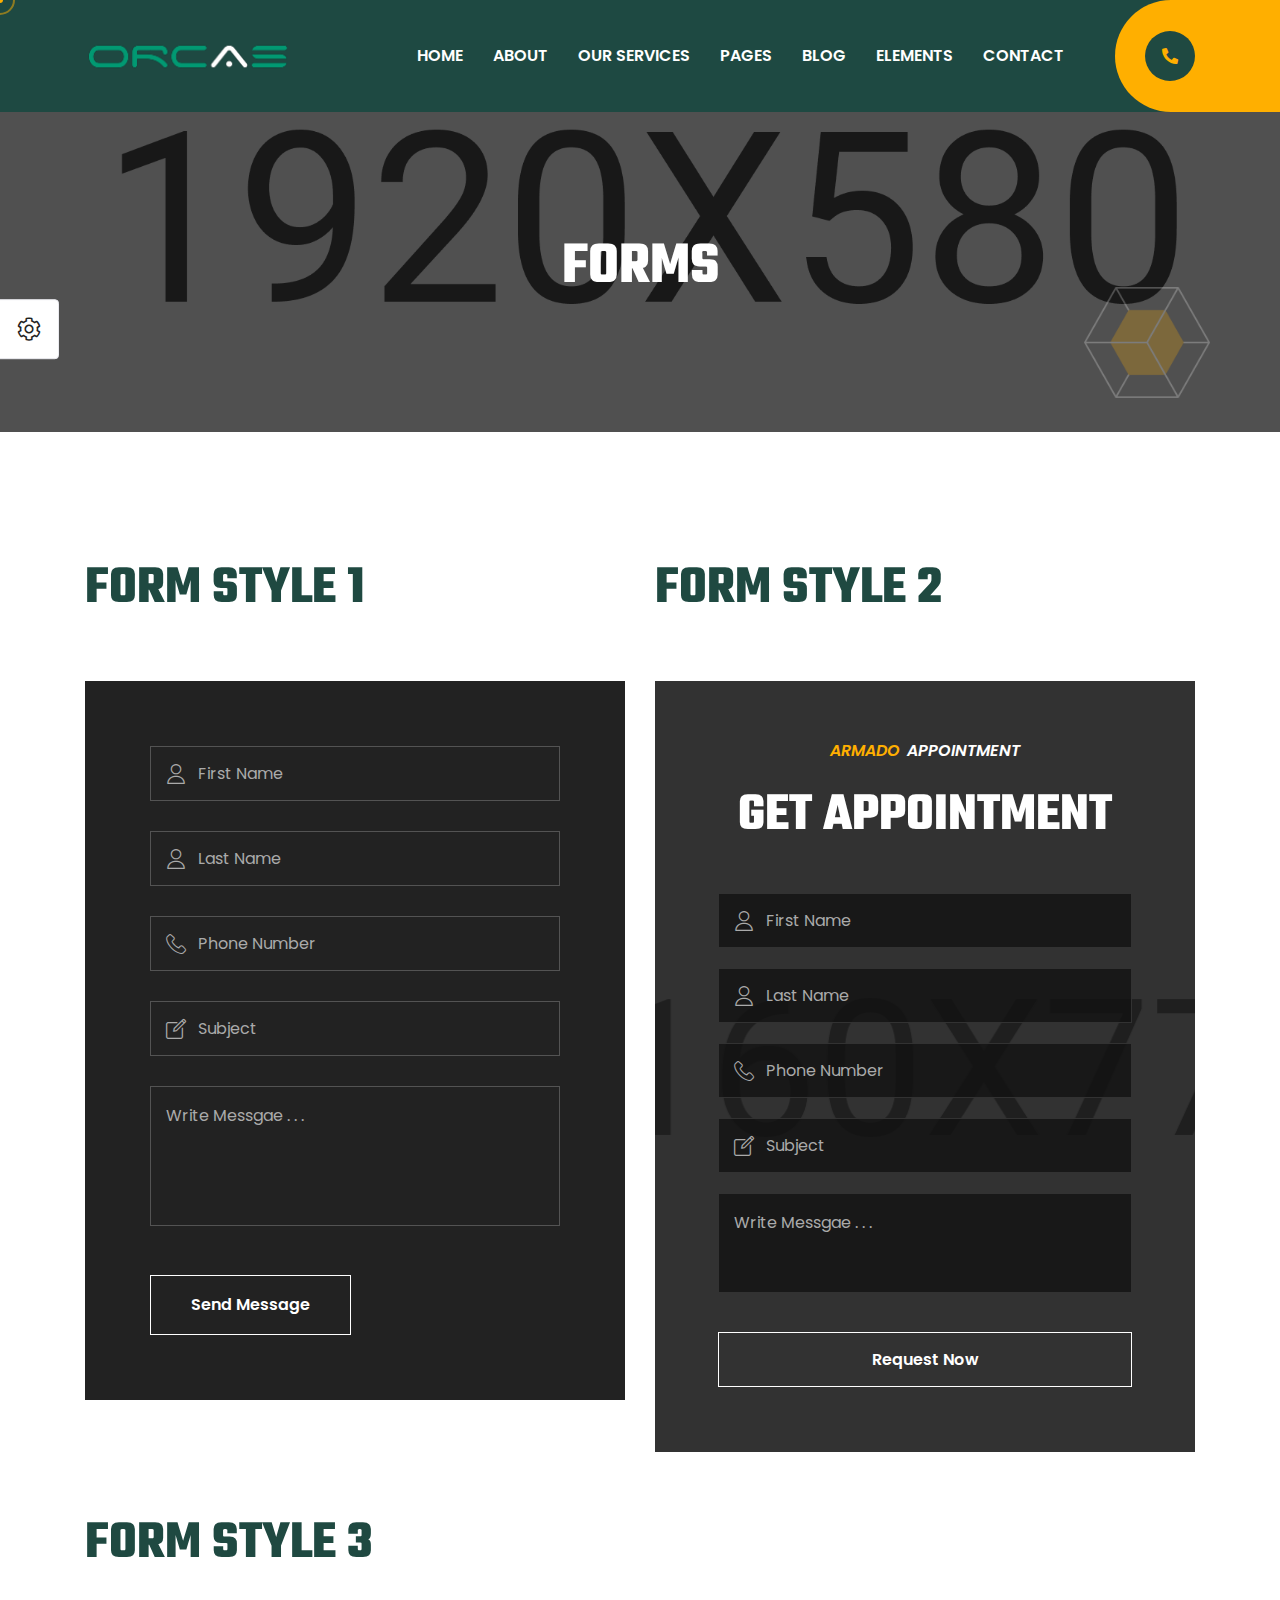
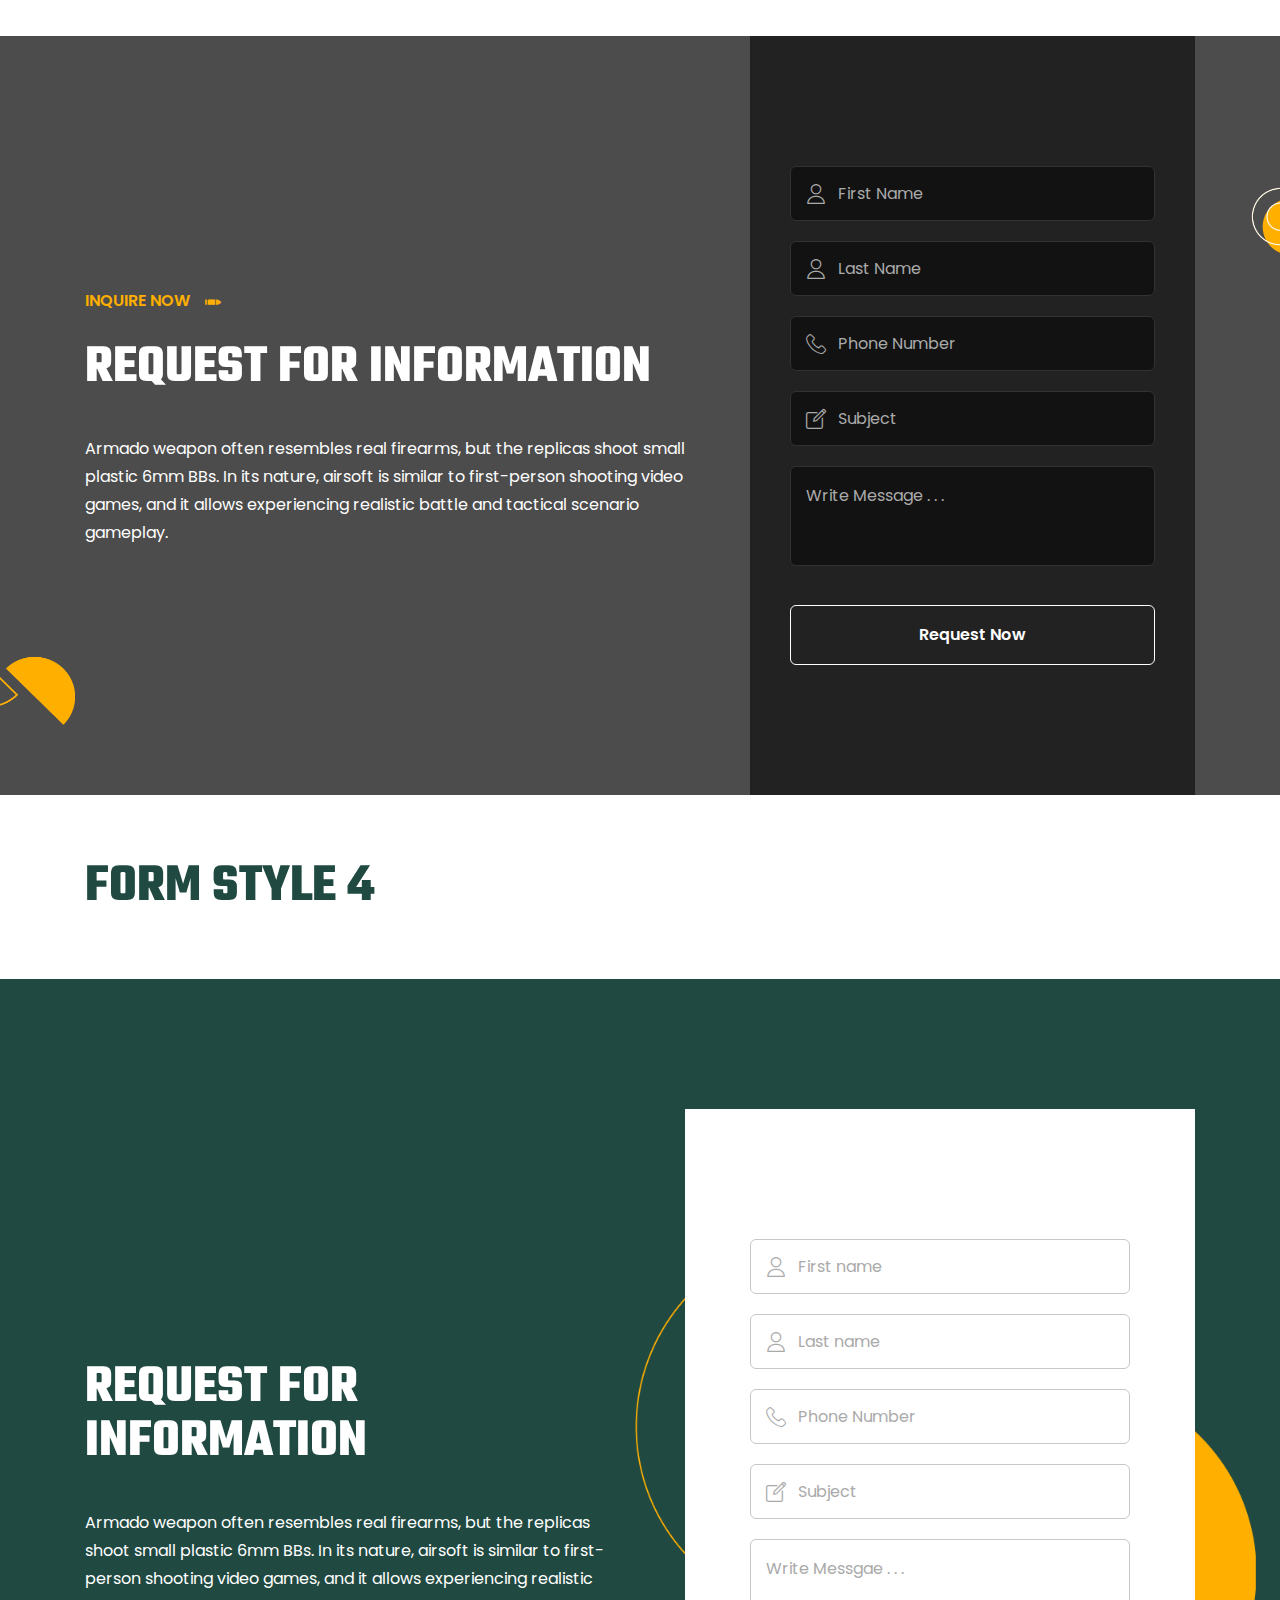
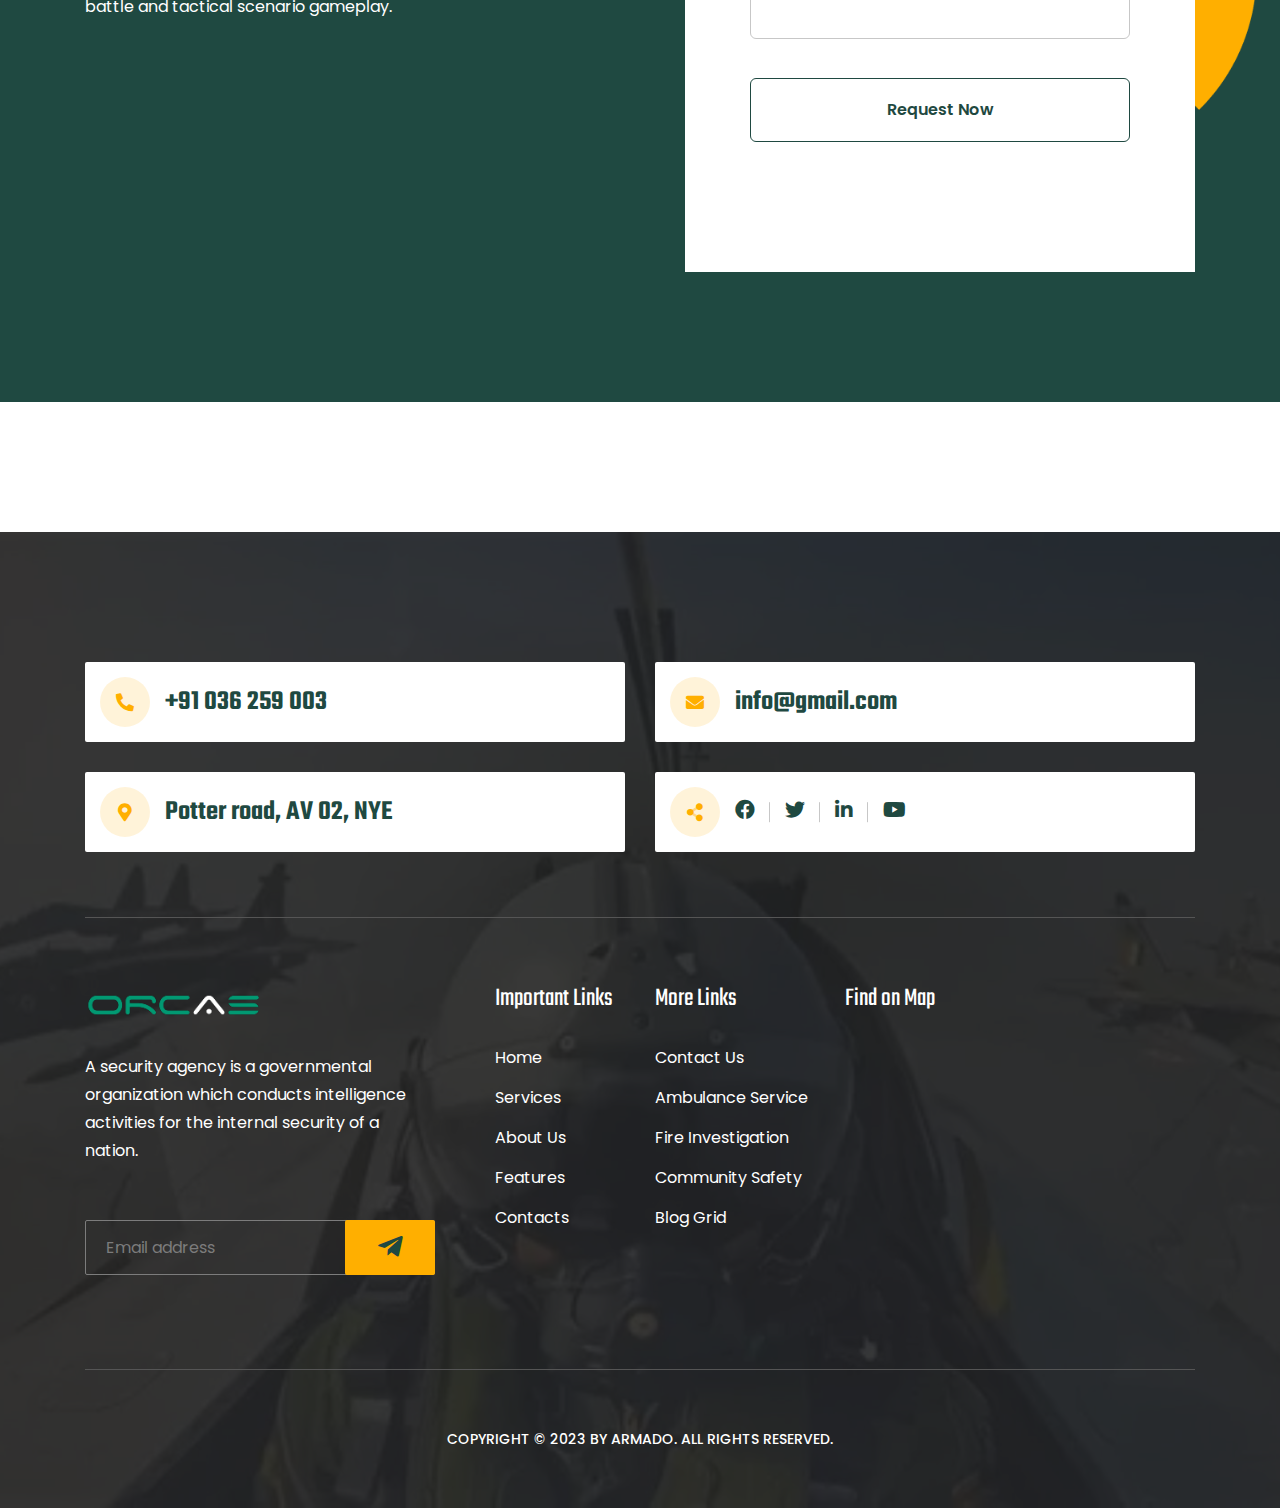
<file: elements-form.html>
<!DOCTYPE html>
<html class="no-js" lang="zxx">

<head>
    <meta charset="utf-8">
    <meta http-equiv="x-ua-compatible" content="ie=edge">
    <title>Armado - Military Service HTML Template</title>
    <meta name="description" content="">
    <meta name="viewport" content="width=device-width, initial-scale=1">
    <!-- Place favicon.ico in the root directory -->
    <link rel="shortcut icon" type="image/x-icon" href="assets/img/favicon.png">
    <!-- CSS here -->
    <link rel="stylesheet" href="assets/css/preloader.css">
    <link rel="stylesheet" href="assets/css/bootstrap.css">
    <link rel="stylesheet" href="assets/css/meanmenu.css">
    <link rel="stylesheet" href="assets/css/animate.min.css">
    <link rel="stylesheet" href="assets/css/swiper-bundle.css">
    <link rel="stylesheet" href="assets/css/backToTop.css">
    <link rel="stylesheet" href="assets/css/magnific-popup.css">
    <link rel="stylesheet" href="assets/css/nice-select.css">
    <link rel="stylesheet" href="assets/css/fontAwesome5Pro.css">
    <link rel="stylesheet" href="assets/css/flaticon.css">
    <link rel="stylesheet" href="assets/css/slick.css">
    <link rel="stylesheet" href="assets/css/odometer.css">
    <link rel="stylesheet" href="assets/css/default.css">
    <link rel="stylesheet" href="assets/css/style.css">
</head>

<body>
    <!-- [if lte IE 9]>
    <p class="browserupgrade">
        You are using an <strong>outdated</strong> browser. Please
        <a href="https://browsehappy.com/">upgrade your browser</a> to improve
        your experience and security.
    </p>
    <![endif] -->

    <div class="mouseCursor cursor-outer"></div>
    <div class="mouseCursor cursor-inner"><span>Drag</span></div>

    <!-- header area start  -->
    <header>
        <div id="header-sticky" class="header-main header-main1">
            <div class="container">
                <div class="row align-items-center">
                    <div class="col-xl-12 col-lg-12">
                        <div class="header-main-content-wrapper">
                            <div class="header-main-left header-main-left-header1">
                                <div class="header-logo header1-logo">
                                    <a href="index.html" class="logo-white"><img src="assets/img/logo/logo-white.png"
                                            alt="logo-img"></a>
                                </div>
                            </div>
                            <div class="header-main-right header-main-right-header1">
                                <div class="main-menu main-menu1 d-none d-xl-block">
                                    <nav id="mobile-menu">
                                        <ul>
                                            <li class="menu-item-has-children"><a href="index.html">Home</a>
                                                <ul class="sub-menu">
                                                    <li><a href="index.html">Military Service</a></li>
                                                    <li><a href="index-2.html">Security Guard Service</a></li>
                                                    <li><a href="index-3.html">Fire Fighter</a></li>
                                                </ul>
                                            </li>
                                            <li><a href="about.html">About</a></li>
                                            <li class="menu-item-has-children"><a href="services.html">Our Services</a>
                                                <ul class="sub-menu">
                                                    <li><a href="services.html">Services</a></li>
                                                    <li><a href="service-details.html">Service Details</a></li>
                                                </ul>
                                            </li>
                                            <li class="menu-item-has-children"><a href="#">Pages</a>
                                                <ul class="sub-menu">
                                                    <li><a href="gallery.html">Gallery</a></li>
                                                    <li><a href="team.html">Team</a></li>
                                                    <li><a href="team-details.html">Team Details</a></li>
                                                    <li><a href="pricing.html">Pricing</a></li>
                                                    <li><a href="donation.html">Donation</a></li>
                                                    <li><a href="faq.html">FAQ</a></li>
                                                    <li><a href="error-404.html">Error 404</a></li>
                                                </ul>
                                            </li>
                                            <li class="menu-item-has-children"><a href="blog.html">Blog</a>
                                                <ul class="sub-menu">
                                                    <li><a href="blog.html">Blog</a></li>
                                                    <li><a href="blog-2.html">Blog 3 Columns</a></li>
                                                    <li><a href="blog-details.html">Blog Details</a></li>
                                                </ul>
                                            </li>
                                            <li class="menu-item-has-children"><a href="#">Elements</a>
                                                <ul class="sub-menu">
                                                    <li><a href="elements-accordion.html">Accordion</a></li>
                                                    <li><a href="elements-blog.html">Blog</a></li>
                                                    <li><a href="elements-button.html">Button</a></li>
                                                    <li><a href="elements-client.html">Client</a></li>
                                                    <li><a href="elements-counter.html">Counter</a></li>
                                                    <li><a href="elements-cta.html">Call To Action</a></li>
                                                    <li><a href="elements-footer.html">Footer</a></li>
                                                    <li><a href="elements-form.html">Form</a></li>
                                                    <li><a href="elements-gallery.html">Gallery</a></li>
                                                    <li><a href="elements-newsletter.html">Newsletter</a></li>
                                                    <li><a href="elements-pagination.html">Pagination</a></li>
                                                    <li><a href="elements-table.html">Table</a></li>
                                                    <li><a href="elements-team.html">Team</a></li>
                                                    <li><a href="elements-testimonial.html">Testimonial</a></li>
                                                    <li><a href="elements-video.html">Video</a></li>
                                                </ul>
                                            </li>
                                            <li><a href="contact.html">Contact</a></li>
                                        </ul>
                                    </nav>
                                </div>
                                <div class="menu-bar d-xl-none">
                                    <a class="side-toggle" href="javascript:void(0)">
                                        <div class="dot-icon">
                                            <img src="assets/img/icons/side-toggle.png" alt="img not found">
                                        </div>
                                    </a>
                                </div>
                                <div class="meta-items meta-items-header1 d-none d-lg-inline-flex">
                                    <div class="meta-item header-meta-item">
                                        <a href="tel:+91036259003">
                                            <div class="meta-item-icon">
                                                <i class="fas fa-phone-alt"></i>
                                            </div>
                                        </a>
                                        <div class="meta-item-content d-none d-xxl-inline-block">
                                            <div class="meta-title">Emargency Call</div>
                                            <p><a href="tel:+91036259003">+91 036 259 003</a></p>
                                        </div>
                                    </div>

                                </div>
                            </div>
                        </div>
                    </div>
                </div>
            </div>
        </div>
    </header>
    <!-- header-area-end -->

    <!-- side toggle start -->
    <aside class="fix">
        <div class="side-info ">
            <div class="side-info-content">
                <div class="offset-widget offset-header mb-40">
                    <div class="row align-items-center">
                        <div class="col-9">
                            <div class="offset-logo">
                                <a href="index.html">
                                    <img src="assets/img/logo/logo-white.png" alt="Logo">
                                </a>
                            </div>
                        </div>
                        <div class="col-3 text-end">
                            <button class="side-info-close">
                                <i class="fal fa-times"></i>
                            </button>
                        </div>
                    </div>
                </div>
                <div class="mobile-menu d-xl-none fix"></div>
                <div class="offset-widget offset_searchbar mb-30">
                    <form action="#" class="filter-search-input">
                        <input type="text" placeholder="Search keyword">
                        <button type="submit"><i class="fal fa-search"></i></button>
                    </form>
                </div>
                <div class="offset-widget offset-support mb-30">
                    <div class="meta-item header-meta-item">
                        <a href="tel:+91036259003">
                            <div class="meta-item-icon">
                                <i class="fas fa-phone-alt"></i>
                            </div>
                        </a>
                        <div class="meta-item-content">
                            <div class="meta-title"><span>Emargency</span> Call</div>
                            <p><a href="tel:+91036259003">+91 036 259 003</a></p>
                        </div>
                    </div>
                </div>
                <div class="offset-widget offset-social mb-0">
                    <div class="social-links">
                        <ul>
                            <li><a href="https://facebook.com
                                " target="_blank"><i class="fab fa-facebook"></i></a></li>
                            <li><a href="https://twitter.com
                                " target="_blank"><i class="fab fa-twitter"></i></a></li>
                            <li>
                                <a href="https://linkedin.com/" target="_blank"><i class="fab fa-linkedin-in"></i></a>
                            </li>
                            <li><a href="https://youtube.com
                                " target="_blank"><i class="fab fa-youtube"></i></a></li>
                        </ul>
                    </div>
                </div>
            </div>
        </div>
    </aside>
    <div class="offcanvas-overlay"></div>
    <div class="offcanvas-overlay-white"></div>
    <!-- side toggle end -->

    <!-- Add your site or application content here -->
    <main>

        <!-- page title area start  -->
        <section class="page-title-area" data-background="assets/img/bg/page-title-bg.jpg">
            <div class="page-title-shape">
                <img class="shape-cube" src="assets/img/shape/cube-shape.png" alt="img not found">
            </div>
            <div class="container">
                <div class="row justify-content-center">
                    <div class="col-lg-8">
                        <div class="page-title-wrapper">
                            <h1 class="page-title mb-10">forms</h1>
                        </div>
                    </div>
                </div>
            </div>
        </section>
        <!-- page title area end  -->

        <!-- element area start  -->
        <section class="element fix pt-130 pb-130 bg-white z-index-2">
            <div class="container">
                <div class="row">
                    <div class="col-xl-6 mb-65">
                        <div class="bd-section-title-wrapper">
                            <h3 class="bd-section-title mb-65">
                                Form Style 1
                            </h3>
                        </div>
                        <div class="contact-form">
                            <form action="#">
                                <div class="row">
                                    <div class="col-md-12">
                                        <div class="single-input-field field-f-name">
                                            <input type="text" placeholder="First Name">
                                        </div>
                                    </div>
                                    <div class="col-md-12">
                                        <div class="single-input-field field-l-name">
                                            <input type="text" placeholder="Last Name">
                                        </div>
                                    </div>
                                    <div class="col-md-12">
                                        <div class="single-input-field field-phone">
                                            <input type="text" placeholder="Phone Number">
                                        </div>
                                    </div>
                                    <div class="col-md-12">
                                        <div class="single-input-field field-subject">
                                            <input type="text" placeholder="Subject">
                                        </div>
                                    </div>
                                    <div class="col-md-12">
                                        <div class="single-input-field field-message">
                                            <textarea name="message" id="message"
                                                placeholder="Write Messgae . . . "></textarea>
                                        </div>
                                    </div>
                                    <div class="col-md-12">
                                        <div class="contact-form-btn">
                                            <button class="border-btn" type="submit">Send Message</button>
                                        </div>
                                    </div>
                                </div>
                            </form>
                        </div>
                    </div>
                    <div class="col-xl-6 mb-65">
                        <div class="bd-section-title-wrapper">
                            <h3 class="bd-section-title mb-65">
                                Form Style 2
                            </h3>
                        </div>
                        <div class="appointment-form-wrapper">
                            <div class="appointment-form-bg">
                                <img src="assets/img/bg/security-guard.jpg" alt="img not found">
                            </div>
                            <div class="appointment-form">
                                <div class="bd-section-title-wrapper centered-title appointment-section-title-wrapper">
                                    <div class="bd-section-subtitle st-b">
                                        Armado <span>Appointment</span>
                                    </div>
                                    <h3 class="bd-section-title mb-50">get Appointment</h3>
                                </div>
                                <form action="#">
                                    <div class="row">
                                        <div class="col-sm-12">
                                            <div class="single-input-field field-f-name">
                                                <input type="text" placeholder="First Name">
                                            </div>
                                        </div>
                                        <div class="col-sm-12">
                                            <div class="single-input-field field-l-name">
                                                <input type="text" placeholder="Last Name">
                                            </div>
                                        </div>
                                        <div class="col-sm-12">
                                            <div class="single-input-field field-phone">
                                                <input type="text" placeholder="Phone Number">
                                            </div>
                                        </div>
                                        <div class="col-sm-12">
                                            <div class="single-input-field field-subject">
                                                <input type="text" placeholder="Subject">
                                            </div>
                                        </div>
                                        <div class="col-sm-12">
                                            <div class="single-input-field field-message">
                                                <textarea name="message" id="message-2"
                                                    placeholder="Write Messgae . . . "></textarea>
                                            </div>
                                        </div>
                                        <div class="appointment-btn mt-10">
                                            <a href="javascript:void(0)" class="border-btn"><span>Request
                                                    Now</span></a>
                                        </div>
                                    </div>
                                </form>
                            </div>
                        </div>
                    </div>
                    <div class="col-xl-6">
                        <div class="bd-section-title-wrapper">
                            <h3 class="bd-section-title mb-65">
                                Form Style 3
                            </h3>
                        </div>
                    </div>
                </div>
            </div>
            <section class="contact-form-area pt-0 pb-0 contact-form-style parallax-bg fix"
                data-background="assets/img/bg/form-parallax.jpg">
                <div class="contact-overlay">
                </div>
                <div class="container">
                    <div class="contact-form-inner p-relative">
                        <div class="contact-form-shape-wrapper">
                            <img class="contact-form-area-shape-1" src="assets/img/shape/shape-slice-circle-3.png"
                                alt="img not found">
                            <img class="contact-form-area-shape-2" src="assets/img/shape/circle.png"
                                alt="img not found">
                        </div>
                        <div class="row align-items-center">
                            <div class="col-xl-7 col-lg-5">
                                <div class="contact-content pt-130 pb-120">
                                    <div class="bd-section-title-wrapper">
                                        <div class="bd-section-subtitle">
                                            inquire now
                                            <i class="flaticon-001-bullet"></i>
                                        </div>
                                        <h3 class="bd-section-title mb-40">request for
                                            information</h3>
                                    </div>
                                    <p class="">Armado weapon often resembles real
                                        firearms, but the replicas
                                        shoot
                                        small plastic 6mm BBs. In its nature, airsoft is similar to first-person
                                        shooting
                                        video
                                        games, and it allows experiencing realistic battle and tactical scenario
                                        gameplay.
                                    </p>
                                </div>
                            </div>
                            <div class="col-xl-5 col-lg-7">
                                <div class="contact-form-wrapper-1">
                                    <form action="#">
                                        <div class="single-input-field field-f-name">
                                            <input type="text" placeholder="First Name">
                                        </div>
                                        <div class="single-input-field field-f-name">
                                            <input type="text" placeholder="Last Name">
                                        </div>
                                        <div class="single-input-field field-phone">
                                            <input type="text" placeholder="Phone Number">
                                        </div>
                                        <div class="single-input-field field-subject">
                                            <input type="text" placeholder="Subject">
                                        </div>
                                        <div class="single-input-field field-message">
                                            <textarea name="message" placeholder="Write Message . . ."></textarea>
                                        </div>
                                        <div class="form-btn mt-30">
                                            <button class="border-btn" type="submit">Request Now</button>
                                        </div>
                                    </form>
                                </div>
                            </div>
                        </div>
                    </div>
                </div>
            </section>
            <div class="container">
                <div class="row">
                    <div class="col-xl-6 mt-65">
                        <div class="bd-section-title-wrapper">
                            <h3 class="bd-section-title mb-65">
                                Form Style 4
                            </h3>
                        </div>
                    </div>
                </div>
            </div>
            <section class="service-enquiry-area pt-130 pb-65 fix">
                <div class="container">
                    <div class="row align-items-center">
                        <div class="col-lg-6">
                            <div class="service-enquiry-content mb-65">
                                <div class="bd-section-title-wrapper">
                                    <h3 class="bd-section-title mb-40">request for information
                                    </h3>
                                </div>
                                <p class="">Armado weapon often resembles real firearms,
                                    but the replicas shoot small plastic 6mm
                                    BBs. In its nature, airsoft is
                                    similar to first-person shooting video games, and it allows experiencing realistic
                                    battle and tactical scenario
                                    gameplay.</p>
                            </div>
                        </div>
                        <div class="col-lg-6">
                            <div class="service-enquiry-form-wrapper mb-65">
                                <div class="enquiry-form-shape">
                                    <img class="slice-circle" src="assets/img/shape/shape-slice-circle.png"
                                        alt="img not found">
                                </div>
                                <div class="service-enquiry-form">
                                    <form action="#">
                                        <div class="row">
                                            <div class="col-sm-12">
                                                <div class="single-input-field field-f-name">
                                                    <input type="text" placeholder="First name">
                                                </div>
                                            </div>
                                            <div class="col-sm-12">
                                                <div class="single-input-field field-l-name">
                                                    <input type="text" placeholder="Last name">
                                                </div>
                                            </div>
                                            <div class="col-sm-12">
                                                <div class="single-input-field field-phone">
                                                    <input type="text" placeholder="Phone Number">
                                                </div>
                                            </div>
                                            <div class="col-sm-12">
                                                <div class="single-input-field field-subject">
                                                    <input type="text" placeholder="Subject">
                                                </div>
                                            </div>
                                            <div class="col-sm-12">
                                                <div class="single-input-field field-message">
                                                    <textarea name="message" id="message-3"
                                                        placeholder="Write Messgae . . . "></textarea>
                                                </div>
                                            </div>
                                            <div class="enquiry-btn">
                                                <a href="javascript:void(0)" class="border-btn"><span>Request
                                                        Now</span></a>
                                            </div>
                                        </div>
                                    </form>
                                </div>
                            </div>
                        </div>
                    </div>
                </div>
            </section>
        </section>
        <!-- element area end  -->

    </main>

    <!-- footer-area-start -->
    <footer class="footer1-bg footer-sticky" data-background="assets/img/bg/footer1-bg.jpg">
        <div class="footer1-overlay"></div>
        <div class="contact-meta-area">
            <div class="container">
                <div class="contact-meta-wrapper">
                    <div class="row">
                        <div class="col-xxl-3 col-xl-6 col-lg-6 col-md-6">
                            <div class="meta-item contact-meta mb-30">
                                <div class="meta-item-icon">
                                    <i class="fas fa-phone-alt"></i>
                                </div>
                                <div class="meta-item-content">
                                    <div class="meta-title">Emargency Call</div>
                                    <p><a href="tel:+91036259003">+91 036 259 003</a></p>
                                </div>
                            </div>
                        </div>
                        <div class="col-xxl-3 col-xl-6 col-lg-6 col-md-6">
                            <div class="meta-item contact-meta mb-30">
                                <div class="meta-item-icon">
                                    <i class="fas fa-envelope"></i>
                                </div>
                                <div class="meta-item-content">
                                    <div class="meta-title">Email Us</div>
                                    <p><a href="mailto:info@gmail.com">info@gmail.com</a></p>
                                </div>
                            </div>
                        </div>
                        <div class="col-xxl-3 col-xl-6 col-lg-6 col-md-6">
                            <div class="meta-item contact-meta mb-30">
                                <div class="meta-item-icon">
                                    <i class="fas fa-map-marker-alt"></i>
                                </div>
                                <div class="meta-item-content">
                                    <div class="meta-title">Location</div>
                                    <p>Potter road, AV 02, NYE</p>
                                </div>
                            </div>
                        </div>
                        <div class="col-xxl-3 col-xl-6 col-lg-6 col-md-6">
                            <div class="meta-item contact-meta mb-30">
                                <div class="meta-item-icon">
                                    <i class="fad fa-share-alt"></i>
                                </div>
                                <div class="meta-item-content">
                                    <div class="meta-title">Social Links</div>
                                    <div class="social-links follow-us">
                                        <ul>
                                            <li><a href="https://facebook.com
                                    " target="_blank"><i class="fab fa-facebook"></i></a></li>
                                            <li><a href="https://twitter.com
                                    " target="_blank"><i class="fab fa-twitter"></i></a></li>
                                            <li><a href="https://linkedin.com/" target="_blank"><i
                                                        class="fab fa-linkedin-in"></i></a></li>
                                            <li><a href="https://youtube.com
                                    " target="_blank"><i class="fab fa-youtube"></i></a></li>
                                        </ul>
                                    </div>
                                </div>
                            </div>
                        </div>
                    </div>
                </div>
            </div>
        </div>

        <section class="footer-area footer-area1 footer-area1-bg pt-65 pb-25">
            <div class="container">
                <div class="row">
                    <div class="col-xl-4 col-lg-6 col-md-12 col-sm-12">
                        <div class="footer-widget footer1-widget footer1-widget1 mb-40">
                            <div class="footer-logo footer1-logo">
                                <a href="index.html"><img src="assets/img/logo/logo-white.png" alt="img not found"></a>
                            </div>
                            <p class="mb-55">A security agency is a governmental organization which conducts
                                intelligence activities for the internal security of a
                                nation.</p>
                            <div class="newsletter-form">
                                <form action="#">
                                    <div class="newsletter-input-wrapper">
                                        <input type="email" placeholder="Email address">
                                        <button type="submit" class="fill-btn"><i
                                                class="fab fa-telegram-plane"></i></button>
                                    </div>
                                </form>
                            </div>
                        </div>
                    </div>
                    <div class="col-xl-2 col-lg-3 col-md-6 col-sm-6">
                        <div class="footer-widget footer1-widget footer1-widget2 mb-40">
                            <div class="footer-widget-title">
                                <h4>Important Links</h4>
                            </div>
                            <div class="footer-links">
                                <ul>
                                    <li><a href="index.html">Home</a></li>
                                    <li><a href="services.html">Services</a></li>
                                    <li><a href="about.html">About Us</a></li>
                                    <li><a href="services.html">Features</a></li>
                                    <li><a href="contact.html">Contacts</a></li>
                                </ul>
                            </div>
                        </div>
                    </div>
                    <div class="col-xl-2 col-lg-3 col-md-6 col-sm-6">
                        <div class="footer-widget footer1-widget footer1-widget3 mb-40 ">
                            <div class="footer-widget-title">
                                <h4>More Links</h4>
                            </div>
                            <div class="footer-links">
                                <ul>
                                    <li><a href="contact.html">Contact Us</a></li>
                                    <li><a href="service-details.html">Ambulance Service</a></li>
                                    <li><a href="service-details.html">Fire Investigation</a></li>
                                    <li><a href="service-details.html">Community Safety</a></li>
                                    <li><a href="blog-2.html">Blog Grid</a></li>
                                </ul>
                            </div>
                        </div>
                    </div>
                    <div class="col-xl-4 col-lg-12 col-md-12 col-sm-12">
                        <div class="footer-widget footer1-widget footer1-widget4 mb-40 ">
                            <div class="footer-widget-title">
                                <h4>Find on Map</h4>
                            </div>
                            <div class="location-map-footer">
                                <iframe
                                    src="https://www.google.com/maps/embed?pb=!1m14!1m8!1m3!1d6593.0772915468015!2d-73.99357413118337!3d40.7413618836947!3m2!1i1024!2i768!4f13.1!3m3!1m2!1s0x89c259a6bd917da7%3A0x79997d3983197d7c!2sMadison%20Square%20Park!5e0!3m2!1sen!2sbd!4v1667729817880!5m2!1sen!2sbd"></iframe>
                            </div>
                        </div>
                    </div>
                </div>
            </div>
        </section>

        <div class="copyright-area copyright-1-area">
            <div class="container">
                <div class="copyright-1-inner">
                    <div class="row align-items-center">
                        <div class="col-lg-12">
                            <div class="copyright-text copyright-1-text text-center">
                                Copyright &copy; 2023 by <a href="#">Armado</a>. All rights reserved.
                            </div>
                        </div>
                    </div>

                </div>
            </div>
        </div>
    </footer>
    <!-- footer-area-end -->

    <!-- preloader  -->
    <div id="preloader">
        <div id="ctn-preloader" class="ctn-preloader">
            <div class="animation-preloader">
                <div class="spinner"></div>
                <div class="txt-loading">
                    <span data-text-preloader="A" class="letters-loading">
                        A
                    </span>
                    <span data-text-preloader="R" class="letters-loading">
                        R
                    </span>
                    <span data-text-preloader="M" class="letters-loading">
                        M
                    </span>
                    <span data-text-preloader="A" class="letters-loading">
                        A
                    </span>
                    <span data-text-preloader="D" class="letters-loading">
                        D
                    </span>
                    <span data-text-preloader="O" class="letters-loading">
                        O
                    </span>
                </div>
            </div>
            <div class="loader">
                <div class="row">
                    <div class="col-3 loader-section section-left">
                        <div class="bg"></div>
                    </div>
                    <div class="col-3 loader-section section-left">
                        <div class="bg"></div>
                    </div>
                    <div class="col-3 loader-section section-right">
                        <div class="bg"></div>
                    </div>
                    <div class="col-3 loader-section section-right">
                        <div class="bg"></div>
                    </div>
                </div>
            </div>
        </div>
    </div>
    <!-- preloader end -->

    <!-- back to top start -->
    <div class="progress-wrap">
        <svg class="progress-circle svg-content" width="100%" height="100%" viewBox="-1 -1 102 102">
            <path d="M50,1 a49,49 0 0,1 0,98 a49,49 0 0,1 0,-98" />
        </svg>
    </div>
    <!-- back to top end -->

    <!-- JS here -->
    <script src="assets/js/vendor/jquery-3.6.0.min.js"></script>
    <script src="assets/js/vendor/waypoints.min.js"></script>
    <script src="assets/js/bootstrap.bundle.min.js"></script>
    <script src="assets/js/meanmenu.js"></script>
    <script src="assets/js/swiper-bundle.min.js"></script>
    <script src="assets/js/magnific-popup.min.js"></script>
    <script src="assets/js/backToTop.js"></script>
    <script src="assets/js/nice-select.min.js"></script>
    <script src="assets/js/ajax-form.js"></script>
    <script src="assets/js/wow.min.js"></script>
    <script src="assets/js/isotope.pkgd.min.js"></script>
    <script src="assets/js/imagesloaded.pkgd.min.js"></script>
    <script src="assets/js/jquery.appear.js"></script>
    <script src="assets/js/jquery.odometer.min.js"></script>
    <script src="assets/js/slick.min.js"></script>
    <script src="assets/js/js_circle-progress.min.js"></script>
    <script src="assets/js/main.js"></script>
</body>

</html>
</file>
<file: assets/css/preloader.css>
.ctn-preloader {
  -webkit-box-align: center;
  -ms-flex-align: center;
  align-items: center;
  cursor: default;
  display: -webkit-box;
  display: -ms-flexbox;
  display: flex;
  height: 100%;
  -webkit-box-pack: center;
  -ms-flex-pack: center;
  justify-content: center;
  position: fixed;
  left: 0;
  top: 0;
  width: 100%;
  z-index: 9000;
}

.ctn-preloader .animation-preloader {
  z-index: 1000;
}

.ctn-preloader .animation-preloader .spinner {
  -webkit-animation: spinner 1s infinite linear;
  animation: spinner 1s infinite linear;
  border-radius: 50%;
  border: 3px solid rgba(0, 0, 0, 0.2);
  border-top-color: #ffaf00;
  height: 150px;
  margin: 0 auto 3.5em auto;
  width: 150px;
}

.ctn-preloader .animation-preloader .txt-loading {
  font: bold 5em 'Montserrat', sans-serif;
  text-align: center;
  -webkit-user-select: none;
  -moz-user-select: none;
  -ms-user-select: none;
  user-select: none;
}

.ctn-preloader .animation-preloader .txt-loading .letters-loading {
  color: rgba(0, 0, 0, 0.2);
  position: relative;
}

.ctn-preloader .animation-preloader .txt-loading .letters-loading:before {
  -webkit-animation: letters-loading 4s infinite;
  animation: letters-loading 4s infinite;
  color: #1f4941;
  content: attr(data-text-preloader);
  left: 0;
  opacity: 0;
  font-family: 'Montserrat', sans-serif;
  position: absolute;
  top: -3px;
  -webkit-transform: rotateY(-90deg);
  transform: rotateY(-90deg);
}

.ctn-preloader .animation-preloader .txt-loading .letters-loading:nth-child(2):before {
  -webkit-animation-delay: 0.2s;
  animation-delay: 0.2s;
}

.ctn-preloader .animation-preloader .txt-loading .letters-loading:nth-child(3):before {
  -webkit-animation-delay: 0.4s;
  animation-delay: 0.4s;
}

.ctn-preloader .animation-preloader .txt-loading .letters-loading:nth-child(4):before {
  -webkit-animation-delay: 0.6s;
  animation-delay: 0.6s;
}

.ctn-preloader .animation-preloader .txt-loading .letters-loading:nth-child(5):before {
  -webkit-animation-delay: 0.8s;
  animation-delay: 0.8s;
}

.ctn-preloader .animation-preloader .txt-loading .letters-loading:nth-child(6):before {
  -webkit-animation-delay: 1s;
  animation-delay: 1s;
}

.ctn-preloader .animation-preloader .txt-loading .letters-loading:nth-child(7):before {
  -webkit-animation-delay: 1.2s;
  animation-delay: 1.2s;
}

.ctn-preloader .animation-preloader .txt-loading .letters-loading:nth-child(8):before {
  -webkit-animation-delay: 1.4s;
  animation-delay: 1.4s;
}

.ctn-preloader.dark .animation-preloader .spinner {
  border-color: rgba(255, 255, 255, 0.2);
  border-top-color: #fff;
}

.ctn-preloader.dark .animation-preloader .txt-loading .letters-loading {
  color: rgba(255, 255, 255, 0.2);
}

.ctn-preloader.dark .animation-preloader .txt-loading .letters-loading:before {
  color: #fff;
}

.ctn-preloader p {
  font-size: 14px;
  font-weight: 500;
  text-transform: uppercase;
  letter-spacing: 8px;
  color: #3b3b3b;
}

.ctn-preloader .loader {
  position: fixed;
  top: 0;
  left: 0;
  width: 100%;
  height: 100%;
  font-size: 0;
  z-index: 1;
  pointer-events: none;
}

.ctn-preloader .loader .row {
  height: 100%;
}

.ctn-preloader .loader .loader-section {
  padding: 0px;
}

.ctn-preloader .loader .loader-section .bg {
  background-color: #ffffff;
  height: 100%;
  left: 0;
  width: 100%;
  -webkit-transition: all 800ms cubic-bezier(0.77, 0, 0.175, 1);
  -o-transition: all 800ms cubic-bezier(0.77, 0, 0.175, 1);
  transition: all 800ms cubic-bezier(0.77, 0, 0.175, 1);
}

.ctn-preloader .loader.dark_bg .loader-section .bg {
  background: #111339;
}

.ctn-preloader.loaded .animation-preloader {
  opacity: 0;
  -webkit-transition: 0.3s ease-out;
  -o-transition: 0.3s ease-out;
  transition: 0.3s ease-out;
}

.ctn-preloader.loaded .loader-section .bg {
  width: 0;
  -webkit-transition: 0.7s 0.3s allcubic-bezier(0.1, 0.1, 0.1, 1);
  -o-transition: 0.7s 0.3s allcubic-bezier(0.1, 0.1, 0.1, 1);
  transition: 0.7s 0.3s allcubic-bezier(0.1, 0.1, 0.1, 1);
}

@-webkit-keyframes spinner {
  to {
    -webkit-transform: rotateZ(360deg);
    transform: rotateZ(360deg);
  }
}

@keyframes spinner {
  to {
    -webkit-transform: rotateZ(360deg);
    transform: rotateZ(360deg);
  }
}

@-webkit-keyframes letters-loading {
  0%,
  75%,
  100% {
    opacity: 0;
    -webkit-transform: rotateY(-90deg);
    transform: rotateY(-90deg);
  }
  25%,
  50% {
    opacity: 1;
    -webkit-transform: rotateY(0deg);
    transform: rotateY(0deg);
  }
}

@keyframes letters-loading {
  0%,
  75%,
  100% {
    opacity: 0;
    -webkit-transform: rotateY(-90deg);
    transform: rotateY(-90deg);
  }
  25%,
  50% {
    opacity: 1;
    -webkit-transform: rotateY(0deg);
    transform: rotateY(0deg);
  }
}

@media screen and (max-width: 767px) {
  .ctn-preloader .animation-preloader .spinner {
    height: 8em;
    width: 8em;
  }
  .ctn-preloader .animation-preloader .txt-loading {
    font: bold 3.5em "Poppins", sans-serif;
  }
}

@media screen and (max-width: 500px) {
  .ctn-preloader .animation-preloader .spinner {
    height: 7em;
    width: 7em;
  }
  .ctn-preloader .animation-preloader .txt-loading {
    font: bold 2em "Poppins", sans-serif;
  }
}
</file>
<file: assets/css/backToTop.css>
.progress-wrap {
    position: fixed;
    right: 50px;
    bottom: 50px;
    height: 46px;
    width: 46px;
    cursor: pointer;
    display: block;
    border-radius: 50px;
    box-shadow: inset  0 0 0 2px rgba(95, 58, 252,0.2);
    z-index: 99;
    opacity: 0;
    visibility: hidden;
    transform: translateY(15px);
    -webkit-transition: all 200ms linear;
    transition: all 200ms linear;
  }
  
  .progress-wrap.active-progress {
    opacity: 1;
    visibility: visible;
    transform: translateY(0);
  }
  
  .progress-wrap::after {
    position: absolute;
    content: '\f176';
    font-family: "Font Awesome 5 Pro";
    text-align: center;
    line-height: 46px;
    font-size: 20px;
    color: #2c3941;
    left: 0;
    top: 0;
    height: 46px;
    width: 46px;
    cursor: pointer;
    display: block;
    z-index: 1;
    -webkit-transition: all 200ms linear;
    transition: all 200ms linear;
  }


  
  .progress-wrap svg path { 
    fill: none; 
  }
  
  .progress-wrap svg.progress-circle path {
    stroke: #2c3941;
    stroke-width: 4;
    box-sizing:border-box;
    -webkit-transition: all 200ms linear;
    transition: all 200ms linear;
  }
</file>
<file: assets/css/nice-select.css>
.nice-select {
  -webkit-tap-highlight-color: transparent;
  background-color: #fff;
  border-radius: 5px;
  border: solid 1px #e8e8e8;
  box-sizing: border-box;
  clear: both;
  cursor: pointer;
  display: block;
  float: left;
  font-family: inherit;
  font-size: 14px;
  font-weight: normal;
  height: 42px;
  line-height: 40px;
  outline: none;
  padding-left: 18px;
  padding-right: 30px;
  position: relative;
  text-align: left !important;
  -webkit-transition: all 0.2s ease-in-out;
  transition: all 0.2s ease-in-out;
  -webkit-user-select: none;
     -moz-user-select: none;
      -ms-user-select: none;
          user-select: none;
  white-space: nowrap;
  width: auto; }
  .nice-select:hover {
    border-color: #dbdbdb; }
  .nice-select:active, .nice-select.open, .nice-select:focus {
    border-color: #999; }
  .nice-select:after {
    border-bottom: 2px solid #999;
    border-right: 2px solid #999;
    content: '';
    display: block;
    height: 5px;
    margin-top: -4px;
    pointer-events: none;
    position: absolute;
    right: 12px;
    top: 50%;
    -webkit-transform-origin: 66% 66%;
        -ms-transform-origin: 66% 66%;
            transform-origin: 66% 66%;
    -webkit-transform: rotate(45deg);
        -ms-transform: rotate(45deg);
            transform: rotate(45deg);
    -webkit-transition: all 0.15s ease-in-out;
    transition: all 0.15s ease-in-out;
    width: 5px; }
  .nice-select.open:after {
    -webkit-transform: rotate(-135deg);
        -ms-transform: rotate(-135deg);
            transform: rotate(-135deg); }
  .nice-select.open .list {
    opacity: 1;
    pointer-events: auto;
    -webkit-transform: scale(1) translateY(0);
        -ms-transform: scale(1) translateY(0);
            transform: scale(1) translateY(0); }
  .nice-select.disabled {
    border-color: #ededed;
    color: #999;
    pointer-events: none; }
    .nice-select.disabled:after {
      border-color: #cccccc; }
  .nice-select.wide {
    width: 100%; }
    .nice-select.wide .list {
      left: 0 !important;
      right: 0 !important; }
  .nice-select.right {
    float: right; }
    .nice-select.right .list {
      left: auto;
      right: 0; }
  .nice-select.small {
    font-size: 12px;
    height: 36px;
    line-height: 34px; }
    .nice-select.small:after {
      height: 4px;
      width: 4px; }
    .nice-select.small .option {
      line-height: 34px;
      min-height: 34px; }
  .nice-select .list {
    background-color: #fff;
    border-radius: 5px;
    box-shadow: 0 0 0 1px rgba(68, 68, 68, 0.11);
    box-sizing: border-box;
    margin-top: 4px;
    opacity: 0;
    overflow: hidden;
    padding: 0;
    pointer-events: none;
    position: absolute;
    top: 100%;
    left: 0;
    -webkit-transform-origin: 50% 0;
        -ms-transform-origin: 50% 0;
            transform-origin: 50% 0;
    -webkit-transform: scale(0.75) translateY(-21px);
        -ms-transform: scale(0.75) translateY(-21px);
            transform: scale(0.75) translateY(-21px);
    -webkit-transition: all 0.2s cubic-bezier(0.5, 0, 0, 1.25), opacity 0.15s ease-out;
    transition: all 0.2s cubic-bezier(0.5, 0, 0, 1.25), opacity 0.15s ease-out;
    z-index: 9; }
    .nice-select .list:hover .option:not(:hover) {
      background-color: transparent !important; }
  .nice-select .option {
    cursor: pointer;
    font-weight: 400;
    line-height: 40px;
    list-style: none;
    min-height: 40px;
    outline: none;
    padding-left: 18px;
    padding-right: 29px;
    text-align: left;
    -webkit-transition: all 0.2s;
    transition: all 0.2s; }
    .nice-select .option:hover, .nice-select .option.focus, .nice-select .option.selected.focus {
      background-color: #f6f6f6; }
    .nice-select .option.selected {
      font-weight: bold; }
    .nice-select .option.disabled {
      background-color: transparent;
      color: #999;
      cursor: default; }

.no-csspointerevents .nice-select .list {
  display: none; }

.no-csspointerevents .nice-select.open .list {
  display: block; }
</file>
<file: assets/css/flaticon.css>
@font-face {
    font-family: "flaticon_armado_-_militery_service_themeset";
    src: url("../fonts/flaticon_armado_-_militery_service_themeset.ttf?2aec7464788ec907167879cfb0123c7e") format("truetype"),
url("../fonts/flaticon_armado_-_militery_service_themeset.woff?2aec7464788ec907167879cfb0123c7e") format("woff"),
url("../fonts/flaticon_armado_-_militery_service_themeset.woff2?2aec7464788ec907167879cfb0123c7e") format("woff2"),
url("../fonts/flaticon_armado_-_militery_service_themeset.eot?2aec7464788ec907167879cfb0123c7e#iefix") format("embedded-opentype"),
url("../fonts/flaticon_armado_-_militery_service_themeset.svg?2aec7464788ec907167879cfb0123c7e#flaticon_armado_-_militery_service_themeset") format("svg");
}

i[class^="flaticon-"]:before, i[class*=" flaticon-"]:before {
    font-family: flaticon_armado_-_militery_service_themeset !important;
    font-style: normal;
    font-weight: normal !important;
    font-variant: normal;
    text-transform: none;
    line-height: 1;
    -webkit-font-smoothing: antialiased;
    -moz-osx-font-smoothing: grayscale;
}

.flaticon-001-bullet:before {
    content: "\f101";
}
.flaticon-002-anchor:before {
    content: "\f102";
}
.flaticon-003-anchor-1:before {
    content: "\f103";
}
.flaticon-004-anchor-2:before {
    content: "\f104";
}
.flaticon-005-navy:before {
    content: "\f105";
}
.flaticon-006-anchor-3:before {
    content: "\f106";
}
.flaticon-007-tank:before {
    content: "\f107";
}
.flaticon-008-rank:before {
    content: "\f108";
}
.flaticon-009-jet-fighter:before {
    content: "\f109";
}
.flaticon-010-fighter-airplane:before {
    content: "\f10a";
}
.flaticon-011-fighter-jet:before {
    content: "\f10b";
}
.flaticon-012-fighter-jet-1:before {
    content: "\f10c";
}
.flaticon-013-play-button:before {
    content: "\f10d";
}
.flaticon-014-play:before {
    content: "\f10e";
}
.flaticon-015-play-button-1:before {
    content: "\f10f";
}
.flaticon-017-play-2:before {
    content: "\f110";
}
.flaticon-018-play-3:before {
    content: "\f111";
}
.flaticon-019-play-4:before {
    content: "\f112";
}
.flaticon-021-police-badge:before {
    content: "\f113";
}
.flaticon-022-police-handcuffs:before {
    content: "\f114";
}
.flaticon-023-police:before {
    content: "\f115";
}
.flaticon-024-alarm:before {
    content: "\f116";
}
.flaticon-025-police-badge-1:before {
    content: "\f117";
}
.flaticon-026-police-hat:before {
    content: "\f118";
}
.flaticon-027-check:before {
    content: "\f119";
}
.flaticon-028-check-1:before {
    content: "\f11a";
}
.flaticon-029-user:before {
    content: "\f11b";
}
.flaticon-030-user-1:before {
    content: "\f11c";
}
.flaticon-031-user-2:before {
    content: "\f11d";
}
.flaticon-032-riot-police:before {
    content: "\f11e";
}
.flaticon-033-air-force:before {
    content: "\f11f";
}
.flaticon-034-soldier:before {
    content: "\f120";
}
.flaticon-035-army:before {
    content: "\f121";
}
.flaticon-036-play-6:before {
    content: "\f122";
}
.flaticon-037-right-arrow:before {
    content: "\f123";
}
.flaticon-038-next:before {
    content: "\f124";
}
.flaticon-039-next-1:before {
    content: "\f125";
}
.flaticon-040-right:before {
    content: "\f126";
}
.flaticon-041-next-2:before {
    content: "\f127";
}
.flaticon-042-arrow-right:before {
    content: "\f128";
}
.flaticon-043-next-3:before {
    content: "\f129";
}
.flaticon-044-check-2:before {
    content: "\f12a";
}
.flaticon-045-checked:before {
    content: "\f12b";
}
.flaticon-046-checkmark:before {
    content: "\f12c";
}
.flaticon-047-check-mark:before {
    content: "\f12d";
}
.flaticon-048-calendar:before {
    content: "\f12e";
}
.flaticon-049-calendar-1:before {
    content: "\f12f";
}
.flaticon-050-calendar-2:before {
    content: "\f130";
}
.flaticon-051-calendar-3:before {
    content: "\f131";
}
.flaticon-052-chat-bubble:before {
    content: "\f132";
}
.flaticon-053-comment:before {
    content: "\f133";
}
.flaticon-054-comment-1:before {
    content: "\f134";
}
.flaticon-055-speech-bubble:before {
    content: "\f135";
}
.flaticon-056-user-3:before {
    content: "\f136";
}
.flaticon-057-user-4:before {
    content: "\f137";
}
.flaticon-058-telephone:before {
    content: "\f138";
}
.flaticon-059-telephone-1:before {
    content: "\f139";
}
.flaticon-060-call:before {
    content: "\f13a";
}
.flaticon-061-phone-receiver-silhouette:before {
    content: "\f13b";
}
.flaticon-062-edit:before {
    content: "\f13c";
}
.flaticon-063-editing:before {
    content: "\f13d";
}
.flaticon-064-edit-1:before {
    content: "\f13e";
}
.flaticon-065-edit-2:before {
    content: "\f13f";
}
.flaticon-066-editing-1:before {
    content: "\f140";
}
.flaticon-067-writing:before {
    content: "\f141";
}
.flaticon-068-write:before {
    content: "\f142";
}
.flaticon-069-email:before {
    content: "\f143";
}
.flaticon-070-email-1:before {
    content: "\f144";
}
.flaticon-071-open-letter:before {
    content: "\f145";
}
.flaticon-072-envelope:before {
    content: "\f146";
}
.flaticon-073-email-2:before {
    content: "\f147";
}
.flaticon-074-mail:before {
    content: "\f148";
}
.flaticon-075-send:before {
    content: "\f149";
}
.flaticon-076-placeholder:before {
    content: "\f14a";
}
.flaticon-077-map:before {
    content: "\f14b";
}
.flaticon-078-placeholder-1:before {
    content: "\f14c";
}
.flaticon-079-pin:before {
    content: "\f14d";
}
.flaticon-080-right-down:before {
    content: "\f14e";
}
.flaticon-081-right-down-1:before {
    content: "\f14f";
}
.flaticon-082-man:before {
    content: "\f150";
}
.flaticon-083-computer:before {
    content: "\f151";
}
.flaticon-084-gps:before {
    content: "\f152";
}
.flaticon-085-map-1:before {
    content: "\f153";
}
.flaticon-086-home-security:before {
    content: "\f154";
}
.flaticon-087-house-insurance:before {
    content: "\f155";
}
.flaticon-088-cctv:before {
    content: "\f156";
}
.flaticon-089-guarantee:before {
    content: "\f157";
}
.flaticon-090-insurance:before {
    content: "\f158";
}
.flaticon-091-bank:before {
    content: "\f159";
}
.flaticon-092-bank-statement:before {
    content: "\f15a";
}
.flaticon-093-safe:before {
    content: "\f15b";
}
.flaticon-094-bank-1:before {
    content: "\f15c";
}
.flaticon-095-safe-deposit:before {
    content: "\f15d";
}
.flaticon-096-safebox:before {
    content: "\f15e";
}
.flaticon-097-right-down-2:before {
    content: "\f15f";
}
.flaticon-098-down-chevron:before {
    content: "\f160";
}
.flaticon-099-arrow-down:before {
    content: "\f161";
}
.flaticon-100-right-quote:before {
    content: "\f162";
}
.flaticon-101-quotes:before {
    content: "\f163";
}
.flaticon-102-quote:before {
    content: "\f164";
}
.flaticon-103-quote-1:before {
    content: "\f165";
}
.flaticon-104-quotation:before {
    content: "\f166";
}
.flaticon-105-smoke-detector:before {
    content: "\f167";
}
.flaticon-106-bell:before {
    content: "\f168";
}
.flaticon-107-sprinkler:before {
    content: "\f169";
}
.flaticon-108-fire-alarm:before {
    content: "\f16a";
}
.flaticon-109-smoke-detector-1:before {
    content: "\f16b";
}
.flaticon-110-smoke-detector-2:before {
    content: "\f16c";
}
.flaticon-111-smoke-detector-3:before {
    content: "\f16d";
}
.flaticon-112-fire-station:before {
    content: "\f16e";
}
.flaticon-113-firefighter:before {
    content: "\f16f";
}
.flaticon-114-firefighter-1:before {
    content: "\f170";
}
.flaticon-115-plus:before {
    content: "\f171";
}
.flaticon-116-plus-1:before {
    content: "\f172";
}
.flaticon-117-plus-2:before {
    content: "\f173";
}
.flaticon-118-add:before {
    content: "\f174";
}
.flaticon-119-share:before {
    content: "\f175";
}
.flaticon-120-share-post:before {
    content: "\f176";
}
.flaticon-121-send-1:before {
    content: "\f177";
}
.flaticon-122-paper-plane:before {
    content: "\f178";
}
.flaticon-123-heart:before {
    content: "\f179";
}
.flaticon-124-heart-1:before {
    content: "\f17a";
}
.flaticon-125-heart-2:before {
    content: "\f17b";
}
.flaticon-126-like:before {
    content: "\f17c";
}
.flaticon-127-heart-3:before {
    content: "\f17d";
}
.flaticon-128-loading:before {
    content: "\f17e";
}
.flaticon-129-load:before {
    content: "\f17f";
}
.flaticon-130-loading-1:before {
    content: "\f180";
}
.flaticon-133-pdf:before {
    content: "\f181";
}
.flaticon-134-pdf-1:before {
    content: "\f182";
}
.flaticon-135-pdf-2:before {
    content: "\f183";
}
.flaticon-136-privacy:before {
    content: "\f184";
}
.flaticon-137-loupe:before {
    content: "\f185";
}
.flaticon-138-search:before {
    content: "\f186";
}
.flaticon-139-search-interface-symbol:before {
    content: "\f187";
}
.flaticon-140-search-1:before {
    content: "\f188";
}
.flaticon-141-dollar-symbol:before {
    content: "\f189";
}
.flaticon-142-dollar:before {
    content: "\f18a";
}
.flaticon-143-coin:before {
    content: "\f18b";
}
.flaticon-144-dollar-symbol-1:before {
    content: "\f18c";
}
.flaticon-145-save-money:before {
    content: "\f18d";
}
.flaticon-146-hand:before {
    content: "\f18e";
}
</file>
<file: assets/css/odometer.css>
.odometer.odometer-auto-theme, .odometer.odometer-theme-default {
    display: inline-block;
    vertical-align: middle;
    *vertical-align: auto;
    *zoom: 1;
    *display: inline;
    position: relative;
  }
  .odometer.odometer-auto-theme .odometer-digit, .odometer.odometer-theme-default .odometer-digit {
    display: inline-block;
    vertical-align: middle;
    *vertical-align: auto;
    *zoom: 1;
    *display: inline;
    position: relative;
  }
  .odometer.odometer-auto-theme .odometer-digit .odometer-digit-spacer, .odometer.odometer-theme-default .odometer-digit .odometer-digit-spacer {
    display: inline-block;
    vertical-align: middle;
    *vertical-align: auto;
    *zoom: 1;
    *display: inline;
    visibility: hidden;
  }
  .odometer.odometer-auto-theme .odometer-digit .odometer-digit-inner, .odometer.odometer-theme-default .odometer-digit .odometer-digit-inner {
    text-align: left;
    display: block;
    position: absolute;
    top: 0;
    left: 0;
    right: 0;
    bottom: 0;
    overflow: hidden;
  }
  .odometer.odometer-auto-theme .odometer-digit .odometer-ribbon, .odometer.odometer-theme-default .odometer-digit .odometer-ribbon {
    display: block;
  }
  .odometer.odometer-auto-theme .odometer-digit .odometer-ribbon-inner, .odometer.odometer-theme-default .odometer-digit .odometer-ribbon-inner {
    display: block;
    -webkit-backface-visibility: hidden;
    backface-visibility: hidden;
  }
  .odometer.odometer-auto-theme .odometer-digit .odometer-value, .odometer.odometer-theme-default .odometer-digit .odometer-value {
    display: block;
    -webkit-transform: translateZ(0);
    transform: translateZ(0);
  }
  .odometer.odometer-auto-theme .odometer-digit .odometer-value.odometer-last-value, .odometer.odometer-theme-default .odometer-digit .odometer-value.odometer-last-value {
    position: absolute;
  }
  .odometer.odometer-auto-theme.odometer-animating-up .odometer-ribbon-inner, .odometer.odometer-theme-default.odometer-animating-up .odometer-ribbon-inner {
    -webkit-transition: -webkit-transform 2s;
    -moz-transition: -moz-transform 2s;
    -ms-transition: -ms-transform 2s;
    -o-transition: -o-transform 2s;
    transition: transform 2s;
  }
  .odometer.odometer-auto-theme.odometer-animating-up.odometer-animating .odometer-ribbon-inner, .odometer.odometer-theme-default.odometer-animating-up.odometer-animating .odometer-ribbon-inner {
    -webkit-transform: translateY(-100%);
    -moz-transform: translateY(-100%);
    -ms-transform: translateY(-100%);
    -o-transform: translateY(-100%);
    transform: translateY(-100%);
  }
  .odometer.odometer-auto-theme.odometer-animating-down .odometer-ribbon-inner, .odometer.odometer-theme-default.odometer-animating-down .odometer-ribbon-inner {
    -webkit-transform: translateY(-100%);
    -moz-transform: translateY(-100%);
    -ms-transform: translateY(-100%);
    -o-transform: translateY(-100%);
    transform: translateY(-100%);
  }
  .odometer.odometer-auto-theme.odometer-animating-down.odometer-animating .odometer-ribbon-inner, .odometer.odometer-theme-default.odometer-animating-down.odometer-animating .odometer-ribbon-inner {
    -webkit-transition: -webkit-transform 2s;
    -moz-transition: -moz-transform 2s;
    -ms-transition: -ms-transform 2s;
    -o-transition: -o-transform 2s;
    transition: transform 2s;
    -webkit-transform: translateY(0);
    -moz-transform: translateY(0);
    -ms-transform: translateY(0);
    -o-transform: translateY(0);
    transform: translateY(0);
  }
  .odometer.odometer-auto-theme .odometer-value, .odometer.odometer-theme-default .odometer-value {
    text-align: center;
  }
  .odometer-formatting-mark {
    display: none;
  }
</file>
<file: assets/css/default.css>
.mt-5 {
	margin-top: 5px !important;
}
.mt-10 {
	margin-top: 10px;
}
.mt-15 {
	margin-top: 15px;
}
.mt-20 {
	margin-top: 20px;
}
.mt-25 {
	margin-top: 25px;
}
.mt-30 {
	margin-top: 30px;
}
.mt-35 {
	margin-top: 35px;
}
.mt-40 {
	margin-top: 40px;
}
.mt-45 {
	margin-top: 45px;
}
.mt-50 {
	margin-top: 50px;
}
.mt-55 {
	margin-top: 55px;
}
.mt-60 {
	margin-top: 60px;
}
.mt-65 {
	margin-top: 65px;
}
.mt-70 {
	margin-top: 70px;
}
.mt-75 {
	margin-top: 75px;
}
.mt-80 {
	margin-top: 80px;
}
.mt-85 {
	margin-top: 85px;
}
.mt-90 {
	margin-top: 90px;
}
.mt-95 {
	margin-top: 95px;
}
.mt-100 {
	margin-top: 100px;
}
.mt-105 {
	margin-top: 105px;
}
.mt-110 {
	margin-top: 110px;
}
.mt-115 {
	margin-top: 115px;
}
.mt-120 {
	margin-top: 120px;
}
.mt-125 {
	margin-top: 125px;
}
.mt-130 {
	margin-top: 130px;
}
.mt-135 {
	margin-top: 135px;
}
.mt-140 {
	margin-top: 140px;
}
.mt-145 {
	margin-top: 145px;
}
.mt-150 {
	margin-top: 150px;
}
.mt-155 {
	margin-top: 155px;
}
.mt-160 {
	margin-top: 160px;
}
.mt-165 {
	margin-top: 165px;
}
.mt-170 {
	margin-top: 170px;
}
.mt-175 {
	margin-top: 175px;
}
.mt-180 {
	margin-top: 180px;
}
.mt-185 {
	margin-top: 185px;
}
.mt-190 {
	margin-top: 190px;
}
.mt-195 {
	margin-top: 195px;
}
.mt-200 {
	margin-top: 200px;
}
.mb-5 {
	margin-bottom: 5px !important;
}
.mb-10 {
	margin-bottom: 10px;
}
.mb-15 {
	margin-bottom: 15px;
}
.mb-20 {
	margin-bottom: 20px;
}
.mb-25 {
	margin-bottom: 25px;
}
.mb-30 {
	margin-bottom: 30px;
}
.mb-35 {
	margin-bottom: 35px;
}
.mb-40 {
	margin-bottom: 40px;
}
.mb-45 {
	margin-bottom: 45px;
}
.mb-50 {
	margin-bottom: 50px;
}
.mb-55 {
	margin-bottom: 55px;
}
.mb-60 {
	margin-bottom: 60px;
}
.mb-65 {
	margin-bottom: 65px;
}
.mb-70 {
	margin-bottom: 70px;
}
.mb-75 {
	margin-bottom: 75px;
}
.mb-80 {
	margin-bottom: 80px;
}
.mb-85 {
	margin-bottom: 85px;
}
.mb-90 {
	margin-bottom: 90px;
}
.mb-95 {
	margin-bottom: 95px;
}
.mb-100 {
	margin-bottom: 100px;
}
.mb-105 {
	margin-bottom: 105px;
}
.mb-110 {
	margin-bottom: 110px;
}
.mb-115 {
	margin-bottom: 115px;
}
.mb-120 {
	margin-bottom: 120px;
}
.mb-125 {
	margin-bottom: 125px;
}
.mb-130 {
	margin-bottom: 130px;
}
.mb-135 {
	margin-bottom: 135px;
}
.mb-140 {
	margin-bottom: 140px;
}
.mb-145 {
	margin-bottom: 145px;
}
.mb-150 {
	margin-bottom: 150px;
}
.mb-155 {
	margin-bottom: 155px;
}
.mb-160 {
	margin-bottom: 160px;
}
.mb-165 {
	margin-bottom: 165px;
}
.mb-170 {
	margin-bottom: 170px;
}
.mb-175 {
	margin-bottom: 175px;
}
.mb-180 {
	margin-bottom: 180px;
}
.mb-185 {
	margin-bottom: 185px;
}
.mb-190 {
	margin-bottom: 190px;
}
.mb-195 {
	margin-bottom: 195px;
}
.mb-200 {
	margin-bottom: 200px;
}
.ml-5 {
	margin-left: 5px;
}

.ml-8 {
	margin-left: 8px;
}

.ml-10 {
	margin-left: 10px;
}
.ml-15 {
	margin-left: 15px;
}
.ml-20 {
	margin-left: 20px;
}
.ml-25 {
	margin-left: 25px;
}
.ml-30 {
	margin-left: 30px;
}
.ml-35 {
	margin-left: 35px;
}
.ml-40 {
	margin-left: 40px;
}
.ml-45 {
	margin-left: 45px;
}
.ml-50 {
	margin-left: 50px;
}
.ml-55 {
	margin-left: 55px;
}
.ml-60 {
	margin-left: 60px;
}
.ml-65 {
	margin-left: 65px;
}
.ml-70 {
	margin-left: 70px;
}
.ml-75 {
	margin-left: 75px;
}
.ml-80 {
	margin-left: 80px;
}
.ml-85 {
	margin-left: 85px;
}
.ml-90 {
	margin-left: 90px;
}
.ml-95 {
	margin-left: 95px;
}
.ml-100 {
	margin-left: 100px;
}
.ml-105 {
	margin-left: 105px;
}
.ml-110 {
	margin-left: 110px;
}
.ml-115 {
	margin-left: 115px;
}
.ml-120 {
	margin-left: 120px;
}
.ml-125 {
	margin-left: 125px;
}
.ml-130 {
	margin-left: 130px;
}
.ml-135 {
	margin-left: 135px;
}
.ml-140 {
	margin-left: 140px;
}
.ml-145 {
	margin-left: 145px;
}
.ml-150 {
	margin-left: 150px;
}
.ml-155 {
	margin-left: 155px;
}
.ml-160 {
	margin-left: 160px;
}
.ml-165 {
	margin-left: 165px;
}
.ml-170 {
	margin-left: 170px;
}
.ml-175 {
	margin-left: 175px;
}
.ml-180 {
	margin-left: 180px;
}
.ml-185 {
	margin-left: 185px;
}
.ml-190 {
	margin-left: 190px;
}
.ml-195 {
	margin-left: 195px;
}
.ml-200 {
	margin-left: 200px;
}
.mr-5 {
	margin-right: 5px;
}

.mr-8 {
	margin-right: 8px;
}

.mr-10 {
	margin-right: 10px;
}
.mr-15 {
	margin-right: 15px;
}
.mr-20 {
	margin-right: 20px;
}
.mr-25 {
	margin-right: 25px;
}
.mr-30 {
	margin-right: 30px;
}
.mr-35 {
	margin-right: 35px;
}
.mr-40 {
	margin-right: 40px;
}
.mr-45 {
	margin-right: 45px;
}
.mr-50 {
	margin-right: 50px;
}
.mr-55 {
	margin-right: 55px;
}
.mr-60 {
	margin-right: 60px;
}
.mr-65 {
	margin-right: 65px;
}
.mr-70 {
	margin-right: 70px;
}
.mr-75 {
	margin-right: 75px;
}
.mr-80 {
	margin-right: 80px;
}
.mr-85 {
	margin-right: 85px;
}
.mr-90 {
	margin-right: 90px;
}
.mr-95 {
	margin-right: 95px;
}
.mr-100 {
	margin-right: 100px;
}
.mr-105 {
	margin-right: 105px;
}
.mr-110 {
	margin-right: 110px;
}
.mr-115 {
	margin-right: 115px;
}
.mr-120 {
	margin-right: 120px;
}
.mr-125 {
	margin-right: 125px;
}
.mr-130 {
	margin-right: 130px;
}
.mr-135 {
	margin-right: 135px;
}
.mr-140 {
	margin-right: 140px;
}
.mr-145 {
	margin-right: 145px;
}
.mr-150 {
	margin-right: 150px;
}
.mr-155 {
	margin-right: 155px;
}
.mr-160 {
	margin-right: 160px;
}
.mr-165 {
	margin-right: 165px;
}
.mr-170 {
	margin-right: 170px;
}
.mr-175 {
	margin-right: 175px;
}
.mr-180 {
	margin-right: 180px;
}
.mr-185 {
	margin-right: 185px;
}
.mr-190 {
	margin-right: 190px;
}
.mr-195 {
	margin-right: 195px;
}
.mr-200 {
	margin-right: 200px;
}
.pt-5 {
	padding-top: 5px !important;
}
.pt-10 {
	padding-top: 10px;
}
.pt-15 {
	padding-top: 15px;
}
.pt-20 {
	padding-top: 20px;
}
.pt-25 {
	padding-top: 25px;
}
.pt-30 {
	padding-top: 30px;
}
.pt-35 {
	padding-top: 35px;
}
.pt-40 {
	padding-top: 40px;
}
.pt-45 {
	padding-top: 45px;
}
.pt-50 {
	padding-top: 50px;
}
.pt-55 {
	padding-top: 55px;
}
.pt-60 {
	padding-top: 60px;
}
.pt-65 {
	padding-top: 65px;
}
.pt-70 {
	padding-top: 70px;
}
.pt-75 {
	padding-top: 75px;
}
.pt-80 {
	padding-top: 80px;
}
.pt-85 {
	padding-top: 85px;
}
.pt-90 {
	padding-top: 90px;
}
.pt-95 {
	padding-top: 95px;
}
.pt-100 {
	padding-top: 100px;
}
.pt-105 {
	padding-top: 105px;
}
.pt-110 {
	padding-top: 110px;
}
.pt-115 {
	padding-top: 115px;
}
.pt-120 {
	padding-top: 120px;
}
.pt-125 {
	padding-top: 125px;
}
.pt-130 {
	padding-top: 130px;
}
.pt-135 {
	padding-top: 135px;
}
.pt-140 {
	padding-top: 140px;
}
.pt-145 {
	padding-top: 145px;
}
.pt-150 {
	padding-top: 150px;
}
.pt-155 {
	padding-top: 155px;
}
.pt-160 {
	padding-top: 160px;
}
.pt-165 {
	padding-top: 165px;
}
.pt-170 {
	padding-top: 170px;
}
.pt-175 {
	padding-top: 175px;
}
.pt-180 {
	padding-top: 180px;
}
.pt-185 {
	padding-top: 185px;
}
.pt-190 {
	padding-top: 190px;
}
.pt-195 {
	padding-top: 195px;
}
.pt-200 {
	padding-top: 200px;
}
.pb-5 {
	padding-bottom: 5px !important;
}
.pb-10 {
	padding-bottom: 10px;
}
.pb-15 {
	padding-bottom: 15px;
}
.pb-20 {
	padding-bottom: 20px;
}
.pb-25 {
	padding-bottom: 25px;
}
.pb-30 {
	padding-bottom: 30px;
}
.pb-35 {
	padding-bottom: 35px;
}
.pb-40 {
	padding-bottom: 40px;
}
.pb-45 {
	padding-bottom: 45px;
}
.pb-50 {
	padding-bottom: 50px;
}
.pb-55 {
	padding-bottom: 55px;
}
.pb-60 {
	padding-bottom: 60px;
}
.pb-65 {
	padding-bottom: 65px;
}
.pb-70 {
	padding-bottom: 70px;
}
.pb-75 {
	padding-bottom: 75px;
}
.pb-80 {
	padding-bottom: 80px;
}
.pb-85 {
	padding-bottom: 85px;
}
.pb-90 {
	padding-bottom: 90px;
}
.pb-95 {
	padding-bottom: 95px;
}
.pb-100 {
	padding-bottom: 100px;
}
.pb-105 {
	padding-bottom: 105px;
}
.pb-110 {
	padding-bottom: 110px;
}
.pb-115 {
	padding-bottom: 115px;
}
.pb-120 {
	padding-bottom: 120px;
}
.pb-125 {
	padding-bottom: 125px;
}
.pb-130 {
	padding-bottom: 130px;
}
.pb-135 {
	padding-bottom: 135px;
}
.pb-140 {
	padding-bottom: 140px;
}
.pb-145 {
	padding-bottom: 145px;
}
.pb-150 {
	padding-bottom: 150px;
}
.pb-155 {
	padding-bottom: 155px;
}
.pb-160 {
	padding-bottom: 160px;
}
.pb-165 {
	padding-bottom: 165px;
}
.pb-170 {
	padding-bottom: 170px;
}
.pb-175 {
	padding-bottom: 175px;
}
.pb-180 {
	padding-bottom: 180px;
}
.pb-185 {
	padding-bottom: 185px;
}
.pb-190 {
	padding-bottom: 190px;
}
.pb-195 {
	padding-bottom: 195px;
}
.pb-200 {
	padding-bottom: 200px;
}
.pl-5 {
	padding-left: 5px;
}
.pl-10 {
	padding-left: 10px;
}
.pl-15 {
	padding-left: 15px;
}
.pl-20 {
	padding-left: 20px;
}
.pl-25 {
	padding-left: 25px;
}
.pl-30 {
	padding-left: 30px;
}
.pl-35 {
	padding-left: 35px;
}
.pl-40 {
	padding-left: 40px;
}
.pl-45 {
	padding-left: 45px;
}
.pl-50 {
	padding-left: 50px;
}
.pl-55 {
	padding-left: 55px;
}
.pl-60 {
	padding-left: 60px;
}
.pl-65 {
	padding-left: 65px;
}
.pl-70 {
	padding-left: 70px;
}
.pl-75 {
	padding-left: 75px;
}
.pl-80 {
	padding-left: 80px;
}
.pl-85 {
	padding-left: 85px;
}
.pl-90 {
	padding-left: 90px;
}
.pl-95 {
	padding-left: 95px;
}
.pl-100 {
	padding-left: 100px;
}
.pl-105 {
	padding-left: 105px;
}
.pl-110 {
	padding-left: 110px;
}
.pl-115 {
	padding-left: 115px;
}
.pl-120 {
	padding-left: 120px;
}
.pl-125 {
	padding-left: 125px;
}
.pl-130 {
	padding-left: 130px;
}
.pl-135 {
	padding-left: 135px;
}
.pl-140 {
	padding-left: 140px;
}
.pl-145 {
	padding-left: 145px;
}
.pl-150 {
	padding-left: 150px;
}
.pl-155 {
	padding-left: 155px;
}
.pl-160 {
	padding-left: 160px;
}
.pl-165 {
	padding-left: 165px;
}
.pl-170 {
	padding-left: 170px;
}
.pl-175 {
	padding-left: 175px;
}
.pl-180 {
	padding-left: 180px;
}
.pl-185 {
	padding-left: 185px;
}
.pl-190 {
	padding-left: 190px;
}
.pl-195 {
	padding-left: 195px;
}
.pl-200 {
	padding-left: 200px;
}
.pr-5 {
	padding-right: 5px;
}
.pr-10 {
	padding-right: 10px;
}
.pr-15 {
	padding-right: 15px;
}
.pr-20 {
	padding-right: 20px;
}
.pr-25 {
	padding-right: 25px;
}
.pr-30 {
	padding-right: 30px;
}
.pr-35 {
	padding-right: 35px;
}
.pr-40 {
	padding-right: 40px;
}
.pr-45 {
	padding-right: 45px;
}
.pr-50 {
	padding-right: 50px;
}
.pr-55 {
	padding-right: 55px;
}
.pr-60 {
	padding-right: 60px;
}
.pr-65 {
	padding-right: 65px;
}
.pr-70 {
	padding-right: 70px;
}
.pr-75 {
	padding-right: 75px;
}
.pr-80 {
	padding-right: 80px;
}
.pr-85 {
	padding-right: 85px;
}
.pr-90 {
	padding-right: 90px;
}
.pr-95 {
	padding-right: 95px;
}
.pr-100 {
	padding-right: 100px;
}
.pr-105 {
	padding-right: 105px;
}
.pr-110 {
	padding-right: 110px;
}
.pr-115 {
	padding-right: 115px;
}
.pr-120 {
	padding-right: 120px;
}
.pr-125 {
	padding-right: 125px;
}
.pr-130 {
	padding-right: 130px;
}
.pr-135 {
	padding-right: 135px;
}
.pr-140 {
	padding-right: 140px;
}
.pr-145 {
	padding-right: 145px;
}
.pr-150 {
	padding-right: 150px;
}
.pr-155 {
	padding-right: 155px;
}
.pr-160 {
	padding-right: 160px;
}
.pr-165 {
	padding-right: 165px;
}
.pr-170 {
	padding-right: 170px;
}
.pr-175 {
	padding-right: 175px;
}
.pr-180 {
	padding-right: 180px;
}
.pr-185 {
	padding-right: 185px;
}
.pr-190 {
	padding-right: 190px;
}
.pr-195 {
	padding-right: 195px;
}
.pr-200 {
	padding-right: 200px;
}
</file>
<file: assets/css/style.css>
/*-----------------------------------------------------------------------------------

    Theme Name: Armado - Military Service HTML Template
    Author: Bdevs
    Support: https://www.devsnews.com/support/
    Description: Armado - Military Service HTML Template
    Version: 1.0

-----------------------------------------------------------------------------------

/************ TABLE OF CONTENTS ***************

    01. common css
	02. buttons css
	03. animation css
	04. header css
	05. hero css
	06. banner css
	07. activity css
	08. about css
	09. services css
	10. facility css
	11. donation css
	12. cta css
	13. news css
	14. contact-form css
	15. brand css
	16. subscribe css
	17. page-title css
	18. fact css
	19. video css
	20. team css
	21. testimonial css
	22. gallery css
	23. feature css
	24. enquiry css
	25. accordion css
	26. pricing css
	27. faq css
	28. error css
	29. contact css
	30. blog css
	31. operations-gallery css
	32. settings css
	33. cursor css
	34. footer css

**********************************************/
/*----------------------------------------
    01. common css
----------------------------------------*/
@import url("https://fonts.googleapis.com/css2?family=Poppins:wght@300;400;500;600&family=Teko:wght@300;400;500;600;700&display=swap");
* {
  margin: 0;
  padding: 0;
  box-sizing: border-box;
}

body {
  font-family: "Poppins", sans-serif;
  font-size: 16px;
  font-weight: normal;
  color: var(--clr-theme-1);
  line-height: 28px;
}

section {
  background: var(--clr-common-white);
  position: relative;
  z-index: 2;
}

a {
  text-decoration: none;
}

.w-img img {
  width: 100%;
}

.m-img img {
  max-width: 100%;
}

a,
.btn,
button,
span,
p,
input,
select,
textarea,
li,
img,
svg path,
*::after,
*::before,
.transition-3,
h1,
h2,
h3,
h4,
h5,
h6 {
  -webkit-transition: all 0.3s ease-out 0s;
  -moz-transition: all 0.3s ease-out 0s;
  -ms-transition: all 0.3s ease-out 0s;
  -o-transition: all 0.3s ease-out 0s;
  transition: all 0.3s ease-out 0s;
}

a:focus,
.button:focus {
  text-decoration: none;
  outline: none;
}

a:focus,
a:hover {
  color: inherit;
  text-decoration: none;
}

a,
button {
  color: inherit;
  outline: none;
  border: none;
  background: transparent;
}

button:hover {
  cursor: pointer;
}

button:focus {
  outline: 0;
  border: 0;
}

.uppercase {
  text-transform: uppercase;
}

.capitalize {
  text-transform: capitalize;
}

h1,
h2,
h3,
h4,
h5,
h6 {
  font-family: "Teko", sans-serif;
  color: var(--clr-theme-1);
  margin-top: 0px;
  font-weight: 700;
  line-height: 1.2;
  -webkit-transition: all 0.3s ease-out 0s;
  -moz-transition: all 0.3s ease-out 0s;
  -ms-transition: all 0.3s ease-out 0s;
  -o-transition: all 0.3s ease-out 0s;
  transition: all 0.3s ease-out 0s;
}

h1 {
  font-size: 120px;
}

h2 {
  font-size: 65px;
}

h3 {
  font-size: 24px;
  font-weight: 600;
}

h4 {
  font-size: 20px;
}

h5 {
  font-size: 16px;
}

h6 {
  font-size: 14px;
}

ul {
  margin: 0px;
  padding: 0px;
}

li {
  list-style: none;
}

p {
  font-family: "Poppins", sans-serif;
  font-size: 16px;
  font-weight: normal;
  color: var(--clr-theme-1);
  margin-bottom: 26px;
  line-height: 28px;
}

::-webkit-scrollbar {
  height: 4px;
  width: 4px;
  background: transparent;
}

::-webkit-scrollbar-thumb {
  background: var(--clr-theme-2);
  -webkit-border-radius: 1ex;
  -webkit-box-shadow: 0px 0px 0px rgba(0, 0, 0, 0.75);
}

::-webkit-scrollbar-corner {
  background: transparent;
}

*::-moz-selection {
  background: var(--clr-common-black);
  color: var(--clr-common-white);
  text-shadow: none;
}

::-moz-selection {
  background: var(--clr-common-black);
  color: var(--clr-common-white);
  text-shadow: none;
}

::selection {
  background: var(--clr-common-black);
  color: var(--clr-common-white);
  text-shadow: none;
}

/*--
    - Input Placeholder
-----------------------------------------*/
*::-moz-placeholder {
  color: var(--clr-common-placeholder);
  font-size: 16px;
  opacity: 1;
}

*::placeholder {
  color: var(--clr-common-placeholder);
  font-size: 16px;
  opacity: 1;
}

/*--
    - Common Classes
-----------------------------------------*/
.fix {
  overflow: hidden;
}

.x-clip {
  overflow-x: clip;
}

.y-clip {
  overflow-y: clip;
}

.clear {
  clear: both;
}

.f-left {
  float: left;
}

.f-right {
  float: right;
}

.z-index-0 {
  z-index: 0 !important;
}

.z-index-1 {
  z-index: 1;
}

.z-index-2 {
  z-index: 2;
}

.z-index-3 {
  z-index: 3;
}

.z-index-4 {
  z-index: 4;
}

.z-index-5 {
  z-index: 5;
}

.z-index--1 {
  z-index: -1;
}

.z-index--2 {
  z-index: -2;
}

.z-index--3 {
  z-index: -3;
}

.z-index--4 {
  z-index: -4;
}

.z-index--5 {
  z-index: -5;
}

.overflow-y-visible {
  overflow-x: hidden;
  overflow-y: visible;
}

.p-relative {
  position: relative;
}

.p-absolute {
  position: absolute;
}

.pos-rel {
  position: relative;
}

.pos-abs {
  position: absolute;
}

/*--
    - Background color
-----------------------------------------*/
.grey-bg {
  background: var(--clr-bg-grey);
}

.pink-bg {
  background: var(--clr-common-black);
}

.white-bg {
  background: var(--clr-common-white);
}

.black-bg {
  background: var(--clr-common-black);
}

.footer-bg {
  background: var(--clr-common-black);
}

/*--
    - color
-----------------------------------------*/
.text-white h1,
.text-white h2,
.text-white h3,
.text-white h4,
.text-white h5,
.text-white h6,
.text-white p,
.text-white span,
.text-white li,
.text-white a {
  color: var(--clr-common-white) !important;
}

.white-color {
  color: var(--clr-common-white);
}

.theme-color {
  color: var(--clr-common-black) !important;
}

.black-color {
  color: var(--clr-common-black);
}

.body-overlay {
  background-color: rgba(0, 0, 0, 0.5);
  height: 100%;
  width: 100%;
  position: fixed;
  top: 0;
  z-index: 99;
  inset-inline-start: 0;
  opacity: 0;
  visibility: hidden;
  -webkit-transition: all 0.3s ease-out 0s;
  -moz-transition: all 0.3s ease-out 0s;
  -ms-transition: all 0.3s ease-out 0s;
  -o-transition: all 0.3s ease-out 0s;
  transition: all 0.3s ease-out 0s;
}
.body-overlay:hover {
  cursor: pointer;
}

.body-overlay.opened {
  opacity: 1;
  visibility: visible;
}

@media (max-width: 575px) {
  .progress-wrap {
    inset-inline-end: 15px;
    bottom: 15px;
  }
}

.centered-title {
  text-align: center;
}
.centered-title .bd-section-subtitle {
  justify-content: center;
}

.bd-section-title {
  font-size: 65px;
  line-height: 1;
  font-weight: 700;
  text-transform: uppercase;
  position: relative;
}
@media only screen and (min-width: 1400px) and (max-width: 1600px) {
  .bd-section-title {
    font-size: 60px;
  }
}
@media only screen and (min-width: 1200px) and (max-width: 1399px) {
  .bd-section-title {
    font-size: 54px;
  }
}
@media only screen and (min-width: 992px) and (max-width: 1199px) {
  .bd-section-title {
    font-size: 48px;
  }
}
@media only screen and (min-width: 768px) and (max-width: 991px) {
  .bd-section-title {
    font-size: 48px;
  }
}
@media only screen and (min-width: 576px) and (max-width: 767px) {
  .bd-section-title {
    font-size: 40px;
  }
}
@media (max-width: 575px) {
  .bd-section-title {
    font-size: 40px;
  }
}
@media (max-width:450px) {
  .bd-section-title {
    font-size: 34px;
  }
}

.bd-section-subtitle {
  font-size: 16px;
  font-weight: 600;
  color: var(--clr-theme-2);
  text-transform: uppercase;
  display: flex;
  align-items: center;
  justify-content: flex-start;
  column-gap: 15px;
  line-height: 1;
  margin-bottom: 30px;
  margin-top: -3px;
}
.bd-section-subtitle span {
  color: var(--clr-common-white);
}
.bd-section-subtitle i:not(:last-child) {
  transform: rotateY(180deg);
}
.bd-section-subtitle.no-gap {
  column-gap: 0;
}
.bd-section-subtitle.st-b {
  font-style: italic;
  column-gap: 7px;
}
.bd-section-subtitle.st-b span {
  color: var(--clr-theme-1);
}

.title-text-white.bd-section-subtitle.st-b span {
  color: var(--clr-common-white);
}
.title-text-white.bd-section-title {
  color: var(--clr-common-white);
}

.white-text {
  color: var(--clr-common-white);
}

.border-left {
  position: relative;
}
.border-left:before {
  position: absolute;
  content: "";
  width: 1px;
  height: 100%;
  background: #eaebee;
  inset-inline-start: 0;
  top: 0;
}

:root {
  /**
     @color declaration
     */
  --clr-common-white: #ffffff;
  --clr-common-black: #222222;
  --clr-common-border: #c7c7c7;
  --clr-common-placeholder: #aaa;
  --clr-theme-1: #1f4941;
  --clr-theme-2: #ffaf00;
  --clr-theme-3: #7c7c7c;
  --clr-bg-1: #1f4941;
  --clr-bg-2: #ffaf00;
  --clr-bg-3: #fffcf6;
  --clr-bg-4: #f2f2f2;
}

.bg-white {
  background-color: var(--clr-common-white) !important;
}

.bg-gray {
  background-color: var(--clr-bg-4);
}

.section-main-title {
  font-size: 38px;
  line-height: 1.26;
  font-weight: 600;
  color: var(--clr-theme-1);
  margin-top: -8px;
}
@media (max-width: 575px) {
  .section-main-title {
    font-size: 32px;
  }
}
@media (max-width:450px) {
  .section-main-title {
    font-size: 28px;
  }
}

.hr1 {
  border-bottom: 1px solid #dcdcdc;
}

.container,
.container-fluid,
.container-lg,
.container-md,
.container-sm,
.container-xl,
.container-xxl {
  width: 100%;
  padding-inline-end: var(--bs-gutter-x, 15px);
  padding-inline-start: var(--bs-gutter-x, 15px);
  margin-inline-end: auto;
  margin-inline-start: auto;
}

.row {
  --bs-gutter-x: 30px;
}

@media (min-width: 1400px) {
  .container,
  .container-lg,
  .container-md,
  .container-sm,
  .container-xl,
  .container-xxl {
    max-width: 1440px;
  }
}
@media (min-width: 1200px) {
  .container-small {
    max-width: 1200px;
  }
}
.circle-dot-pagination {
  display: flex;
  gap: 4px;
}
.circle-dot-pagination .swiper-pagination-bullet {
  width: 24px;
  height: 24px;
  border: 1px solid transparent;
  border-radius: 50%;
  display: inline-block;
  border-radius: 50%;
  opacity: 1;
  margin: 0 !important;
  position: relative;
  background: none;
}
.circle-dot-pagination .swiper-pagination-bullet.swiper-pagination-bullet-active {
  border-color: var(--clr-theme-2);
}
.circle-dot-pagination .swiper-pagination-bullet:before {
  position: absolute;
  content: "";
  width: 8px;
  height: 8px;
  background: var(--clr-theme-2);
  border-radius: 50%;
  top: 50%;
  left: 50%;
  transform: translate(-50%, -50%);
}

.stroke-text {
  font-size: 100px;
  font-weight: 700;
  font-family: "Teko", sans-serif;
  -webkit-text-fill-color: transparent;
  -webkit-text-stroke-width: 1px;
  -webkit-text-stroke-color: #2F2F2F;
  line-height: 1;
  display: inline-block;
}

.area-absolute {
  position: absolute;
  width: 100%;
  height: 100%;
  top: 0;
  inset-inline-start: 0;
}

.filter-search-input {
  position: relative;
}
.filter-search-input input {
  width: 100%;
  height: 50px;
  border: 1px solid var(--clr-bg-1);
  background: var(--clr-common-white);
  border-radius: 0;
  padding: 0 20px;
  padding-inline-end: 50px;
  outline: none;
}
.filter-search-input button {
  position: absolute;
  inset-inline-end: 20px;
  top: 12px;
  color: #919191;
}

/*----------------------------------------
   Flaction customize
-----------------------------------------*/
i[class^=flaticon-] {
  line-height: 1;
  top: 2px;
  position: relative;
}

[dir=rtl] [type=tel],
[dir=rtl] [type=url],
[dir=rtl] [type=email],
[dir=rtl] [type=number] {
  direction: rtl;
}

video {
  width: 100%;
  height: 100%;
  object-fit: cover;
  clip-path: polygon(1px 1px, calc(100% - 1px) 1px, calc(100% - 1px) calc(100% - 1px), 1px calc(100% - 1px));
}

.parallax-bg {
  background-attachment: fixed;
}

.panel {
  position: absolute;
  top: 0;
  width: 0%;
  height: 100%;
  left: 0;
  background: white;
  z-index: 10;
  transition: transform 0.5s ease-in-out;
  animation: panel 1s;
  animation-timing-function: cubic-bezier(0.785, 0.135, 0.15, 0.86);
}

.panel-top {
  position: absolute;
  top: 0;
  width: 100%;
  height: 0%;
  left: 0;
  background: white;
  z-index: 10;
  transition: transform 0.5s ease-in-out;
  animation: panelTop 1s;
  animation-timing-function: cubic-bezier(0.785, 0.135, 0.15, 0.86);
}

.panel-bottom {
  position: absolute;
  bottom: 0;
  width: 100%;
  height: 0%;
  left: 0;
  background: white;
  z-index: 10;
  transition: transform 0.5s ease-in-out;
  animation: panelBottom 1s;
  animation-timing-function: cubic-bezier(0.785, 0.135, 0.15, 0.86);
}

/*----------------------------------------
	02. buttons css
----------------------------------------*/
.fill-btn {
  font-size: 16px;
  color: var(--clr-common-white);
  font-weight: 600;
  background: var(--clr-theme-1);
  border: 1px solid var(--clr-theme-1);
  height: 60px;
  display: inline-flex;
  justify-content: center;
  align-items: center;
  gap: 13px;
  border-radius: 0px;
  padding: 0 50px;
  position: relative;
  overflow: hidden;
  line-height: 1;
  white-space: nowrap;
}
.fill-btn:hover {
  color: var(--clr-theme-1);
  background: var(--clr-common-white);
}

.border-btn {
  font-size: 16px;
  font-weight: 600;
  color: var(--clr-theme-1);
  border: 1px solid var(--clr-theme-1);
  padding: 0 40px;
  height: 60px;
  border-radius: 0px;
  display: inline-flex;
  justify-content: center;
  align-items: center;
  gap: 13px;
  line-height: 1;
}
.border-btn:hover {
  color: var(--clr-common-white);
  background: var(--clr-theme-1);
}

.circle-btn {
  height: 60px;
  width: 60px;
  display: inline-flex;
  justify-content: center;
  align-items: center;
  color: var(--clr-theme-2);
  border: 1px solid var(--clr-common-border);
  border-radius: 50%;
  font-size: 30px;
  font-weight: 400;
  position: relative;
}

.load-more-btn {
  display: inline-flex;
  justify-content: center;
}

.text-btn {
  color: var(--clr-theme-3);
}
.text-btn:hover {
  color: var(--clr-theme-2);
}

.arrow-text-btn {
  color: var(--clr-theme-1);
  display: inline-flex;
  align-items: center;
  gap: 13px;
  line-height: 1;
}
.arrow-text-btn:hover {
  color: var(--clr-theme-2);
}
.arrow-text-btn:hover span:before {
  transform: scaleX(1);
  background: var(--clr-theme-2);
}
.arrow-text-btn i {
  font-size: 20px;
}
.arrow-text-btn span {
  font-size: 16px;
  font-weight: 600;
  position: relative;
  z-index: 1;
}
.arrow-text-btn span:before {
  position: absolute;
  left: 0;
  bottom: -2px;
  right: 0;
  height: 1px;
  content: "";
  transform: scaleX(0);
  transform-origin: center;
  transform-style: preserve-3d;
  transition: all 0.4s cubic-bezier(0.62, 0.21, 0.45, 1.22);
  background: var(--clr-theme-1);
  z-index: -1;
}

.arm-play-btn {
  color: var(--clr-theme-2);
  font-size: 16px;
  font-weight: 600;
  position: relative;
  padding-inline-start: 30px;
  height: 68px;
  line-height: 68px;
  z-index: 2;
}
.arm-play-btn:hover {
  color: var(--clr-common-white);
}
.arm-play-btn:hover:before {
  width: calc(100% + 30px);
  opacity: 1;
}
.arm-play-btn::before {
  position: absolute;
  content: "";
  width: 60px;
  height: 60px;
  background: var(--clr-theme-2);
  top: 50%;
  inset-inline-start: 0;
  opacity: 0.15;
  border-radius: 60px;
  z-index: -1;
  transform: translateY(-50%);
}
.arm-play-btn i {
  font-size: 30px;
  margin-inline-start: 13px;
  vertical-align: middle;
}

/* link btn */
.link-btn {
  position: relative;
  font-size: 15px;
  font-weight: 500;
  color: var(--clr-common-black);
  text-transform: uppercase;
  padding-inline-end: 15px;
}
.link-btn i {
  position: absolute;
  top: 50%;
  -webkit-transform: translateY(-50%);
  -moz-transform: translateY(-50%);
  -ms-transform: translateY(-50%);
  transform: translateY(-50%);
  transition: all ease 0.2s;
  -webkit-transition: all ease 0.2s;
  -moz-transition: all ease 0.2s;
  -ms-transition: all ease 0.2s;
  -o-transition: all ease 0.2s;
}
.link-btn i:first-child {
  inset-inline-start: -100%;
  visibility: hidden;
  opacity: 0;
}
.link-btn i:last-child {
  inset-inline-end: 0;
}
.link-btn:hover {
  color: var(--clr-common-black);
}
.link-btn:hover i:first-child {
  inset-inline-start: 0;
  visibility: visible;
  opacity: 1;
}
.link-btn:hover i:last-child {
  inset-inline-end: -100%;
  visibility: hidden;
  opacity: 0;
}

.link-btn-2 {
  position: relative;
  font-size: 14px;
  color: var(--clr-common-black);
  font-weight: 500;
  padding-inline-end: 22px;
  display: inline-block;
  text-transform: uppercase;
  font-family: "Poppins", sans-serif;
}
.link-btn-2 i {
  position: absolute;
  top: 45%;
  -webkit-transform: translateY(-50%);
  -moz-transform: translateY(-50%);
  -ms-transform: translateY(-50%);
  transform: translateY(-50%);
  transition: all ease 0.2s;
  -webkit-transition: all ease 0.2s;
  -moz-transition: all ease 0.2s;
  -ms-transition: all ease 0.2s;
  -o-transition: all ease 0.2s;
  font-size: 12px;
}
.link-btn-2 i:first-child {
  inset-inline-end: 10%;
  visibility: hidden;
  opacity: 0;
}
.link-btn-2 i:last-child {
  inset-inline-end: 0;
}
.link-btn-2:hover {
  color: var(--clr-common-black);
}
.link-btn-2:hover i:first-child {
  inset-inline-end: 0;
  visibility: visible;
  opacity: 1;
}
.link-btn-2:hover i:last-child {
  inset-inline-end: -10%;
  visibility: hidden;
  opacity: 0;
}
.link-btn-2.pink {
  color: var(--clr-common-black);
}
.link-btn-2.pink:hover {
  color: var(--clr-common-black);
}

.play-btn {
  width: 60px;
  height: 60px;
  font-size: 16px;
  background-color: var(--clr-common-white);
  display: inline-flex;
  border-radius: 50%;
  color: var(--clr-theme-2);
  justify-content: center;
  align-items: center;
  cursor: pointer;
  animation: pulse 2s infinite;
}
.play-btn:hover {
  background-color: var(--clr-theme-2);
  color: var(--clr-theme-1);
}

/* pulse btn */
.pulse-btn {
  display: inline-block;
  width: 80px;
  height: 80px;
  line-height: 84px;
  text-align: center;
  background-color: var(--clr-common-white);
  -webkit-border-radius: 50%;
  -moz-border-radius: 50%;
  border-radius: 50%;
  color: var(--clr-common-black);
  animation: pulse 2s infinite;
}
.pulse-btn:hover {
  background-color: var(--clr-common-black);
  color: var(--clr-common-white);
}
.pulse-btn i {
  padding-inline-start: 2px;
}

@-webkit-keyframes pulse {
  0% {
    -webkit-box-shadow: 0 0 0 0 rgba(255, 255, 255, 0.4);
  }
  70% {
    -webkit-box-shadow: 0 0 0 45px rgba(255, 255, 255, 0);
  }
  100% {
    -webkit-box-shadow: 0 0 0 0 rgba(255, 255, 255, 0);
  }
}
@keyframes pulse {
  0% {
    -moz-box-shadow: 0 0 0 0 rgba(255, 255, 255, 0.4);
    box-shadow: 0 0 0 0 rgba(255, 255, 255, 0.4);
  }
  70% {
    -moz-box-shadow: 0 0 0 45px rgba(255, 255, 255, 0);
    box-shadow: 0 0 0 45px rgba(255, 255, 255, 0);
  }
  100% {
    -moz-box-shadow: 0 0 0 0 rgba(255, 255, 255, 0);
    box-shadow: 0 0 0 0 rgba(255, 255, 255, 0);
  }
}
.arm-btn {
  font-size: 16px;
  color: var(--clr-theme-1);
  font-weight: 600;
  display: inline-flex;
  align-items: center;
  column-gap: 15px;
  white-space: nowrap;
}
.arm-btn:hover {
  color: var(--clr-theme-2);
}
.arm-btn:hover .circle-btn {
  border-color: var(--clr-theme-2);
  background: var(--clr-theme-2);
  color: var(--clr-common-white);
}
.arm-btn:hover .circle-btn i {
  animation: iconltr 0.5s forwards;
}
.arm-btn.arm-btn-white {
  color: var(--clr-common-white);
}
.arm-btn.arm-btn-white .circle-btn {
  color: var(--clr-common-white);
}
.arm-btn.arm-btn-white:hover {
  color: var(--clr-theme-2);
}

/*----------------------------------------
	03. animation css
----------------------------------------*/
@keyframes iconltr {
  49% {
    transform: translateX(30%);
  }
  50% {
    opacity: 0;
    transform: translateX(-30%);
  }
  51% {
    opacity: 1;
  }
}
@keyframes iconrtl {
  49% {
    transform: translateX(-30%);
  }
  50% {
    opacity: 0;
    transform: translateX(30%);
  }
  51% {
    opacity: 1;
  }
}
@keyframes icontltbl {
  49% {
    transform: translateX(30%) translateY(30%);
  }
  50% {
    opacity: 0;
    transform: translateX(-30%) translateY(-30%);
  }
  51% {
    opacity: 1;
  }
}
@keyframes textup {
  49% {
    transform: translateY(-10px);
  }
  50% {
    opacity: 0;
    transform: translateY(10px);
  }
  51% {
    opacity: 1;
  }
}
/* line animation css - start
================================================== */
.line_wrap {
  top: 0px;
  inset-inline-start: calc(50% - 875px);
  bottom: 0px;
  width: 120px;
  z-index: 1;
  display: block;
  position: absolute;
  border-left: 1px solid #E8E8E8;
}
@media only screen and (min-width: 1200px) and (max-width: 1399px) {
  .line_wrap {
    inset-inline-start: calc(50% - 710px);
    width: 100px;
  }
}

.line_wrap:before {
  width: 1px;
  left: -1px;
  content: "";
  height: 100px;
  position: absolute;
  animation: scroll1 15s linear infinite;
  background-image: var(--clr-theme-2);
}

.line_wrap .line_item {
  width: 100%;
  float: left;
  height: 100%;
  position: relative;
  display: inline-block;
  border-right: 1px solid #E8E8E8;
}

.line_wrap .line_item:before {
  width: 1px;
  right: -1px;
  content: "";
  height: 100px;
  position: absolute;
}

.line_wrap .line_item:nth-child(odd):before {
  animation: scroll2 15s linear infinite;
  background-image: linear-gradient(0deg, transparent, #000000);
}

.line_wrap .line_item:nth-child(even):before {
  animation: scroll1 15s ease-out infinite;
  background-image: linear-gradient(0deg, #000000, transparent);
}

.line_wrap.line_white {
  border-left: 1px solid rgba(255, 255, 255, 0.07);
}

.line_wrap.line_white:before {
  background-image: linear-gradient(0deg, #ffffff, transparent);
}

.line_wrap.line_white .line_item {
  border-right: 1px solid rgba(255, 255, 255, 0.07);
}

.line_wrap.line_white .line_item:nth-child(odd):before {
  background-image: linear-gradient(0deg, transparent, #ffffff);
}

.line_wrap.line_white .line_item:nth-child(even):before {
  background-image: linear-gradient(0deg, #ffffff, transparent);
}

@keyframes scroll1 {
  0% {
    top: 0px;
    opacity: 1;
  }
  50% {
    top: 50%;
  }
  100% {
    top: 100%;
    opacity: 1;
  }
}
@keyframes scroll2 {
  0% {
    opacity: 1;
    bottom: 0px;
  }
  50% {
    bottom: 50%;
  }
  100% {
    bottom: 100%;
    opacity: 1;
  }
}
/* line animation css - end
================================================== */
@media only screen and (min-width: 992px) and (max-width: 1199px), only screen and (min-width: 768px) and (max-width: 991px), only screen and (min-width: 576px) and (max-width: 767px), (max-width: 575px) {
  .body-line {
    display: none;
  }
}
.body-line:before {
  display: none;
}
.body-line.line_wrap .line_item::before {
  display: none;
}

@media only screen and (min-width: 992px) and (max-width: 1199px), only screen and (min-width: 768px) and (max-width: 991px), only screen and (min-width: 576px) and (max-width: 767px), (max-width: 575px) {
  .banner-line {
    display: none;
  }
}
.banner-line.line_wrap {
  z-index: 2;
  border-left: 1px solid #2D2D2D;
  overflow-Y: clip;
}
.banner-line.line_wrap::before, .banner-line.line_wrap::after {
  width: auto;
  left: 1px;
  content: "\f101";
  font-family: flaticon_armado_-_militery_service_themeset !important;
  height: 10px;
  background: transparent;
  background-image: none;
  background-image: none;
  position: absolute;
  animation: scroll1 15s linear infinite;
  color: var(--clr-theme-2);
  transform: rotate(90deg);
}
.banner-line.line_wrap::after {
  animation-delay: 8s;
  top: -10px;
}
.banner-line.line_wrap .line_item {
  border-right: 1px solid #2D2D2D;
}
.banner-line.line_wrap .line_item::before, .banner-line.line_wrap .line_item::after {
  width: auto;
  right: 1px;
  content: "\f101";
  font-family: flaticon_armado_-_militery_service_themeset !important;
  height: 10px;
  background: transparent;
  background-image: none;
  position: absolute;
  animation: scroll2 15s linear infinite;
  color: var(--clr-theme-2);
  transform: rotate(-90deg);
}
.banner-line.line_wrap .line_item::after {
  animation-delay: 8s;
  bottom: -10px;
}

@keyframes rotate {
  from {
    transform: rotate(0deg);
  }
  to {
    transform: rotate(360deg);
  }
}
.border-animation {
  position: absolute;
  width: 100%;
  height: 100%;
  top: 0;
  left: 0;
}

.border-animation::before {
  content: "";
  position: absolute;
  left: 0;
  top: 0;
  width: 0;
  box-sizing: border-box;
  height: 0;
  border-top: 1px solid transparent;
  border-left: 1px solid transparent;
  transition: all 0.5s ease;
}

.border-animation::after {
  content: "";
  position: absolute;
  right: 0;
  bottom: 0;
  width: 0;
  box-sizing: border-box;
  height: 0;
  border-bottom: 1px solid transparent;
  border-right: 1px solid transparent;
  transition: all 0.5s ease;
}

.single-feature:hover .border-animation::after,
.single-feature:hover .border-animation::before {
  border-color: var(--clr-theme-2);
  width: 100%;
  height: 100%;
}

@-webkit-keyframes translateX {
  0% {
    -webkit-transform: translateX(-80px);
    -moz-transform: translateX(-80px);
    -ms-transform: translateX(-80px);
    transform: translateX(-80px);
  }
  100% {
    -webkit-transform: translateX(40px);
    -moz-transform: translateX(40px);
    -ms-transform: translateX(40px);
    transform: translateX(40px);
  }
}
@-moz-keyframes translateX {
  0% {
    -webkit-transform: translateX(-80px);
    -moz-transform: translateX(-80px);
    -ms-transform: translateX(-80px);
    transform: translateX(-80px);
  }
  100% {
    -webkit-transform: translateX(40px);
    -moz-transform: translateX(40px);
    -ms-transform: translateX(40px);
    transform: translateX(40px);
  }
}
@-ms-keyframes translateX {
  0% {
    -webkit-transform: translateX(-80px);
    -moz-transform: translateX(-80px);
    -ms-transform: translateX(-80px);
    transform: translateX(-80px);
  }
  100% {
    -webkit-transform: translateX(40px);
    -moz-transform: translateX(40px);
    -ms-transform: translateX(40px);
    transform: translateX(40px);
  }
}
@keyframes translateX {
  0% {
    -webkit-transform: translateX(-80px);
    -moz-transform: translateX(-80px);
    -ms-transform: translateX(-80px);
    transform: translateX(-80px);
  }
  100% {
    -webkit-transform: translateX(40px);
    -moz-transform: translateX(40px);
    -ms-transform: translateX(40px);
    transform: translateX(40px);
  }
}
@-webkit-keyframes translateY {
  0% {
    -webkit-transform: translateY(-80px);
    -moz-transform: translateY(-80px);
    -ms-transform: translateY(-80px);
    transform: translateY(-80px);
  }
  100% {
    -webkit-transform: translateY(40px);
    -moz-transform: translateY(40px);
    -ms-transform: translateY(40px);
    transform: translateY(40px);
  }
}
@-moz-keyframes translateY {
  0% {
    -webkit-transform: translateY(-80px);
    -moz-transform: translateY(-80px);
    -ms-transform: translateY(-80px);
    transform: translateY(-80px);
  }
  100% {
    -webkit-transform: translateY(40px);
    -moz-transform: translateY(40px);
    -ms-transform: translateY(40px);
    transform: translateY(40px);
  }
}
@-ms-keyframes translateY {
  0% {
    -webkit-transform: translateY(-80px);
    -moz-transform: translateY(-80px);
    -ms-transform: translateY(-80px);
    transform: translateY(-80px);
  }
  100% {
    -webkit-transform: translateY(40px);
    -moz-transform: translateY(40px);
    -ms-transform: translateY(40px);
    transform: translateY(40px);
  }
}
@keyframes translateY {
  0% {
    -webkit-transform: translateY(-80px);
    -moz-transform: translateY(-80px);
    -ms-transform: translateY(-80px);
    transform: translateY(-80px);
  }
  100% {
    -webkit-transform: translateY(40px);
    -moz-transform: translateY(40px);
    -ms-transform: translateY(40px);
    transform: translateY(40px);
  }
}
@-webkit-keyframes fill-width {
  0% {
    width: 0;
  }
  100% {
    width: 100%;
  }
}
@-moz-keyframes fill-width {
  0% {
    width: 0;
  }
  100% {
    width: 100%;
  }
}
@-ms-keyframes fill-width {
  0% {
    width: 0;
  }
  100% {
    width: 100%;
  }
}
@keyframes fill-width {
  0% {
    width: 0;
  }
  100% {
    width: 100%;
  }
}
.play-svg {
  width: 160px;
}
.play-svg:hover .st3 {
  stroke-dashoffset: 0;
}
.play-svg .st0 {
  fill: none;
  stroke: #FFFFFF;
  stroke-width: 4;
  stroke-linecap: round;
  stroke-miterlimit: 10;
}
.play-svg .st1 {
  clip-path: url(#SVGID_2_);
}
.play-svg .st2 {
  fill: #FFAF00;
}
.play-svg .st3 {
  fill: none;
  stroke: #FFAF00;
  stroke-width: 4;
  stroke-linecap: round;
  stroke-miterlimit: 10;
  stroke-dasharray: 300;
  stroke-dashoffset: 300;
  transition: 0.5s;
}
@keyframes dash {
  from {
    stroke-dashoffset: 1500;
  }
  to {
    stroke-dashoffset: 0;
  }
}

@keyframes panel {
  0% {
    width: 100%;
  }
  100% {
    width: 0;
  }
}
@keyframes panelTop {
  0% {
    height: 100%;
  }
  100% {
    height: 0;
  }
}
@keyframes panelBottom {
  0% {
    height: 100%;
  }
  100% {
    height: 0;
  }
}
@-webkit-keyframes shine {
  100% {
    left: 125%;
  }
}
@keyframes shine {
  100% {
    left: 125%;
  }
}
.title-anim-part-1,
.title-anim-part-2 {
  position: relative;
  display: block;
  width: 100%;
  height: 120px;
  overflow: hidden;
}
@media only screen and (min-width: 1200px) and (max-width: 1399px) {
  .title-anim-part-1,
  .title-anim-part-2 {
    height: 90px;
  }
}
@media only screen and (min-width: 992px) and (max-width: 1199px) {
  .title-anim-part-1,
  .title-anim-part-2 {
    height: 80px;
  }
}
@media only screen and (min-width: 768px) and (max-width: 991px) {
  .title-anim-part-1,
  .title-anim-part-2 {
    height: 60px;
  }
}
@media only screen and (min-width: 576px) and (max-width: 767px), (max-width: 575px) {
  .title-anim-part-1,
  .title-anim-part-2 {
    height: 52px;
  }
}
@media (max-width:450px) {
  .title-anim-part-1,
  .title-anim-part-2 {
    height: 40px;
  }
}

.title-anim-part-1 > span {
  position: absolute;
}
@media (min-width: 576px) {
  .title-anim-part-1 > span {
    transform: translateY(100%);
  }
}

.title-anim-part-2 > span {
  position: absolute;
}
@media (min-width: 576px) {
  .title-anim-part-2 > span {
    transform: translateY(-100%);
  }
}

@media (min-width: 576px) {
  .swiper-slide-active .title-anim-part-1 > span {
    animation: 0.7s titleAnim 0.5s ease forwards;
  }
}
@media (min-width: 576px) {
  .swiper-slide-active .title-anim-part-2 > span {
    animation: 0.7s titleAnim 0.7s ease forwards;
  }
}

@keyframes titleAnim {
  100% {
    transform: translateY(0%);
  }
}
/*----------------------------------------
	04. header css
----------------------------------------*/
.sticky {
  position: fixed;
  top: 0;
  background: var(--clr-common-white);
  z-index: 800;
  inset-inline-end: 0;
  inset-inline-start: 0;
  width: 100%;
  transition: 0.4s;
  box-shadow: 0 0 60px 0 rgba(53, 57, 69, 0.15);
  animation: 500ms ease-in-out 0s normal none 1 running fadeInDown;
  border: none;
}

.main-menu {
  display: inline-block;
}
.main-menu nav > ul > li:hover > a {
  color: var(--clr-theme-2);
}
.main-menu ul li {
  display: inline-block;
  margin: 0px 21px;
  position: relative;
}
@media only screen and (min-width: 1400px) and (max-width: 1600px) {
  .main-menu ul li {
    margin: 0px 18px;
  }
}
@media only screen and (min-width: 1200px) and (max-width: 1399px), only screen and (min-width: 992px) and (max-width: 1199px) {
  .main-menu ul li {
    margin: 0px 13px;
  }
}
.main-menu ul li a {
  font-size: 16px;
  color: var(--clr-theme-1);
  text-transform: uppercase;
  display: inline-block;
  padding: 45px 0;
  line-height: 20px;
  font-weight: 600;
}
.main-menu ul li .sub-menu {
  background: var(--clr-common-white) none repeat scroll 0 0;
  box-shadow: 0 6px 12px rgba(0, 0, 0, 0.176);
  inset-inline-start: 0;
  opacity: 0;
  position: absolute;
  top: 100%;
  transition: all 0.5s ease 0s;
  visibility: hidden;
  width: 250px;
  z-index: 9;
  border-top: 4px solid var(--clr-theme-1);
  padding: 15px 0;
  -webkit-transform: scaleY(0) translateZ(100px);
  -moz-transform: scaleY(0) translateZ(100px);
  -ms-transform: scaleY(0) translateZ(100px);
  transform: scaleY(0) translateZ(100px);
  transform-origin: top center;
}
.main-menu ul li .sub-menu .sub-menu {
  inset-inline-start: 100%;
  top: 0%;
}
.main-menu ul li .sub-menu li {
  display: flex;
  margin: 0px;
  padding: 5px 15px 5px 25px;
  justify-content: space-between;
}
.main-menu ul li .sub-menu li a {
  padding: 0px;
  display: block;
  color: var(--clr-theme-1);
  position: relative;
  font-weight: 500;
  width: 100%;
  font-size: 15px;
}
.main-menu ul li .sub-menu li a:before {
  position: absolute;
  content: "";
  width: 5px;
  height: 1px;
  background: var(--clr-common-white);
  top: 50%;
  inset-inline-start: 0;
  transform: translateY(-50%);
  opacity: 0;
}
.main-menu ul li .sub-menu li:hover > a {
  color: var(--clr-theme-2);
  padding-inline-start: 10px;
}
.main-menu ul li .sub-menu li:hover > a:before {
  opacity: 1;
  background: var(--clr-theme-2);
}
.main-menu ul li:hover > .sub-menu {
  opacity: 1;
  visibility: visible;
  top: 100%;
  -webkit-transform: scaleY(1) translateZ(0px);
  -moz-transform: scaleY(1) translateZ(0px);
  -ms-transform: scaleY(1) translateZ(0px);
  transform: scaleY(1) translateZ(0px);
}
.main-menu ul li:hover > .sub-menu li:hover > .sub-menu {
  top: 0;
}
.main-menu ul li:hover.menu-item-has-children::after {
  color: var(--clr-theme-1);
}
.main-menu ul li.menu-item-has-children {
  position: relative;
}
.main-menu ul li.menu-item-has-children:after {
  content: "\f067";
  font-size: 12px;
  color: var(--clr-theme-1);
  font-family: "Font Awesome 5 Pro";
  -webkit-transition: all 0.3s ease-out 0s;
  -moz-transition: all 0.3s ease-out 0s;
  -ms-transition: all 0.3s ease-out 0s;
  -o-transition: all 0.3s ease-out 0s;
  transition: all 0.3s ease-out 0s;
  display: none;
}

/* bar-icon style start */
.bar-icon {
  width: 20px;
  height: 14px;
  display: flex;
  flex-direction: column;
  justify-content: space-between;
  overflow: hidden;
}

.bar-icon span {
  width: 100%;
  height: 2px;
  background: #000;
  display: inline-block;
}

.bar-icon span:nth-child(2) {
  margin-inline-start: 9px;
  transition: 0.3s;
}

.bar-icon:hover span:nth-child(2) {
  margin-inline-start: 0;
}

/* bar-icon style end */
/* mean menu */
div.mean-container .mean-bar {
  background: transparent;
  box-sizing: border-box;
}
div.mean-container .mean-bar * {
  box-sizing: border-box;
}
div.mean-container .mean-nav {
  background: none;
  margin-bottom: 40px;
  overflow: hidden;
}
div.mean-container .mean-nav > ul {
  display: block !important;
}
div.mean-container .mean-nav ul li a {
  width: 100%;
  color: var(--clr-common-white);
  border-top: 1px solid var(--clr-common-border);
  font-size: 16px;
  text-transform: none;
  opacity: 1;
  padding-left: 0;
}
div.mean-container .mean-nav ul li a:hover {
  color: var(--clr-theme-2);
}
div.mean-container .mean-nav ul li a i {
  display: none;
}
div.mean-container .mean-nav ul li a.mean-expand {
  height: 26px;
  border: none;
  background: var(--clr-theme-2);
  padding: 10px 5%;
  top: 10px;
  color: var(--clr-theme-1);
}
div.mean-container .mean-nav ul li a.mean-expand::before {
  position: absolute;
  content: "+";
  left: 50%;
  top: 50%;
  transform: translate(-50%, -50%);
}
div.mean-container .mean-nav ul li a.mean-expand.mean-clicked::before {
  content: "-";
}
div.mean-container .mean-nav ul li li a {
  padding: 10px 5%;
}
div.mean-container .mean-nav ul li li li a {
  padding: 10px 10%;
}
div.mean-container a.meanmenu-reveal {
  display: none !important;
}

.offcanvas-overlay {
  position: fixed;
  height: 100%;
  width: 100%;
  background: #000;
  z-index: 900;
  top: 0;
  opacity: 0;
  visibility: hidden;
}

.offcanvas-overlay.overlay-open {
  opacity: 0.4;
  visibility: visible;
}

.offcanvas-overlay-white {
  position: fixed;
  height: 100%;
  width: 100%;
  background: var(--clr-common-white);
  z-index: 900;
  top: 0;
  opacity: 0;
  visibility: hidden;
}

.offcanvas-overlay-white.overlay-open {
  opacity: 0;
  visibility: visible;
}

.side-info-close {
  background: none;
  border: 0;
  color: var(--clr-common-white);
  font-size: 20px;
  padding: 0;
  -webkit-transition: all 0.5s ease-out 0s;
  -moz-transition: all 0.5s ease-out 0s;
  -ms-transition: all 0.5s ease-out 0s;
  -o-transition: all 0.5s ease-out 0s;
  transition: all 0.5s ease-out 0s;
}

.side-info {
  background: var(--clr-theme-1);
  height: 100%;
  position: fixed;
  z-index: 99999;
  inset-inline-end: -100%;
  top: 0;
  width: 365px;
  padding: 45px 35px 45px 35px;
  transition: 0.6s;
  overflow-y: scroll;
}
@media only screen and (min-width: 768px) and (max-width: 991px), only screen and (min-width: 576px) and (max-width: 767px), (max-width: 575px) {
  .side-info {
    width: 300px;
    padding: 25px 20px;
  }
}

.side-info.info-open {
  inset-inline-end: 0;
}

.side-info-army {
  background: var(--clr-common-black);
}

.header-main1 {
  background: #1e4942;
  overflow-x: clip;
  position: absolute;
  top: 0;
  inset-inline-start: 0;
  inset-inline-end: 0;
  z-index: 800;
}
@media only screen and (min-width: 768px) and (max-width: 991px), only screen and (min-width: 576px) and (max-width: 767px), (max-width: 575px) {
  .header-main1 {
    padding: 14px 0;
  }
}
.header-main1.sticky {
  position: fixed;
}

.header1-logo {
  width: 207px;
}
.header1-logo img {
  width: 100%;
}

.main-menu1.main-menu ul li a {
  color: var(--clr-common-white);
}

.header-main-content-wrapper {
  display: flex;
  justify-content: space-between;
  align-items: center;
  position: relative;
}

.header-main-right {
  display: flex;
  align-items: center;
}

.meta-items-header1 {
  background: var(--clr-theme-2);
  border-top-left-radius: 56px;
  border-bottom-left-radius: 56px;
  margin-inline-start: 38px;
  position: relative;
  min-height: 112px;
  padding: 25px 30px;
  padding-inline-end: 0;
}
[dir=rtl] .meta-items-header1 {
  border-top-left-radius: 0;
  border-bottom-left-radius: 0;
  border-top-right-radius: 56px;
  border-bottom-right-radius: 56px;
}
.meta-items-header1::before {
  position: absolute;
  content: "";
  width: 3000px;
  height: 100%;
  background: var(--clr-theme-2);
  top: 0;
  inset-inline-start: 100%;
}

.header-main2 {
  border-bottom: 1px solid #2d2d2d;
  position: absolute;
  top: 0;
  inset-inline-start: 0;
  inset-inline-end: 0;
  background: transparent;
  z-index: 800;
}
@media only screen and (min-width: 992px) and (max-width: 1199px), only screen and (min-width: 768px) and (max-width: 991px), only screen and (min-width: 576px) and (max-width: 767px), (max-width: 575px) {
  .header-main2 {
    padding: 13px 0;
  }
}
.header-main2.sticky {
  background: var(--clr-common-black);
  position: fixed;
}

.main-menu2 {
  margin-inline-end: 90px;
}
.main-menu2.main-menu ul li a {
  color: var(--clr-common-white);
}
.main-menu2.main-menu ul li .sub-menu {
  border-color: var(--clr-common-black);
}
.main-menu2.main-menu ul li .sub-menu li:hover > a {
  color: var(--clr-theme-2);
}
.main-menu2.main-menu ul li .sub-menu li a {
  color: var(--clr-common-black);
}

.header-main3 {
  position: absolute;
  top: 0;
  inset-inline-start: 0;
  inset-inline-end: 0;
  background: transparent;
  z-index: 800;
}
.header-main3.sticky {
  position: fixed;
  background: var(--clr-theme-1);
}
.header-main3.sticky .header3-main-content-wrapper {
  padding: 30px 0;
}
.header-main3.sticky .meta-item.header-meta-item .meta-title {
  color: var(--clr-common-white);
}
.header-main3.sticky .meta-item.header-meta-item .meta-item-content p {
  color: var(--clr-common-white);
}
.header-main3.sticky .header3-logo {
  width: 170px;
}
.header-main3.sticky .menu-icon .icon-line {
  background: var(--clr-common-white);
}
.header-main3.sticky .menu-icon {
  color: var(--clr-common-white);
}
.header-main3.sticky .meta-items-header3 .meta-item.header-meta-item:hover .meta-item-icon {
  background: var(--clr-common-white);
}

.header3-main-content-wrapper {
  padding: 45px 0;
}

.header3-logo {
  position: absolute;
  left: 50%;
  top: 50%;
  transform: translate(-50%, -50%);
  width: 190px;
}
@media only screen and (min-width: 576px) and (max-width: 767px), (max-width: 575px) {
  .header3-logo {
    transform: translate(0%, -50%);
    width: 190px;
    left: 0;
  }
}
.header3-logo img {
  width: 100%;
}

.meta-items-header3 .header-meta-item.meta-item .meta-item-icon {
  color: var(--clr-theme-2);
  background: #FFF7E5;
}
.meta-items-header3 .header-meta-item.meta-item .meta-title span {
  color: var(--clr-theme-2);
}

.menu-bar-header-3 {
  margin-inline-end: 105px;
}
@media only screen and (min-width: 1200px) and (max-width: 1399px), only screen and (min-width: 992px) and (max-width: 1199px) {
  .menu-bar-header-3 {
    margin-inline-end: 50px;
  }
}
@media only screen and (min-width: 768px) and (max-width: 991px), only screen and (min-width: 576px) and (max-width: 767px), (max-width: 575px) {
  .menu-bar-header-3 {
    margin-inline-end: 0px;
  }
}

.sticky .header-main3 {
  background: var(--clr-bg-3);
}

.offset-content-wrapper {
  padding: 70px 70px;
  padding-inline-end: 150px;
  z-index: 1000;
  position: fixed;
  width: 100%;
  height: 100vh;
  opacity: 0;
  visibility: hidden;
  -webkit-transition: all 0.5s ease-out 0s;
  -moz-transition: all 0.5s ease-out 0s;
  -ms-transition: all 0.5s ease-out 0s;
  -o-transition: all 0.5s ease-out 0s;
  transition: all 0.5s ease-out 0s;
  opacity: 0;
  visibility: hidden;
  transform: scaleY(0%);
  transform-origin: top;
  top: -100%;
}
@media only screen and (min-width: 768px) and (max-width: 991px), only screen and (min-width: 576px) and (max-width: 767px) {
  .offset-content-wrapper {
    padding: 40px 40px;
    padding-inline-end: 120px;
  }
}
@media only screen and (min-width: 576px) and (max-width: 767px), (max-width: 575px) {
  .offset-content-wrapper {
    padding: 20px 20px;
    padding-inline-end: 20px;
  }
}
.offset-content-wrapper::before {
  position: absolute;
  content: "";
  width: 100%;
  height: 100%;
  top: 0;
  left: 0;
  background: var(--clr-common-white);
  z-index: -1;
}
.offset-content-wrapper-army:before {
  background: var(--clr-common-black);
  opacity: 0.95;
}
.offset-content-wrapper-security:before {
  background: var(--clr-theme-1);
  opacity: 0.95;
}
.offset-content-wrapper.offset-show {
  opacity: 1;
  visibility: visible;
  transform: scaleY(100%);
  top: 0;
}

.offset-menu {
  background: var(--clr-common-white);
  padding: 47px 0;
  display: flex;
  flex-direction: column;
  justify-content: space-between;
  overflow-y: scroll;
  width: 39%;
  min-width: 500px;
}
@media only screen and (min-width: 1200px) and (max-width: 1399px) {
  .offset-menu {
    min-width: 420px;
  }
}
@media only screen and (min-width: 992px) and (max-width: 1199px), only screen and (min-width: 768px) and (max-width: 991px) {
  .offset-menu {
    min-width: 350px;
  }
}
@media only screen and (min-width: 768px) and (max-width: 991px), only screen and (min-width: 576px) and (max-width: 767px), (max-width: 575px) {
  .offset-menu {
    width: 100%;
    min-width: auto;
  }
}
.offset-menu-wrapper::before {
  position: absolute;
  content: "";
  width: 100%;
  height: 100%;
  top: 0;
  inset-inline-start: 0;
  background: var(--clr-theme-1);
  opacity: 0.95;
  z-index: -1;
}
.offset-menu-content {
  display: flex;
  gap: 10px;
  height: 100%;
}
.offset-menu-social {
  padding: 0 10%;
}
.offset-menu-social.social-links ul li a {
  width: 40px;
  height: 40px;
  color: var(--clr-common-white);
  background: var(--clr-theme-1);
  font-size: 20px;
}

.offset-info {
  max-width: 48%;
  min-width: 400px;
  background: var(--clr-common-white);
  padding: 50px 50px;
  height: 100%;
  overflow-y: scroll;
}
.offset-info .offset-logo {
  width: 211px;
}
.offset-info .offset-info-widget {
  border-bottom: 1px solid var(--clr-common-border);
  margin-bottom: 40px;
  padding-bottom: 20px;
}
.offset-info .offset-info-heading {
  font-size: 26px;
  font-weight: 400;
  margin-bottom: 30px;
}
.offset-info .offset-menu-social {
  padding: 0 0%;
}
.offset-info .offset-menu-social.social-links ul li a {
  background: var(--clr-common-black);
}
.offset-info .offset-menu-social.social-links ul li a:hover {
  color: var(--clr-theme-2);
}
.offset-info .arm-single-contact p {
  color: var(--clr-theme-3);
}

.mobile-menu-media-all.mean-container .mean-nav {
  margin-top: 0;
}
.mobile-menu-media-all.mean-container .mean-nav ul li {
  margin-bottom: 15px;
}
.mobile-menu-media-all.mean-container .mean-nav ul li a {
  font-size: 26px;
  font-weight: 600;
  text-transform: uppercase;
  border: 0;
  padding: 18px 10%;
  color: var(--clr-theme-1);
}
@media only screen and (min-width: 1200px) and (max-width: 1399px) {
  .mobile-menu-media-all.mean-container .mean-nav ul li a {
    font-size: 22px;
  }
}
@media only screen and (min-width: 992px) and (max-width: 1199px), only screen and (min-width: 768px) and (max-width: 991px), only screen and (min-width: 576px) and (max-width: 767px), (max-width: 575px) {
  .mobile-menu-media-all.mean-container .mean-nav ul li a {
    font-size: 18px;
    padding: 11px 10%;
  }
}
.mobile-menu-media-all.mean-container .mean-nav ul li a i {
  display: block;
}
.mobile-menu-media-all.mean-container .mean-nav ul li ul li {
  margin-bottom: 0px;
}
.mobile-menu-media-all.mean-container .mean-nav ul li ul li:first-child a {
  padding-top: 15px;
}
.mobile-menu-media-all.mean-container .mean-nav ul li ul li:last-child a {
  padding-bottom: 15px;
}
.mobile-menu-media-all.mean-container .mean-nav ul li ul li a {
  font-size: 18px;
  color: var(--clr-theme-3);
  padding: 7px 10%;
  background: #FFF7E5;
}
@media only screen and (min-width: 992px) and (max-width: 1199px), only screen and (min-width: 768px) and (max-width: 991px) {
  .mobile-menu-media-all.mean-container .mean-nav ul li ul li a {
    font-size: 16px;
  }
}
.mobile-menu-media-all.mean-container .mean-nav ul li ul li a:hover {
  color: var(--clr-theme-2);
}
.mobile-menu-media-all.mean-container .mean-nav ul li a.mean-expand {
  display: inline-flex;
  align-items: center;
  justify-content: center;
  height: 64px;
  padding: 0 50px;
  background: var(--clr-common-white);
  top: 0;
}
@media only screen and (min-width: 992px) and (max-width: 1199px), only screen and (min-width: 768px) and (max-width: 991px), only screen and (min-width: 576px) and (max-width: 767px), (max-width: 575px) {
  .mobile-menu-media-all.mean-container .mean-nav ul li a.mean-expand {
    height: 50px;
  }
}
.mobile-menu-media-all.mean-container .mean-nav ul li a.mean-expand::before {
  display: none;
}
.mobile-menu-media-all .mean-clicked i::before {
  content: "\f068";
}

.offset-thumb {
  position: relative;
  flex-grow: 1;
}
@media only screen and (min-width: 768px) and (max-width: 991px), only screen and (min-width: 576px) and (max-width: 767px), (max-width: 575px) {
  .offset-thumb {
    display: none;
  }
}
.offset-thumb img {
  width: 100%;
  height: 100%;
  object-fit: cover;
  position: relative;
}
.offset-thumb .stroke-text {
  position: absolute;
  inset-inline-start: 12%;
  -webkit-text-stroke-color: var(--clr-common-white);
  opacity: 0.4;
  font-size: 22vh;
  text-transform: uppercase;
  letter-spacing: 6vh;
  top: 50%;
  transform: translate(-50%, -50%) rotate(-90deg);
  transform-origin: 50% 50%;
}
@media only screen and (min-width: 992px) and (max-width: 1199px) {
  .offset-thumb .stroke-text {
    inset-inline-start: 23%;
  }
}
@media only screen and (min-width: 768px) and (max-width: 991px), only screen and (min-width: 576px) and (max-width: 767px) {
  .offset-thumb .stroke-text {
    inset-inline-start: 22%;
  }
}

.offset-content-close {
  position: absolute;
  inset-inline-end: 60px;
  font-size: 40px;
  color: var(--clr-common-white);
  font-weight: 300;
  z-index: 3;
}
@media only screen and (min-width: 768px) and (max-width: 991px), only screen and (min-width: 576px) and (max-width: 767px) {
  .offset-content-close {
    font-size: 26px;
  }
}
@media only screen and (min-width: 576px) and (max-width: 767px), (max-width: 575px) {
  .offset-content-close {
    font-size: 22px;
    inset-inline-end: 25px;
    height: 40px;
    width: 40px;
    background: var(--clr-theme-1);
    top: 24px;
  }
}

.menu-icon {
  display: flex;
  flex-direction: column;
}
@media only screen and (min-width: 576px) and (max-width: 767px), (max-width: 575px) {
  .menu-icon {
    color: var(--clr-common-white);
  }
}
.menu-icon .icon-lines {
  display: flex;
  flex-direction: column;
  gap: 8px;
}
.menu-icon .icon-line {
  width: 38px;
  height: 2px;
  background: var(--clr-theme-1);
  display: inline-flex;
}
@media only screen and (min-width: 576px) and (max-width: 767px), (max-width: 575px) {
  .menu-icon .icon-line {
    background: var(--clr-common-white);
  }
}
.menu-icon .icon-text {
  font-size: 14px;
  font-weight: 600;
}

.offset-logo {
  width: 160px;
}
.offset-logo img {
  width: 100%;
}

.offset-support .header-meta-item.meta-item .meta-item-icon {
  color: var(--clr-theme-2);
  background: #FFF7E5;
}
.offset-support .header-meta-item.meta-item .meta-title {
  color: var(--clr-common-white);
}
.offset-support .header-meta-item.meta-item .meta-title span {
  color: var(--clr-theme-2);
}
.offset-support .header-meta-item.meta-item .meta-item-content p {
  color: var(--clr-common-white);
}
.offset-support .header-meta-item.meta-item .meta-item-content p a:hover {
  color: var(--clr-theme-2);
}

.offset-social .social-links {
  margin-top: 40px;
}
.offset-social .social-links ul li a {
  color: var(--clr-theme-1) !important;
  background: var(--clr-common-white);
}

/*----------------------------------------
	05. hero css
----------------------------------------*/
.banner-bg1 {
  position: absolute;
  content: "";
  width: 100%;
  height: 100%;
  top: 0;
  inset-inline-start: 0;
  z-index: -1;
}
.banner-bg1:before {
  position: absolute;
  content: "";
  width: 100%;
  height: 100%;
  top: 0;
  inset-inline-start: 0;
  background: linear-gradient(180deg, rgba(0, 0, 0, 0.71) 0%, rgba(0, 0, 0, 0) 100%);
}

.arm-hero-btn-wrapper {
  display: flex;
  flex-wrap: wrap;
  align-items: center;
  column-gap: 40px;
}

.arm-hero-shape {
  position: absolute;
}
@media only screen and (min-width: 576px) and (max-width: 767px), (max-width: 575px) {
  .arm-hero-shape {
    display: none;
  }
}
.arm-hero-shape.arm-shape-a-1 {
  top: 28%;
  inset-inline-start: 63.5%;
  -webkit-animation: rotate 8s linear infinite;
  -moz-animation: rotate 8s linear infinite;
  -ms-animation: rotate 8s linear infinite;
  -o-animation: rotate 8s linear infinite;
  animation: rotate 8s linear infinite;
}
.arm-hero-shape.arm-shape-a-2 {
  top: 60%;
  inset-inline-start: 70%;
  -webkit-animation: rotate 8s linear infinite;
  -moz-animation: rotate 8s linear infinite;
  -ms-animation: rotate 8s linear infinite;
  -o-animation: rotate 8s linear infinite;
  animation: rotate 8s linear infinite;
}
.arm-hero-shape.arm-shape-a-2 img {
  width: 36px;
}
.arm-hero-shape.arm-shape-a-4 {
  bottom: 127px;
  inset-inline-start: 49%;
}
.arm-hero-shape.arm-shape-c-1 {
  bottom: 130px;
  inset-inline-start: 72%;
  opacity: 0.8;
  width: 137px;
}

.armado-shape {
  position: absolute;
  inset-inline-end: 100px;
  top: 50%;
  transform: translateY(-50%) rotate(-90deg) translateX(50%);
  z-index: -1;
  transform-origin: 100% 50%;
}
[dir=rtl] .armado-shape {
  transform: translateY(-50%) rotate(90deg) translateX(-50%);
  transform-origin: 0% 50%;
}
@media only screen and (min-width: 768px) and (max-width: 991px) {
  .armado-shape {
    inset-inline-end: 60px;
  }
}
@media only screen and (min-width: 576px) and (max-width: 767px), (max-width: 575px) {
  .armado-shape {
    display: none;
  }
}
.armado-shape .stroke-text {
  font-size: 288px;
}
@media only screen and (min-width: 1200px) and (max-width: 1399px) {
  .armado-shape .stroke-text {
    font-size: 230px;
  }
}
@media only screen and (min-width: 992px) and (max-width: 1199px) {
  .armado-shape .stroke-text {
    font-size: 200px;
  }
}
@media only screen and (min-width: 768px) and (max-width: 991px) {
  .armado-shape .stroke-text {
    font-size: 170px;
  }
}

/*----------------------------------------
	06. banner css
----------------------------------------*/
.banner-800 {
  min-height: 800px;
}

.banner-900 {
  min-height: 900px;
  position: relative;
}

.banner-970 {
  min-height: 970px;
}
@media only screen and (min-width: 576px) and (max-width: 767px), (max-width: 575px) {
  .banner-970 {
    min-height: 850px;
  }
}

.banner-1080 {
  min-height: 1080px;
}
@media only screen and (min-width: 576px) and (max-width: 767px), (max-width: 575px) {
  .banner-1080 {
    min-height: 900px;
  }
}

.single-banner {
  z-index: 5;
  position: relative;
  width: 100%;
}

.banner-bg {
  position: absolute;
  width: 100%;
  height: 100%;
  inset-inline-start: 0;
  top: 0;
  background-size: cover;
  background-repeat: no-repeat;
  background-position: center center;
  z-index: -1;
  background-color: var(--clr-common-white);
  transform: scale(1);
  -webkit-transition: all 8s linear 0s;
  -moz-transition: all 8s linear 0s;
  -o-transition: all 8s linear 0s;
  transition: all 8s linear 0s;
}

.swiper-slide-active .banner-bg {
  -webkit-transform: scale(1.12);
  -moz-transform: scale(1.12);
  transform: scale(1.12);
}

.banner-title {
  font-size: 120px;
  text-transform: uppercase;
  color: var(--clr-common-white);
  line-height: 1;
  letter-spacing: 3px;
}
@media only screen and (min-width: 1200px) and (max-width: 1399px) {
  .banner-title {
    font-size: 90px;
  }
}
@media only screen and (min-width: 992px) and (max-width: 1199px) {
  .banner-title {
    font-size: 80px;
  }
}
@media only screen and (min-width: 768px) and (max-width: 991px) {
  .banner-title {
    font-size: 60px;
  }
}
@media only screen and (min-width: 576px) and (max-width: 767px), (max-width: 575px) {
  .banner-title {
    font-size: 52px;
  }
}
@media (max-width:450px) {
  .banner-title {
    font-size: 40px;
  }
}
.banner-title .marked-text {
  color: var(--clr-theme-2);
}
@media (max-width: 575px) {
  .banner-title br {
    display: none;
  }
}

.banner-btn {
  display: flex;
  align-items: center;
  gap: 20px 40px;
  flex-wrap: wrap;
}

.banner-content1 .banner-meta-text span {
  color: var(--clr-common-white);
  font-size: 22px;
  font-weight: 500;
  margin-bottom: 25px;
  display: inline-block;
}
@media only screen and (min-width: 1200px) and (max-width: 1399px), (max-width: 575px) {
  .banner-content1 .banner-meta-text span {
    font-size: 20px;
  }
}

.banner-content1 .banner-meta-text {
  opacity: 0;
  transform: translateY(-80px);
  transition: all 1000ms ease;
}
@media (max-width: 575px) {
  .banner-content1 .banner-title {
    opacity: 0;
    transform: translateX(80px);
    transition: all 1000ms ease;
  }
}
.banner-content1 .banner-btn {
  opacity: 0;
  transform: translateY(80px);
  transition: all 1000ms ease;
}

.swiper-slide-active .banner-content1 .banner-meta-text {
  transform: translateY(0);
  transition-delay: 1500ms;
  opacity: 1;
}
@media (max-width: 575px) {
  .swiper-slide-active .banner-content1 .banner-title {
    opacity: 1;
    transform: translateX(0px);
    transition-delay: 1000ms;
  }
}
.swiper-slide-active .banner-content1 .banner-btn {
  opacity: 1;
  transform: translateY(0px);
  transition-delay: 1700ms;
}

.slider1-pagination.slider-pagination {
  position: absolute;
  inset-inline-end: 13%;
  top: 50%;
}
@media only screen and (min-width: 576px) and (max-width: 767px), (max-width: 575px) {
  .slider1-pagination.slider-pagination {
    display: none;
  }
}

.slider-pagination {
  position: absolute;
  inset-inline-end: 13%;
  top: 50%;
  display: inline-flex;
  flex-direction: column;
  inset-inline-start: auto;
  width: inherit;
  z-index: 10;
  transform: translateY(-50%);
  justify-content: center;
  gap: 27px;
}
@media only screen and (min-width: 576px) and (max-width: 767px), (max-width: 575px) {
  .slider-pagination {
    display: none;
  }
}
.slider-pagination:before {
  position: absolute;
  content: "";
  width: 1px;
  height: 128px;
  background: var(--clr-common-white);
  top: -20px;
  inset-inline-start: 9px;
  transform: translateY(-100%);
}
.slider-pagination:after {
  position: absolute;
  content: "";
  width: 4px;
  height: 4px;
  background: var(--clr-theme-2);
  border-radius: 50%;
  bottom: -45px;
  inset-inline-start: 8px;
}
.slider-pagination .swiper-pagination-bullet {
  width: 0;
  height: 0;
  opacity: 1;
}
.slider-pagination .swiper-pagination-bullet button {
  font-size: 14px;
  font-weight: 600;
  color: var(--clr-common-white);
}
.slider-pagination .swiper-pagination-bullet.swiper-pagination-bullet-active button {
  color: var(--clr-theme-2);
  transform: scale(1.3);
}

.single-banner-2 {
  overflow-x: clip;
  background: var(--clr-common-white);
}

.banner-bg2 {
  background: var(--clr-bg-3);
}

.banner-content2 {
  text-align: center;
  position: relative;
  padding-top: 230px;
}
.banner-content2 .banner-meta-text {
  font-size: 30px;
  font-weight: 700;
  color: var(--clr-common-white);
  line-height: 24px;
  margin-bottom: 44px;
  text-transform: uppercase;
  letter-spacing: 0.21em;
}
@media only screen and (min-width: 992px) and (max-width: 1199px) {
  .banner-content2 .banner-meta-text {
    font-size: 26px;
  }
}
@media only screen and (min-width: 768px) and (max-width: 991px) {
  .banner-content2 .banner-meta-text {
    font-size: 24px;
  }
}
@media only screen and (min-width: 576px) and (max-width: 767px), (max-width: 575px) {
  .banner-content2 .banner-meta-text {
    font-size: 22px;
  }
}
@media (max-width:450px) {
  .banner-content2 .banner-meta-text {
    font-size: 20px;
  }
}
.banner-content2 .banner-title {
  font-size: 214px;
  font-weight: 700;
  color: var(--clr-theme-2);
  line-height: 0.82;
}
@media only screen and (min-width: 1200px) and (max-width: 1399px) {
  .banner-content2 .banner-title {
    font-size: 200px;
  }
}
@media only screen and (min-width: 992px) and (max-width: 1199px) {
  .banner-content2 .banner-title {
    font-size: 160px;
  }
}
@media only screen and (min-width: 768px) and (max-width: 991px) {
  .banner-content2 .banner-title {
    font-size: 120px;
  }
}
@media only screen and (min-width: 576px) and (max-width: 767px), (max-width: 575px) {
  .banner-content2 .banner-title {
    font-size: 80px;
  }
}
@media (max-width:450px) {
  .banner-content2 .banner-title {
    font-size: 50px;
  }
}

.banner-protec-shapes {
  position: absolute;
  width: 100%;
  height: 100%;
  top: 0;
  inset-inline-start: 0;
}

.banner-protec-shape-main {
  width: 450px;
  height: 848px;
  display: inline-block;
  background: var(--clr-theme-1);
  position: absolute;
  top: 0;
  inset-inline-start: 0;
  inset-inline-end: 0;
  margin: auto;
  border-radius: 0 0 450px 450px;
}
@media only screen and (min-width: 992px) and (max-width: 1199px) {
  .banner-protec-shape-main {
    width: 400px;
    height: 790px;
  }
}
@media only screen and (min-width: 768px) and (max-width: 991px) {
  .banner-protec-shape-main {
    width: 370px;
    height: 770px;
  }
}
@media only screen and (min-width: 576px) and (max-width: 767px), (max-width: 575px) {
  .banner-protec-shape-main {
    width: 800px;
    left: 50%;
    transform: translateX(-50%);
    height: 900px;
    border-radius: 0;
  }
}

.banner-protec-shape-main-overlay {
  position: absolute;
  width: 100%;
  height: 100%;
  top: 0;
  inset-inline-start: 0;
  opacity: 0.2;
  border-radius: 0 0 500px 500px;
}
@media only screen and (min-width: 576px) and (max-width: 767px), (max-width: 575px) {
  .banner-protec-shape-main-overlay {
    left: 50%;
    transform: translateX(-50%);
    border-radius: 0;
  }
}

.banner-protec-img-1 {
  width: 91%;
  height: 78%;
  position: absolute;
  inset-inline-start: calc(100% + 43px);
  bottom: -77px;
  border-radius: 500px;
}

.banner-protec-img-2 {
  width: 74%;
  height: 534px;
  inset-inline-start: calc(100% + 496px);
  bottom: -164px;
  position: absolute;
  border-radius: 500px;
}

.banner-protec-img-3 {
  position: absolute;
  width: 92%;
  bottom: 27px;
  margin: 0 auto;
  inset-inline-start: 0;
  inset-inline-end: 0;
  border-radius: 0 0 500px 500px;
  z-index: 2;
}
@media only screen and (min-width: 576px) and (max-width: 767px), (max-width: 575px) {
  .banner-protec-img-3 {
    width: 56%;
  }
}

.banner-protec-shape-1 {
  width: 268px;
  position: absolute;
  inset-inline-start: -13%;
  top: 67%;
  animation: translateY 10s linear infinite alternate;
}
@media only screen and (min-width: 768px) and (max-width: 991px) {
  .banner-protec-shape-1 {
    width: 168px;
    top: 93%;
  }
}
@media only screen and (min-width: 576px) and (max-width: 767px), (max-width: 575px) {
  .banner-protec-shape-1 {
    width: 138px;
    top: 93%;
  }
}

.banner-protec-shape-2 {
  width: 82px;
  position: absolute;
  top: 51%;
  inset-inline-start: 104%;
}
@media only screen and (min-width: 1200px) and (max-width: 1399px), only screen and (min-width: 992px) and (max-width: 1199px), only screen and (min-width: 768px) and (max-width: 991px), only screen and (min-width: 576px) and (max-width: 767px), (max-width: 575px) {
  .banner-protec-shape-2 {
    display: none;
  }
}

.banner-protec-shape-3 {
  width: 68px;
  position: absolute;
  inset-inline-start: 92%;
  top: 192%;
}
@media only screen and (min-width: 1200px) and (max-width: 1399px) {
  .banner-protec-shape-3 {
    inset-inline-start: 67%;
    top: 143%;
  }
}
@media only screen and (min-width: 992px) and (max-width: 1199px) {
  .banner-protec-shape-3 {
    inset-inline-start: 68%;
    top: 166%;
  }
}
@media only screen and (min-width: 768px) and (max-width: 991px) {
  .banner-protec-shape-3 {
    inset-inline-start: 69%;
    top: 161%;
  }
}
@media only screen and (min-width: 576px) and (max-width: 767px), (max-width: 575px) {
  .banner-protec-shape-3 {
    display: none;
  }
}

.banner-protec-video-btn {
  position: absolute;
  inset-inline-start: 0%;
  top: 140%;
}
@media only screen and (min-width: 576px) and (max-width: 767px), (max-width: 575px) {
  .banner-protec-video-btn {
    display: none;
  }
}
.banner-protec-video-btn .play-btn {
  width: 134px;
  height: 134px;
  background-color: #FFECBF;
  color: var(--clr-theme-2);
  font-size: 36px;
  background-size: cover;
  background-position: center center;
  position: relative;
  z-index: 2;
  overflow: hidden;
}
@media only screen and (min-width: 992px) and (max-width: 1199px), only screen and (min-width: 768px) and (max-width: 991px) {
  .banner-protec-video-btn .play-btn {
    width: 90px;
    height: 90px;
    font-size: 26px;
  }
}
.banner-protec-video-btn .play-btn:hover {
  color: var(--clr-common-white);
  background-color: var(--clr-theme-2);
}
.banner-protec-video-btn .play-btn:before {
  position: absolute;
  content: "";
  width: 100%;
  height: 100%;
  background: var(--clr-theme-1);
  opacity: 0.3;
  z-index: -1;
}
.banner-protec-video-btn .play-btn-text {
  position: absolute;
  left: 50%;
  top: 50%;
  border-radius: 50%;
  z-index: -1;
  width: 190px;
  margin: -95px -95px;
  -webkit-animation: rotate 20s linear infinite;
  -moz-animation: rotate 20s linear infinite;
  -ms-animation: rotate 20s linear infinite;
  -o-animation: rotate 20s linear infinite;
  animation: rotate 20s linear infinite;
}
@media only screen and (min-width: 768px) and (max-width: 991px), only screen and (min-width: 576px) and (max-width: 767px), (max-width: 575px) {
  .banner-protec-video-btn .play-btn-text {
    margin: -65px -65px;
    width: 130px;
  }
}

.banner-bg3::before {
  position: absolute;
  content: "";
  width: 100%;
  height: 100%;
  top: 0;
  inset-inline-start: 0;
  background: linear-gradient(104.12deg, rgba(0, 0, 0, 0.03) 0.68%, #000000 100%);
}

.banner-3-shape-a-1 {
  width: 102px;
  position: absolute;
  top: 14%;
  inset-inline-start: calc(50% - 850px);
  animation: rotate 10s linear infinite;
}

.banner-3-shape-a-2 {
  width: 74px;
  position: absolute;
  top: 81%;
  inset-inline-start: calc(50% + 770px);
  animation: rotate 10s linear infinite;
}

.banner-3-shape-a-3 {
  width: 35px;
  position: absolute;
  inset-inline-start: 71.5%;
  top: 9%;
  display: none;
}

.banner-3-shape-a-4 {
  position: absolute;
  width: 90px;
  opacity: 0.3;
  top: 79%;
  inset-inline-start: calc(50% - 770px);
}

.banner-content3 {
  padding-top: 110px;
}
@media only screen and (min-width: 576px) and (max-width: 767px), (max-width: 575px) {
  .banner-content3 .banner-title {
    font-size: 45px;
  }
}
@media (max-width:450px) {
  .banner-content3 .banner-title {
    font-size: 36px;
  }
}
.banner-content3 .banner-meta-text {
  font-size: 80px;
  font-weight: 700;
  color: var(--clr-common-white);
  text-transform: uppercase;
  font-family: "Teko", sans-serif;
  display: inline-flex;
  line-height: 1;
}
@media only screen and (min-width: 1200px) and (max-width: 1399px) {
  .banner-content3 .banner-meta-text {
    font-size: 70px;
  }
}
@media only screen and (min-width: 992px) and (max-width: 1199px) {
  .banner-content3 .banner-meta-text {
    font-size: 60px;
  }
}
@media only screen and (min-width: 768px) and (max-width: 991px) {
  .banner-content3 .banner-meta-text {
    font-size: 50px;
  }
}
@media only screen and (min-width: 576px) and (max-width: 767px), (max-width: 575px) {
  .banner-content3 .banner-meta-text {
    font-size: 45px;
  }
}
@media (max-width:450px) {
  .banner-content3 .banner-meta-text {
    font-size: 36px;
  }
}
.banner-content3 .fill-btn {
  background: var(--clr-common-white);
  border-color: var(--clr-common-white);
  border-radius: 50px;
  color: var(--clr-theme-1);
  padding: 0 30px;
}
.banner-content3 .fill-btn:hover, .banner-content3 .fill-btn:focus {
  background: var(--clr-theme-2);
  color: var(--clr-theme-1);
  border-color: var(--clr-theme-2);
}
.banner-content3 .border-btn {
  background: transparent;
  border-color: var(--clr-common-white);
  border-radius: 50px;
  color: var(--clr-common-white);
  padding: 0 30px;
}
.banner-content3 .border-btn:hover, .banner-content3 .border-btn:focus {
  background: var(--clr-theme-2);
  color: var(--clr-theme-1);
  border-color: var(--clr-theme-2);
}
.banner-content3 p {
  font-size: 22px;
  font-weight: 500;
  color: var(--clr-common-white);
  text-transform: uppercase;
  margin-bottom: 40px;
}
@media (max-width:450px) {
  .banner-content3 p {
    font-size: 18px;
  }
}

.banner-content3 p {
  opacity: 0;
  transform: translateY(-80px);
  transition: all 1000ms ease;
}
.banner-content3 .banner-title {
  opacity: 0;
  transform: translateX(80px);
  transition: all 1000ms ease;
}
.banner-content3 .banner-meta-text {
  opacity: 0;
  transform: translateX(-80px);
  transition: all 1000ms ease;
}
.banner-content3 .banner-btn {
  opacity: 0;
  transform: translateY(80px);
  transition: all 1000ms ease;
}

.swiper-slide-active .banner-content3 p {
  transform: translateY(0);
  transition-delay: 1000ms;
  opacity: 1;
}
.swiper-slide-active .banner-content3 .banner-title {
  opacity: 1;
  transform: translateX(0px);
  transition-delay: 1000ms;
}
.swiper-slide-active .banner-content3 .banner-meta-text {
  opacity: 1;
  transform: translateX(0px);
  transition-delay: 1000ms;
}
.swiper-slide-active .banner-content3 .banner-btn {
  opacity: 1;
  transform: translateY(0px);
  transition-delay: 1000ms;
}

.single-banner-3 .armado-shape {
  position: absolute;
  left: 50%;
  top: 33%;
  transform: translate(-50%, -50%);
  z-index: -1;
  transform-origin: 100% 50%;
  inset-inline-end: auto;
}
.single-banner-3 .armado-shape .stroke-text {
  -webkit-text-stroke-color: var(--clr-common-white);
  opacity: 0.15;
}
@media only screen and (min-width: 1200px) and (max-width: 1399px) {
  .single-banner-3 .armado-shape .stroke-text {
    font-size: 200px;
  }
}
@media only screen and (min-width: 992px) and (max-width: 1199px), only screen and (min-width: 768px) and (max-width: 991px) {
  .single-banner-3 .armado-shape .stroke-text {
    font-size: 150px;
  }
}

.single-banner-3 .video-wrapper {
  position: absolute;
  width: 100%;
  height: 100%;
  top: 0;
  inset-inline-start: 0;
}
.single-banner-3 .video-wrapper:before {
  position: absolute;
  content: "";
  width: 100%;
  height: 100%;
  top: 0;
  inset-inline-start: 0;
  background: linear-gradient(104.12deg, rgba(0, 0, 0, 0.03) 0.68%, #000000 100%);
}
.single-banner-3 .video-wrapper video {
  position: absolute;
  width: 100%;
  height: 100%;
  object-fit: cover;
  z-index: -1;
}

.bannner-3-social.social-links {
  position: absolute;
  padding: 5px 5px;
  background: var(--clr-common-white);
  border-radius: 60px;
  top: 50%;
  transform: translateY(-50%);
  inset-inline-start: 75px;
  z-index: 1;
}
@media only screen and (min-width: 576px) and (max-width: 767px), (max-width: 575px) {
  .bannner-3-social.social-links {
    display: none;
  }
}
.bannner-3-social.social-links ul {
  flex-direction: column;
  gap: 10px;
}
.bannner-3-social.social-links ul li a {
  width: 30px;
  height: 30px;
  background: var(--clr-common-white);
  border-radius: 50%;
}

.slider-3-pagination.slider-pagination {
  position: absolute;
  inset-inline-end: 90px;
  top: 50%;
}
@media only screen and (min-width: 576px) and (max-width: 767px), (max-width: 575px) {
  .slider-3-pagination.slider-pagination {
    display: none;
  }
}

/*----------------------------------------
	07. activity css
----------------------------------------*/
.activity-content {
  border: 1px solid #d3d3d3;
  padding: 30px 30px 25px;
  position: relative;
  z-index: 2;
  text-align: center;
  background: var(--clr-common-white);
}
.activity-content:hover {
  border-color: transparent;
}
.activity-content:hover .activity-bg {
  opacity: 1;
}
.activity-content:hover .activity-content-icon {
  color: var(--clr-common-white);
}
.activity-content:hover .activity-title h3 {
  color: var(--clr-common-white);
}
.activity-content-icon {
  font-size: 80px;
}
.activity-content .activity-title h3 {
  margin-top: 22px;
  margin-bottom: 0;
}

.activity-bg {
  position: absolute;
  top: 0;
  inset-inline-start: 0;
  width: 100%;
  height: 100%;
  z-index: -1;
  opacity: 0;
  -webkit-transition: all 0.5s ease-out 0s;
  -moz-transition: all 0.5s ease-out 0s;
  -ms-transition: all 0.5s ease-out 0s;
  -o-transition: all 0.5s ease-out 0s;
  transition: all 0.5s ease-out 0s;
}
.activity-bg img {
  width: 100%;
  height: 100%;
  object-fit: cover;
}
.activity-bg .activity-shape-1 {
  width: auto;
  height: auto;
  position: absolute;
  top: 20px;
  inset-inline-start: 20px;
  width: 35px;
  opacity: 0.5;
}
.activity-bg .activity-shape-2 {
  width: auto;
  height: auto;
  position: absolute;
  bottom: 20px;
  inset-inline-end: 20px;
  width: 35px;
  opacity: 0.5;
}
.activity-bg:before {
  position: absolute;
  content: "";
  width: 100%;
  height: 100%;
  top: 0;
  inset-inline-start: 0;
  background: var(--clr-common-black);
  opacity: 0.6;
  z-index: 1;
}

.activity-thumb-main {
  background-attachment: fixed;
  background-size: cover;
}
.activity-thumb-main img {
  width: 100%;
  opacity: 0;
}

.activity-area-shape-1 {
  position: absolute;
  inset-inline-start: 107%;
  top: -120px;
  animation: translateY 10s linear infinite alternate;
}

.activity-area-shape-2 {
  position: absolute;
  bottom: 70px;
  inset-inline-start: -10%;
  animation: translateY 10s linear infinite alternate;
}

.activity-thumb-wrapper {
  position: relative;
}

.activity-thumb-shape-1 {
  position: absolute;
  inset-inline-end: calc(100% + 30px);
  top: 0;
  width: 218px;
  height: 100%;
  object-fit: cover;
}
@media only screen and (min-width: 992px) and (max-width: 1199px), only screen and (min-width: 768px) and (max-width: 991px), only screen and (min-width: 576px) and (max-width: 767px), (max-width: 575px) {
  .activity-thumb-shape-1 {
    display: none;
  }
}

.activity-thumb-shape-2 {
  position: absolute;
  top: 60px;
  inset-inline-start: 60px;
  width: 56%;
}
.activity-thumb-shape-2 svg {
  width: 100%;
  height: auto;
}

.activity-content-wrapper {
  padding-inline-start: 43px;
}
@media only screen and (min-width: 992px) and (max-width: 1199px), only screen and (min-width: 768px) and (max-width: 991px), only screen and (min-width: 576px) and (max-width: 767px), (max-width: 575px) {
  .activity-content-wrapper {
    padding-inline-start: 0;
  }
}

.activity-feature-box {
  background: var(--clr-common-white);
  box-shadow: 0px 4px 60px 10px rgba(31, 73, 65, 0.08);
  padding: 30px 40px 30px 45px;
  position: relative;
  display: flex;
  gap: 100px;
  align-items: center;
  margin: 40px 0;
}
@media (max-width:450px) {
  .activity-feature-box {
    padding: 30px 20px 30px 25px;
  }
}
.activity-feature-box:before {
  position: absolute;
  content: "";
  width: 5px;
  height: 100%;
  background: var(--clr-theme-2);
  inset-inline-start: 0;
  top: 0;
}

.activity-feature-icon {
  width: 160px;
  min-width: 160px;
}
@media only screen and (min-width: 1200px) and (max-width: 1399px), only screen and (min-width: 576px) and (max-width: 767px), (max-width: 575px) {
  .activity-feature-icon {
    display: none;
  }
}
.activity-feature-icon img {
  width: 100%;
}

.activity-feature-list {
  position: relative;
}
.activity-feature-list:before {
  position: absolute;
  content: "";
  width: 1px;
  height: 100%;
  background: var(--clr-common-border);
  inset-inline-start: -48px;
  top: 0;
}
@media only screen and (min-width: 1200px) and (max-width: 1399px), only screen and (min-width: 576px) and (max-width: 767px), (max-width: 575px) {
  .activity-feature-list:before {
    display: none;
  }
}
.activity-feature-list .list-icon {
  width: 36px;
  height: 36px;
  background: #FFF9EA;
  display: inline-flex;
  border-radius: 50%;
  justify-content: center;
  align-items: center;
  font-size: 20px;
  color: var(--clr-theme-2);
  min-width: 36px;
}
.activity-feature-list ul {
  display: flex;
  flex-direction: column;
  gap: 15px;
}
.activity-feature-list ul li {
  display: flex;
  gap: 15px;
}

.activity-inner {
  position: relative;
}

.activity-inner-shape-1 {
  position: absolute;
  width: 268px;
  inset-inline-start: 93%;
  top: 69%;
  animation: translateY 10s linear infinite alternate;
}

/*----------------------------------------
	08. about css
----------------------------------------*/
.about-content-wrapper {
  margin-inline-start: 40px;
}
@media only screen and (min-width: 992px) and (max-width: 1199px), only screen and (min-width: 768px) and (max-width: 991px), only screen and (min-width: 576px) and (max-width: 767px), (max-width: 575px) {
  .about-content-wrapper {
    margin-inline-start: 0;
  }
}

.about-info {
  display: flex;
  gap: 20px 25px;
  margin-bottom: 20px;
}
.about-info:hover .about-info-icon {
  background: var(--clr-theme-2);
  color: var(--clr-common-white);
}
.about-info-icon {
  width: 74px;
  height: 74px;
  min-width: 74px;
  font-size: 36px;
  color: var(--clr-theme-2);
  background: #fff9ea;
  padding: 19px;
  display: inline-flex;
  justify-content: center;
  align-items: center;
  border-radius: 50%;
  -webkit-transition: all 0.5s ease-out 0s;
  -moz-transition: all 0.5s ease-out 0s;
  -ms-transition: all 0.5s ease-out 0s;
  -o-transition: all 0.5s ease-out 0s;
  transition: all 0.5s ease-out 0s;
}
.about-info-text {
  margin-top: 5px;
  display: inline-block;
}
.about-info-text span {
  font-size: 36px;
  font-weight: 700;
  line-height: 36px;
  letter-spacing: 3%;
  font-family: teko;
}
.about-info-text p {
  font-weight: 600;
  margin-bottom: 0;
}

.border-box {
  border-top: 1px solid var(--clr-bg-4);
  border-bottom: 1px solid var(--clr-bg-4);
  padding-bottom: 12px;
  padding-top: 30px;
  margin: 40px 0;
}

.about-content .about-sp {
  font-weight: 600;
}

.title-bg {
  position: absolute;
  top: -8px;
  inset-inline-start: 0;
  z-index: -2;
}

.about-shape {
  position: absolute;
}
.about-shape.about-img {
  inset-inline-start: 0;
  bottom: 0;
  z-index: -1;
  transform: rotate(-10deg);
  width: 100%;
  transform-origin: bottom left;
  -webkit-transition: all 0.5s ease-out 0s;
  -moz-transition: all 0.5s ease-out 0s;
  -ms-transition: all 0.5s ease-out 0s;
  -o-transition: all 0.5s ease-out 0s;
  transition: all 0.5s ease-out 0s;
}
[dir=rtl] .about-shape.about-img {
  transform: rotate(10deg);
  transform-origin: bottom right;
}
.about-shape.shape-1 {
  top: 0px;
  inset-inline-end: 75px;
  width: 53px;
  animation: rotate 10s linear infinite;
}
@media only screen and (min-width: 768px) and (max-width: 991px), only screen and (min-width: 576px) and (max-width: 767px), (max-width: 575px) {
  .about-shape.shape-1 {
    display: none;
  }
}
.about-shape.shape-2 {
  bottom: -50px;
  inset-inline-start: 25%;
  z-index: -1;
  width: 68px;
  animation: rotate 10s linear infinite;
}
@media only screen and (min-width: 992px) and (max-width: 1199px), only screen and (min-width: 768px) and (max-width: 991px), only screen and (min-width: 576px) and (max-width: 767px), (max-width: 575px) {
  .about-shape.shape-2 {
    bottom: -52px;
    inset-inline-start: 67%;
  }
}
.about-shape.shape-3 {
  inset-inline-end: -325px;
  top: 69px;
}

.about-thumb img {
  max-width: 100%;
}

.about-thumb-1-area {
  max-width: 690px;
}

.about-thumb-1-wrapper {
  padding-bottom: 9.4%;
  padding-top: 9.4%;
}
.about-thumb-1-wrapper:hover .about-shape.about-img {
  transform: rotate(-16deg);
}
[dir=rtl] .about-thumb-1-wrapper:hover .about-shape.about-img {
  transform: rotate(16deg);
}

.about-shape-1 {
  position: absolute;
  inset-inline-start: 107%;
  bottom: 84px;
  animation: rotate 8s linear infinite alternate;
}

@media screen and (min-width: 1200px) {
  .about-tab-wrapper {
    padding-top: 65px;
  }
}

.about-tab-nav .nav-tabs {
  border-bottom: 0;
  display: flex;
  column-gap: 40px;
}
.about-tab-nav .nav-tabs .nav-link {
  font-size: 20px;
  font-weight: 600;
  font-family: "Teko", sans-serif;
  padding: 0;
  border: 0;
  position: relative;
  color: var(--clr-theme-1);
}
.about-tab-nav .nav-tabs .nav-link:not(:last-child)::before {
  position: absolute;
  content: "";
  width: 1px;
  height: 16px;
  background: var(--clr-common-border);
  inset-inline-end: -20px;
  top: 50%;
  transform: translateY(-50%);
}
.about-tab-nav .nav-tabs .nav-link.active, .about-tab-nav .nav-tabs .nav-link:hover {
  color: var(--clr-theme-2);
}

.about-protection-area {
  overflow-x: clip;
}

.about-protection-content-wrapper {
  padding-inline-start: 50px;
}
@media only screen and (min-width: 992px) and (max-width: 1199px), only screen and (min-width: 768px) and (max-width: 991px), only screen and (min-width: 576px) and (max-width: 767px), (max-width: 575px) {
  .about-protection-content-wrapper {
    padding-inline-start: 0;
  }
}

.about-protection-thumb-wrapper {
  position: relative;
  padding-bottom: 130px;
}
@media only screen and (min-width: 992px) and (max-width: 1199px), only screen and (min-width: 768px) and (max-width: 991px), only screen and (min-width: 576px) and (max-width: 767px), (max-width: 575px) {
  .about-protection-thumb-wrapper {
    padding-bottom: 65px;
  }
}

.about-protection-thumb img {
  width: 100%;
  height: 100%;
  object-fit: cover;
}

.about-protection-thumb-bg {
  position: absolute;
  width: 74%;
  height: calc(100% - 130px);
  bottom: 0;
  inset-inline-start: 44%;
  z-index: -1;
  background: var(--clr-theme-1);
}
@media only screen and (min-width: 992px) and (max-width: 1199px), only screen and (min-width: 768px) and (max-width: 991px), only screen and (min-width: 576px) and (max-width: 767px), (max-width: 575px) {
  .about-protection-thumb-bg {
    height: calc(100% - 65px);
  }
}

.about-protection-thumb-bg img {
  mix-blend-mode: multiply;
  width: 100%;
  height: 100%;
  object-fit: cover;
}

.apt-shape-1 {
  position: absolute;
  width: 73px;
  inset-inline-end: 107%;
  top: 66%;
  animation: rotate 10s linear infinite;
}

.apt-shape-2 {
  position: absolute;
  width: 145px;
  inset-inline-start: 105%;
  top: 29%;
  animation: translateY 10s linear infinite alternate;
}

.apt-shape-3 {
  position: absolute;
  font-size: 214px;
  text-transform: uppercase;
  top: 0;
  inset-inline-start: 0;
  -webkit-text-stroke-color: var(--clr-theme-2);
  transform: translateY(-42%);
}
.apt-shape-3::after {
  content: attr(data-text);
  position: absolute;
  top: 0;
  inset-inline-start: 0;
  -webkit-text-fill-color: var(--clr-theme-2);
  overflow: hidden;
  width: 0%;
  -webkit-transition: all 1s ease-out 0s;
  -moz-transition: all 1s ease-out 0s;
  -ms-transition: all 1s ease-out 0s;
  -o-transition: all 1s ease-out 0s;
  transition: all 1s ease-out 0s;
  white-space: nowrap;
}
@media only screen and (min-width: 1200px) and (max-width: 1399px) {
  .apt-shape-3 {
    font-size: 180px;
  }
}
@media only screen and (min-width: 992px) and (max-width: 1199px), only screen and (min-width: 768px) and (max-width: 991px) {
  .apt-shape-3 {
    font-size: 150px;
  }
}
@media only screen and (min-width: 576px) and (max-width: 767px), (max-width: 575px) {
  .apt-shape-3 {
    font-size: 100px;
  }
}
@media (max-width:450px) {
  .apt-shape-3 {
    font-size: 70px;
  }
}
.apt-shape-3:hover:after {
  width: 100%;
}

.about-thumb-3-area {
  max-width: 690px;
}

.about-thumb-3 {
  padding-top: 128%;
}

.about-thumb-3-1 {
  position: absolute;
  top: 0;
  inset-inline-start: 0;
  width: 68%;
}

.about-thumb-3-2 {
  position: absolute;
  bottom: 0;
  inset-inline-end: 0;
  width: 77%;
  z-index: 1;
}

.about-thumb-3-3 {
  position: absolute;
  width: 17%;
  inset-inline-end: 25px;
  top: 25px;
  border-radius: 50%;
}

.about-area-3-bg {
  background: var(--clr-common-black);
}

.about-3-shape-1 {
  position: absolute;
  width: 170px;
  opacity: 0.25;
  inset-inline-end: 100%;
  bottom: 7%;
}

.about-3-shape-2 {
  position: absolute;
  width: 338px;
  bottom: 65px;
  inset-inline-end: -50px;
  transform: rotate(-17deg);
  opacity: 0.2;
}
[dir=rtl] .about-3-shape-2 {
  transform: rotate(17deg) rotateY(180deg);
}

.about-content-wrapper-3 {
  padding-inline-start: 40px;
}
@media only screen and (min-width: 768px) and (max-width: 991px), only screen and (min-width: 576px) and (max-width: 767px), (max-width: 575px) {
  .about-content-wrapper-3 {
    padding-inline-start: 0;
  }
}
.about-content-wrapper-3 .bd-section-subtitle.st-b span {
  color: var(--clr-common-white);
}
.about-content-wrapper-3 .bd-section-title {
  color: var(--clr-common-white);
}
.about-content-wrapper-3 p {
  color: var(--clr-common-white);
}
.about-content-wrapper-3 .about-sp {
  font-weight: 600;
  margin-bottom: 30px;
}
.about-content-wrapper-3 .border-btn {
  border-color: var(--clr-common-white);
  background: transparent;
  color: var(--clr-common-white);
  border-radius: 60px;
}
.about-content-wrapper-3 .border-btn:hover, .about-content-wrapper-3 .border-btn:focus {
  background: var(--clr-common-white);
  border-color: var(--clr-common-white);
  color: var(--clr-theme-1);
}

.about-contact-box {
  background: var(--clr-common-white);
  border-radius: 100px;
  display: inline-flex;
  gap: 90px;
  padding: 20px 35px;
  align-items: center;
  margin-top: 15px;
  margin-bottom: 50px;
}
@media only screen and (min-width: 576px) and (max-width: 767px), (max-width: 575px) {
  .about-contact-box {
    gap: 50px;
  }
}
@media (max-width:450px) {
  .about-contact-box {
    padding: 20px 25px;
  }
}
.about-contact-box .contact-box-icon {
  width: 63px;
  position: relative;
}
@media (max-width:450px) {
  .about-contact-box .contact-box-icon {
    display: none;
  }
}
.about-contact-box .contact-box-icon:after {
  position: absolute;
  content: "";
  width: 1px;
  height: 100%;
  background: var(--clr-common-border);
  inset-inline-end: -45px;
}
@media only screen and (min-width: 576px) and (max-width: 767px), (max-width: 575px) {
  .about-contact-box .contact-box-icon:after {
    inset-inline-end: -25px;
  }
}

.contact-box-icon img {
  width: 100%;
}

/*----------------------------------------
	09. services css
----------------------------------------*/
.service-default.service-single .service-title {
  font-size: 26px;
  font-weight: 600;
  line-height: 1.34;
  text-transform: uppercase;
  margin-bottom: 30px;
}
.service-default.service-single .service-title a:hover {
  color: var(--clr-common-white);
}
.service-default.service-single .arrow-text-btn {
  transition: none;
}
.service-default.service-single .arrow-text-btn:hover {
  color: var(--clr-common-white);
}
.service-default.service-single .arrow-text-btn:hover span:before {
  background: var(--clr-common-white);
}

.service-single:hover .service-info {
  background: var(--clr-theme-2);
}
.service-single:hover .service-post-shape {
  opacity: 1;
  visibility: visible;
}

.service-info {
  background-color: var(--clr-bg-3);
  padding: 30px 30px 20px;
  -webkit-transition: all 0.3s ease-out 0s;
  -moz-transition: all 0.3s ease-out 0s;
  -ms-transition: all 0.3s ease-out 0s;
  -o-transition: all 0.3s ease-out 0s;
  transition: all 0.3s ease-out 0s;
  position: relative;
}

.service-post-shape {
  position: absolute;
  inset-inline-end: 13px;
  bottom: 16px;
  opacity: 0;
  visibility: hidden;
  -webkit-transition: all 0.3s ease-out 0s;
  -moz-transition: all 0.3s ease-out 0s;
  -ms-transition: all 0.3s ease-out 0s;
  -o-transition: all 0.3s ease-out 0s;
  transition: all 0.3s ease-out 0s;
}

.service-slide-wrapper .service-info {
  background-color: var(--clr-common-white);
}
.service-slide-wrapper .service-content:hover .service-info {
  background: var(--clr-common-white);
}

.service-title {
  font-size: 26px;
  font-weight: 600;
  line-height: 1.34;
  text-transform: uppercase;
  margin-bottom: 30px;
}
.service-title a:hover {
  color: var(--clr-theme-2);
}

.service-thumb img {
  width: 100%;
}

.service-style {
  position: relative;
  z-index: 2;
  background-position: center;
  background-repeat: no-repeat;
  background-size: cover;
  overflow: hidden;
}

.overlay-img {
  background: rgba(0, 0, 0, 0.8);
  position: absolute;
  top: 0;
  inset-inline-start: 0;
  width: 100%;
  height: 100%;
  z-index: -1;
}

.service-shape-wrapper {
  position: absolute;
  width: 100%;
  height: 100%;
  top: 0;
  inset-inline-start: 0;
}
.service-shape-wrapper .service-shape {
  position: absolute;
}
.service-shape-wrapper .service-shape.shape-1 {
  inset-inline-start: 70%;
  bottom: -15px;
  z-index: -1;
}
[dir=rtl] .service-shape-wrapper .service-shape.shape-1 {
  transform: rotateY(190deg);
}

.service-slide-wrapper {
  position: relative;
}
.service-slide-wrapper .service-pagination {
  position: absolute;
  bottom: 75px;
  inset-inline-end: calc(100% + 100px);
  inset-inline-start: auto;
  width: inherit;
  z-index: 2;
}
@media only screen and (min-width: 992px) and (max-width: 1199px), only screen and (min-width: 768px) and (max-width: 991px), only screen and (min-width: 576px) and (max-width: 767px), (max-width: 575px) {
  .service-slide-wrapper .service-pagination {
    position: static;
    margin-bottom: 50px;
  }
}

.service-slider.swiper-container {
  margin-inline-end: calc(-100% - 30px);
}

.service-btn .popup-video {
  position: relative;
  z-index: 2;
  display: inline-block;
}
.service-btn .popup-video:hover {
  transform: translateY(-10px);
}

.service-pagination.circle-dot-pagination .swiper-pagination-bullet::before {
  background: var(--clr-common-white);
}
.service-pagination.circle-dot-pagination .swiper-pagination-bullet.swiper-pagination-bullet-active {
  border-color: var(--clr-common-white);
}

.details-section-title {
  font-size: 26px;
  font-weight: 600;
  line-height: 24px;
  margin-bottom: 30px;
  text-transform: uppercase;
}

.details-main-img img {
  width: 100%;
  height: 100%;
  object-fit: cover;
}

.details-main-img.service {
  height: 450px;
  margin-bottom: 40px;
  margin-top: 40px;
}

.details-topic {
  margin-bottom: 65px;
}

.sidebar-widget-services {
  background: var(--clr-common-white);
  box-shadow: 0px 4px 92px 16px rgba(30, 73, 66, 0.1);
}

.sidebar-widget-services-title {
  font-size: 26px;
  font-weight: 600;
  line-height: 24px;
  padding: 35px 40px;
  background: var(--clr-theme-2);
  margin-bottom: 0;
  text-transform: uppercase;
}
@media only screen and (min-width: 992px) and (max-width: 1199px), (max-width:450px) {
  .sidebar-widget-services-title {
    padding: 35px 30px;
  }
}

.sidebar-widget-services-list .service-title {
  font-size: 26px;
  margin-bottom: 0;
  line-height: 1.34;
}
@media only screen and (min-width: 992px) and (max-width: 1199px), (max-width:450px) {
  .sidebar-widget-services-list .service-title {
    font-size: 22px;
  }
}

.sidebar-widget-services-list {
  padding: 40px 40px;
}
@media only screen and (min-width: 992px) and (max-width: 1199px), (max-width:450px) {
  .sidebar-widget-services-list {
    padding: 40px 30px;
  }
}

.sidebar-widget-services-list ul li:not(:last-child) {
  border-bottom: 1px solid #d8d8d8;
  padding-bottom: 30px;
  margin-bottom: 30px;
}

.sidebar-widget-services-list ul li {
  padding-inline-start: 55px;
  position: relative;
  counter-increment: service-item;
}
@media only screen and (min-width: 992px) and (max-width: 1199px), (max-width:450px) {
  .sidebar-widget-services-list ul li {
    padding-inline-start: 45px;
  }
}

.sidebar-widget-services-list ul li:before {
  position: absolute;
  content: counter(service-item, decimal-leading-zero);
  inset-inline-start: 0;
  top: 0;
  font-size: 26px;
  font-weight: 600;
  color: #d8d8d8;
  font-family: "Teko", sans-serif;
}

.service-cta-widget {
  position: relative;
  padding: 65px 40px;
}
@media only screen and (min-width: 992px) and (max-width: 1199px), (max-width:450px) {
  .service-cta-widget {
    padding: 65px 30px;
  }
}
.service-cta-widget h4 {
  font-size: 26px;
  font-weight: 600;
  color: var(--clr-common-white);
  text-transform: uppercase;
  margin-bottom: 40px;
}
.service-cta-widget p {
  color: var(--clr-common-white);
}
.service-cta-widget .meta-item.emergency-call .meta-item-icon {
  background: var(--clr-common-white);
}
.service-cta-widget .meta-item.emergency-call .meta-title {
  color: var(--clr-common-white);
}
.service-cta-widget .meta-item.emergency-call .meta-item-content p {
  color: var(--clr-common-white);
}

.sidebar-cta-bg {
  position: absolute;
  top: 0;
  inset-inline-start: 0;
  width: 100%;
  height: 100%;
  z-index: -1;
  box-shadow: 0px 4px 92px 16px rgba(30, 73, 66, 0.1);
}
.sidebar-cta-bg img {
  width: 100%;
  height: 100%;
  object-fit: cover;
}
.sidebar-cta-bg:before {
  position: absolute;
  content: "";
  width: 100%;
  height: 100%;
  top: 0;
  inset-inline-start: 0;
  background: var(--clr-theme-1);
  opacity: 0.75;
}

.cta-widget-btn {
  padding: 19px 20px;
  background: var(--clr-theme-2);
  text-align: center;
  line-height: 1;
  margin-bottom: 50px;
  margin-top: 40px;
}
.cta-widget-btn .arrow-text-btn {
  transition: none;
}
.cta-widget-btn .arrow-text-btn:hover {
  color: var(--clr-common-white);
}
.cta-widget-btn .arrow-text-btn:hover span:before {
  background: var(--clr-common-white);
}

.download-btn {
  width: 100%;
  border: 1px solid var(--clr-theme-1);
  height: 60px;
  padding: 0 30px;
  display: flex;
  align-items: center;
}
.download-btn:hover, .download-btn:focus {
  border-color: var(--clr-theme-1);
  background: var(--clr-theme-1);
  color: var(--clr-common-white);
}
.download-btn:hover .arrow-text-btn, .download-btn:focus .arrow-text-btn {
  color: var(--clr-common-white);
}
.download-btn:hover .arrow-text-btn span:before, .download-btn:focus .arrow-text-btn span:before {
  background: var(--clr-common-white);
}

.download-btn > i {
  width: 110px;
  text-align: left;
  font-size: 30px;
}
[dir=rtl] .download-btn > i {
  text-align: right;
}

.service-slider-area-bg {
  position: absolute;
  width: 100%;
  height: calc(100% - 230px);
  top: 0;
  inset-inline-start: 0;
  z-index: -1;
  overflow: hidden;
}
.service-slider-area-bg:before {
  position: absolute;
  content: "";
  width: 100%;
  height: 100%;
  top: 0;
  inset-inline-start: 0;
  background: var(--clr-common-black);
  opacity: 0.75;
  z-index: 1;
}
.service-slider-area-bg img {
  width: 100%;
  height: 120%;
  object-fit: cover;
}

.service-slider-text-box {
  background: #FFF7E5;
  padding: 40px 40px;
  position: relative;
  z-index: 2;
  height: 100%;
}
@media only screen and (min-width: 1200px) and (max-width: 1399px) {
  .service-slider-text-box {
    margin-inline-start: -50px;
  }
}

.hover-c.service-box {
  position: relative;
}
.hover-c.service-box:hover .service-content {
  opacity: 1;
  visibility: visible;
}
.hover-c .service-content {
  position: absolute;
  width: 100%;
  height: 100%;
  top: 0;
  inset-inline-start: 0;
  opacity: 0;
  visibility: hidden;
  transition: 0.5s;
}
.hover-c .service-content:before {
  position: absolute;
  content: "";
  width: 100%;
  height: 100%;
  border: 10px solid var(--clr-theme-2);
  top: 0;
  inset-inline-start: 0;
}
.hover-c .service-content:after {
  position: absolute;
  content: "";
  width: 100%;
  height: 100%;
  top: 0;
  inset-inline-start: 0;
  background: linear-gradient(180deg, rgba(31, 73, 65, 0) -4.85%, #1F4941 95.15%);
}
.hover-c .service-title {
  position: absolute;
  bottom: 60px;
  inset-inline-start: 0;
  inset-inline-end: 0;
  margin: 0 auto;
  text-align: center;
  padding: 0 30px;
  color: var(--clr-common-white);
  z-index: 1;
}
.hover-c .service-icon {
  position: absolute;
  top: 50%;
  inset-inline-start: 50%;
  transform: translate(-50%, -50%) rotate(-90deg);
  z-index: 1;
}
.hover-c .service-icon .circle-btn {
  font-size: 60px;
  border: none;
  color: var(--clr-common-white);
}
.hover-c .service-icon .circle-btn:hover {
  color: var(--clr-theme-2);
}
.hover-c .service-icon .circle-btn:hover i {
  animation: icontltbl 0.5s forwards;
}

.service-slider-box-btn {
  padding-top: 40px;
  border-top: 1px solid #D3D3D3;
  margin-top: auto;
  display: flex;
  gap: 20px;
}
@media (max-width:450px) {
  .service-slider-box-btn {
    flex-direction: column-reverse;
  }
}

.service2-slider.swiper-container {
  margin-inline-start: calc(-100% - 30px);
}
@media only screen and (min-width: 1200px) and (max-width: 1399px) {
  .service2-slider.swiper-container {
    margin-inline-end: 50px;
  }
}
@media only screen and (min-width: 768px) and (max-width: 991px), only screen and (min-width: 576px) and (max-width: 767px), (max-width: 575px) {
  .service2-slider.swiper-container {
    margin-inline-start: 0;
  }
}

.service2-slider-nav {
  display: flex;
  gap: 10px;
  margin-inline-end: auto;
}
.service2-slider-nav .circle-btn {
  width: 46px;
  height: 46px;
  border-color: #FFECBF;
  background: #FFECBF;
  color: var(--clr-theme-1);
  font-weight: 300;
  -webkit-transition: all 0.5s ease-out 0s;
  -moz-transition: all 0.5s ease-out 0s;
  -ms-transition: all 0.5s ease-out 0s;
  -o-transition: all 0.5s ease-out 0s;
  transition: all 0.5s ease-out 0s;
}
.service2-slider-nav .circle-btn:hover {
  border-color: var(--clr-theme-2);
  background: var(--clr-theme-2);
}

.service-slider-shape-1 {
  width: 150px;
  position: absolute;
  bottom: 0%;
  inset-inline-end: 105%;
}
@media only screen and (min-width: 768px) and (max-width: 991px), only screen and (min-width: 576px) and (max-width: 767px), (max-width: 575px) {
  .service-slider-shape-1 {
    width: 100px;
  }
}

.service-area-shape-1 {
  position: absolute;
  width: 312px;
  opacity: 0.25;
  inset-inline-end: 92%;
  top: 52%;
}
@media only screen and (min-width: 992px) and (max-width: 1199px), only screen and (min-width: 768px) and (max-width: 991px), only screen and (min-width: 576px) and (max-width: 767px), (max-width: 575px) {
  .service-area-shape-1 {
    display: none;
  }
}

.services-3-wrapper {
  padding-top: 30px;
}
.services-3-wrapper .single-service {
  padding: 112px 0;
  position: relative;
  border-bottom: 1px solid var(--clr-common-border);
}
@media only screen and (min-width: 768px) and (max-width: 991px) {
  .services-3-wrapper .single-service {
    padding: 80px 0;
  }
}
@media only screen and (min-width: 576px) and (max-width: 767px), (max-width: 575px) {
  .services-3-wrapper .single-service {
    padding: 70px 0;
  }
}
@media (max-width:450px) {
  .services-3-wrapper .single-service {
    padding: 45px 0;
  }
}
.services-3-wrapper .single-service:first-child {
  border-top: 1px solid var(--clr-common-border);
}
.services-3-wrapper .single-service:last-child {
  padding-bottom: 0;
  border-bottom: 0;
}
.services-3-wrapper .single-service.active .service-title {
  padding-inline-start: 70px;
  -webkit-text-fill-color: var(--clr-theme-2);
  -webkit-text-stroke-color: var(--clr-theme-2);
  color: var(--clr-theme-2);
  transform: scale(1.2);
  transform-origin: left;
}
[dir=rtl] .services-3-wrapper .single-service.active .service-title {
  transform-origin: right;
}
@media only screen and (min-width: 768px) and (max-width: 991px), only screen and (min-width: 576px) and (max-width: 767px), (max-width: 575px) {
  .services-3-wrapper .single-service.active .service-title {
    padding-inline-start: 20px;
  }
}
@media (max-width: 575px), (max-width:450px) {
  .services-3-wrapper .single-service.active .service-title {
    transform: scale(1);
  }
}
.services-3-wrapper .single-service.active .service-img {
  opacity: 1;
  visibility: visible;
  margin-top: 0px;
}
.services-3-wrapper .service-title {
  font-size: 65px;
  margin-bottom: 0;
  line-height: 1;
  letter-spacing: 2px;
  font-weight: 700;
  -webkit-transition: all 0.5s ease-out 0s;
  -moz-transition: all 0.5s ease-out 0s;
  -ms-transition: all 0.5s ease-out 0s;
  -o-transition: all 0.5s ease-out 0s;
  transition: all 0.5s ease-out 0s;
  position: relative;
  z-index: 1;
  display: inline-flex;
  gap: 20px;
}
@media only screen and (min-width: 1400px) and (max-width: 1600px) {
  .services-3-wrapper .service-title {
    font-size: 60px;
  }
}
@media only screen and (min-width: 1200px) and (max-width: 1399px) {
  .services-3-wrapper .service-title {
    font-size: 54px;
  }
}
@media only screen and (min-width: 992px) and (max-width: 1199px) {
  .services-3-wrapper .service-title {
    font-size: 48px;
  }
}
@media only screen and (min-width: 768px) and (max-width: 991px) {
  .services-3-wrapper .service-title {
    font-size: 48px;
  }
}
@media only screen and (min-width: 576px) and (max-width: 767px) {
  .services-3-wrapper .service-title {
    font-size: 40px;
  }
}
@media (max-width: 575px) {
  .services-3-wrapper .service-title {
    font-size: 40px;
  }
}
@media (max-width:450px) {
  .services-3-wrapper .service-title {
    font-size: 34px;
  }
}
.services-3-wrapper .service-title span {
  font-weight: 300;
  color: #D3D3D3;
  letter-spacing: 1px;
  -webkit-text-fill-color: #D3D3D3;
  -webkit-text-stroke-color: #D3D3D3;
}
.services-3-wrapper .service-img {
  position: absolute;
  inset-inline-end: 20px;
  top: 50%;
  transform: translateY(-50%);
  opacity: 0;
  visibility: hidden;
  margin-top: 50px;
  -webkit-transition: all 0.5s ease-out 0s;
  -moz-transition: all 0.5s ease-out 0s;
  -ms-transition: all 0.5s ease-out 0s;
  -o-transition: all 0.5s ease-out 0s;
  transition: all 0.5s ease-out 0s;
  width: 48%;
}
@media only screen and (min-width: 768px) and (max-width: 991px) {
  .services-3-wrapper .service-img {
    width: 60%;
  }
}
@media only screen and (min-width: 576px) and (max-width: 767px), (max-width: 575px) {
  .services-3-wrapper .service-img {
    width: 70%;
    inset-inline-end: 0;
  }
}
@media (max-width:450px) {
  .services-3-wrapper .service-img {
    display: none;
  }
}
.services-3-wrapper .service-img:hover .service-img-btn {
  opacity: 1;
  visibility: visible;
  transform: translate(-50%, -50%) rotate(-90deg);
}
.services-3-wrapper .service-img img {
  width: 100%;
  height: 100%;
  object-fit: cover;
}

.service-img-btn {
  position: absolute;
  top: 50%;
  left: 50%;
  transform: translate(-50%, -10%) rotate(-90deg);
  opacity: 0;
  visibility: hidden;
  -webkit-transition: all 0.5s ease-out 0s;
  -moz-transition: all 0.5s ease-out 0s;
  -ms-transition: all 0.5s ease-out 0s;
  -o-transition: all 0.5s ease-out 0s;
  transition: all 0.5s ease-out 0s;
}
@media only screen and (min-width: 768px) and (max-width: 991px), only screen and (min-width: 576px) and (max-width: 767px), (max-width: 575px) {
  .service-img-btn {
    display: none;
  }
}
.service-img-btn .circle-btn {
  width: 84px;
  height: 84px;
  border-color: var(--clr-theme-1);
  background: var(--clr-theme-1);
  color: var(--clr-common-white);
  font-size: 40px;
}
.service-img-btn .circle-btn:hover i {
  animation: icontltbl 0.5s forwards;
}

/*----------------------------------------
	10. facility css
----------------------------------------*/
.facility-thumb > img {
  width: 100%;
}

.facility-info {
  display: flex;
  align-items: center;
  gap: 15px;
}
.facility-info .info-icon {
  width: 36px;
  height: 36px;
  display: inline-flex;
  align-items: center;
  justify-content: center;
  font-size: 16px;
  border-radius: 50%;
  padding: 0;
  color: var(--clr-theme-2);
  background: #fff9ea;
}
.facility-info .info-text p {
  font-weight: 600;
  margin-bottom: 0;
}

.facility-info-list ul {
  display: grid;
  grid-template-columns: repeat(2, 1fr);
  column-gap: 20px;
  row-gap: 20px;
}
@media only screen and (min-width: 576px) and (max-width: 767px), (max-width: 575px) {
  .facility-info-list ul {
    grid-template-columns: repeat(1, 1fr);
  }
}
.facility-info-list.st-bg .facility-info .info-icon {
  background: var(--clr-common-white);
}
@media only screen and (min-width: 992px) and (max-width: 1199px), only screen and (min-width: 768px) and (max-width: 991px), only screen and (min-width: 576px) and (max-width: 767px), (max-width: 575px) {
  .facility-info-list.st-bg .facility-info .info-icon {
    background: #fff9ea;
  }
}

.facility-shape-1 {
  position: absolute;
  width: 100%;
  height: calc(100% - 130px);
  background: #FFF9EB;
  bottom: 0;
  inset-inline-start: -250px;
  z-index: -1;
}
.facility-shape-2 {
  position: absolute;
  bottom: 40px;
  inset-inline-start: -80px;
  font-size: 215px;
  font-weight: 700;
  text-transform: uppercase;
  font-family: "Teko", sans-serif;
  -webkit-text-fill-color: transparent;
  -webkit-text-stroke: 1px;
  color: var(--clr-common-black);
  opacity: 0.15;
  -webkit-transition: all 0.3s ease-out 0s;
  -moz-transition: all 0.3s ease-out 0s;
  -ms-transition: all 0.3s ease-out 0s;
  -o-transition: all 0.3s ease-out 0s;
  transition: all 0.3s ease-out 0s;
  transform: rotate(-90deg);
  transform-origin: bottom left;
}
[dir=rtl] .facility-shape-2 {
  transform: rotate(90deg);
  transform-origin: bottom right;
}
@media only screen and (min-width: 1200px) and (max-width: 1399px) {
  .facility-shape-2 {
    font-size: 145px;
  }
}
@media only screen and (min-width: 768px) and (max-width: 991px) {
  .facility-shape-2 {
    font-size: 190px;
  }
}
@media only screen and (min-width: 576px) and (max-width: 767px), (max-width: 575px) {
  .facility-shape-2 {
    font-size: 130px;
    inset-inline-start: -60px;
  }
}
.facility-shape-2:hover {
  -webkit-text-fill-color: var(--clr-theme-2);
  color: var(--clr-theme-2);
  opacity: 0.7;
}
.facility-shape-3 {
  position: absolute;
  top: 90%;
  inset-inline-start: 77%;
  width: 55px;
  z-index: -1;
  animation: translateX 10s linear infinite alternate;
}
.facility-shape-4 {
  position: absolute;
  top: -10px;
  inset-inline-start: -150px;
  width: 53px;
  animation: rotate 10s linear infinite;
}
.facility-shape-5 {
  position: absolute;
  width: 268px;
  inset-inline-start: 95%;
  bottom: 185px;
  opacity: 0.2;
  -moz-animation: translateY 3s ease-in-out 1s forwards infinite alternate;
  -webkit-animation: translateY 3s ease-in-out 1s forwards infinite alternate;
  animation: translateY 3s ease-in-out 1s forwards infinite alternate;
}
.facility-shape-6 {
  position: absolute;
  width: 187%;
  height: calc(100% - 130px);
  background: #F5F5F5;
  bottom: 0;
  inset-inline-start: 75%;
  z-index: -1;
}

@media screen and (min-width: 1200px) {
  .facility-thumb-wrapper {
    padding-bottom: 130px;
  }
}
@media only screen and (min-width: 1200px) and (max-width: 1399px) {
  .facility-thumb-wrapper {
    margin-inline-end: 50px;
  }
}
@media only screen and (min-width: 992px) and (max-width: 1199px), only screen and (min-width: 768px) and (max-width: 991px), only screen and (min-width: 576px) and (max-width: 767px), (max-width: 575px) {
  .facility-thumb-wrapper {
    padding-bottom: 65px;
  }
}

.facility-content {
  margin-inline-start: 40px;
}
@media only screen and (min-width: 1400px) {
  .facility-content {
    margin-bottom: 155px;
  }
}
@media only screen and (min-width: 1200px) and (max-width: 1399px) {
  .facility-content {
    margin-inline-start: -30px;
  }
}
@media only screen and (min-width: 992px) and (max-width: 1199px), only screen and (min-width: 768px) and (max-width: 991px), only screen and (min-width: 576px) and (max-width: 767px), (max-width: 575px) {
  .facility-content {
    margin-inline-start: 0;
  }
}

.arm-counter-item-wrapper {
  display: flex;
  gap: 5px 55px;
  flex-wrap: wrap;
}
.arm-counter-item-wrapper .arm-counter-title {
  font-weight: 600;
  margin-bottom: 0;
}
.arm-counter-item-wrapper .counter_item {
  text-align: center;
}
@media (max-width: 575px) {
  .arm-counter-item-wrapper .counter_item {
    min-width: 140px;
  }
}
.arm-counter-item-wrapper .counter_item .counter_canvas {
  position: relative;
  margin-bottom: 10px;
  text-align: center;
}
.arm-counter-item-wrapper .counter_item .counter_canvas canvas {
  -webkit-transform: rotate(90deg);
  -moz-transform: rotate(90deg);
  -ms-transform: rotate(90deg);
  transform: rotate(90deg);
}
.arm-counter-item-wrapper .counter_item .counter_percentage {
  position: absolute;
  top: 50%;
  left: 50%;
  font-size: 16px;
  color: var(--clr-theme-1);
  font-weight: 700;
  width: 62px;
  height: 62px;
  background: #FFECBF;
  border-radius: 50%;
  line-height: 62px;
  -webkit-transform: translate(-50%, -55%);
  -moz-transform: translate(-50%, -55%);
  -ms-transform: translate(-50%, -55%);
  transform: translate(-50%, -55%);
}

/*----------------------------------------
	11. donation css
----------------------------------------*/
.donation-overlay-img {
  z-index: -1;
  background-position: right center;
  background-repeat: no-repeat;
  background-size: cover;
}
.donation-overlay-img:after {
  background: linear-gradient(98.21deg, var(--clr-common-black) 0.23%, rgba(34, 34, 34, 0.818402) 45.35%, rgba(34, 34, 34, 0.624675) 55.26%, rgba(34, 34, 34, 0) 100%);
  position: absolute;
  content: "";
  top: 0;
  inset-inline-start: 0;
  width: 100%;
  height: 100%;
}
[dir=rtl] .donation-overlay-img:after {
  background: linear-gradient(-98.21deg, var(--clr-common-black) 0.23%, rgba(34, 34, 34, 0.818402) 45.35%, rgba(34, 34, 34, 0.624675) 55.26%, rgba(34, 34, 34, 0) 100%);
}

.dontaion-content-wrapper .bd-section-title {
  color: var(--clr-common-white);
}
.dontaion-content-wrapper p {
  color: var(--clr-common-white);
}

.donation-content .donation-2 {
  font-weight: 600;
}

.donation-btn .arm-btn {
  color: var(--clr-common-white);
}
.donation-btn .arm-btn:hover {
  color: var(--clr-theme-2);
}
.donation-btn .circle-btn {
  font-size: 22px;
  color: var(--clr-theme-2);
  border-color: var(--clr-theme-2);
}

.donation-style {
  position: relative;
  z-index: 2;
}

.donation-shape {
  position: absolute;
}
.donation-shape.shape-1 {
  width: 68px;
  inset-inline-start: 107%;
  bottom: -34px;
  animation: translateY 10s linear infinite alternate;
}
.donation-shape.shape-2 {
  inset-inline-start: 84%;
  top: -60px;
  width: 36px;
  -webkit-animation: rotate 8s linear infinite;
  -moz-animation: rotate 8s linear infinite;
  -ms-animation: rotate 8s linear infinite;
  -o-animation: rotate 8s linear infinite;
  animation: rotate 8s linear infinite;
}

.donation-thumb-with-bg.donation-thumb-wrapper {
  padding-top: 150px;
}
@media only screen and (min-width: 768px) and (max-width: 991px), only screen and (min-width: 576px) and (max-width: 767px), (max-width: 575px) {
  .donation-thumb-with-bg.donation-thumb-wrapper {
    padding-top: 70px;
  }
}
.donation-thumb-with-bg .donation-thumb {
  position: relative;
  z-index: 2;
  max-width: 670px;
}
.donation-thumb-with-bg .donation-thumb-main {
  width: 100%;
}
.donation-thumb-with-bg .donation-thumb-bg {
  position: absolute;
  z-index: -1;
  top: 0;
  inset-inline-end: 70px;
  width: 900px;
  height: 86%;
  object-fit: cover;
}
.donation-thumb-with-bg .donation-thumb-shape-1 {
  position: absolute;
  width: 102px;
  top: 28%;
  inset-inline-start: -51px;
}

.donation-fund {
  margin-top: 40px;
  margin-bottom: 40px;
}
.donation-fund .bd-skill--title {
  font-size: 16px;
  font-weight: 600;
  font-family: "Poppins", sans-serif;
  text-transform: uppercase;
  display: flex;
  align-items: center;
  column-gap: 10px;
  margin-bottom: 15px;
}
.donation-fund .fund-total {
  font-size: 26px;
  font-weight: 600;
  color: #979797;
  font-family: "Teko", sans-serif;
}
.donation-fund .fund-raised {
  font-size: 26px;
  font-weight: 600;
  color: var(--clr-theme-1);
  font-family: "Teko", sans-serif;
}
.donation-fund .progress {
  background: #ffecbf;
  border-radius: 0;
  height: 5px;
}
.donation-fund .progress-bar {
  background-color: var(--clr-theme-2);
}
[dir=rtl] .donation-fund .progress-bar {
  animation-name: slideInRight;
}

.donation-form-area {
  background: #efefef;
  position: relative;
  z-index: 2;
  overflow-x: clip;
}

.donation-area-shape-1 {
  position: absolute;
  inset-inline-start: -255px;
  bottom: -70px;
  z-index: -1;
}

.donation-area-shape-2 {
  position: absolute;
  opacity: 0.25;
  z-index: -1;
  top: -60px;
  inset-inline-start: calc(100% + 90px);
  width: 288px;
}

.donation-icon-price {
  display: flex;
}
.donation-icon-price .donation-price {
  font-size: 26px;
  font-weight: 600;
  width: 140px;
  height: 90px;
  background: var(--clr-common-white);
  display: inline-flex;
  justify-content: center;
  align-items: center;
}
.donation-icon-price .donation-icon {
  font-size: 54px;
  color: var(--clr-theme-1);
  width: 100px;
  height: 90px;
  display: inline-flex;
  justify-content: center;
  align-items: center;
  background: var(--clr-theme-2);
}

.donation-price-wrapper {
  margin-top: 60px;
}
@media only screen and (min-width: 768px) and (max-width: 991px), only screen and (min-width: 576px) and (max-width: 767px), (max-width: 575px) {
  .donation-price-wrapper {
    margin-top: 0;
  }
}

.donation-price-select {
  display: flex;
  gap: 15px 30px;
  flex-wrap: wrap;
  margin-top: 60px;
}

.donation-form {
  background: var(--clr-common-white);
  padding: 65px 80px;
}
@media only screen and (min-width: 992px) and (max-width: 1199px), only screen and (min-width: 768px) and (max-width: 991px), only screen and (min-width: 576px) and (max-width: 767px), (max-width: 575px) {
  .donation-form {
    padding: 65px 40px;
  }
}
@media (max-width:450px) {
  .donation-form {
    padding: 40px 20px;
  }
}
.donation-form .single-input-field input {
  border-radius: 0;
  padding-inline-end: 50px;
  color: var(--clr-theme-1);
}
@media (max-width:450px) {
  .donation-form .single-input-field input {
    padding-inline-end: 20px;
  }
}
.donation-form .field-donation-price.single-input-field input {
  text-align: right;
  font-size: 16px;
  font-weight: 600;
  padding-inline-start: 220px;
}
@media (max-width:450px) {
  .donation-form .field-donation-price.single-input-field input {
    padding-inline-start: 160px;
  }
}
.donation-form .field-donation-price.single-input-field::before {
  display: none;
}
.donation-form .field-donation-price .field-tag {
  font-size: 16px;
  font-weight: 600;
  text-transform: uppercase;
  background: #d9d9d9;
  position: absolute;
  height: calc(100% - 2px);
  top: 1px;
  inset-inline-start: 1px;
  padding: 0 25px;
  display: inline-flex;
  align-items: center;
}
.donation-form .donation-form-btn {
  margin-top: 20px;
}
.donation-form .fill-btn {
  width: 100%;
  height: 55px;
  background: var(--clr-theme-2);
  border-color: var(--clr-theme-2);
  color: var(--clr-theme-1);
}
.donation-form .fill-btn:hover, .donation-form .fill-btn:focus {
  background: var(--clr-theme-1);
  border-color: var(--clr-theme-1);
  color: var(--clr-common-white);
}

.single-price-select {
  display: block;
  position: relative;
  padding-inline-start: 35px;
  margin-bottom: 0px;
  cursor: pointer;
  font-size: 16px;
  font-weight: 600;
  -webkit-user-select: none;
  -moz-user-select: none;
  -ms-user-select: none;
  user-select: none;
}

.single-price-select input {
  position: absolute;
  opacity: 0;
  cursor: pointer;
}

.checkmark {
  position: absolute;
  top: 0;
  inset-inline-start: 0;
  height: 25px;
  width: 25px;
  background-color: var(--clr-common-white);
  border-radius: 50%;
}

.single-price-select:hover input ~ .checkmark {
  background-color: var(--clr-common-white);
}

.single-price-select input:checked ~ .checkmark {
  background-color: var(--clr-common-white);
}

.checkmark:after {
  content: "";
  position: absolute;
  display: none;
}

.single-price-select input:checked ~ .checkmark:after {
  display: block;
}

.single-price-select input:hover ~ .checkmark:after {
  display: block;
}

.single-price-select .checkmark:after {
  top: 6px;
  inset-inline-start: 6px;
  width: 13px;
  height: 13px;
  border-radius: 50%;
  background: var(--clr-theme-2);
}

/*----------------------------------------
	12. cta css
----------------------------------------*/
.cta-box {
  background: #ffaf00;
  box-shadow: 0px 4px 61px rgba(255, 175, 0, 0.3);
  z-index: 2;
  padding-top: 65px;
  padding-bottom: 50px;
}

.cta-thumb {
  position: absolute;
  top: 0;
  inset-inline-start: 0;
  width: 100%;
  height: 100%;
  z-index: -2;
}
.cta-thumb img {
  width: 100%;
  height: 100%;
  object-fit: cover;
}

.cta-num h3 {
  font-size: 45px;
  margin-bottom: 0;
  display: inline-block;
  position: relative;
}
.cta-num h3:hover:before {
  transform: scaleX(1);
}
@media only screen and (min-width: 768px) and (max-width: 991px) {
  .cta-num h3 {
    font-size: 40px;
  }
}
@media only screen and (min-width: 576px) and (max-width: 767px), (max-width: 575px) {
  .cta-num h3 {
    font-size: 34px;
  }
}
@media (max-width:450px) {
  .cta-num h3 {
    font-size: 28px;
  }
}
.cta-num h3:before {
  position: absolute;
  left: 0;
  bottom: 0px;
  right: 0;
  height: 2px;
  content: "";
  transform: scaleX(0);
  transform-origin: center;
  transform-style: preserve-3d;
  transition: all 0.4s cubic-bezier(0.62, 0.21, 0.45, 1.22);
  background: var(--clr-theme-1);
}

.cta-color span {
  color: var(--clr-theme-1);
}
.cta-color i {
  color: var(--clr-theme-1);
}

.cta-shape-1 {
  position: absolute;
  z-index: -1;
  width: 130px;
  inset-inline-start: 40px;
  top: 40px;
}
@media only screen and (min-width: 768px) and (max-width: 991px) {
  .cta-shape-1 {
    width: 100px;
  }
}
@media only screen and (min-width: 576px) and (max-width: 767px), (max-width: 575px) {
  .cta-shape-1 {
    display: none;
  }
}
.cta-shape-2 {
  position: absolute;
  z-index: -1;
  width: 130px;
  inset-inline-end: 40px;
  bottom: 40px;
}
@media only screen and (min-width: 768px) and (max-width: 991px) {
  .cta-shape-2 {
    width: 100px;
  }
}
@media only screen and (min-width: 576px) and (max-width: 767px), (max-width: 575px) {
  .cta-shape-2 {
    display: none;
  }
}

.cta-content {
  padding: 0 20px;
}

/*----------------------------------------
	13. news css
----------------------------------------*/
.single-news:hover .latest-news-thumb img {
  transform: scale(1.03);
}

.news-btn {
  display: flex;
  justify-content: flex-end;
}
@media only screen and (min-width: 768px) and (max-width: 991px), only screen and (min-width: 576px) and (max-width: 767px), (max-width: 575px) {
  .news-btn {
    justify-content: flex-start;
  }
}

.latest-news-thumb {
  overflow: hidden;
}
.latest-news-thumb img {
  width: 100%;
}

.news-box {
  display: flex;
  gap: 0px 30px;
}
@media only screen and (min-width: 576px) and (max-width: 767px), (max-width: 575px) {
  .news-box {
    flex-direction: column;
  }
}

.news-box-date {
  width: 94px;
  height: 94px;
  background: #fff9ea;
  display: flex;
  align-items: center;
  justify-content: center;
  min-width: 94px;
}
.news-box-date .news-box-inner {
  text-align: center;
  padding-top: 10px;
}
.news-box-date .news-box-inner h3 {
  font-size: 26px;
  font-weight: 700;
  line-height: 24px;
  margin: 0;
  color: var(--clr-theme-1);
}
.news-box-date .news-box-inner span {
  font-size: 14px;
  line-height: 16px;
  color: var(--clr-theme-3);
  font-weight: 700;
}

.news-box-content {
  padding-top: 19px;
}
.news-box-content h4 {
  font-size: 26px;
  font-weight: 600;
  line-height: 1.42;
  text-transform: uppercase;
  margin-bottom: 15px;
}
.news-box-content h4 a:hover {
  color: var(--clr-theme-2);
}
@media (max-width:450px) {
  .news-box-content h4 a br {
    display: none;
  }
}

/*----------------------------------------
	14. contact-form css
----------------------------------------*/
.contact-form-style {
  position: relative;
  z-index: 2;
  background-position: center;
  background-repeat: no-repeat;
  background-size: cover;
}

.contact-overlay {
  background: rgba(0, 0, 0, 0.7);
  position: absolute;
  top: 0;
  inset-inline-start: 0;
  width: 100%;
  height: 100%;
  z-index: -1;
}

.contact-content .bd-section-title {
  color: var(--clr-common-white);
}
.contact-content p {
  color: var(--clr-common-white);
  max-width: 700px;
  margin-bottom: 0;
}

.contact-form-wrapper-1 {
  background: var(--clr-common-black);
  padding: 130px 65px;
}
@media only screen and (min-width: 1200px) and (max-width: 1399px) {
  .contact-form-wrapper-1 {
    padding: 130px 40px;
  }
}
@media (max-width:450px) {
  .contact-form-wrapper-1 {
    padding: 130px 30px;
  }
}
.contact-form-wrapper-1 .single-input-field input {
  border-color: #323232;
  background: #121212;
  color: var(--clr-common-white);
}
.contact-form-wrapper-1 .single-input-field textarea {
  border-color: #323232;
  background: #121212;
  color: var(--clr-common-white);
}
.contact-form-wrapper-1 .border-btn {
  width: 100%;
  border-radius: 6px;
  border-color: var(--clr-common-white);
  color: var(--clr-common-white);
}
.contact-form-wrapper-1 .border-btn:hover, .contact-form-wrapper-1 .border-btn:focus {
  border-color: var(--clr-theme-2);
  background: var(--clr-theme-2);
  color: var(--clr-theme-1);
}

.contact-form-area-shape-1 {
  position: absolute;
  inset-inline-end: calc(100% + 10px);
  bottom: 70px;
  width: 130px;
  animation: translateY 10s linear infinite alternate;
}
.contact-form-area-shape-2 {
  position: absolute;
  inset-inline-start: 105%;
  bottom: 540px;
  width: 68px;
  animation: translateY 10s linear infinite alternate;
}

.appointment-form-wrapper {
  position: relative;
}

.appointment-form {
  padding: 65px 63px;
}
@media only screen and (min-width: 576px) and (max-width: 767px), (max-width: 575px) {
  .appointment-form {
    padding: 65px 40px;
  }
}
@media (max-width:450px) {
  .appointment-form {
    padding: 65px 20px;
  }
}
.appointment-form .single-input-field input {
  background: rgba(18, 18, 18, 0.8);
  border: 1px solid #323232;
  border-radius: 0;
  color: var(--clr-common-white);
}
.appointment-form .single-input-field textarea {
  background: rgba(18, 18, 18, 0.8);
  border: 1px solid #323232;
  border-radius: 0;
  color: var(--clr-common-white);
}

.appointment-btn .border-btn {
  height: 55px;
  width: 100%;
  color: var(--clr-common-white);
  border-color: var(--clr-common-white);
}
.appointment-btn .border-btn:hover, .appointment-btn .border-btn:focus {
  border-color: var(--clr-theme-2);
  background: var(--clr-theme-2);
  color: var(--clr-theme-1);
}

.appointment-form-bg {
  position: absolute;
  width: 100%;
  height: 100%;
  top: 0;
  inset-inline-start: 0;
  overflow: hidden;
  z-index: -1;
}
.appointment-form-bg::after {
  position: absolute;
  content: "";
  width: 100%;
  height: 100%;
  top: 0;
  inset-inline-start: 0;
  background: var(--clr-common-black);
  opacity: 0.9;
}
.appointment-form-bg img {
  width: 100%;
  height: 100%;
  object-fit: cover;
}

.appointment-section-title-wrapper .bd-section-subtitle.st-b span {
  color: var(--clr-common-white);
}
.appointment-section-title-wrapper .bd-section-title {
  color: var(--clr-common-white);
}

.question-inner-shape-1 {
  position: absolute;
  width: 574px;
  inset-inline-end: -350px;
  bottom: 74px;
  opacity: 0.25;
  z-index: -1;
}

.question-inner-shape-2 {
  position: absolute;
  width: 346px;
  inset-inline-end: -180px;
  bottom: 130px;
  opacity: 0.25;
  z-index: -1;
}

/*----------------------------------------
	15. brand css
----------------------------------------*/
.arm-brand {
  text-align: center;
}
.arm-brand:hover img {
  opacity: 1;
}
.arm-brand img {
  opacity: 0.35;
  -webkit-transition: all 0.3s ease-out 0s;
  -moz-transition: all 0.3s ease-out 0s;
  -ms-transition: all 0.3s ease-out 0s;
  -o-transition: all 0.3s ease-out 0s;
  transition: all 0.3s ease-out 0s;
  margin: 0 auto;
}

.arm-brand-wrapper {
  display: flex;
  /* align-items: center; */
  justify-content: space-evenly;
}

/*----------------------------------------
	16. subscribe css
----------------------------------------*/
.subscribe-wrapper {
  background: var(--clr-common-white);
  padding: 50px 65px 50px;
  padding-inline-start: 230px;
  position: relative;
  display: flex;
  align-items: center;
  justify-content: space-between;
  gap: 30px;
}
@media only screen and (min-width: 992px) and (max-width: 1199px), only screen and (min-width: 768px) and (max-width: 991px), only screen and (min-width: 576px) and (max-width: 767px), (max-width: 575px) {
  .subscribe-wrapper {
    flex-direction: column;
    align-items: flex-start;
  }
}
@media only screen and (min-width: 576px) and (max-width: 767px), (max-width: 575px) {
  .subscribe-wrapper {
    padding: 230px 50px 50px 50px;
  }
}
@media (max-width:450px) {
  .subscribe-wrapper {
    padding: 230px 20px 50px 20px;
  }
}

.subscribe-icon {
  position: absolute;
  width: 165px;
  height: 100%;
  background: var(--clr-theme-2);
  inset-inline-start: 0;
  top: 0;
  font-size: 62px;
  display: flex;
  align-items: center;
  justify-content: center;
}
@media only screen and (min-width: 576px) and (max-width: 767px), (max-width: 575px) {
  .subscribe-icon {
    height: 165px;
    width: 100%;
  }
}

.subscribe-text {
  max-width: 400px;
}
.subscribe-text .subscribe-title {
  font-size: 36px;
  line-height: 45px;
  font-weight: 700;
  text-transform: uppercase;
  margin-bottom: 0;
  color: var(--clr-theme-1);
}

.subscribe-form {
  display: flex;
  align-items: center;
  gap: 20px;
}
@media only screen and (min-width: 1200px) and (max-width: 1399px), only screen and (min-width: 768px) and (max-width: 991px), only screen and (min-width: 576px) and (max-width: 767px), (max-width: 575px) {
  .subscribe-form {
    flex-direction: column;
    align-items: flex-start;
    width: 100%;
  }
}
.subscribe-form .single-input-field {
  margin-bottom: 0;
}
@media only screen and (min-width: 576px) and (max-width: 767px), (max-width: 575px) {
  .subscribe-form .single-input-field {
    width: 100%;
  }
}
.subscribe-form .single-input-field input {
  width: 600px;
  background: transparent;
  border-radius: 0px;
  color: var(--clr-theme-1);
  padding-inline-end: 190px;
}
@media only screen and (min-width: 1200px) and (max-width: 1399px) {
  .subscribe-form .single-input-field input {
    width: 460px;
  }
}
@media only screen and (min-width: 992px) and (max-width: 1199px) {
  .subscribe-form .single-input-field input {
    width: 550px;
  }
}
@media only screen and (min-width: 768px) and (max-width: 991px) {
  .subscribe-form .single-input-field input {
    width: 390px;
  }
}
@media only screen and (min-width: 768px) and (max-width: 991px), only screen and (min-width: 576px) and (max-width: 767px), (max-width: 575px) {
  .subscribe-form .single-input-field input {
    width: 100%;
    padding-inline-end: 20px;
  }
}
.subscribe-form .subs-btn {
  position: absolute;
  inset-inline-end: 0;
  top: 0;
}
@media only screen and (min-width: 768px) and (max-width: 991px), only screen and (min-width: 576px) and (max-width: 767px), (max-width: 575px) {
  .subscribe-form .subs-btn {
    position: static;
  }
}
.subscribe-form .subs-btn .fill-btn {
  height: 55px;
  text-transform: uppercase;
  padding: 0 20px;
}
.subscribe-form .subs-btn .fill-btn:hover {
  color: var(--clr-theme-1);
  background: var(--clr-theme-2);
  border-color: var(--clr-theme-2);
}

.subscribe-shape-wrapper {
  position: relative;
}

.subscribe-area {
  overflow: hidden;
}
.subscribe-area-shape-1 {
  position: absolute;
  inset-inline-start: 101%;
  width: 170px;
  top: 0;
  opacity: 0.15;
}

/*----------------------------------------
	17. page-title css
----------------------------------------*/
.page-title-area {
  display: flex;
  align-items: center;
  background-size: cover;
  background-repeat: no-repeat;
  background-position: center top;
  position: relative;
  z-index: 2;
  padding: 235px 0 125px;
}
.page-title-area::before {
  position: absolute;
  content: "";
  width: 100%;
  height: 100%;
  background: var(--clr-common-black);
  opacity: 0.7;
  top: 0;
  inset-inline-start: 0;
  z-index: -1;
}

.page-title-wrapper p {
  font-weight: 700;
  color: var(--clr-common-white);
  text-transform: uppercase;
  margin-bottom: 3px;
}

.page-title {
  font-size: 65px;
  font-weight: 700;
  line-height: 1.1;
  text-transform: uppercase;
  color: var(--clr-common-white);
  margin-bottom: 6px;
  text-align: center;
}
@media only screen and (min-width: 992px) and (max-width: 1199px), only screen and (min-width: 1200px) and (max-width: 1399px) {
  .page-title {
    font-size: 60px;
  }
}
@media only screen and (min-width: 768px) and (max-width: 991px) {
  .page-title {
    font-size: 52px;
  }
}
@media only screen and (min-width: 576px) and (max-width: 767px) {
  .page-title {
    font-size: 46px;
  }
}
@media (max-width: 575px) {
  .page-title {
    font-size: 40px;
    text-align: start;
  }
}

.breadcrumb-menu li {
  position: relative;
}
.breadcrumb-menu li span {
  font-size: 16px;
  font-weight: 500;
  color: var(--clr-theme-2);
  text-transform: uppercase;
}
.breadcrumb-menu li:first-child span {
  color: var(--clr-common-white);
}
.breadcrumb-menu li:not(:last-child):after {
  display: inline-block;
  color: var(--clr-common-white);
  content: "\f105";
  position: absolute;
  inset-inline-end: -18px;
  top: -1px;
  font-family: "Font Awesome 5 Pro";
  font-size: 18px;
}
[dir=rtl] .breadcrumb-menu li:not(:last-child):after {
  transform: rotateY(180deg);
}
.breadcrumb-menu ul {
  display: flex;
  justify-content: center;
  gap: 5px 24px;
  flex-wrap: wrap;
}
@media (max-width: 575px) {
  .breadcrumb-menu ul {
    justify-content: flex-start;
  }
}

.page-title-shape {
  position: absolute;
  width: 100%;
  height: 100%;
  top: 0;
  inset-inline-start: 0;
}
.page-title-shape .shape-cube {
  position: absolute;
  inset-inline-end: 70px;
  bottom: 34px;
  opacity: 0.25;
  width: 126px;
}
@media only screen and (min-width: 768px) and (max-width: 991px), only screen and (min-width: 576px) and (max-width: 767px) {
  .page-title-shape .shape-cube {
    width: 70px;
  }
}
@media (max-width: 575px) {
  .page-title-shape .shape-cube {
    width: 50px;
  }
}

/*----------------------------------------
	18. fact css
----------------------------------------*/
.fact-area-bg {
  background: var(--clr-theme-2);
  padding-top: 95px;
  padding-bottom: 60px;
}

.fact-number {
  font-size: 130px;
  font-weight: 700;
  color: transparent;
  stroke: 1px var(--clr-theme-1);
  font-family: "Teko", sans-serif;
  -webkit-text-fill-color: transparent;
  -webkit-text-stroke-width: 1px;
  -webkit-text-stroke-color: var(--clr-theme-1);
  line-height: 1;
  position: relative;
  display: block;
}
@media only screen and (min-width: 1200px) and (max-width: 1399px), only screen and (min-width: 768px) and (max-width: 991px), only screen and (min-width: 576px) and (max-width: 767px), (max-width: 575px) {
  .fact-number {
    font-size: 110px;
  }
}
@media only screen and (min-width: 992px) and (max-width: 1199px), (max-width:450px) {
  .fact-number {
    font-size: 90px;
  }
}
.fact-number .plus {
  font-size: 70px;
}

.fact-title {
  font-size: 20px;
  font-weight: 500;
  line-height: 24px;
  font-style: italic;
  display: block;
}

.fact-content {
  text-align: center;
}

.fact-single {
  margin-bottom: 45px;
}

.fact-style-2 {
  padding-top: 115px;
}

.style-2 .fact-number:before {
  position: absolute;
  content: url("../img/shape/scratched-shape.png");
  opacity: 0.25;
  left: 50%;
  top: 50%;
  transform: translate(-50%, -50%);
  -webkit-transition: all 0.3s ease-out 0s;
  -moz-transition: all 0.3s ease-out 0s;
  -ms-transition: all 0.3s ease-out 0s;
  -o-transition: all 0.3s ease-out 0s;
  transition: all 0.3s ease-out 0s;
  z-index: -1;
}
@media only screen and (min-width: 992px) and (max-width: 1199px), (max-width:450px) {
  .style-2 .fact-number:before {
    top: 60%;
  }
}
.style-2 .fact-number .plus {
  font-size: inherit;
}
.style-2:hover .fact-number:before {
  opacity: 1;
}

/*----------------------------------------
	19. video css
----------------------------------------*/
.video-area {
  padding-top: 145px;
  padding-bottom: 125px;
  background-size: cover;
  background-repeat: no-repeat;
  background-position: center center;
}

.video-content {
  text-align: center;
}

.video-thumb {
  position: relative;
}
@media only screen and (min-width: 576px) and (max-width: 767px), (max-width: 575px) {
  .video-thumb {
    height: 250px;
  }
}
.video-thumb img {
  width: 100%;
  height: 100%;
  object-fit: cover;
}
.video-thumb:before {
  position: absolute;
  content: "";
  width: 100%;
  height: 100%;
  background: var(--clr-common-black);
  opacity: 0.5;
  top: 0;
  inset-inline-start: 0;
}

.video-thumb-wrapper {
  position: relative;
}

.video-thumb-btn {
  position: absolute;
  top: 50%;
  left: 50%;
  transform: translate(-50%, -50%);
}
.video-thumb-btn .play-btn {
  width: 80px;
  height: 80px;
  font-size: 23px;
}

.video-pagination {
  justify-content: center;
  margin-top: 40px;
}

.faq-video-thumb::before {
  display: none;
}
.faq-video-thumb img {
  max-height: 550px;
}

/*----------------------------------------
	20. team css
----------------------------------------*/
.team-special .team-thumb-bg {
  min-width: 290px;
  height: 580px;
  background: var(--clr-common-black);
  position: relative;
  -webkit-transition: all 0.3s ease-out 0s;
  -moz-transition: all 0.3s ease-out 0s;
  -ms-transition: all 0.3s ease-out 0s;
  -o-transition: all 0.3s ease-out 0s;
  transition: all 0.3s ease-out 0s;
}
@media only screen and (min-width: 768px) and (max-width: 991px), (max-width:450px) {
  .team-special .team-thumb-bg {
    height: 500px;
  }
}
.team-special .team-thumb-bg svg {
  position: absolute;
  top: 35px;
  inset-inline-start: 0;
  inset-inline-end: 0;
  margin: auto;
  max-width: 100%;
}
.team-special.team-card {
  width: 100%;
  min-width: 290px;
  position: relative;
}
.team-special.team-card:hover .team-thumb-bg {
  background: var(--clr-theme-2);
}
.team-special.team-card:hover .team-thumb-bg svg * {
  stroke: var(--clr-common-white);
}
.team-special.team-card:hover .team-content {
  opacity: 1;
  visibility: visible;
  transform: scale(1);
}
.team-special.team-card .team-content {
  position: absolute;
  bottom: 0;
  inset-inline-start: 0;
  inset-inline-end: 0;
  margin: 50px auto;
  padding: 25px 16px 27px;
  opacity: 0;
  visibility: hidden;
  transform: scale(0.9);
  -webkit-transition: all 0.3s ease-out 0s;
  -moz-transition: all 0.3s ease-out 0s;
  -ms-transition: all 0.3s ease-out 0s;
  -o-transition: all 0.3s ease-out 0s;
  transition: all 0.3s ease-out 0s;
}
.team-special .team-thumb {
  position: relative;
}
.team-special .team-thumb a {
  position: static;
}
.team-special .team-thumb a img {
  position: absolute;
  bottom: 0;
  inset-inline-start: 0;
  inset-inline-end: 0;
  margin: auto;
  width: auto;
  height: auto;
  max-width: 100%;
  max-height: 100%;
}
.team-special .team-content {
  background: var(--clr-common-white);
  width: calc(100% - 100px);
  text-align: center;
}
@media (max-width:450px) {
  .team-special .team-content {
    width: calc(100% - 40px);
  }
}
.team-special .team-content .member-name {
  font-size: 26px;
  font-weight: 600;
  margin-bottom: 7px;
}
.team-special .team-content .member-name a:hover {
  color: var(--clr-theme-2);
}
.team-special .team-content .member-designation {
  font-size: 16px;
  font-weight: 600;
  color: var(--clr-theme-3);
  display: block;
  line-height: 1;
  margin-bottom: 25px;
}
.team-special .team-social {
  position: relative;
  z-index: 2;
}
.team-special .team-social ul {
  display: inline-flex;
  column-gap: 15px;
  justify-content: center;
  padding: 0 10px;
  background: var(--clr-common-white);
}
.team-special .team-social ul li a {
  width: 26px;
  height: 26px;
  line-height: 26px;
  background: var(--clr-common-black);
  display: inline-block;
  color: var(--clr-common-white);
  font-size: 14px;
}
.team-special .team-social ul li a:hover {
  background: var(--clr-theme-2);
}
.team-special .team-social::before {
  position: absolute;
  content: "";
  width: 100%;
  height: 1px;
  background: var(--clr-bg-4);
  inset-inline-start: 0;
  top: 50%;
  transform: translateY(-50%);
  z-index: -1;
}

.team-thumb {
  position: relative;
  overflow: hidden;
}
.team-thumb img {
  width: 100%;
  height: 100%;
  object-fit: cover;
}

.team-default:hover .team-content {
  background: var(--clr-theme-2);
}
.team-default:hover .team-content .member-name {
  color: var(--clr-common-white);
}
.team-default:hover .team-content .member-designation {
  color: var(--clr-common-white);
}
.team-default.team-card {
  width: 100%;
  min-width: 290px;
  position: relative;
}
.team-default.team-card:hover .team-thumb img {
  transform: scale(1.03);
}
.team-default .team-content {
  background: var(--clr-bg-3);
  padding: 30px 30px;
  transition: 0.5s;
}
.team-default .team-content .member-name {
  font-size: 26px;
  font-weight: 600;
  text-transform: uppercase;
  margin-bottom: 15px;
  transition: none;
}
.team-default .team-content .member-name a:hover {
  color: var(--clr-theme-1);
}
.team-default .team-content .member-designation {
  font-size: 16px;
  font-weight: 600;
  color: var(--clr-theme-3);
  display: block;
  line-height: 1;
  margin-bottom: 25px;
}
.team-default .team-social ul {
  display: flex;
  column-gap: 15px;
  justify-content: flex-start;
}
.team-default .team-social ul li a {
  width: 26px;
  height: 26px;
  font-size: 14px;
  color: var(--clr-common-white);
  background: var(--clr-theme-1);
  display: inline-flex;
  justify-content: center;
  align-items: center;
}
.team-default .team-social ul li a:hover {
  background: var(--clr-common-white);
  color: var(--clr-theme-1);
}

.team-pagination {
  margin-inline-end: -8px;
  margin-inline-start: 110px;
}
@media only screen and (min-width: 768px) and (max-width: 991px), only screen and (min-width: 576px) and (max-width: 767px), (max-width: 575px) {
  .team-pagination {
    margin-inline-start: auto;
  }
}
.team-pagination.circle-dot-pagination .swiper-pagination-bullet::before {
  background: var(--clr-theme-2);
}
.team-pagination.circle-dot-pagination .swiper-pagination-bullet.swiper-pagination-bullet-active {
  border-color: var(--clr-theme-2);
}

.team-video-area-bg {
  position: absolute;
  width: 100%;
  height: 100%;
  z-index: -1;
  top: 0;
  inset-inline-start: 0;
}
.team-video-area-bg img {
  width: 100%;
  height: 100%;
  object-fit: cover;
  object-position: center top;
}
.team-video-area-bg:before {
  position: absolute;
  content: "";
  width: 100%;
  height: 100%;
  top: 0;
  inset-inline-start: 0;
  background: var(--clr-theme-1);
  opacity: 0.8;
}

.team-video-content {
  display: flex;
  justify-content: space-between;
  align-items: center;
  gap: 50px;
}
@media (max-width:450px) {
  .team-video-content {
    flex-direction: column;
  }
}
.team-video-content .bd-section-title {
  -webkit-text-fill-color: transparent;
  -webkit-text-stroke-width: 1px;
  -webkit-text-stroke-color: #e7e7e7;
}
@media (max-width:450px) {
  .team-video-content .bd-section-title {
    text-align: center;
  }
}
.team-video-content .fill-btn {
  background: var(--clr-theme-2);
  border-radius: 0;
  color: var(--clr-theme-1);
  height: 54px;
  padding: 0 100px;
}
.team-video-content .fill-btn:hover {
  background: var(--clr-common-white);
}

.team-skill--content {
  background: var(--clr-common-white);
  padding: 40px 35px;
  margin-top: 40px;
  margin-bottom: 50px;
}
.team-skill--content .bd-skill--title__wrapper {
  margin-bottom: 10px;
  display: flex;
  justify-content: space-between;
  align-items: center;
  position: relative;
}
.team-skill--content .bd-skill--title__wrapper span {
  position: absolute;
  top: 0;
  font-size: 18px;
  font-weight: 500;
  color: var(--clr-theme-2);
  font-family: "Teko", sans-serif;
  line-height: 1;
  transform: translateX(-50%);
}
[dir=rtl] .team-skill--content .bd-skill--title__wrapper span {
  transform: translateX(50%);
}
.team-skill--content .bd-skill--title {
  font-size: 18px;
  font-weight: 500;
  margin-bottom: 0;
}
.team-skill--content .progress {
  background: #ffecbf;
  border-radius: 0;
  height: 7px;
}
.team-skill--content .progress-bar {
  background-color: var(--clr-theme-2);
}
[dir=rtl] .team-skill--content .progress-bar {
  animation-name: slideInRight;
}

.member-details-wrapper .team-thumb {
  height: 100%;
}
.member-details-wrapper .details-section-title {
  font-size: 26px;
  font-weight: 700;
  line-height: 24px;
  margin-bottom: 25px;
}
.member-details-wrapper .team-content {
  padding: 40px 60px;
  background: var(--clr-bg-4);
}
@media only screen and (min-width: 992px) and (max-width: 1199px), only screen and (min-width: 576px) and (max-width: 767px), (max-width: 575px) {
  .member-details-wrapper .team-content {
    padding: 40px 40px;
  }
}
@media (max-width:450px) {
  .member-details-wrapper .team-content {
    padding: 40px 20px;
  }
}
.member-details-wrapper .member-name {
  font-size: 26px;
  font-weight: 600;
  text-transform: uppercase;
  margin-bottom: 8px;
}
.member-details-wrapper .member-designation {
  font-size: 16px;
  font-weight: 600;
  color: var(--clr-theme-3);
  display: inline-block;
  margin-bottom: 20px;
  line-height: 1;
}
.member-details-wrapper .team-social ul {
  display: flex;
  column-gap: 15px;
  justify-content: flex-start;
}
.member-details-wrapper .team-social ul li a {
  width: 26px;
  height: 26px;
  font-size: 14px;
  color: var(--clr-theme-3);
  background: var(--clr-common-white);
  display: inline-flex;
  justify-content: center;
  align-items: center;
}
.member-details-wrapper .team-social ul li a:hover {
  color: var(--clr-common-white);
  background: var(--clr-theme-2);
}

.member-qualification-area {
  background: var(--clr-theme-1);
}

.member-tab-wrapper {
  background: var(--clr-common-white);
  padding: 65px 65px 25px;
}
@media only screen and (min-width: 576px) and (max-width: 767px), (max-width: 575px) {
  .member-tab-wrapper {
    padding: 65px 40px 25px;
  }
}
@media (max-width:450px) {
  .member-tab-wrapper {
    padding: 65px 20px 25px;
  }
}

.member-tab-nav .nav-tabs {
  border-bottom: 1px solid var(--clr-common-border);
  display: flex;
  gap: 15px 65px;
  padding-bottom: 40px;
}
@media only screen and (min-width: 576px) and (max-width: 767px), (max-width: 575px) {
  .member-tab-nav .nav-tabs {
    gap: 15px 50px;
  }
}
.member-tab-nav .nav-tabs .nav-link {
  margin-bottom: 0;
  border: 0;
  border-radius: 0;
  padding: 0;
  line-height: 1;
  font-size: 26px;
  font-weight: 600;
  font-family: "Teko", sans-serif;
  color: var(--clr-theme-1);
}
.member-tab-nav .nav-tabs .nav-link.active, .member-tab-nav .nav-tabs .nav-link:hover {
  color: var(--clr-theme-2);
}

.member-education-details .details-topic {
  margin-bottom: 35px;
}
.member-education-details .details-section-title {
  font-size: 22px;
  font-weight: 600;
  line-height: 24px;
  margin-bottom: 25px;
}
.member-education-details p {
  margin-bottom: 22px;
}

.team-overlay {
  z-index: -1;
  background-size: cover;
  background-repeat: no-repeat;
  background-position: center;
}
.team-overlay::before {
  position: absolute;
  content: "";
  width: 100%;
  height: 100%;
  top: 0;
  inset-inline-start: 0;
  background: #000;
  opacity: 0.75;
}

.team-3 .team-thumb-bg {
  width: 100%;
  height: 100%;
  position: absolute;
  top: 0;
  inset-inline-start: 0;
  border: 10px solid var(--clr-theme-2);
  opacity: 0;
  visibility: hidden;
  -webkit-transition: all 0.5s ease-out 0s;
  -moz-transition: all 0.5s ease-out 0s;
  -ms-transition: all 0.5s ease-out 0s;
  -o-transition: all 0.5s ease-out 0s;
  transition: all 0.5s ease-out 0s;
}
.team-3.team-card {
  width: 100%;
  min-width: 290px;
  position: relative;
}
.team-3.team-card:hover .team-thumb-bg {
  opacity: 1;
  visibility: visible;
}
.team-3.team-card:hover .team-content {
  opacity: 1;
  visibility: visible;
  transform: scale(1);
}
.team-3.team-card .team-content {
  position: absolute;
  bottom: 0;
  inset-inline-start: 0;
  inset-inline-end: 0;
  margin: 50px auto;
  padding: 25px 16px 27px;
  opacity: 0;
  visibility: hidden;
  transform: scale(0.9);
  -webkit-transition: all 0.3s ease-out 0s;
  -moz-transition: all 0.3s ease-out 0s;
  -ms-transition: all 0.3s ease-out 0s;
  -o-transition: all 0.3s ease-out 0s;
  transition: all 0.3s ease-out 0s;
}
@media (max-width:450px) {
  .team-3.team-card .team-content {
    margin: 20px auto;
  }
}
.team-3 .team-thumb {
  position: relative;
}
.team-3 .team-content {
  background: var(--clr-common-white);
  width: calc(100% - 100px);
  text-align: center;
}
@media (max-width:450px) {
  .team-3 .team-content {
    width: calc(100% - 40px);
  }
}
.team-3 .team-content .member-name {
  font-size: 26px;
  font-weight: 600;
  margin-bottom: 7px;
}
.team-3 .team-content .member-name a:hover {
  color: var(--clr-theme-2);
}
.team-3 .team-content .member-designation {
  font-size: 16px;
  font-weight: 600;
  color: var(--clr-theme-3);
  display: block;
  line-height: 1;
  margin-bottom: 25px;
  letter-spacing: 4px;
}
.team-3 .team-social {
  position: relative;
  z-index: 2;
}
.team-3 .team-social ul {
  display: inline-flex;
  column-gap: 15px;
  justify-content: center;
  padding: 0 10px;
  background: var(--clr-common-white);
}
.team-3 .team-social ul li a {
  width: 26px;
  height: 26px;
  line-height: 26px;
  background: var(--clr-common-black);
  display: inline-block;
  color: var(--clr-common-white);
  font-size: 14px;
}
.team-3 .team-social ul li a:hover {
  background: var(--clr-theme-2);
}
.team-3 .team-social::before {
  position: absolute;
  content: "";
  width: 100%;
  height: 1px;
  background: var(--clr-bg-4);
  inset-inline-start: 0;
  top: 50%;
  transform: translateY(-50%);
  z-index: -1;
}

.bd-section-title-wrapper-team-3 .bd-section-subtitle.st-b span {
  color: var(--clr-common-white);
}
.bd-section-title-wrapper-team-3 .bd-section-title {
  color: var(--clr-common-white);
}

.team-3-pagination {
  justify-content: center;
  margin-top: 65px;
}

/*----------------------------------------
	21. testimonial css
----------------------------------------*/
.testimonial-icon {
  color: var(--clr-theme-1);
  font-size: 64px;
  margin-bottom: 20px;
}
@media only screen and (min-width: 1200px) and (max-width: 1399px) {
  .testimonial-icon {
    font-size: 50px;
  }
}

.testimonial-author-meta {
  display: flex;
  column-gap: 30px;
  align-items: center;
}
@media only screen and (min-width: 1200px) and (max-width: 1399px), (max-width:450px) {
  .testimonial-author-meta {
    flex-direction: column;
    align-items: flex-start;
  }
}
.testimonial-author-meta > span {
  position: relative;
}
.testimonial-author-meta > span:not(:last-child):after {
  position: absolute;
  content: "";
  width: 1px;
  height: 16px;
  background: #d3d3d3;
  inset-inline-end: -16px;
  top: 50%;
  transform: translateY(-50%);
}
@media only screen and (min-width: 1200px) and (max-width: 1399px), (max-width:450px) {
  .testimonial-author-meta > span:not(:last-child):after {
    display: none;
  }
}
.testimonial-author-meta .author-name {
  font-size: 20px;
  font-weight: 500;
  color: var(--clr-theme-2);
  margin-bottom: 0;
  font-family: "Teko", sans-serif;
}
.testimonial-author-meta .author-designation {
  font-size: 15px;
  font-weight: 500;
  color: var(--clr-theme-3);
}

.slider-box {
  background: #fff9eb;
  padding: 50px 0;
  -webkit-transition: all 0.3s ease-out 0s;
  -moz-transition: all 0.3s ease-out 0s;
  -ms-transition: all 0.3s ease-out 0s;
  -o-transition: all 0.3s ease-out 0s;
  transition: all 0.3s ease-out 0s;
}
.slider-box:hover {
  box-shadow: 0px 4px 50px 10px rgba(31, 73, 65, 0.1);
  background: var(--clr-common-white);
}
.slider-box:hover .testimonial-icon {
  color: var(--clr-theme-2);
}
.slider-box:hover .author-name {
  color: var(--clr-theme-1);
}
.slider-box > .row > div {
  position: relative;
}
@media only screen and (min-width: 576px) and (max-width: 767px), (max-width: 575px) {
  .slider-box > .row > div:not(:last-child) {
    margin-bottom: 30px;
  }
}
.slider-box > .row > div:not(:last-child)::after {
  position: absolute;
  content: "";
  width: 1px;
  height: 100%;
  background: #d3d3d3;
  top: 0;
  inset-inline-end: 0;
}
@media only screen and (min-width: 576px) and (max-width: 767px), (max-width: 575px) {
  .slider-box > .row > div:not(:last-child)::after {
    bottom: -15px;
    top: auto;
    right: auto;
    left: 50%;
    width: calc(100% - 100px);
    height: 1px;
    margin: 0 auto;
    transform: translateX(-50%);
  }
}

.testimonial-slider {
  margin: -50px;
  padding: 50px;
}

.testimonial-slider .swiper-slide {
  opacity: 0;
}

.testimonial-slider .swiper-slide-active,
.testimonial-slider .swiper-slide-next {
  opacity: 1;
}

.single-testimonial {
  padding: 5px 35px 10px;
}
@media only screen and (min-width: 1200px) and (max-width: 1399px) {
  .single-testimonial {
    padding: 5px 20px 10px;
  }
}
.single-testimonial .author-text {
  margin-bottom: 45px;
}
.single-testimonial .author-text p {
  font-size: 20px;
  font-weight: 400;
  color: var(--clr-theme-3);
}

.circle-border-btn {
  width: 45px;
  height: 45px;
  border: 1px solid #d9d9d9;
  text-align: center;
  line-height: 43px;
  border-radius: 50%;
  font-size: 20px;
  color: #a7a7a7;
  -webkit-transition: all 0.3s ease-out 0s;
  -moz-transition: all 0.3s ease-out 0s;
  -ms-transition: all 0.3s ease-out 0s;
  -o-transition: all 0.3s ease-out 0s;
  transition: all 0.3s ease-out 0s;
}
.circle-border-btn:hover {
  color: var(--clr-common-white);
  background: var(--clr-theme-2);
  border-color: var(--clr-theme-2);
}
.circle-border-btn i {
  font-weight: 400;
}
[dir=rtl] .circle-border-btn i {
  transform: rotateY(180deg);
}

.testimonial-nav {
  display: flex;
  justify-content: center;
  column-gap: 10px;
  margin-top: 65px;
}

.testimonial-area {
  position: relative;
  z-index: 3;
}
.testimonial-area-bg-1 {
  background: #FFF9EB;
}
.testimonial-area-shape-1 {
  position: absolute;
  width: 665px;
  left: 0;
  top: 0;
  z-index: -1;
  transform: translate(-58%, -64%);
}
@media only screen and (min-width: 1200px) and (max-width: 1399px), only screen and (min-width: 992px) and (max-width: 1199px) {
  .testimonial-area-shape-1 {
    width: 600px;
  }
}
@media only screen and (min-width: 768px) and (max-width: 991px) {
  .testimonial-area-shape-1 {
    width: 500px;
  }
}
@media only screen and (min-width: 576px) and (max-width: 767px), (max-width: 575px) {
  .testimonial-area-shape-1 {
    display: none;
  }
}
.testimonial-area-shape-2 {
  position: absolute;
  width: 145px;
  inset-inline-start: 105%;
  bottom: -35px;
  z-index: -1;
  animation: translateY 10s linear infinite alternate;
}

.testimonial-slider-2 .slider-box {
  background: var(--clr-common-white);
  box-shadow: none;
}
.testimonial-slider-2 .slider-box:hover .testimonial-icon {
  color: var(--clr-theme-1);
}
.testimonial-slider-2 .slider-box:hover .author-name {
  color: var(--clr-theme-2);
}
.testimonial-slider-side-thumb {
  width: 100%;
  height: 100%;
}
.testimonial-slider-side-thumb img {
  width: 100%;
  height: 100%;
  object-fit: cover;
}

.testimonial-pagination-2 {
  justify-content: center;
  margin-top: 35px;
}

.vertical-testimonial-area {
  margin-bottom: 130px;
}
.vertical-testimonial-area:after {
  position: absolute;
  content: "";
  width: 100%;
  height: 130px;
  background: var(--clr-common-white);
  z-index: -1;
  left: 0;
  bottom: -130px;
}

.testimonial-bg {
  position: absolute;
  width: 100%;
  height: 100%;
  top: 0;
  inset-inline-start: 0;
  z-index: -1;
}
.testimonial-bg img {
  width: 100%;
  height: 100%;
  object-fit: cover;
}
.testimonial-bg:before {
  position: absolute;
  width: 100%;
  height: 100%;
  content: "";
  top: 0;
  inset-inline-start: 0;
  background: var(--clr-common-black);
  opacity: 0.85;
}

.testimonial-shape {
  position: absolute;
  width: 100%;
  height: 100%;
  top: 0;
  inset-inline-start: 0;
  z-index: -1;
}

.testimonial-shape-1 {
  position: absolute;
  width: 184px;
  inset-inline-start: 60px;
  top: 60px;
  opacity: 0.25;
}

.testimonial-shape-2 {
  position: absolute;
  width: 184px;
  bottom: 80px;
  inset-inline-end: 134px;
  opacity: 0.25;
}

.test-vertical-wrapper {
  background: var(--clr-common-white);
  padding: 40px 63px 83px 118px;
  box-shadow: 0px 4px 140px 49px rgba(31, 73, 65, 0.1);
  position: relative;
  margin-bottom: -195px;
  padding-inline-start: 118px;
}
@media only screen and (min-width: 576px) and (max-width: 767px), (max-width: 575px) {
  .test-vertical-wrapper {
    padding-inline-start: 83px;
  }
}
@media (max-width:450px) {
  .test-vertical-wrapper {
    padding: 40px 20px 56px 20px;
  }
}

.test-vertical-shape {
  position: absolute;
  width: 100%;
  height: 100%;
  top: 0;
  inset-inline-start: 0;
}

.test-rec-shape-1 {
  position: absolute;
  content: "";
  width: 32px;
  height: 34px;
  background: var(--clr-theme-2);
  clip-path: polygon(0 0, 100% 0, 0 100%);
  top: 20px;
  inset-inline-start: 20px;
}
[dir=rtl] .test-rec-shape-1 {
  clip-path: polygon(0 0, 100% 0, 100% 100%);
}

.test-rec-shape-2 {
  position: absolute;
  content: "";
  width: 32px;
  height: 34px;
  background: var(--clr-theme-2);
  clip-path: polygon(100% 0, 100% 100%, 0 100%);
  bottom: 20px;
  inset-inline-end: 20px;
}
[dir=rtl] .test-rec-shape-2 {
  clip-path: polygon(0 0, 100% 100%, 0 100%);
}

.vertical-testimonial-slider .slick-list {
  padding: 0px 0px !important;
  margin-top: -35px;
  margin-bottom: -35px;
}
.vertical-testimonial-slider .slick-list .slick-current {
  position: relative;
}
.vertical-testimonial-slider .slick-list .slick-current:before {
  position: absolute;
  content: "";
  width: 100%;
  height: 1px;
  background: var(--clr-common-border);
  top: -34px;
}
.vertical-testimonial-slider .slick-list .slick-current:after {
  position: absolute;
  content: "";
  width: 100%;
  height: 1px;
  background: var(--clr-common-border);
  bottom: -35px;
}
.vertical-testimonial-slider .slick-list .slick-current.test-vertical .testimonial-icon {
  color: var(--clr-theme-1);
}
.vertical-testimonial-slider .slick-list .slick-current.test-vertical .author-text p {
  color: var(--clr-theme-1);
}
.vertical-testimonial-slider .slick-list .slick-current.test-vertical .author-name {
  color: var(--clr-theme-2);
}

.test-vertical.single-testimonial {
  padding: 0;
  margin-top: 35px;
  margin-bottom: 35px;
}
.test-vertical .testimonial-icon {
  color: var(--clr-theme-3);
  font-size: 64px;
  margin-bottom: 18px;
}
.test-vertical .author-text {
  margin-bottom: 30px;
}
.test-vertical .author-text p {
  font-size: 20px;
  font-weight: 400;
  color: var(--clr-theme-3);
}
.test-vertical .author-name {
  font-size: 20px;
  font-weight: 500;
  color: var(--clr-theme-1);
  margin-bottom: 0;
  font-family: "Teko", sans-serif;
}
.test-vertical .author-designation {
  font-size: 15px;
  font-weight: 500;
  color: var(--clr-theme-3);
}
.test-vertical .testimonial-author-meta {
  display: flex;
  gap: 10px 30px;
  align-items: center;
  flex-direction: row;
  flex-wrap: wrap;
}
.test-vertical .testimonial-author-meta > span {
  position: relative;
}
.test-vertical .testimonial-author-meta > span:not(:last-child):after {
  position: absolute;
  content: "";
  width: 1px;
  height: 16px;
  background: #d3d3d3;
  inset-inline-end: -16px;
  top: 50%;
  transform: translateY(-50%);
}

.nav-square-btn {
  width: 110px;
  height: 84px;
  background: var(--clr-theme-1);
  color: var(--clr-common-white);
  font-size: 50px;
}
.nav-square-btn:hover {
  background: var(--clr-theme-2);
  color: var(--clr-common-black);
}

.vertical-testimonial-navigation {
  position: absolute;
  inset-inline-start: 0;
  top: 50%;
  display: flex;
  flex-direction: column;
  transform: translate(-50%, -50%);
  z-index: 2;
}
@media only screen and (min-width: 576px) and (max-width: 767px), (max-width: 575px) {
  .vertical-testimonial-navigation {
    display: none;
  }
}
[dir=rtl] .vertical-testimonial-navigation {
  transform: translate(50%, -50%);
}
.vertical-testimonial-navigation:before {
  position: absolute;
  width: 100%;
  height: 1px;
  content: "";
  background: #276257;
  top: 50%;
  inset-inline-start: 0;
  transform: translateY(-50%);
}

.testimonial-thumb {
  width: 280px;
}
.testimonial-thumb .slick-list {
  padding: 20px 0 !important;
  margin-left: -25px;
  margin-right: -25px;
}
.testimonial-thumb .slick-list .slick-slide {
  margin-right: 25px;
  margin-left: 25px;
}
.testimonial-thumb .slick-list .slick-slide.slick-current img {
  transform: scale(1.6);
}
.testimonial-thumb .author-image img {
  width: 60px;
}

/*----------------------------------------
	22. gallery css
----------------------------------------*/
.gallery-thumb {
  position: relative;
}
.gallery-thumb img {
  width: 100%;
}

.gallery-overlay {
  position: absolute;
  content: "";
  width: 100%;
  height: 100%;
  background: var(--clr-theme-1);
  top: 0;
  inset-inline-start: 0;
  opacity: 0;
  visibility: hidden;
  -webkit-transition: all 0.3s ease-out 0s;
  -moz-transition: all 0.3s ease-out 0s;
  -ms-transition: all 0.3s ease-out 0s;
  -o-transition: all 0.3s ease-out 0s;
  transition: all 0.3s ease-out 0s;
}

.gallery-thumb-action {
  position: absolute;
  top: 0;
  inset-inline-start: 0;
  width: 100%;
  height: 100%;
  opacity: 0;
  visibility: hidden;
  -webkit-transition: all 0.3s ease-out 0s;
  -moz-transition: all 0.3s ease-out 0s;
  -ms-transition: all 0.3s ease-out 0s;
  -o-transition: all 0.3s ease-out 0s;
  transition: all 0.3s ease-out 0s;
}
.gallery-thumb-action .action-plus-btn {
  font-size: 42px;
  color: var(--clr-common-white);
  font-weight: 300;
  position: absolute;
  width: 100%;
  height: 100%;
  display: inline-flex;
  align-items: center;
  justify-content: center;
}
.gallery-thumb-action .action-plus-btn i {
  font-weight: 300;
}

.gallery-thumb-wrapper {
  position: relative;
}
.gallery-thumb-wrapper:hover .gallery-thumb-action {
  opacity: 1;
  visibility: visible;
}
.gallery-thumb-wrapper:hover .gallery-overlay {
  opacity: 0.7;
  visibility: visible;
}

.gallery-wrapper > div:nth-child(2) {
  margin-top: 0px;
}
@media only screen and (min-width: 768px) and (max-width: 991px), only screen and (min-width: 576px) and (max-width: 767px), (max-width: 575px) {
  .gallery-wrapper > div:nth-child(2) {
    margin-top: 0;
  }
}

.gallery-tab-nav .nav-tabs {
  border-bottom: 0;
  display: flex;
  justify-content: center;
  column-gap: 54px;
  row-gap: 18px;
}
.gallery-tab-nav .nav-tabs .nav-link {
  font-size: 16px;
  font-weight: 600;
  text-transform: uppercase;
  padding: 0;
  margin: 0;
  border: 0;
  border-radius: 0;
  line-height: 1;
  color: var(--clr-theme-1);
}
.gallery-tab-nav .nav-tabs .nav-link.active {
  color: var(--clr-theme-2);
}

/*----------------------------------------
	23. feature css
----------------------------------------*/
.st-a.single-feature {
  border: 1px solid var(--clr-common-border);
  padding: 40px 40px 10px;
  -webkit-transition: all 0.3s ease-out 0s;
  -moz-transition: all 0.3s ease-out 0s;
  -ms-transition: all 0.3s ease-out 0s;
  -o-transition: all 0.3s ease-out 0s;
  transition: all 0.3s ease-out 0s;
}
@media only screen and (min-width: 992px) and (max-width: 1199px), (max-width:450px) {
  .st-a.single-feature {
    padding: 30px 25px 5px;
  }
}
.st-a.single-feature:hover {
  border-color: var(--clr-theme-2);
}
.st-a .feature-thumb img {
  width: 100%;
}
.st-a .feature-title {
  font-size: 26px;
  font-weight: 600;
  margin-bottom: 22px;
}
.st-a .feature-content {
  padding: 35px 0 20px;
}
.st-a .feature-content p {
  margin-bottom: 0;
}

.st-b:hover .feature-icon i {
  transform: rotateY(180deg);
}
.st-b.single-feature {
  border: 1px solid #FFF7E5;
  background: #FFF7E5;
  padding: 40px 20px 30px;
  -webkit-transition: all 0.5s ease-out 0s;
  -moz-transition: all 0.5s ease-out 0s;
  -ms-transition: all 0.5s ease-out 0s;
  -o-transition: all 0.5s ease-out 0s;
  transition: all 0.5s ease-out 0s;
  text-align: center;
}
.st-b.single-feature:hover {
  background: var(--clr-theme-1);
  border-color: var(--clr-theme-1);
}
.st-b.single-feature:hover .feature-icon {
  border-color: var(--clr-theme-2);
  color: var(--clr-theme-1);
}
.st-b.single-feature:hover .feature-title {
  color: var(--clr-common-white);
}
.st-b .feature-icon {
  width: 112px;
  height: 112px;
  border: 1px solid var(--clr-theme-2);
  border-radius: 50%;
  background: var(--clr-theme-2);
  display: inline-flex;
  justify-content: center;
  align-items: center;
  font-size: 65px;
  color: var(--clr-theme-1);
  margin-bottom: 25px;
  -webkit-transition: all 0.5s ease-out 0s;
  -moz-transition: all 0.5s ease-out 0s;
  -ms-transition: all 0.5s ease-out 0s;
  -o-transition: all 0.5s ease-out 0s;
  transition: all 0.5s ease-out 0s;
}
@media only screen and (min-width: 992px) and (max-width: 1199px) {
  .st-b .feature-icon {
    width: 90px;
    height: 90px;
    font-size: 50px;
  }
}
.st-b .feature-title {
  font-size: 26px;
  font-weight: 600;
  margin-bottom: 0;
  text-transform: uppercase;
}
@media only screen and (min-width: 992px) and (max-width: 1199px) {
  .st-b .feature-title {
    font-size: 24px;
  }
}

.st-c.single-feature {
  border: 1px solid var(--clr-bg-4);
  background: var(--clr-bg-4);
  padding: 40px 20px 30px;
  -webkit-transition: all 0.5s ease-out 0s;
  -moz-transition: all 0.5s ease-out 0s;
  -ms-transition: all 0.5s ease-out 0s;
  -o-transition: all 0.5s ease-out 0s;
  transition: all 0.5s ease-out 0s;
  text-align: center;
  position: relative;
}
.st-c.single-feature:hover {
  background: var(--clr-common-white);
  border-color: var(--clr-common-white);
  box-shadow: 0px 4px 55px 12px rgba(30, 73, 66, 0.1);
}
.st-c.single-feature:hover .feature-icon {
  border-color: var(--clr-theme-2);
  color: var(--clr-common-white);
  background: var(--clr-theme-2);
}
.st-c.single-feature:hover .feature-title {
  color: var(--clr-theme-1);
}
.st-c.single-feature .border-animation {
  width: calc(100% - 18px);
  height: calc(100% - 18px);
  top: 9px;
  inset-inline-start: 9px;
}
.st-c .feature-icon {
  width: 112px;
  height: 112px;
  border: 1px solid var(--clr-theme-1);
  border-radius: 50%;
  background: var(--clr-theme-1);
  display: inline-flex;
  justify-content: center;
  align-items: center;
  font-size: 65px;
  color: var(--clr-common-white);
  margin-bottom: 25px;
  -webkit-transition: all 0.5s ease-out 0s;
  -moz-transition: all 0.5s ease-out 0s;
  -ms-transition: all 0.5s ease-out 0s;
  -o-transition: all 0.5s ease-out 0s;
  transition: all 0.5s ease-out 0s;
}
@media only screen and (min-width: 1200px) and (max-width: 1399px), only screen and (min-width: 992px) and (max-width: 1199px), (max-width:450px) {
  .st-c .feature-icon {
    width: 100px;
    height: 100px;
    font-size: 55px;
  }
}
.st-c .feature-title {
  font-size: 26px;
  font-weight: 600;
  margin-bottom: 0;
  text-transform: uppercase;
}

/*----------------------------------------
	24. enquiry css
----------------------------------------*/
.service-enquiry-area {
  background: var(--clr-theme-1);
}

.service-enquiry-content .bd-section-title {
  color: var(--clr-common-white);
}
.service-enquiry-content p {
  color: var(--clr-common-white);
}

.service-enquiry-form-wrapper {
  position: relative;
  margin-inline-start: 120px;
}
@media only screen and (min-width: 1200px) and (max-width: 1399px), only screen and (min-width: 992px) and (max-width: 1199px) {
  .service-enquiry-form-wrapper {
    margin-inline-start: 30px;
  }
}
@media only screen and (min-width: 768px) and (max-width: 991px), only screen and (min-width: 576px) and (max-width: 767px), (max-width: 575px) {
  .service-enquiry-form-wrapper {
    margin-inline-start: 0;
  }
}

.enquiry-form-shape {
  position: absolute;
  width: 100%;
  height: 100%;
  z-index: 1;
}

.enquiry-form-shape .slice-circle {
  position: absolute;
  top: 50%;
  left: 50%;
  transform: translate(-50%, -50%);
  width: 138%;
}
@media only screen and (min-width: 1200px) and (max-width: 1399px), only screen and (min-width: 992px) and (max-width: 1199px) {
  .enquiry-form-shape .slice-circle {
    width: 124%;
  }
}

.service-enquiry-form {
  padding: 130px 65px;
  background: var(--clr-common-white);
  position: relative;
  z-index: 2;
}
@media only screen and (min-width: 992px) and (max-width: 1199px), only screen and (min-width: 576px) and (max-width: 767px), (max-width: 575px) {
  .service-enquiry-form {
    padding: 65px 40px;
  }
}
@media (max-width:450px) {
  .service-enquiry-form {
    padding: 65px 30px;
  }
}
.service-enquiry-form .field-message {
  margin-bottom: 30px;
}

.single-input-field {
  margin-bottom: 20px;
  position: relative;
}
.single-input-field input {
  border-radius: 6px;
  height: 55px;
  width: 100%;
  padding: 0px 20px;
  padding-inline-start: 47px;
  background: var(--clr-common-white);
  color: #535353;
  border: 1px solid var(--clr-common-border);
  outline: 0;
}
.single-input-field input:focus {
  border-color: var(--clr-theme-2);
}
.single-input-field:before {
  position: absolute;
  content: "\f11b";
  font-family: flaticon_armado_-_militery_service_themeset !important;
  color: var(--clr-common-placeholder);
  font-size: 20px;
  font-weight: 300;
  top: 14px;
  inset-inline-start: 16px;
}
.single-input-field textarea {
  border-radius: 6px;
  min-height: 100px;
  width: 100%;
  padding: 15px 15px;
  background: var(--clr-common-white);
  color: #535353;
  border: 1px solid var(--clr-common-border);
  resize: none;
  outline: 0;
}
.single-input-field textarea:focus {
  border-color: var(--clr-theme-2);
}
.single-input-field.field-phone:before {
  content: "\f138";
}
.single-input-field.field-email:before {
  content: "\f146";
}
.single-input-field.field-subject:before {
  content: "\f13d";
}
.single-input-field.field-message:before {
  display: none;
}

.enquiry-btn .border-btn {
  height: 64px;
  width: 100%;
  border-radius: 6px;
}

/*----------------------------------------
	25. accordion css
----------------------------------------*/
.accordion-item {
  background: var(--clr-theme-1);
  padding: 20px 40px;
  margin-bottom: 10px;
  border: 0;
  border-radius: 0 !important;
}
@media (max-width:450px) {
  .accordion-item {
    padding: 20px 20px;
  }
}

.accordion-button {
  font-size: 24px;
  font-weight: 400;
  border: 0;
  padding: 0;
  text-align: start;
  color: var(--clr-common-white);
  background: var(--clr-theme-1);
}

.accordion-body {
  background: var(--clr-common-white);
  padding: 30px 40px;
  padding-inline-end: 44px;
  margin-bottom: 10px;
  margin-top: 20px;
}

.accordion-collapse {
  border: 0;
}

.accordion-button:focus {
  border: 0;
  box-shadow: none;
}

.accordion-button:not(.collapsed) {
  background: none;
  color: var(--clr-theme-2);
  box-shadow: none;
}

.accordion-button::after {
  width: auto;
  height: auto;
  content: "\f126";
  font-family: flaticon_armado_-_militery_service_themeset !important;
  color: var(--clr-common-white);
  font-size: 20px;
  transform: rotate(90deg);
  background-image: none;
}
@media (max-width:450px) {
  .accordion-button::after {
    font-size: 16px;
  }
}

.accordion-button:not(.collapsed)::after {
  color: var(--clr-theme-2);
  transform: rotate(270deg);
  background-image: none;
}

/*----------------------------------------
	26. pricing css
----------------------------------------*/
.price-card-default.price-card {
  background: #f0f0f0;
  padding: 40px 40px;
  text-align: center;
  -webkit-transition: all 0.3s ease-out 0s;
  -moz-transition: all 0.3s ease-out 0s;
  -ms-transition: all 0.3s ease-out 0s;
  -o-transition: all 0.3s ease-out 0s;
  transition: all 0.3s ease-out 0s;
  position: relative;
}
.price-card-default.price-card:before {
  position: absolute;
  content: "";
  width: 100%;
  height: 0;
  left: 0;
  bottom: 0;
  background: var(--clr-theme-1);
  z-index: -1;
}
.price-card-default.price-card:hover {
  background: transparent;
}
.price-card-default.price-card:hover:before {
  height: 100%;
}
.price-card-default.price-card:hover .price-card-icon {
  color: var(--clr-theme-1);
}
.price-card-default.price-card:hover .pricing-title {
  color: var(--clr-common-white);
  border-color: #446962;
}
.price-card-default.price-card:hover p {
  color: var(--clr-common-white);
}
.price-card-default.price-card:hover .fill-btn {
  opacity: 1;
}
.price-card-default .price-card-icon {
  width: 144px;
  height: 144px;
  display: inline-flex;
  background: var(--clr-common-white);
  border-radius: 50%;
  justify-content: center;
  align-items: center;
  font-size: 75px;
  color: var(--clr-theme-2);
  margin-bottom: 30px;
}
@media only screen and (min-width: 1200px) and (max-width: 1399px), only screen and (min-width: 576px) and (max-width: 767px), (max-width: 575px) {
  .price-card-default .price-card-icon {
    width: 120px;
    height: 120px;
    font-size: 65px;
  }
}
.price-card-default .pricing-title {
  font-size: 26px;
  font-weight: 700;
  border-bottom: 1px solid #cfcfcf;
  padding-bottom: 30px;
  margin-bottom: 30px;
}
.price-card-default .price-tag {
  font-size: 24px;
  font-weight: 700;
  height: 65px;
  display: flex;
  padding: 0 20px;
  justify-content: center;
  align-items: center;
  background: var(--clr-theme-1);
  color: var(--clr-common-white);
  font-family: "Teko", sans-serif;
}
.price-card-default .pricing-btn {
  margin-top: 55px;
  position: relative;
}
.price-card-default .fill-btn {
  font-size: 18px;
  font-weight: 700;
  text-transform: uppercase;
  background: var(--clr-theme-2);
  border-color: var(--clr-theme-2);
  position: absolute;
  inset-inline-start: 0;
  width: 100%;
  height: 100%;
  top: 0;
  inset-inline-start: 0;
  opacity: 0;
}
.price-card-default .fill-btn:hover {
  background: var(--clr-common-white);
  border-color: var(--clr-common-white);
  color: var(--clr-theme-1);
}
[dir=rtl] .price-card-default .fill-btn i {
  transform: rotateY(180deg);
}

.pricing-pagination {
  justify-content: center;
  margin-top: 65px;
}

/*----------------------------------------
	27. faq css
----------------------------------------*/
.faq-tab-nav .nav-tabs {
  border: 0;
  display: flex;
  gap: 15px 55px;
  justify-content: center;
}
@media only screen and (min-width: 576px) and (max-width: 767px), (max-width: 575px) {
  .faq-tab-nav .nav-tabs {
    gap: 15px 35px;
  }
}
.faq-tab-nav .nav-tabs .nav-link {
  margin-bottom: 0;
  border: 0;
  border-radius: 0;
  padding: 0;
  line-height: 1;
  font-size: 16px;
  font-weight: 600;
  color: var(--clr-theme-1);
}
.faq-tab-nav .nav-tabs .nav-link.active {
  color: var(--clr-theme-2);
}

.arm-faq.arm-faq-2column .accordion {
  display: flex;
  flex-wrap: wrap;
  column-gap: 30px;
}

.arm-faq.arm-faq-2column .accordion > div {
  width: calc((100% - 30px) / 2);
}
@media only screen and (min-width: 768px) and (max-width: 991px), only screen and (min-width: 576px) and (max-width: 767px), (max-width: 575px) {
  .arm-faq.arm-faq-2column .accordion > div {
    width: calc((100% - 0px) / 1);
  }
}

.accordion-2 .accordion-item {
  background: #e9e9e9;
  border-radius: 0;
}
.accordion-2 .accordion-button {
  color: var(--clr-theme-1);
  background: #e9e9e9;
  box-shadow: none;
}
.accordion-2 .accordion-button::after {
  color: var(--clr-theme-1);
}
.accordion-2 .accordion-button:not(.collapsed) {
  color: var(--clr-theme-2);
}
.accordion-2 .accordion-button:not(.collapsed)::after {
  color: var(--clr-theme-2);
}

.question-thumb-meta {
  text-align: center;
  position: relative;
  padding: 28px 0;
}
.question-thumb-meta .meta-title {
  font-size: 26px;
  font-weight: 400;
  text-transform: uppercase;
  margin-bottom: 15px;
}
.question-thumb-meta .meta-number {
  font-size: 65px;
  font-weight: 400;
  color: var(--clr-theme-2);
  font-family: "Teko", sans-serif;
  line-height: 1;
}
.question-thumb-meta:after {
  position: absolute;
  content: "";
  width: 100%;
  height: 1px;
  background: var(--clr-common-border);
  inset-inline-start: 0;
  bottom: 0;
}

.question-thumb-meta-box {
  background: var(--clr-common-white);
  padding: 24px 24px;
  box-shadow: 0px 4px 140px 49px rgba(31, 73, 65, 0.1);
  margin-top: -114px;
  margin-inline-start: 30px;
}
@media (max-width: 575px) {
  .question-thumb-meta-box {
    margin-inline-start: 20px;
    margin-inline-end: 20px;
  }
}
.question-thumb-meta-box::before, .question-thumb-meta-box:after {
  position: absolute;
  content: "";
  width: 32px;
  height: 32px;
  background: var(--clr-theme-2);
}
.question-thumb-meta-box::before {
  top: 10px;
  inset-inline-start: 10px;
  clip-path: polygon(0 0, 100% 0, 0 100%);
}
.question-thumb-meta-box::after {
  inset-inline-end: 10px;
  bottom: 10px;
  clip-path: polygon(100% 0, 100% 100%, 0 100%);
}
.question-thumb-meta-box .question-thumb-meta:last-child:after {
  display: none;
}

.question-thumb-wrapper img {
  width: 100%;
}

/*----------------------------------------
	28. error css
----------------------------------------*/
.error-content-wrapper {
  text-align: center;
}

.error-img img {
  max-width: 700px;
}
@media only screen and (min-width: 768px) and (max-width: 991px) {
  .error-img img {
    max-width: 550px;
  }
}
@media only screen and (min-width: 576px) and (max-width: 767px), (max-width: 575px) {
  .error-img img {
    max-width: 100%;
  }
}

.error-btn {
  margin-top: 115px;
}
@media only screen and (min-width: 576px) and (max-width: 767px), (max-width: 575px) {
  .error-btn {
    margin-top: 65px;
  }
}
.error-btn .border-btn {
  width: 290px;
  text-transform: uppercase;
}
@media only screen and (min-width: 576px) and (max-width: 767px), (max-width: 575px) {
  .error-btn .border-btn {
    width: inherit;
  }
}

/*----------------------------------------
	29. contact css
----------------------------------------*/
.contact-form-shape-1 {
  position: absolute;
  width: 35px;
  inset-inline-end: 110%;
  top: -51px;
  -webkit-animation: rotate 10s linear infinite;
  -moz-animation: rotate 10s linear infinite;
  -ms-animation: rotate 10s linear infinite;
  -o-animation: rotate 10s linear infinite;
  animation: rotate 10s linear infinite;
}

.contact-form-area-content {
  max-width: 650px;
}

.social-links.form-content-social {
  margin-top: 40px;
}
.social-links.form-content-social ul {
  display: flex;
  gap: 16px;
}
.social-links.form-content-social ul li a {
  width: 36px;
  height: 36px;
  background: #d8d8d8;
  display: inline-block;
  text-align: center;
  line-height: 36px;
  color: var(--clr-theme-1);
}
.social-links.form-content-social ul li a:hover {
  background: var(--clr-theme-2);
}
@media (max-width:450px) {
  .social-links.form-content-social ul {
    gap: 10px;
  }
}

.contact-form .single-input-field {
  margin-bottom: 30px;
}
.contact-form .single-input-field input {
  border-color: #535353;
  border-radius: 0;
  background: transparent;
  color: var(--clr-common-white);
}
.contact-form .single-input-field input:focus {
  border-color: var(--clr-theme-2);
}
.contact-form .single-input-field textarea {
  border-color: #535353;
  border-radius: 0;
  background: transparent;
  min-height: 140px;
  color: var(--clr-common-white);
}
.contact-form .single-input-field textarea:focus {
  border-color: var(--clr-theme-2);
}
.contact-form .contact-form-btn {
  margin-top: 10px;
}
.contact-form .border-btn {
  padding: 0 40px;
  border-color: var(--clr-common-white);
  color: var(--clr-common-white);
}
.contact-form .border-btn:hover {
  background: var(--clr-common-white);
  color: var(--clr-theme-1);
  border-color: var(--clr-common-white);
}

.contact-cta {
  background: #fff9ea;
}

.meta-item {
  display: flex;
  align-items: center;
  gap: 20px;
}
.meta-item-icon {
  width: 50px;
  height: 50px;
  display: inline-flex;
  justify-content: center;
  align-items: center;
  color: var(--clr-theme-2);
  background: var(--clr-theme-1);
  border-radius: 50%;
}
.meta-item-content p {
  font-size: 36px;
  font-weight: 600;
  color: var(--clr-theme-1);
  font-family: "Teko", sans-serif;
  margin-bottom: 0;
  line-height: 1;
}
@media only screen and (min-width: 576px) and (max-width: 767px), (max-width: 575px) {
  .meta-item-content p {
    font-size: 28px;
  }
}
.meta-item-content p a:hover {
  color: var(--clr-theme-2);
}
.meta-item .meta-title {
  font-size: 14px;
  font-weight: 400;
  color: var(--clr-theme-1);
}
.meta-item.header-meta-item {
  display: flex;
  align-items: center;
  gap: 15px;
}
.meta-item.header-meta-item:hover .meta-item-icon {
  background: var(--clr-common-white);
  color: var(--clr-theme-2);
}
.meta-item.header-meta-item .meta-item-icon {
  width: 50px;
  height: 50px;
  background: var(--clr-theme-1);
  color: var(--clr-theme-2);
  border-radius: 50%;
  text-align: center;
  line-height: 50px;
  min-width: 50px;
  -webkit-transition: all 0.3s ease-out 0s;
  -moz-transition: all 0.3s ease-out 0s;
  -ms-transition: all 0.3s ease-out 0s;
  -o-transition: all 0.3s ease-out 0s;
  transition: all 0.3s ease-out 0s;
}
.meta-item.header-meta-item .meta-title {
  font-size: 14px;
  font-weight: 400;
  color: var(--clr-theme-1);
}
.meta-item.header-meta-item .meta-item-content p {
  font-size: 24px;
  font-weight: 600;
  font-family: "Teko", sans-serif;
  margin-bottom: 0;
}
.meta-item.header-meta-item .meta-item-content p a:hover {
  color: var(--clr-common-white);
}
.meta-item.service-cta-meta .meta-item-icon {
  background: var(--clr-common-white);
}
.meta-item.service-cta-meta .meta-title {
  color: var(--clr-common-white);
}
.meta-item.service-cta-meta .meta-item-content p {
  font-size: 36px;
  font-weight: 600;
  color: var(--clr-theme-1);
  font-family: "Teko", sans-serif;
  margin-bottom: 0;
  font-size: 24px;
  color: var(--clr-common-white);
}

.meta-items-header3 .meta-item.header-meta-item:hover .meta-item-icon {
  background: var(--clr-theme-1);
}
.meta-items-header3 .meta-item.header-meta-item .meta-item-content p a:hover {
  color: var(--clr-theme-2);
}

.meta-items-contact-form {
  display: flex;
  gap: 25px 40px;
  flex-wrap: wrap;
}
.meta-items-contact-form .meta-item-content p {
  font-size: 24px;
}

.contact-form {
  padding: 65px 65px;
  background: var(--clr-common-black);
}
@media only screen and (min-width: 992px) and (max-width: 1199px), only screen and (min-width: 576px) and (max-width: 767px), (max-width: 575px) {
  .contact-form {
    padding: 40px 40px;
  }
}
@media (max-width:450px) {
  .contact-form {
    padding: 40px 20px;
  }
}

/*----------------------------------------
	30. blog css
----------------------------------------*/
.blog-single:hover .blog-thumb a::after,
.blog-single:hover .latest-news-thumb a::after,
.blog-single:hover .footer-blog-thumb a::after,
.blog-single:hover .service-thumb a::after,
.blog-single:hover .feature-thumb a::after,
.single-blog:hover .blog-thumb a::after,
.single-blog:hover .latest-news-thumb a::after,
.single-blog:hover .footer-blog-thumb a::after,
.single-blog:hover .service-thumb a::after,
.single-blog:hover .feature-thumb a::after,
.sidebar-blog:hover .blog-thumb a::after,
.sidebar-blog:hover .latest-news-thumb a::after,
.sidebar-blog:hover .footer-blog-thumb a::after,
.sidebar-blog:hover .service-thumb a::after,
.sidebar-blog:hover .feature-thumb a::after,
.single-news:hover .blog-thumb a::after,
.single-news:hover .latest-news-thumb a::after,
.single-news:hover .footer-blog-thumb a::after,
.single-news:hover .service-thumb a::after,
.single-news:hover .feature-thumb a::after,
.service-single:hover .blog-thumb a::after,
.service-single:hover .latest-news-thumb a::after,
.service-single:hover .footer-blog-thumb a::after,
.service-single:hover .service-thumb a::after,
.service-single:hover .feature-thumb a::after,
.single-feature:hover .blog-thumb a::after,
.single-feature:hover .latest-news-thumb a::after,
.single-feature:hover .footer-blog-thumb a::after,
.single-feature:hover .service-thumb a::after,
.single-feature:hover .feature-thumb a::after,
.team-default:hover .blog-thumb a::after,
.team-default:hover .latest-news-thumb a::after,
.team-default:hover .footer-blog-thumb a::after,
.team-default:hover .service-thumb a::after,
.team-default:hover .feature-thumb a::after,
.service-content:hover .blog-thumb a::after,
.service-content:hover .latest-news-thumb a::after,
.service-content:hover .footer-blog-thumb a::after,
.service-content:hover .service-thumb a::after,
.service-content:hover .feature-thumb a::after {
  animation: shine 800ms;
}
.blog-single:hover .blog-thumb img,
.blog-single:hover .latest-news-thumb img,
.blog-single:hover .footer-blog-thumb img,
.blog-single:hover .service-thumb img,
.blog-single:hover .feature-thumb img,
.single-blog:hover .blog-thumb img,
.single-blog:hover .latest-news-thumb img,
.single-blog:hover .footer-blog-thumb img,
.single-blog:hover .service-thumb img,
.single-blog:hover .feature-thumb img,
.sidebar-blog:hover .blog-thumb img,
.sidebar-blog:hover .latest-news-thumb img,
.sidebar-blog:hover .footer-blog-thumb img,
.sidebar-blog:hover .service-thumb img,
.sidebar-blog:hover .feature-thumb img,
.single-news:hover .blog-thumb img,
.single-news:hover .latest-news-thumb img,
.single-news:hover .footer-blog-thumb img,
.single-news:hover .service-thumb img,
.single-news:hover .feature-thumb img,
.service-single:hover .blog-thumb img,
.service-single:hover .latest-news-thumb img,
.service-single:hover .footer-blog-thumb img,
.service-single:hover .service-thumb img,
.service-single:hover .feature-thumb img,
.single-feature:hover .blog-thumb img,
.single-feature:hover .latest-news-thumb img,
.single-feature:hover .footer-blog-thumb img,
.single-feature:hover .service-thumb img,
.single-feature:hover .feature-thumb img,
.team-default:hover .blog-thumb img,
.team-default:hover .latest-news-thumb img,
.team-default:hover .footer-blog-thumb img,
.team-default:hover .service-thumb img,
.team-default:hover .feature-thumb img,
.service-content:hover .blog-thumb img,
.service-content:hover .latest-news-thumb img,
.service-content:hover .footer-blog-thumb img,
.service-content:hover .service-thumb img,
.service-content:hover .feature-thumb img {
  transform: scale(1.03);
}

.blog-thumb,
.latest-news-thumb,
.footer-blog-thumb,
.service-thumb,
.feature-thumb {
  position: relative;
  overflow: hidden;
}
.blog-thumb > a,
.latest-news-thumb > a,
.footer-blog-thumb > a,
.service-thumb > a,
.feature-thumb > a {
  position: relative;
  height: 100%;
  display: block;
}
.blog-thumb > a::after,
.latest-news-thumb > a::after,
.footer-blog-thumb > a::after,
.service-thumb > a::after,
.feature-thumb > a::after {
  content: "";
  position: absolute;
  top: 0;
  left: -75%;
  z-index: 2;
  display: block;
  width: 50%;
  height: 100%;
  background: linear-gradient(to right, rgba(255, 255, 255, 0) 0%, rgba(255, 255, 255, 0.3) 100%);
  transform: skewX(-25deg);
}
.blog-thumb img,
.latest-news-thumb img,
.footer-blog-thumb img,
.service-thumb img,
.feature-thumb img {
  width: 100%;
  height: 100%;
  object-fit: cover;
}

.blog-pagination {
  position: absolute;
  inset-inline-end: 0;
  top: -90px;
}

.blog-main-single .blog-thumb {
  display: block;
}
.blog-main-single .blog-thumb a:after {
  display: none;
}
.blog-main-single .blog-tag {
  font-size: 14px;
  font-weight: 500;
  color: var(--clr-theme-2);
  height: 32px;
  display: inline-flex;
  padding: 0 17px;
  background: var(--clr-common-white);
  align-items: center;
}
.blog-main-single .blog-tag:hover {
  color: var(--clr-theme-1);
  background: var(--clr-theme-2);
}
.blog-main-single .blog-tags {
  position: absolute;
  top: 40px;
  inset-inline-start: 40px;
  z-index: 2;
}
@media only screen and (min-width: 576px) and (max-width: 767px), (max-width: 575px) {
  .blog-main-single .blog-tags {
    top: 20px;
    inset-inline-start: 20px;
  }
}
.blog-main-single .blog-title {
  font-size: 26px;
  font-weight: 600;
  text-transform: uppercase;
  line-height: 1.46;
}
@media (max-width:450px) {
  .blog-main-single .blog-title {
    font-size: 24px;
  }
}
.blog-main-single .blog-title a:hover {
  color: var(--clr-theme-2);
}
.blog-main-single .blog-meta-wrapper {
  border-top: 1px solid var(--clr-common-border);
  border-bottom: 1px solid var(--clr-common-border);
  display: flex;
  justify-content: space-between;
  gap: 20px 30px;
  padding: 15px 0;
  margin-top: 18px;
}
@media (max-width: 575px) {
  .blog-main-single .blog-meta-wrapper {
    flex-direction: column;
  }
}
.blog-main-single .meta-list {
  display: flex;
  gap: 15px 35px;
  flex-wrap: wrap;
}
.blog-main-single .meta-item {
  display: inline-flex;
  gap: 0 10px;
  align-items: center;
  line-height: 1;
}
.blog-main-single .meta-item a {
  display: inline-flex;
  gap: 0 10px;
  align-items: center;
  line-height: 1;
}
.blog-main-single .meta-item a:hover {
  color: var(--clr-theme-2);
}
.blog-main-single .blog-share {
  display: flex;
  gap: 0 20px;
}
.blog-main-single .blog-share .share-icon {
  color: var(--clr-theme-3);
}
.blog-main-single .blog-social.social-links ul {
  display: flex;
  gap: 0 13px;
}
.blog-main-single .blog-social.social-links ul li a {
  width: 26px;
  height: 26px;
  border: 1px solid #e8e8e8;
  color: var(--clr-theme-3);
  display: inline-flex;
  align-items: center;
  justify-content: center;
  background: var(--clr-common-white);
}
.blog-main-single .blog-social.social-links ul li a:hover {
  color: var(--clr-theme-2);
  border-color: var(--clr-theme-2);
}
.blog-main-single .blog-content {
  padding: 30px 0 10px;
}

.blog-main-single-2:hover .blog-thumb img {
  transform: scale(1.07);
}
.blog-main-single-2 .blog-thumb {
  position: relative;
  min-height: 275px;
  height: 275px;
}
.blog-main-single-2 .blog-thumb a::after {
  display: none;
}
.blog-main-single-2 .blog-tag {
  font-size: 12px;
  font-weight: 500;
  color: var(--clr-theme-1);
  height: 28px;
  display: inline-flex;
  gap: 5px;
  padding: 0 12px;
  background: var(--clr-bg-4);
  align-items: center;
  border-radius: 28px;
}
.blog-main-single-2 .blog-tag:hover {
  background: var(--clr-theme-1);
  color: var(--clr-common-white);
}
.blog-main-single-2 .blog-tag::before {
  content: "\f02b";
  font-family: "Font Awesome 5 Pro";
}
.blog-main-single-2 .blog-tags {
  position: static;
  top: 30px;
  inset-inline-start: 30px;
}
@media only screen and (min-width: 576px) and (max-width: 767px), (max-width: 575px) {
  .blog-main-single-2 .blog-tags {
    top: 20px;
    inset-inline-start: 20px;
  }
}
.blog-main-single-2 .blog-title {
  font-size: 26px;
  font-weight: 600;
  text-transform: uppercase;
  line-height: 1.34;
  margin-bottom: 0;
}
@media (max-width:450px) {
  .blog-main-single-2 .blog-title {
    font-size: 24px;
  }
}
.blog-main-single-2 .blog-title:hover a {
  color: var(--clr-theme-2);
}
.blog-main-single-2 .blog-meta-wrapper {
  display: flex;
  justify-content: space-between;
  gap: 20px 30px;
  padding: 0px 0;
  margin-top: 0;
  margin-bottom: 20px;
  flex-wrap: wrap;
}
.blog-main-single-2 .meta-list {
  display: flex;
  gap: 15px 35px;
  flex-wrap: wrap;
}
.blog-main-single-2 .meta-item {
  display: inline-flex;
  gap: 0 10px;
  align-items: center;
  line-height: 1;
  font-size: 14px;
  color: var(--clr-theme-3);
}
.blog-main-single-2 .meta-item a {
  display: inline-flex;
  gap: 0 10px;
  align-items: center;
  line-height: 1;
}
.blog-main-single-2 .meta-item a:hover {
  color: var(--clr-theme-2);
}
.blog-main-single-2 .blog-content {
  padding: 25px 0 0px;
}

.blog-isotope > div:nth-child(2) {
  margin-top: 60px;
}
@media only screen and (min-width: 576px) and (max-width: 767px), (max-width: 575px) {
  .blog-isotope > div:nth-child(2) {
    margin-top: 0;
  }
}
.blog-isotope > div:nth-child(2) .blog-thumb {
  min-height: 500px;
  height: 500px;
}
.blog-isotope > div:nth-child(3) {
  margin-top: 30px;
}
@media only screen and (min-width: 576px) and (max-width: 767px), (max-width: 575px) {
  .blog-isotope > div:nth-child(3) {
    margin-top: 0;
  }
}
.blog-isotope > div:nth-child(6) .blog-thumb {
  min-height: 500px;
  height: 500px;
}

.blog-isotope-pagination.basic-pagination ul {
  justify-content: center;
}

.blog-details-single:hover .blog-thumb a {
  pointer-events: none;
}
.blog-details-single:hover .blog-thumb a::after {
  display: none;
}
.blog-details-single:hover .blog-thumb a img {
  transform: scale(1);
}
.blog-details-single .blog-thumb {
  position: relative;
}
.blog-details-single .blog-thumb img {
  width: 100%;
}
.blog-details-single .blog-tag {
  font-size: 14px;
  font-weight: 500;
  color: var(--clr-theme-2);
  height: 32px;
  display: inline-flex;
  padding: 0 17px;
  background: var(--clr-common-white);
  align-items: center;
}
.blog-details-single .blog-tags {
  position: absolute;
  top: 40px;
  inset-inline-start: 40px;
}
@media only screen and (min-width: 576px) and (max-width: 767px), (max-width: 575px) {
  .blog-details-single .blog-tags {
    top: 20px;
    inset-inline-start: 20px;
  }
}
.blog-details-single .blog-title {
  font-size: 26px;
  font-weight: 600;
  text-transform: uppercase;
  line-height: 1.46;
}
@media (max-width:450px) {
  .blog-details-single .blog-title {
    font-size: 24px;
  }
}
.blog-details-single .blog-title a {
  pointer-events: none;
}
.blog-details-single .blog-meta-wrapper {
  border-top: 1px solid var(--clr-common-border);
  border-bottom: 1px solid var(--clr-common-border);
  display: flex;
  justify-content: space-between;
  gap: 20px 30px;
  padding: 15px 0;
  margin-top: 18px;
  margin-bottom: 22px;
}
@media (max-width: 575px) {
  .blog-details-single .blog-meta-wrapper {
    flex-direction: column;
  }
}
.blog-details-single .meta-list {
  display: flex;
  gap: 15px 35px;
  flex-wrap: wrap;
}
.blog-details-single .meta-item {
  display: inline-flex;
  gap: 0 10px;
  align-items: center;
  line-height: 1;
}
.blog-details-single .meta-item a {
  display: inline-flex;
  gap: 0 10px;
  align-items: center;
  line-height: 1;
}
.blog-details-single .blog-share {
  display: flex;
  gap: 0 20px;
}
.blog-details-single .blog-share .share-icon {
  color: var(--clr-theme-3);
}
.blog-details-single .blog-social.social-links ul {
  display: flex;
  gap: 0 13px;
}
.blog-details-single .blog-social.social-links ul li a {
  width: 26px;
  height: 26px;
  border: 1px solid #e8e8e8;
  color: var(--clr-theme-3);
  display: inline-flex;
  align-items: center;
  justify-content: center;
  background: var(--clr-common-white);
}
.blog-details-single .blog-social.social-links ul li a:hover {
  color: var(--clr-theme-2);
  border-color: var(--clr-theme-2);
}
.blog-details-single .meta-tags-wrapper {
  display: flex;
  gap: 15px;
}
.blog-details-single .meta-tags-wrapper .tags-title {
  font-size: 16px;
  font-weight: 700;
  color: var(--clr-theme-1);
}
.blog-details-single .meta-tags-wrapper .blog-tag {
  font-size: 14px;
  font-weight: 400;
  color: var(--clr-theme-3);
  height: 32px;
  display: inline-flex;
  padding: 0 10px;
  background: var(--clr-common-white);
  align-items: center;
  border: 1px solid var(--clr-common-border);
}
.blog-details-single .meta-tags-wrapper .blog-tag:hover {
  color: var(--clr-theme-1);
  background: var(--clr-theme-2);
  border-color: var(--clr-theme-2);
}
.blog-details-single .blog-content {
  padding: 30px 0 10px;
}
.blog-details-single .details-topic {
  margin-bottom: 40px;
}
.blog-details-single .blog-sub-image {
  display: flex;
  gap: 30px;
  margin-bottom: 30px;
}
.blog-details-single .blog-sub-image > div {
  border-radius: 0px;
  width: calc((100% - 20px) / 2);
}
.blog-details-single .blog-sub-image > div img {
  width: 100%;
}

.blockquote-wrapper {
  background: #fffbf1;
  padding: 32px 34px 32px 34px;
  border-radius: 10px;
  position: relative;
  z-index: 2;
  margin: 30px 0;
}
.blockquote-wrapper:before {
  position: absolute;
  content: "";
  width: 3px;
  height: 100%;
  top: 0;
  inset-inline-start: 0;
  background: var(--clr-theme-2);
}

.blockquote-content {
  display: flex;
  gap: 16px;
  align-items: flex-start;
}
@media (max-width:450px) {
  .blockquote-content {
    flex-direction: column;
  }
}
.blockquote-content .blockquote-icon {
  font-size: 30px;
  color: var(--clr-theme-1);
  padding-top: 5px;
}
.blockquote-content p {
  font-size: 20px;
  line-height: 1.7;
  color: var(--clr-theme-1);
  font-weight: 400;
  text-transform: capitalize;
  margin-bottom: 0 !important;
}
@media only screen and (min-width: 576px) and (max-width: 767px), (max-width: 575px) {
  .blockquote-content p {
    font-size: 18px;
  }
}

.sidebar-widget-wrapper {
  position: sticky;
  top: 0;
}

.blog-sidebar-widget {
  background: var(--clr-common-white);
  padding: 30px 30px;
  box-shadow: 0px 4px 92px 16px rgba(30, 73, 66, 0.1);
}

.sidebar-widget-title {
  font-size: 26px;
  font-weight: 700;
  position: relative;
  margin-bottom: 25px;
  line-height: 1;
  text-transform: uppercase;
}
.sidebar-widget-title::before {
  position: absolute;
  content: "";
  width: 2px;
  height: 17px;
  background: var(--clr-theme-2);
  inset-inline-start: -30px;
  top: 2px;
}

.sidebar-search {
  position: relative;
}
.sidebar-search input {
  width: 100%;
  height: 55px;
  border: 1px solid #f0f0f0;
  background: #f0f0f0;
  border-radius: 0;
  padding: 0 23px;
  padding-inline-end: 60px;
  outline: 0;
}
.sidebar-search input::placeholder {
  color: #a1a1a1;
}
.sidebar-search input:focus {
  border-color: var(--clr-theme-2);
}
.sidebar-search button {
  position: absolute;
  inset-inline-end: 16px;
  top: 13px;
  color: var(--clr-theme-3);
  line-height: 1;
  width: 30px;
  height: 30px;
}

.sidebar-category.category-list ul {
  display: flex;
  flex-direction: column;
  gap: 10px;
}
.sidebar-category.category-list ul li a {
  color: var(--clr-theme-1);
  padding-inline-start: 18px;
  position: relative;
}
.sidebar-category.category-list ul li a:hover {
  color: var(--clr-theme-2);
  padding-inline-start: 23px;
}
.sidebar-category.category-list ul li a:hover:before {
  background: var(--clr-theme-2);
}
.sidebar-category.category-list ul li a:before {
  position: absolute;
  content: "";
  width: 8px;
  height: 8px;
  background: var(--clr-common-border);
  border-radius: 50%;
  inset-inline-start: 0;
  top: 50%;
  transform: translateY(-50%);
  line-height: 1;
}

.sidebar-blog-list {
  display: flex;
  flex-direction: column;
  gap: 30px 0;
}
@media only screen and (min-width: 992px) and (max-width: 1199px), (max-width:450px) {
  .sidebar-blog-list .sidebar-blog {
    flex-direction: column;
  }
}

.sidebar-blog {
  display: flex;
  gap: 10px 20px;
}
.sidebar-blog:hover .blog-thumb img {
  transform: scale(1.03);
}
.sidebar-blog .blog-thumb {
  width: 90px;
  height: 90px;
  min-width: 90px;
}
.sidebar-blog .blog-title {
  font-size: 20px;
  font-weight: 600;
  text-transform: uppercase;
  line-height: 1.46;
  margin-bottom: 12px;
}
.sidebar-blog .blog-title a:hover {
  color: var(--clr-theme-2);
}
.sidebar-blog .meta-list {
  display: flex;
  gap: 10px 20px;
  flex-wrap: wrap;
}
.sidebar-blog .meta-item {
  display: inline-flex;
  gap: 0 10px;
  align-items: center;
  line-height: 1;
  font-size: 14px;
}
.sidebar-blog .meta-item a {
  display: inline-flex;
  gap: 0 10px;
  align-items: center;
  line-height: 1;
}
.sidebar-blog .meta-item a:hover {
  color: var(--clr-theme-2);
}

.sidebar-blog-tags {
  display: flex;
  gap: 10px 10px;
  flex-wrap: wrap;
}
.sidebar-blog-tags .blog-tag {
  font-size: 14px;
  font-weight: 400;
  color: var(--clr-theme-3);
  height: 32px;
  display: inline-flex;
  padding: 0 10px;
  background: var(--clr-common-white);
  align-items: center;
  border: 1px solid var(--clr-common-border);
}
.sidebar-blog-tags .blog-tag:hover {
  color: var(--clr-theme-1);
  background: var(--clr-theme-2);
  border-color: var(--clr-theme-2);
}

.basic-pagination ul {
  display: flex;
  gap: 10px;
  flex-wrap: wrap;
  justify-content: flex-start;
}
.basic-pagination ul li a, .basic-pagination ul li span {
  background: var(--clr-common-white);
  color: var(--clr-theme-1);
  font-size: 20px;
  font-weight: 500;
  width: 60px;
  height: 60px;
  display: inline-flex;
  align-items: center;
  justify-content: center;
  text-align: center;
  -webkit-border-radius: 10px;
  -moz-border-radius: 10px;
  border-radius: 50%;
  border: 1px solid var(--clr-common-border);
}

.basic-pagination ul li a:hover,
.basic-pagination ul li span.current {
  background: var(--clr-theme-2);
  color: var(--clr-theme-1);
  border-color: var(--clr-theme-2);
}

.blog-nav-items {
  display: flex;
  justify-content: space-between;
  gap: 25px;
}
@media (max-width:450px) {
  .blog-nav-items {
    flex-direction: column;
  }
}
.blog-nav-items .blog-next {
  display: inline-flex;
  flex-direction: column;
  align-items: flex-end;
}
@media (max-width:450px) {
  .blog-nav-items .blog-next {
    align-items: flex-start;
    margin-top: 30px;
  }
}
.blog-nav-items .blog-single {
  display: flex;
  gap: 10px 20px;
  max-width: 390px;
}
@media only screen and (min-width: 992px) and (max-width: 1199px), only screen and (min-width: 576px) and (max-width: 767px), (max-width: 575px) {
  .blog-nav-items .blog-single {
    flex-direction: column;
  }
}
.blog-nav-items .blog-single .blog-thumb {
  width: 90px;
  height: 90px;
  min-width: 90px;
}
.blog-nav-items .blog-single .blog-title {
  font-size: 20px;
  font-weight: 600;
  text-transform: uppercase;
  line-height: 1.46;
  margin-bottom: 12px;
}
.blog-nav-items .blog-single .meta-list {
  display: flex;
  gap: 10px 20px;
  flex-wrap: wrap;
}
@media only screen and (min-width: 1200px) and (max-width: 1399px), only screen and (min-width: 992px) and (max-width: 1199px), (max-width:450px) {
  .blog-nav-items .blog-single .meta-list {
    flex-direction: column;
  }
}
.blog-nav-items .blog-single .meta-item {
  display: inline-flex;
  gap: 0 10px;
  align-items: center;
  line-height: 1;
}
.blog-nav-items .blog-single .meta-item a {
  display: inline-flex;
  gap: 0 10px;
  align-items: center;
  line-height: 1;
}
.blog-nav-items .blog-status {
  font-size: 18px;
  font-weight: 600;
  color: var(--clr-theme-3);
  display: inline-flex;
  align-items: center;
  gap: 10px;
  margin-bottom: 25px;
}
.blog-nav-items .blog-status i {
  font-weight: 500;
  font-size: 20px;
}
[dir=rtl] .blog-nav-items .blog-status i {
  transform: rotateY(180deg);
}

.about-author {
  background: var(--clr-bg-4);
  padding: 43px 40px;
  display: flex;
  gap: 30px 20px;
}
@media (max-width: 575px) {
  .about-author {
    flex-direction: column;
  }
}
.about-author .social-links.author-social ul {
  display: flex;
  gap: 13px;
}
.about-author .social-links.author-social ul li a {
  width: 26px;
  height: 26px;
  background: var(--clr-common-white);
  display: inline-flex;
  align-items: center;
  justify-content: center;
  color: var(--clr-theme-3);
}
.about-author .social-links.author-social ul li a:hover {
  background: var(--clr-common-white);
  color: var(--clr-theme-2);
}
.about-author .author-name {
  font-size: 18px;
  font-weight: 600;
  text-transform: uppercase;
  margin-bottom: 0;
}
.about-author .author-designation {
  font-size: 14px;
  font-weight: 500;
  color: var(--clr-theme-3);
}
.about-author .author-text p {
  font-size: 16px;
  font-weight: 400;
  margin-bottom: 0;
}
.about-author .author-meta-social {
  border-bottom: 1px solid var(--clr-common-border);
  display: flex;
  justify-content: space-between;
  align-items: center;
  gap: 15px 15px;
  flex-wrap: wrap;
  padding-bottom: 10px;
  margin-bottom: 20px;
}

.blog-comment-form .single-input-field {
  margin-bottom: 30px;
}
.blog-comment-form .single-input-field input {
  border-radius: 0;
  padding: 0 22px;
}
.blog-comment-form .single-input-field input::placeholder {
  font-size: 14px;
  color: var(--clr-common-placeholder);
}
.blog-comment-form .single-input-field::before {
  display: none;
}
.blog-comment-form .single-input-field textarea {
  border-radius: 0;
  padding: 12px 22px;
  height: 220px;
}
.blog-comment-form .single-input-field textarea::placeholder {
  font-size: 14px;
  color: var(--clr-common-placeholder);
}
.blog-comment-form .fill-btn {
  background: var(--clr-theme-2);
  border-color: var(--clr-theme-2);
  color: var(--clr-theme-1);
  padding: 0 35px;
}
.blog-comment-form .fill-btn:hover {
  background: var(--clr-theme-1);
  border-color: var(--clr-theme-1);
  color: var(--clr-common-white);
}
.blog-comment-form .comment-agree p {
  font-size: 14px;
  font-weight: 400;
  color: var(--clr-theme-3);
}
.blog-comment-form .comment-agree p input {
  margin-inline-end: 10px;
}

.blog-area-overlay {
  position: absolute;
  content: "";
  width: 100%;
  height: 100%;
  top: 0;
  inset-inline-start: 0;
  background: var(--clr-common-black);
  z-index: -1;
}

.blog-group {
  background: var(--clr-common-white);
  padding: 30px;
  display: flex;
  flex-direction: column;
  gap: 115px;
}
.blog-group .blog-content {
  padding: 0;
}
.blog-group .blog-btn {
  margin-top: 17px;
  line-height: 1;
}
.blog-group .single-blog {
  position: relative;
}
.blog-group .single-blog:not(:first-child)::before {
  position: absolute;
  content: "";
  width: 100%;
  height: 1px;
  background: var(--clr-common-border);
  top: -58px;
}
.blog-group .meta-text {
  color: var(--clr-theme-3);
}
.blog-group .blog-meta-wrapper {
  margin-bottom: 22px;
}

.blog-group-thumb {
  width: 100%;
  height: 100%;
}
.blog-group-thumb img {
  width: 100%;
  height: 100%;
  object-fit: cover;
}

.blog-slider-2 {
  height: 100%;
}

.blog-2-pagination {
  position: absolute;
  bottom: 20px;
  display: flex;
  justify-content: center;
  width: 100%;
  gap: 5px;
  z-index: 2;
}
.blog-2-pagination .swiper-pagination-bullet {
  width: 10px;
  height: 4px;
  border-radius: 4px;
  background: var(--clr-common-white);
  opacity: 1;
}
.blog-2-pagination .swiper-pagination-bullet.swiper-pagination-bullet-active {
  background: var(--clr-theme-2);
}

.blog-area-shape-1 {
  position: absolute;
  width: 250px;
  left: 0;
  top: 0;
  opacity: 0.1;
  z-index: -1;
  transform: translate(-50%, -50%);
}
@media only screen and (min-width: 1200px) and (max-width: 1399px), only screen and (min-width: 992px) and (max-width: 1199px), only screen and (min-width: 768px) and (max-width: 991px) {
  .blog-area-shape-1 {
    width: 200px;
  }
}
@media only screen and (min-width: 576px) and (max-width: 767px), (max-width: 575px) {
  .blog-area-shape-1 {
    display: none;
  }
}
.blog-area-shape-2 {
  position: absolute;
  width: 87px;
  inset-inline-start: 105%;
  bottom: -35px;
  opacity: 0.25;
  z-index: -1;
  animation: translateY 10s linear infinite alternate;
}

/*----------------------------------------
	31. operations-gallery css
----------------------------------------*/
.operations-area {
  overflow-x: clip;
}

.operation-title .bd-section-subtitle span {
  color: var(--clr-theme-1);
}

.operation-gallery-thumb {
  overflow: hidden;
}
.operation-gallery-thumb a {
  position: relative;
  display: block;
}
.operation-gallery-thumb a img {
  width: 100%;
}
.operation-gallery-thumb a:before {
  position: absolute;
  content: "";
  width: 100%;
  height: 100%;
  top: 0;
  inset-inline-start: 0;
  background: var(--clr-theme-1);
  opacity: 0;
}
.operation-gallery-thumb a .plus-icon {
  position: absolute;
  top: 50%;
  left: 50%;
  transform: translate(-50%, -50%);
  color: var(--clr-common-white);
  font-size: 36px;
  opacity: 0;
}
.operation-gallery-thumb a:hover:before {
  opacity: 0.8;
}
.operation-gallery-thumb a:hover .plus-icon {
  opacity: 1;
}

.operation-gallery-slider {
  overflow: visible;
}

.operation-gallery-slider .swiper-wrapper {
  align-items: center;
}
.operation-gallery-slider .swiper-wrapper .swiper-slide:nth-child(2n) .operation-gallery-thumb {
  width: 100%;
}
.operation-gallery-slider .swiper-wrapper .swiper-slide:nth-child(2n) .operation-gallery-thumb a {
  width: 100%;
}
.operation-gallery-slider .swiper-wrapper .swiper-slide:nth-child(2n) .operation-gallery-thumb a img {
  width: 100%;
  height: 350px;
  object-fit: cover;
}
@media only screen and (min-width: 1200px) and (max-width: 1399px), only screen and (min-width: 768px) and (max-width: 991px) {
  .operation-gallery-slider .swiper-wrapper .swiper-slide:nth-child(2n) .operation-gallery-thumb a img {
    height: 280px;
  }
}

/*----------------------------------------
	32. settings css
----------------------------------------*/
.bd-theme-settings-area {
  position: fixed;
  top: 50%;
  inset-inline-start: 0;
  width: 240px;
  background-color: var(--clr-common-white);
  border: 1px solid #eaeaef;
  -webkit-transform: translateY(-50%) translateX(-100%);
  -moz-transform: translateY(-50%) translateX(-100%);
  -ms-transform: translateY(-50%) translateX(-100%);
  transform: translateY(-50%) translateX(-100%);
  z-index: 991;
  direction: ltr;
  border-bottom-right-radius: 4px;
}
.bd-theme-settings-area.settings-opened {
  -webkit-transform: translateY(-50%) translateX(0%);
  -moz-transform: translateY(-50%) translateX(0%);
  -ms-transform: translateY(-50%) translateX(0%);
  transform: translateY(-50%) translateX(0%);
}
.bd-theme-settings-area.settings-opened .bd-theme-settings-gear {
  opacity: 0;
}
.bd-theme-settings-area.settings-opened .bd-theme-settings-close {
  opacity: 1;
}
.bd-theme-settings-open {
  position: absolute;
  top: -1px;
  inset-inline-start: 100%;
}
.bd-theme-settings-open button {
  background-color: var(--clr-common-white);
  border: 1px solid #eaeaef;
  border-inset-inline-start: 0;
  width: 60px;
  height: 60px;
  line-height: 60px;
  text-align: center;
  font-size: 24px;
  color: var(--clr-common-black);
  position: relative;
  border-top-right-radius: 4px;
  border-bottom-right-radius: 4px;
}
.bd-theme-settings-gear {
  display: inline-block;
  -webkit-animation: spin 4s linear infinite;
  -moz-animation: spin 4s linear infinite;
  animation: spin 4s linear infinite;
}
@-webkit-keyframes spin {
  100% {
    -webkit-transform: rotate(360deg);
    transform: rotate(360deg);
  }
}
@-moz-keyframes spin {
  100% {
    -webkit-transform: rotate(360deg);
    transform: rotate(360deg);
  }
}
@-ms-keyframes spin {
  100% {
    -webkit-transform: rotate(360deg);
    transform: rotate(360deg);
  }
}
@keyframes spin {
  100% {
    -webkit-transform: rotate(360deg);
    transform: rotate(360deg);
  }
}
.bd-theme-settings-close {
  display: inline-block;
  position: absolute;
  top: 50%;
  inset-inline-start: 50%;
  -webkit-transform: translate(-50%, -50%);
  -moz-transform: translate(-50%, -50%);
  -ms-transform: translate(-50%, -50%);
  transform: translate(-50%, -50%);
  opacity: 0;
}
.bd-theme-header-title {
  font-size: 20px;
  font-weight: 600;
  margin-bottom: 30px;
}
.bd-theme-wrapper {
  padding: 20px 30px 30px;
}
.bd-theme-toggle {
  text-align: center;
}
.bd-theme-toggle-main {
  display: inline-block;
  width: 160px;
  margin: auto;
  position: relative;
  z-index: 1;
  background-color: #f0f0f5;
  padding: 4px;
  border-radius: 20px;
}
.bd-theme-toggle-light, .bd-theme-toggle-dark {
  display: inline-block;
  width: 48%;
  height: 26px;
  line-height: 26px;
}
.bd-theme-toggle input {
  display: none;
}
.bd-theme-toggle:hover {
  cursor: pointer;
}
.bd-theme-toggle label {
  color: var(--clr-common-black);
  font-size: 14px;
  font-weight: 500;
}
.bd-theme-toggle label:hover {
  cursor: pointer;
}
.bd-theme-toggle #bd-theme-toggler {
  display: none;
}
.bd-theme-toggle #bd-theme-toggler:checked + i {
  inset-inline-end: calc(50% - 4px);
}
.bd-theme-toggle-slide {
  position: absolute;
  top: 50%;
  inset-inline-end: 4px;
  -webkit-transform: translateY(-50%);
  -moz-transform: translateY(-50%);
  -ms-transform: translateY(-50%);
  transform: translateY(-50%);
  width: 50%;
  height: 26px;
  color: var(--clr-common-black);
  background-color: var(--clr-common-white);
  border-radius: 30px;
  -webkit-transform: translate3d(0, 0);
  transform: translate3d(0, 0);
  -webkit-transition: 0.2s cubic-bezier(0.25, 1, 0.5, 1);
  -o-transition: 0.2s cubic-bezier(0.25, 1, 0.5, 1);
  transition: 0.2s cubic-bezier(0.25, 1, 0.5, 1);
  z-index: -1;
}
.bd-theme-dir {
  text-align: center;
}
.bd-theme-dir-main {
  display: inline-block;
  width: 160px;
  margin: auto;
  position: relative;
  z-index: 1;
  background-color: #f0f0f5;
  padding: 4px;
  border-radius: 20px;
}
.bd-theme-dir-ltr, .bd-theme-dir-rtl {
  display: inline-block;
  width: 48%;
  height: 26px;
  line-height: 26px;
}
.bd-theme-dir input {
  display: none;
}
.bd-theme-dir:hover {
  cursor: pointer;
}
.bd-theme-dir label {
  color: var(--clr-common-black);
  font-size: 14px;
  font-weight: 500;
}
.bd-theme-dir label:hover {
  cursor: pointer;
}
.bd-theme-dir #bd-dir-toggler {
  display: none;
}
.bd-theme-dir #bd-dir-toggler:checked + i {
  inset-inline-end: calc(50% - 4px);
}
.bd-theme-dir-slide {
  position: absolute;
  top: 50%;
  inset-inline-end: 4px;
  -webkit-transform: translateY(-50%);
  -moz-transform: translateY(-50%);
  -ms-transform: translateY(-50%);
  transform: translateY(-50%);
  width: 50%;
  height: 26px;
  color: var(--clr-common-black);
  background-color: var(--clr-common-white);
  border-radius: 30px;
  -webkit-transform: translate3d(0, 0);
  transform: translate3d(0, 0);
  -webkit-transition: 0.2s cubic-bezier(0.25, 1, 0.5, 1);
  -o-transition: 0.2s cubic-bezier(0.25, 1, 0.5, 1);
  transition: 0.2s cubic-bezier(0.25, 1, 0.5, 1);
  z-index: -1;
}
.bd-theme-color-item.active button::before {
  opacity: 1;
  visibility: visible;
}
.bd-theme-color-btn {
  width: 100%;
  height: 40px;
  line-height: 40px;
  text-align: center;
  position: relative;
}
.bd-theme-color-btn::before {
  position: absolute;
  content: "\f00c";
  font-weight: 600;
  font-family: "Font Awesome 5 Pro";
  color: var(--clr-common-white);
  font-size: 16px;
  inset-inline-start: 50%;
  top: 50%;
  -webkit-transform: translate(-50%, -50%);
  -moz-transform: translate(-50%, -50%);
  -ms-transform: translate(-50%, -50%);
  transform: translate(-50%, -50%);
  opacity: 0;
  visibility: hidden;
}
.bd-theme-color-btn.bd-color-settings-btn[data-color="#ffaf00"] {
  background-color: #ffaf00;
}
.bd-theme-color-btn.bd-color-settings-btn[data-color="#92942e"] {
  background-color: #92942e;
}
.bd-theme-color-btn.bd-color-settings-btn[data-color="#8098ff"] {
  background-color: #8098ff;
}
.bd-theme-color-btn.bd-color-settings-btn[data-color="#f46100"] {
  background-color: #f46100;
}
.bd-theme-color-input {
  margin-top: 15px;
}
.bd-theme-color-input h6 {
  font-size: 18px;
  font-weight: 600;
  margin-bottom: 5px;
}
.bd-theme-color-input label {
  display: inline-block;
  width: 100%;
  height: 40px;
  line-height: 40px;
  text-align: center;
  background-color: var(--clr-bg-1);
}
.bd-theme-color-input label:hover {
  cursor: pointer;
}
.bd-theme-color-input input {
  display: none;
}

.g-2,
.gy-2 {
  --bs-gutter-y: 0.5rem;
}

.g-2,
.gx-2 {
  --bs-gutter-x: 0.5rem;
}

/*----------------------------------------
    33. cursor css
----------------------------------------*/
body {
  cursor: none;
}

.cursor-outer {
  margin-left: -15px;
  margin-top: -15px;
  width: 30px;
  height: 30px;
  border: 2px solid var(--clr-theme-2);
  box-sizing: border-box;
  z-index: 10000000;
  opacity: 0.5;
  transition: all 0.08s ease-out;
}
.cursor-outer.cursor-hover {
  opacity: 0;
}
.cursor-outer.cursor-big {
  opacity: 0;
}

.mouseCursor {
  position: fixed;
  top: 0;
  left: 0;
  right: 0;
  bottom: 0;
  pointer-events: none;
  border-radius: 50%;
  transform: translateZ(0);
  visibility: hidden;
  text-align: center;
}
[dir=rtl] .mouseCursor {
  left: 0;
  right: auto;
}
.mouseCursor.cursor-big {
  width: 80px;
  height: 80px;
  margin-left: -40px;
  margin-top: -40px;
}

.cursor-inner {
  margin-left: -3px;
  margin-top: -3px;
  width: 6px;
  height: 6px;
  z-index: 10000001;
  background-color: var(--clr-theme-2);
  transition: width 0.3s ease-in-out, height 0.3s ease-in-out, margin 0.3s ease-in-out, opacity 0.3s ease-in-out;
}
.cursor-inner span {
  color: #fff;
  line-height: 80px;
  opacity: 0;
  text-transform: uppercase;
  letter-spacing: 1px;
  font-size: 12px;
}
.cursor-inner.cursor-big span {
  opacity: 1;
}
.cursor-inner.cursor-hover {
  margin-left: -40px;
  margin-top: -40px;
  width: 80px;
  height: 80px;
  background-color: var(--clr-theme-2);
  opacity: 0.3;
}

/*----------------------------------------
	33. footer css
----------------------------------------*/
@media (min-width: 1440px) and (min-height: 905px) {
  .footer-sticky {
    position: sticky !important;
    bottom: 0;
    z-index: 0;
  }
}

.footer-shape-wrapper {
  position: relative;
}

.footer-shape {
  position: absolute;
}
.footer-shape.shape-1 {
  inset-inline-start: -205px;
  top: 217px;
}

.arm-footer-widget p {
  margin-bottom: 0;
  color: #E8E8E8;
}

.footer-widget-logo img {
  width: 178px;
}

.footer-widget-social {
  margin-top: 34px;
  display: flex;
  gap: 15px;
}
.footer-widget-social a {
  background: var(--clr-common-white);
  height: 26px;
  width: 26px;
  display: inline-block;
  line-height: 26px;
  text-align: center;
  color: var(--clr-theme-1);
  border: none;
  font-size: 14px;
}
.footer-widget-social :hover {
  background: var(--clr-theme-2);
}

.footer-widget-title h3 {
  font-size: 26px;
  line-height: 24px;
  position: relative;
  padding-bottom: 10px;
  margin-bottom: 22px;
  font-weight: 400;
  color: var(--clr-common-white);
}
.footer-widget-title :after {
  position: absolute;
  width: 100%;
  height: 1px;
  background: #353535;
  content: "";
  inset-inline-start: 0;
  bottom: 0;
}

.arm-single-contact {
  display: flex;
  gap: 15px;
  color: var(--clr-common-black);
  margin-bottom: 20px;
}
.arm-single-contact p {
  color: #E8E8E8;
  margin-bottom: 0;
}
.arm-single-contact p a:hover {
  color: var(--clr-theme-2);
}

.footer-contact-icon {
  color: var(--clr-theme-2);
  width: 25px;
  font-size: 20px;
}

.blog-footer.blog-single {
  display: flex;
  gap: 25px;
}
.blog-footer.blog-single:hover .footer-blog-thumb img {
  transform: scale(1.03);
}
.blog-footer .footer-blog-thumb {
  overflow: hidden;
  width: 90px;
  height: 90px;
  min-width: 90px;
}
.blog-footer .footer-blog-title h5 {
  font-size: 18px;
  font-weight: 600;
  color: var(--clr-common-white);
  text-transform: uppercase;
}
.blog-footer .footer-blog-title h5 a:hover {
  color: var(--clr-theme-2);
}

.arm-footer-blog-meta-list {
  display: grid;
  grid-template-columns: repeat(2, 1fr);
}
@media only screen and (min-width: 1200px) and (max-width: 1399px), only screen and (min-width: 992px) and (max-width: 1199px), (max-width:450px) {
  .arm-footer-blog-meta-list {
    grid-template-columns: repeat(1, 1fr);
  }
}

.arm-footer-blog-meta {
  display: flex;
  gap: 10px;
}

.footer-blog-meta-text a:hover span {
  color: var(--clr-theme-2);
}
.footer-blog-meta-text span {
  font-size: 14px;
  font-weight: 500;
  color: var(--clr-theme-3);
}

.footer-blog-icon i {
  color: var(--clr-theme-3);
  font-size: 20px;
}

.arm-footer-border {
  border-bottom: 1px solid #353535;
  padding-bottom: 40px;
}

@media (min-width: 1400px) {
  .footer2-widget-1 {
    margin-right: 10px;
  }
}

.footer1-bg {
  position: relative;
  z-index: 0;
  background-size: cover;
  background-repeat: no-repeat;
  background-position: center center;
}

.footer-area1-bg {
  background: transparent;
}

.footer1-overlay {
  position: absolute;
  content: "";
  width: 100%;
  height: 100%;
  top: 0;
  inset-inline-start: 0;
  background: var(--clr-common-black);
  opacity: 0.9;
  z-index: -1;
}

.footer1-logo {
  width: 178px;
  margin-bottom: 26px;
}

.footer-logo img {
  width: 100%;
}

.footer1-widget p {
  color: var(--clr-common-white);
}
.footer1-widget .footer-links ul li {
  margin-bottom: 12px;
}
.footer1-widget .footer-links ul li a {
  color: var(--clr-common-white);
  position: relative;
}
.footer1-widget .footer-links ul li a::before {
  position: absolute;
  content: "";
  width: 5px;
  height: 1px;
  background: var(--clr-common-white);
  top: 50%;
  inset-inline-start: 0;
  transform: translateY(-50%);
  opacity: 0;
}
.footer1-widget .footer-links ul li a:hover {
  color: var(--clr-theme-2);
  padding-inline-start: 10px;
}
.footer1-widget .footer-links ul li a:hover::before {
  opacity: 1;
  background: var(--clr-theme-2);
}
.footer1-widget .footer-widget-title ::after {
  display: none;
}

.newsletter-input-wrapper {
  position: relative;
}
.newsletter-input-wrapper input {
  width: 100%;
  height: 55px;
  border: 1px solid var(--clr-theme-3);
  padding: 0 20px;
  padding-inline-end: 110px;
  background: transparent;
  outline: none;
  color: var(--clr-common-white);
  border-radius: 2px;
}
.newsletter-input-wrapper input::placeholder {
  color: var(--clr-theme-3);
}
.newsletter-input-wrapper input:focus {
  border-color: var(--clr-theme-2);
}
.newsletter-input-wrapper button {
  position: absolute;
  inset-inline-end: 0;
  top: 0;
  height: 55px;
  border-radius: 0;
  background: var(--clr-theme-2);
  color: var(--clr-theme-1);
  font-size: 28px;
  width: 90px;
  padding: 0 15px;
  border: none;
  border-radius: 2px;
}

.footer-widget-title {
  margin-bottom: 30px;
}
.footer-widget-title h4 {
  font-size: 26px;
  color: var(--clr-common-white);
  font-weight: 400;
  position: relative;
}

.location-map-footer {
  height: 260px;
}
@media only screen and (min-width: 992px) and (max-width: 1199px), only screen and (min-width: 768px) and (max-width: 991px) {
  .location-map-footer {
    height: 360px;
  }
}
.location-map-footer iframe {
  width: 100%;
  height: 100%;
  border-radius: 2px;
}

.footer1-widget2 {
  padding-inline-start: 30px;
}
@media only screen and (min-width: 768px) and (max-width: 991px), only screen and (min-width: 576px) and (max-width: 767px), (max-width: 575px) {
  .footer1-widget2 {
    padding-inline-start: 0;
  }
}

.contact-meta {
  display: flex;
  align-items: center;
  column-gap: 15px;
  background: var(--clr-common-white);
  padding: 15px 15px;
  border-radius: 2px;
}
.contact-meta .meta-item-icon {
  width: 50px;
  height: 50px;
  min-width: 50px;
  display: inline-flex;
  justify-content: center;
  align-items: center;
  background: rgba(255, 175, 0, 0.15);
  border-radius: 50%;
  color: var(--clr-theme-2);
  font-size: 18px;
}
.contact-meta .meta-title {
  font-size: 14px;
  font-weight: 400;
  margin-bottom: 3px;
  color: var(--clr-theme-3);
  display: none;
}
.contact-meta .meta-item-content p {
  font-size: 24px;
  font-weight: 600;
  font-family: "Teko", sans-serif;
  margin-bottom: 0;
}
@media only screen and (min-width: 1200px) and (max-width: 1399px) {
  .contact-meta .meta-item-content p {
    font-size: 28px;
  }
}
.contact-meta .meta-item-content p:hover a {
  color: var(--clr-theme-2);
}

.contact-meta-wrapper {
  border-bottom: 1px solid #555;
  padding-bottom: 35px;
  padding-top: 130px;
}

.social-links ul {
  display: flex;
  gap: 15px;
}
.social-links ul li {
  margin: 0;
}
.social-links ul li a {
  width: 26px;
  height: 26px;
  background: #d8d8d8;
  display: inline-flex;
  justify-content: center;
  align-items: center;
  color: var(--clr-theme-1);
}
.social-links ul li a:hover {
  background: var(--clr-theme-2);
}

.follow-us.social-links ul {
  gap: 30px;
}
.follow-us.social-links ul li {
  position: relative;
}
.follow-us.social-links ul li:not(:last-child)::after {
  position: absolute;
  content: "";
  width: 1px;
  height: 70%;
  background: var(--clr-common-border);
  inset-inline-end: -15px;
  top: 50%;
  transform: translateY(-50%);
}
.follow-us.social-links ul li a {
  width: auto;
  height: auto;
  background: none;
  font-size: 20px;
}
.follow-us.social-links ul li a:hover {
  color: var(--clr-theme-2);
}

.footer3-bg {
  background: var(--clr-bg-1);
}

.footer3-overlay {
  position: absolute;
  content: "";
  width: calc(50% - 250px);
  height: 100%;
  background: #000;
  inset-inline-start: 0;
  top: 0;
}
@media only screen and (min-width: 1200px) and (max-width: 1399px) {
  .footer3-overlay {
    width: calc(50% - 205px);
  }
}
@media only screen and (min-width: 992px) and (max-width: 1199px), only screen and (min-width: 768px) and (max-width: 991px), only screen and (min-width: 576px) and (max-width: 767px), (max-width: 575px) {
  .footer3-overlay {
    width: 100%;
  }
}

.footer3-bg-img {
  position: absolute;
  top: 0;
  inset-inline-start: 0;
  mix-blend-mode: multiply;
  width: 100%;
  height: 100%;
  object-fit: cover;
  opacity: 0.3;
}

.footer-area3-bg {
  background: transparent;
}

.footer3-widget p {
  color: var(--clr-common-white);
}
.footer3-widget .footer-links ul li {
  margin-bottom: 12px;
}
.footer3-widget .footer-links ul li a {
  color: var(--clr-common-white);
  position: relative;
}
.footer3-widget .footer-links ul li a::before {
  position: absolute;
  content: "";
  width: 5px;
  height: 1px;
  background: var(--clr-common-white);
  top: 50%;
  left: 0;
  transform: translateY(-50%);
  opacity: 0;
}
.footer3-widget .footer-links ul li a:hover {
  color: var(--clr-theme-2);
  padding-left: 10px;
}
.footer3-widget .footer-links ul li a:hover:before {
  opacity: 1;
  background: var(--clr-theme-2);
}
.footer3-widget .contact-meta-list ul li {
  margin-bottom: 12px;
}
.footer3-widget .contact-meta-list ul li a {
  color: var(--clr-common-white);
}
.footer3-widget .contact-meta-list ul li a:hover {
  color: var(--clr-theme-2);
}
.footer3-widget .sidebar-blog .blog-title {
  color: var(--clr-common-white);
}
.footer3-widget .sidebar-blog .meta-item {
  color: var(--clr-common-white);
}
.footer3-widget .footer-widget-title ::after {
  display: none;
}
.footer3-widget .social-links {
  margin-top: 40px;
}
.footer3-widget .social-links ul li a {
  color: var(--clr-theme-1) !important;
  background: var(--clr-common-white);
}
.footer3-widget .social-links ul li a:hover {
  color: var(--clr-theme-2) !important;
}

.footer3-shape-1 {
  position: absolute;
  inset-inline-start: 101%;
  top: 100px;
}

.footer3-shape-2 {
  position: absolute;
  width: 128px;
  inset-inline-start: -15%;
  top: 208%;
  opacity: 0.25;
  z-index: 2;
}

.single-meta .meta-icon {
  color: var(--clr-theme-2);
  width: 18px;
}

.single-meta {
  display: flex;
  gap: 15px;
}

.footer3-widget3 {
  margin-inline-end: 0px;
}
@media only screen and (min-width: 1200px) and (max-width: 1399px) {
  .footer3-widget3 {
    margin-inline-end: -45px;
  }
}

.blog-list-footer-3.sidebar-blog-list .sidebar-blog {
  flex-direction: row;
}

.footer3-widget4 {
  padding-inline-start: 45px;
}
@media only screen and (min-width: 768px) and (max-width: 991px), only screen and (min-width: 576px) and (max-width: 767px), (max-width: 575px) {
  .footer3-widget4 {
    padding-inline-start: 0;
  }
}

.footer3-subscribe-wrapper.subscribe-wrapper {
  background: var(--clr-common-white);
  padding: 40px 65px;
  padding-inline-start: 355px;
}
@media only screen and (min-width: 1200px) and (max-width: 1399px) {
  .footer3-subscribe-wrapper.subscribe-wrapper {
    flex-direction: column;
    align-items: flex-start;
  }
}
@media only screen and (min-width: 768px) and (max-width: 991px) {
  .footer3-subscribe-wrapper.subscribe-wrapper {
    padding: 285px 65px 65px 65px;
  }
}
@media only screen and (min-width: 576px) and (max-width: 767px), (max-width: 575px) {
  .footer3-subscribe-wrapper.subscribe-wrapper {
    padding: 285px 40px 65px 40px;
  }
}
@media (max-width:450px) {
  .footer3-subscribe-wrapper.subscribe-wrapper {
    padding: 285px 20px 65px 20px;
  }
}
.footer3-subscribe-wrapper .subscribe-icon {
  width: 290px;
  background: var(--clr-bg-1);
}
@media only screen and (min-width: 768px) and (max-width: 991px), only screen and (min-width: 576px) and (max-width: 767px), (max-width: 575px) {
  .footer3-subscribe-wrapper .subscribe-icon {
    width: 100%;
    height: 220px;
  }
}
.footer3-subscribe-wrapper .subscribe-icon img {
  width: 178px;
}
.footer3-subscribe-wrapper .subscribe-text .subscribe-title {
  color: var(--clr-theme-1);
}
.footer3-subscribe-wrapper .subscribe-form {
  position: relative;
}
.footer3-subscribe-wrapper .subscribe-form .single-input-field input {
  width: 540px;
  padding-inline-end: 195px;
  border-radius: 0;
  color: var(--clr-theme-1);
}
@media only screen and (min-width: 992px) and (max-width: 1199px), only screen and (min-width: 768px) and (max-width: 991px) {
  .footer3-subscribe-wrapper .subscribe-form .single-input-field input {
    width: 100%;
  }
}
@media only screen and (min-width: 576px) and (max-width: 767px), (max-width: 575px) {
  .footer3-subscribe-wrapper .subscribe-form .single-input-field input {
    width: 100%;
    padding-inline-end: 20px;
  }
}
.footer3-subscribe-wrapper .subs-btn {
  position: absolute;
  inset-inline-end: 0;
  top: 0;
}
@media only screen and (min-width: 576px) and (max-width: 767px), (max-width: 575px) {
  .footer3-subscribe-wrapper .subs-btn {
    position: static;
  }
}
.footer3-subscribe-wrapper .fill-btn {
  height: 55px;
  text-transform: uppercase;
  width: 175px;
  background: var(--clr-theme-2);
  border-color: var(--clr-theme-2);
}

.copyright-text {
  font-size: 14px;
  font-weight: 500;
  color: var(--clr-common-white);
  text-transform: uppercase;
}
.copyright-text a:hover {
  color: var(--clr-theme-2);
}
.copyright-1-inner {
  padding-top: 55px;
  padding-bottom: 55px;
  border-top: 1px solid #555;
}
.copyright-2-text {
  color: var(--clr-theme-3);
}
.copyright-3-inner {
  padding-top: 55px;
  padding-bottom: 55px;
  border-top: 1px solid #979797;
}
.copyright-3-text {
  font-size: 14px;
  font-weight: 500;
  color: var(--clr-common-white);
  text-transform: uppercase;
}
.copyright-3-text a:hover {
  color: var(--clr-theme-2);
}

.noise-wrapper {
  position: absolute;
  left: 0;
  top: 0;
  width: 100%;
  height: 100%;
  opacity: 0.3;
  overflow: hidden;
  z-index: -1;
}

.noise {
  position: absolute;
  top: -500px;
  right: -500px;
  bottom: -500px;
  left: -500px;
  background: transparent url(../img/bg/noise.png) 0 0;
  background-size: 320px 320px;
  opacity: 0.3;
  -webkit-animation: noise 1s steps(8, end) infinite both;
  animation: noise 1s steps(8, end) infinite both;
}

@-webkit-keyframes noise {
  0% {
    transform: translateX(0px, 0px);
  }
  10% {
    transform: translate(-100px, 100px);
  }
  20% {
    transform: translate(150px, -100px);
  }
  30% {
    transform: translate(-100px, 100px);
  }
  40% {
    transform: translate(100px, -150px);
  }
  50% {
    transform: translate(-100px, 200px);
  }
  60% {
    transform: translate(-200px, -100px);
  }
  70% {
    transform: translateY(50px, 100px);
  }
  80% {
    transform: translate(100px, -150px);
  }
  90% {
    transform: translate(0px, 200px);
  }
  100% {
    transform: translate(-100px, 100px);
  }
}
@keyframes noise {
  0% {
    transform: translateX(0px, 0px);
  }
  10% {
    transform: translate(-100px, 100px);
  }
  20% {
    transform: translate(150px, -100px);
  }
  30% {
    transform: translate(-100px, 100px);
  }
  40% {
    transform: translate(100px, -150px);
  }
  50% {
    transform: translate(-100px, 200px);
  }
  60% {
    transform: translate(-200px, -100px);
  }
  70% {
    transform: translateY(50px, 100px);
  }
  80% {
    transform: translate(100px, -150px);
  }
  90% {
    transform: translate(0px, 200px);
  }
  100% {
    transform: translate(-100px, 100px);
  }
}

/*# sourceMappingURL=style.css.map */
</file>
